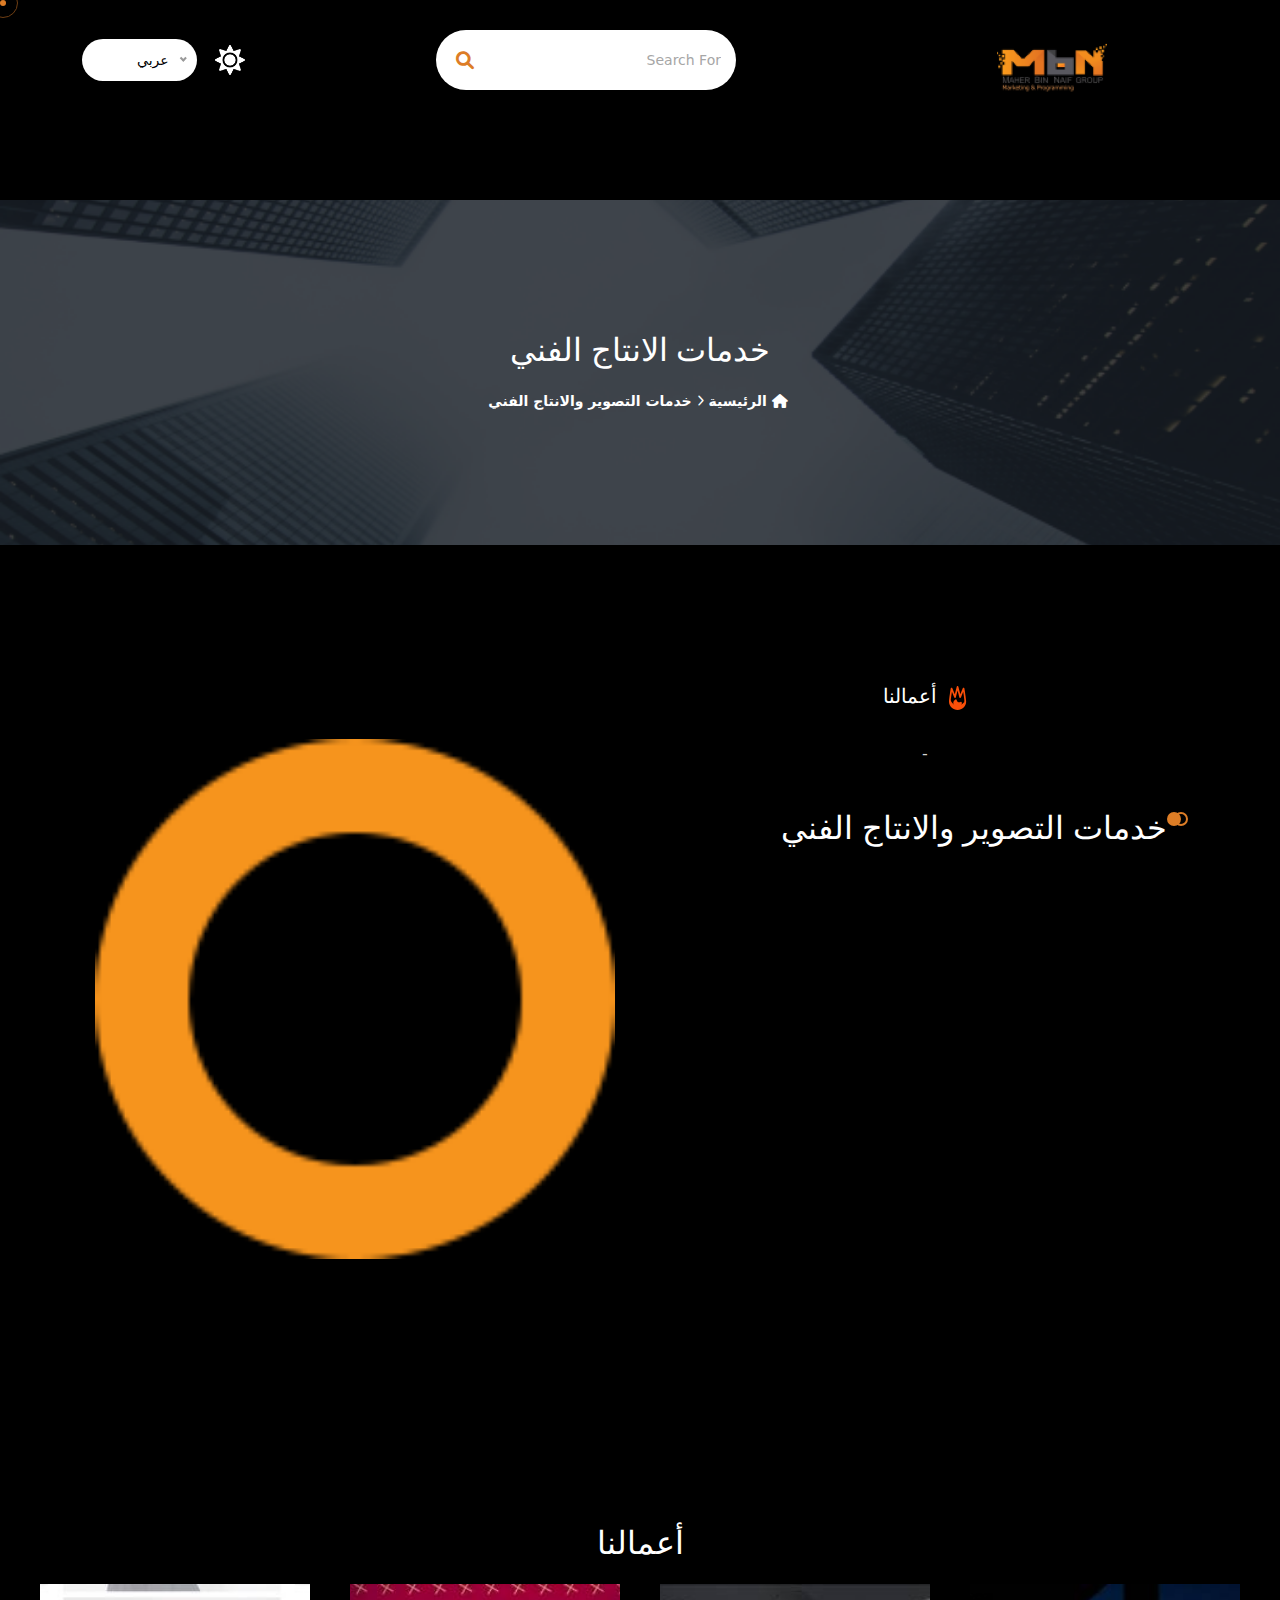
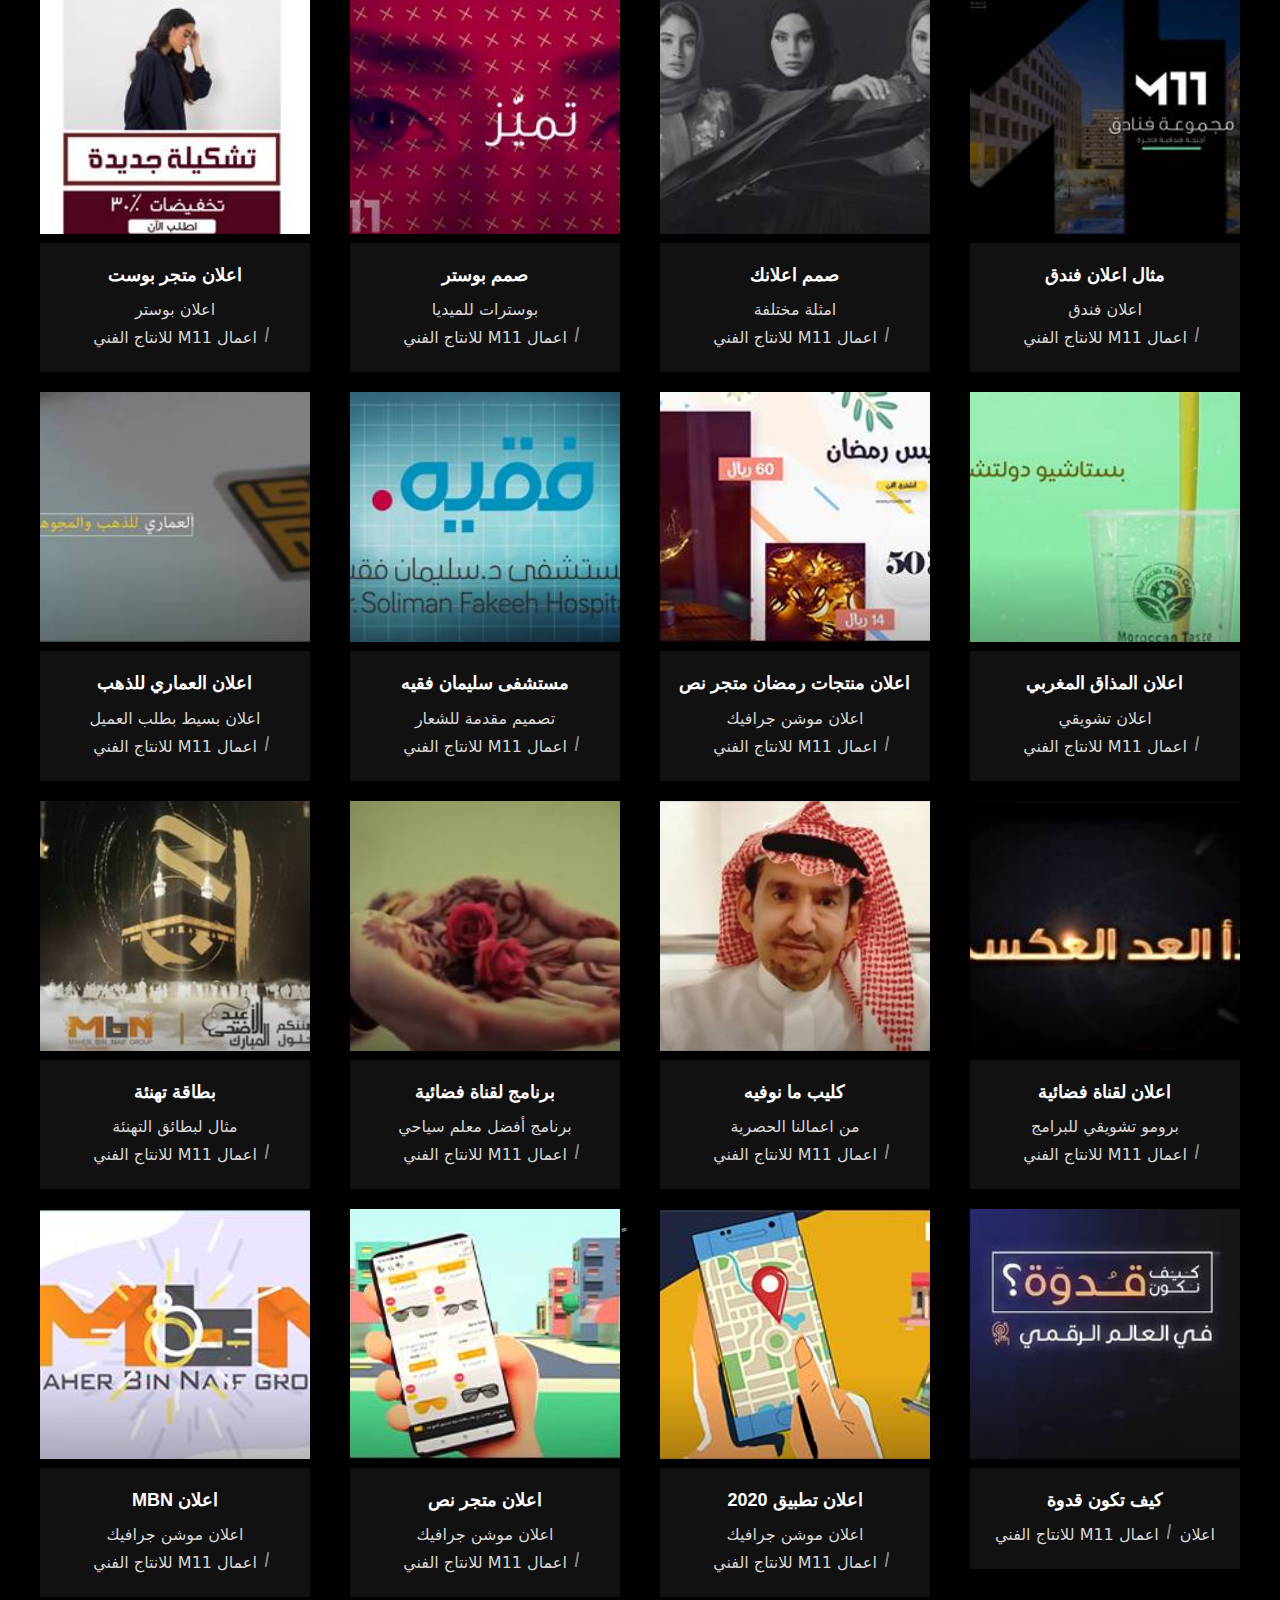
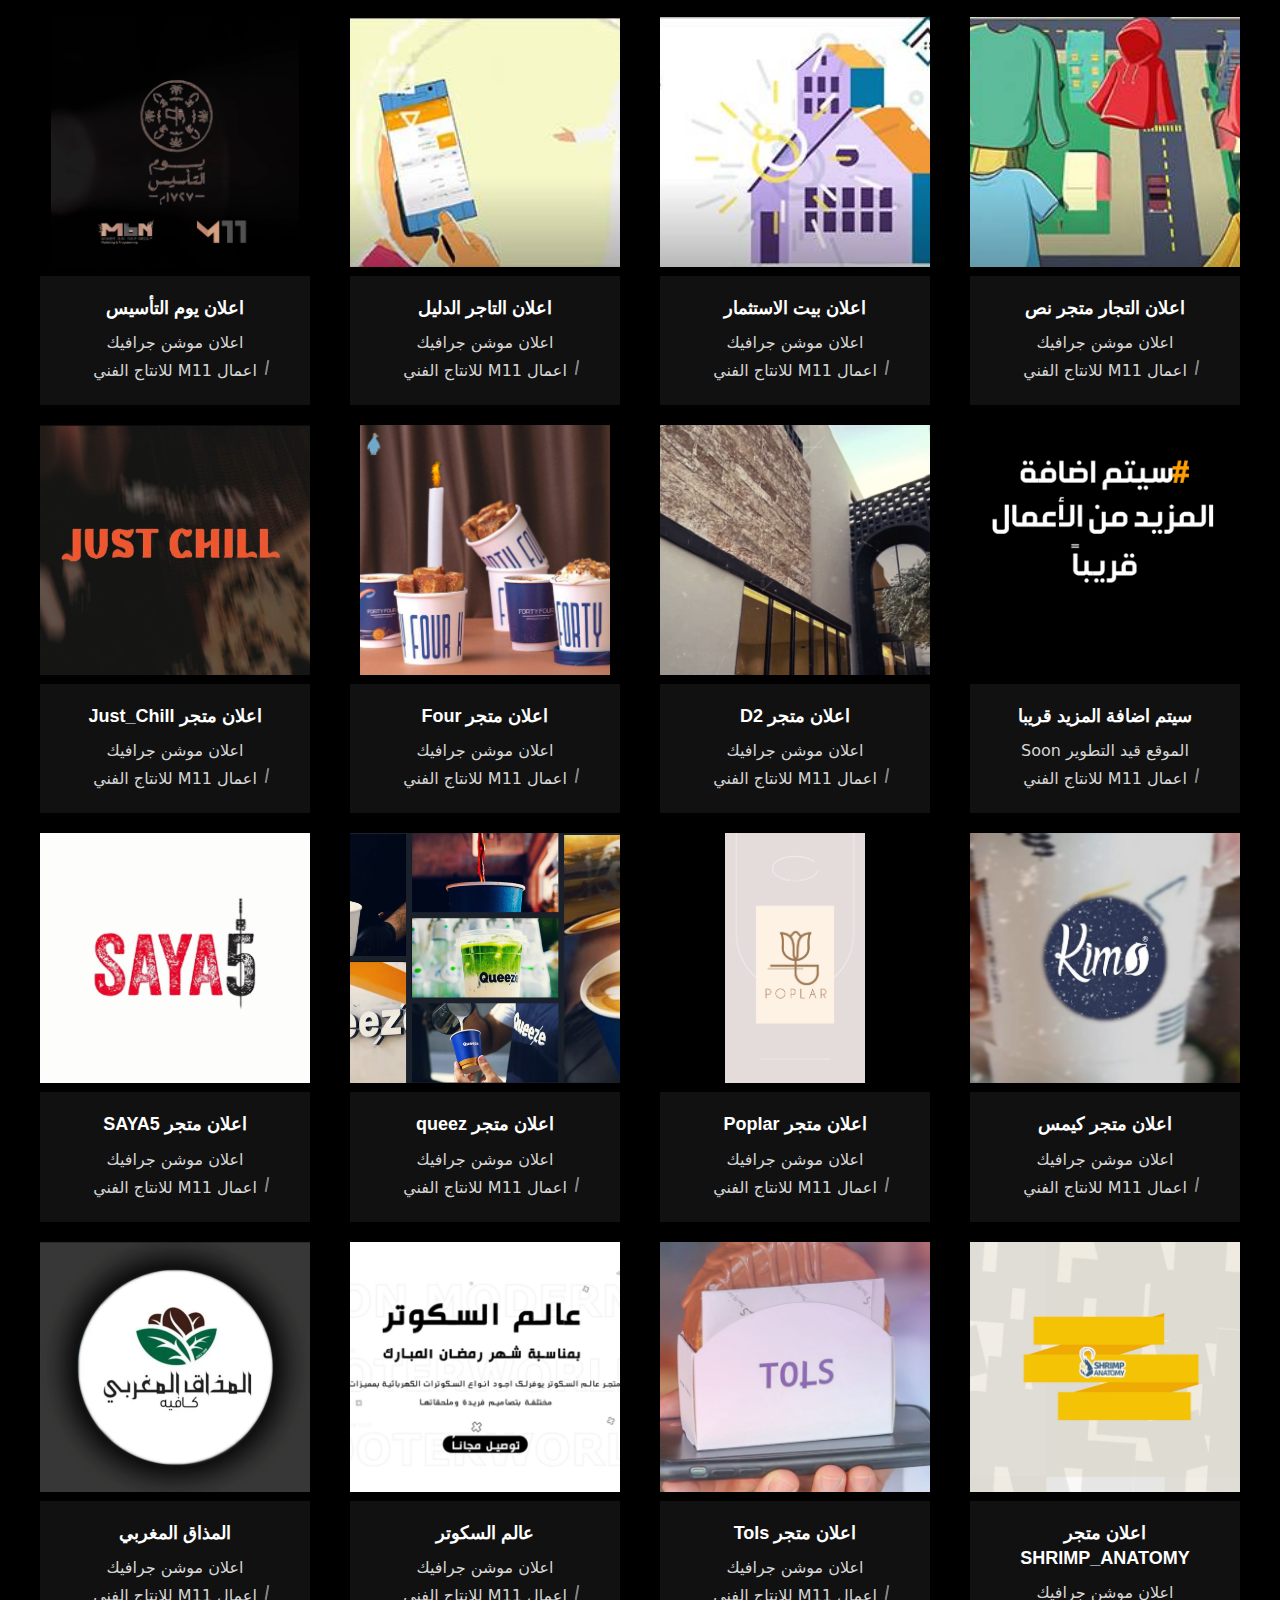
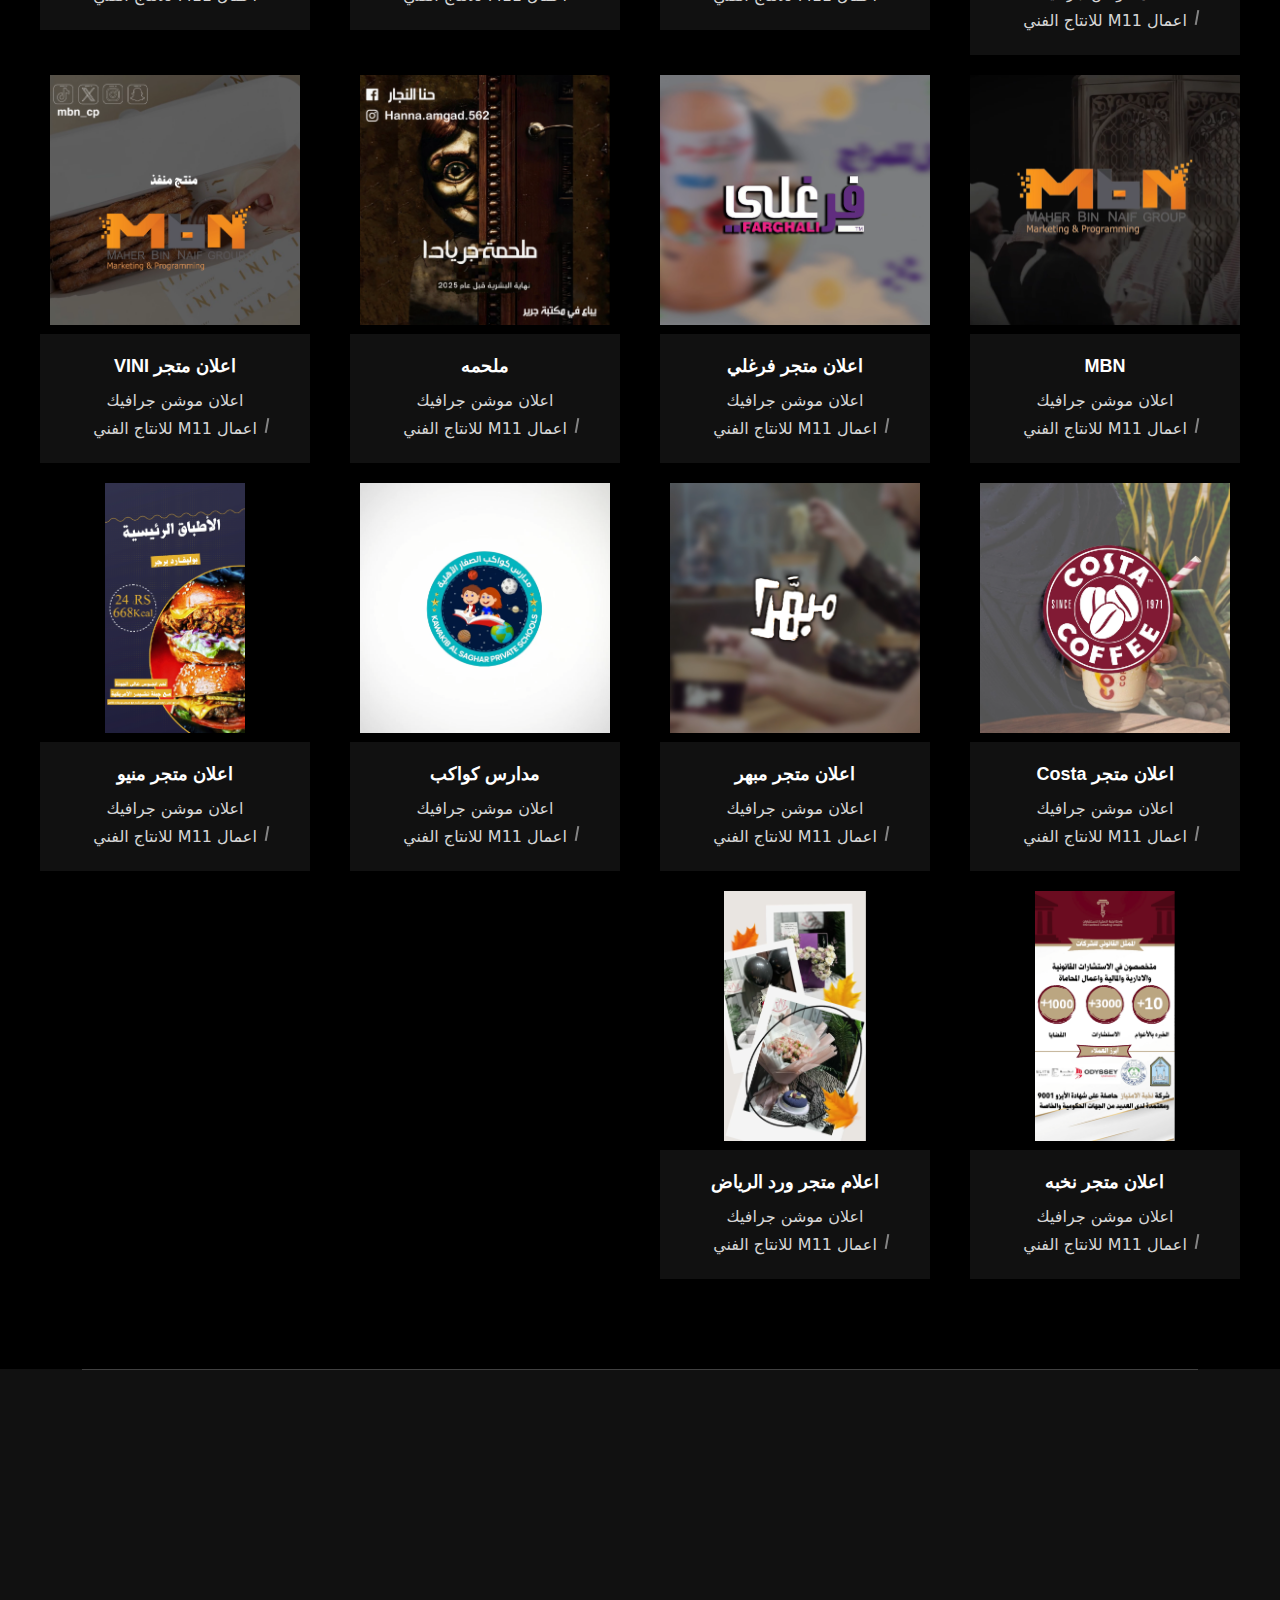
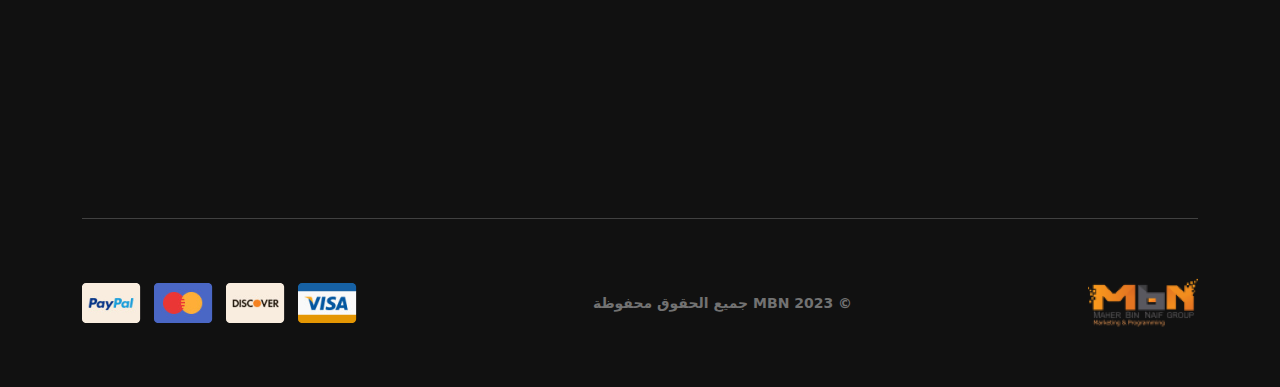
<file: art.html>
<!DOCTYPE html>
<html lang="ar"></html>

<head>
    <meta charset="UTF-8">
    <meta http-equiv="X-UA-Compatible" content="IE=edge">
    <meta name="viewport" content="width=device-width, initial-scale=1.0">
    <title>MBN</title>
    <!-- Favicon img -->
    <link rel="shortcut icon" href="assets/images/favicon.png">
    <!-- Bootstarp min css -->
    <link rel="stylesheet" href="assets/css/bootstrap.min.css">
    <!-- All min css -->
    <link rel="stylesheet" href="assets/css/all.min.css">
    <!-- Swiper bundle min css -->
    <link rel="stylesheet" href="assets/css/swiper-bundle.min.css">
    <!-- Magnigic popup css -->
    <link rel="stylesheet" href="assets/css/magnific-popup.css">
    <!-- Animate css -->
    <link rel="stylesheet" href="assets/css/animate.css">
    <!-- Nice select css -->
    <link rel="stylesheet" href="assets/css/nice-select.css">
    <!-- Style css -->
    <link rel="stylesheet" href="assets/css/style.css">
    <style>
        body {
            direction: rtl;
             text-align: center;

        }
    </style>

   
   
    <!-- Links of CSS files -->
    
    
    <link rel="stylesheet" href="front/assets/css/uikit.min.css">
    <link rel="stylesheet" href="front/assets/css/animate.min.css">
    <link rel="stylesheet" href="front/assets/css/flaticon.css">
    <link rel="stylesheet" href="front/assets/css/owl.carousel.min.css">
    <link rel="stylesheet" href="front/assets/css/magnific-popup.min.css">
    <link rel="stylesheet" href="front/assets/css/odometer.min.css">
    
    <link rel="stylesheet" href="front/assets/css/responsive.css">

    
</head>

<body>

        <!-- Header area start here -->
        <div class="top__header pt-30 pb-30">
            <div class="container">
                <div class="top__wrapper">
                    <a href="index.html" class="main__logo">
                        <img src="assets/images/logo/logo.png" alt="logo__image">
                    </a>
                    <div class="search__wrp">
                        <input placeholder="Search for" aria-label="Search">
                        <button><i class="fa-solid fa-search"></i></button>
                    </div>
                    <div class="account__wrap">
    
                        <img src="assets/images/mode/sun.png"  id="icon" alt="sun" style="flex: 1; text-align:right;">
                    
                        <div class="flag__wrap">
                            <!-- <div class="flag">
                                <img src="assets/images/flag/ksa-logo.png" alt="flag">
                            </div> -->
                            <select name="flag">
                                <option value="0">
                                    عربي
                                </option>
                               
                                <!-- <option value="1">
                                    En
                                </option> -->
                               
                            </select>
    
                           
                        </div>
                    </div>
                </div>
            </div>
        </div>
     
        <div class="loading">
            <span class="text-capitalize">L</span>
            <span>p</span>
            <span>c</span>
            <span>r</span>
            <span>e</span>
            <span>h</span>
            <span>a</span>
            <span>M</span>
        </div>
    
        <div id="preloader">
        </div>
        <!-- Preloader area end -->
    
        <!-- Mouse cursor area start here -->
        <div class="mouse-cursor cursor-outer"></div>
        <div class="mouse-cursor cursor-inner"></div>
        <!-- Mouse cursor area end here -->
    
        <main>
    
            <!-- Page banner area start here -->
            <section class="page-banner bg-image pt-130 pb-130" data-background="assets/images/banner/Container.png">
                <div class="container">
                    <h2 class="wow fadeInUp mb-15" data-wow-duration="1.1s" data-wow-delay=".1s">خدمات الانتاج الفني </h2>
                    <div class="breadcrumb-list wow fadeInUp" data-wow-duration="1.3s" data-wow-delay=".3s">
                        <a href="index.html" class="primary-hover"><i class="fa-solid fa-house me-1"></i> الرئيسية <i
                      class="fa-regular text-white fa-angle-right"></i></a>
                        <a href="art.html" class="primary-hover"> خدمات التصوير والانتاج الفني <i
                                ></i></a>
                       
                    </div>
                </div>
            </section>
        
                                        </div>
                                    </div>
                                </div>
                            </div>
                        </div>
                    </div>
                    
            <section class="get-now-area pt-130 pb-130">
                <div class="container">
                    <div class="row align-items-center">
                        <div class="col-xl-6">
                            <h4 class="mb-30 wow fadeInUp" data-wow-delay=".1s"><img src="assets/images/icon/fire.svg"
                                    alt="icon">
                               <span class="primary-color"></span> أعمالنا</h4> -
                            <div class="section-header d-flex align-items-center wow fadeInUp" data-wow-delay=".2s">
                                <span class="title-icon mr-10"></span>
                                <h2> خدمات التصوير والانتاج الفني</h2>
                            </div>
                            <div class="get-now__content">
                                <div class="get-info py-4 wow fadeInUp" data-wow-delay=".2s">
                                    <!-- <del>$99.00</del> <span>$49.00</span> -->
                                </div>
                                <p class="fw-600 wow fadeInUp" data-wow-delay=".3s">
يقوم فريق مجموعة ماهر بن نايف القسم الفني بتوفير خدمات عدة في الانتاج الفني لخدمة المنشآت والقطاعات الحكومية والأهلية والأفراد من تصوير فيديو وتصوير فوتوغراف - التسجيل الصوتي والهندسة الصوتية - التصميم والموشن جرافيك والروسمات المتحركة وتغطية الحفلات والمناسبات - عمل البرامج والمسلسلات التلفزيونية واعمال اليوتيوب والسوشيال ميديا .                                    .. <br>
                                  </p>
                                <ul class="pt-30 pb-30 bor-bottom wow fadeInUp" data-wow-delay=".3s">
                                    <li>تنفيذ العمل</li>
                                    <li>صناعة الفكرة</li>
                                    <li>كتابة السيناريو</li>
                                </ul>
                                <div class="time-up d-flex flex-wrap align-items-center gap-5 mt-30 wow fadeInUp"
                                    data-wow-delay=".4s">
                                    <div class="info">
                                        <!-- <h4>الخدمات</h4> -->
                                        <span>الخدمات :</span>
                                    </div>
                                    <div class="d-flex gap-2 align-items-center">
                                        <div class="get-time">
                                            <!-- <h3 id="day">00</h3> -->
                                            <span> اعمال الموشن جرافيك</span> 
                                        </div>
    
                                        <div class="get-time">
                                    
                                            <div class="image">
                                                 <!-- <img src="assets/images/shop/1.png"alt="image">   -->
                                            </div> 
                                             <!-- <h3 id="hour">00</h3> -->
                                            <span>الأعمال الصوتية</span> 
                                        </div>
                                        <div class="get-time">
                                             <!-- <h3 id="min">00</h3> -->
                                             <!-- <img src="assets/images/shop/SVG.png" alt="image">  -->
                                            <span> تصوير الفيديو</span> 
                                     
                                        </div>
                                        <div class="get-time">
                                             <!-- <h3 id="sec">00</h3> -->
                                             
                                            <span>التصوير الفوتوغرافي</span>
                                        </div>
                                    </div>
                                </div>
                            </div>
                        </div>
                        <div class="col-xl-6">
                            <div class="get-now__image mt-5 mt-xl-0">
                                <div class="get-bg-image">
                                    <img src="assets/images/shop/1.png" alt="image">
                                </div>
                                <!-- <div class="swiper get__slider">
                                    <div class="swiper-wrapper">
                                        <div class="swiper-slide">
                                            <div class="image">
                                                <img src="assets/images/shop/service2.jpg" alt="image">
                                            </div>
                                        </div>
                                        <div class="swiper-slide">
                                            <div class="image">
                                                <img src="assets/images/shop/service2.jpg" alt="image">
                                            </div>
                                        </div>
                                        <div class="swiper-slide">
                                            <div class="image">
                                                <img src="assets/images/shop/service2.jpg" alt="image">
                                            </div>
                                        </div>
                                        <div class="swiper-slide">
                                            <div class="image">
                                                <img src="assets/images/shop/service2.jpg" alt="image">
                                            </div>
                                        </div>
                                        <div class="swiper-slide">
                                            <div class="image">
                                                <img src="assets/images/shop/service2.jpg" alt="image">
                                            </div>
                                        </div>
                                        <div class="swiper-slide">
                                            <div class="image">
                                                <img src="assets/images/shop/service2.jpg" alt="image">
                                            </div>
                                        </div>
                                        <div class="swiper-slide">
                                            <div class="image">
                                                <img src="assets/images/shop/service2.jpg" alt="image">
                                            </div>
                                        </div>
                                    </div>
                                </div> -->
                                <!-- <button class="get-now-arry get-now__arry-left">
                                    <i class="fa-light fa-chevron-left"></i>
                                </button>
                                <button class="get-now-arry get-now__arry-right text-warning">
                                    <i class="fa-light fa-chevron-right"></i>
                                </button> -->
                            </div>
                        </div>
                    </div>
                </div>
            </section>

     <!-- Start Project Area -->
     <section id="project" class="project-area uk-project uk-section dark-mode uk-dark">
        <div class="uk-container">
            <div class="uk-section-title section-title">
                <span><h2>أعمالنا</h2> 
                </span>
                <br>
                
                <div class="bar"></div>

            </div>
            <div class="uk-grid">
                <div class="uk-width-1-4@l uk-width-1-3@m">
                    <div class="single-project">
                        <a href="https://www.youtube.com/watch?v=vXWF9F4AWv0" class="project-img">
                            <img src="front/assets/img/p13.jpg" alt="image">
                        </a>
    
                        <div class="project-content">
                            <h3><a href="https://www.youtube.com/watch?v=vXWF9F4AWv0">مثال اعلان فندق</a></h3>
                            <ul>
                                <li><a href="#"> اعلان فندق </a></li>
                                <li><a href="#">اعمال M11 للانتاج الفني</a></li>
                            </ul>
                        </div>
                    </div>
                </div>
                <div class="uk-width-1-4@l uk-width-1-3@m">
                    <div class="single-project">
                        <a href="https://www.youtube.com/watch?v=2Iw2Lmp3C2c" class="project-img">
                            <img src="front/assets/img/p14.jpg" alt="image">
                        </a>
    
                        <div class="project-content">
                            <h3><a href="https://www.youtube.com/watch?v=2Iw2Lmp3C2c">صمم اعلانك</a></h3>
                            <ul>
                                <li><a href="#">امثلة مختلفة </a></li>
                                <li><a href="#">اعمال M11 للانتاج الفني</a></li>
                            </ul>
                        </div>
                    </div>
                </div>
                <div class="uk-width-1-4@l uk-width-1-3@m">
                    <div class="single-project">
                        <a href="https://www.youtube.com/watch?v=b_PxieiZkLU" class="project-img">
                            <img src="front/assets/img/p15.jpg" alt="image">
                        </a>
    
                        <div class="project-content">
                            <h3><a href="https://www.youtube.com/watch?v=b_PxieiZkLU">صمم بوستر</a></h3>
                            <ul>
                                <li><a href="#">بوسترات للميديا</a></li>
                                <li><a href="#">اعمال M11 للانتاج الفني</a></li>
                            </ul>
                        </div>
                    </div>
                </div>
                <div class="uk-width-1-4@l uk-width-1-3@m">
                    <div class="single-project">
                        <a href="https://www.youtube.com/shorts/Mlo3zC7El_g" class="project-img">
                            <img src="front/assets/img/p16.jpg" alt="image">
                        </a>
    
                        <div class="project-content">
                            <h3><a href="https://www.youtube.com/shorts/Mlo3zC7El_g">اعلان متجر بوست</a></h3>
                            <ul>
                                <li><a href="#">اعلان بوستر </a></li>
                                <li><a href="#">اعمال M11 للانتاج الفني</a></li>
                            </ul>
                        </div>
                    </div>
                </div>
                <div class="uk-width-1-4@l uk-width-1-3@m">
                    <div class="single-project">
                        <a href="https://www.youtube.com/watch?v=HRVtFk0QZZU" class="project-img">
                            <img src="front/assets/img/p17.jpg" alt="image">
                        </a>
    
                        <div class="project-content">
                            <h3><a href="https://www.youtube.com/watch?v=HRVtFk0QZZU">اعلان المذاق المغربي</a></h3>
                            <ul>
                                <li><a href="#">اعلان تشويقي </a></li>
                                <li><a href="#">اعمال M11 للانتاج الفني</a></li>
                            </ul>
                        </div>
                    </div>
                </div>
                
                <div class="uk-width-1-4@l uk-width-1-3@m">
                    <div class="single-project">
                        <a href="https://www.youtube.com/watch?v=iYFABXiv5bU" class="project-img">
                            <img src="front/assets/img/p7.jpg" alt="image">
                        </a>
    
                        <div class="project-content">
                            <h3><a href="https://www.youtube.com/watch?v=iYFABXiv5bU">اعلان منتجات رمضان متجر نص</a></h3>
                            <ul>
                                <li><a href="#">اعلان موشن جرافيك </a></li>
                                <li><a href="#">اعمال M11 للانتاج الفني</a></li>
                            </ul>
                        </div>
                    </div>
                </div>
                
                <div class="uk-width-1-4@l uk-width-1-3@m">
                    <div class="single-project">
                        <a href="https://www.youtube.com/watch?v=FbllP3JHLU8" class="project-img">
                            <img src="front/assets/img/p18.jpg" alt="image">
                        </a>
    
                        <div class="project-content">
                            <h3><a href="https://www.youtube.com/watch?v=FbllP3JHLU8">مستشفى سليمان فقيه</a></h3>
                            <ul>
                                <li><a href="#">تصميم مقدمة للشعار </a></li>
                                <li><a href="#">اعمال M11 للانتاج الفني</a></li>
                            </ul>
                        </div>
                    </div>
                </div>
                <div class="uk-width-1-4@l uk-width-1-3@m">
                    <div class="single-project">
                        <a href="https://www.youtube.com/watch?v=m2Agqk-KdXU" class="project-img">
                            <img src="front/assets/img/p19.jpg" alt="image">
                        </a>
    
                        <div class="project-content">
                            <h3><a href="https://www.youtube.com/watch?v=m2Agqk-KdXU">اعلان العماري للذهب</a></h3>
                            <ul>
                                <li><a href="#">اعلان بسيط بطلب العميل </a></li>
                                <li><a href="#">اعمال M11 للانتاج الفني</a></li>
                            </ul>
                        </div>
                    </div>
                </div>

                    <div class="uk-width-1-4@l uk-width-1-3@m">
                    <div class="single-project">
                        <a href="https://www.youtube.com/watch?v=RdAYeshXCLg" class="project-img">
                            <img src="front/assets/img/p20.jpg" alt="image">
                        </a>
    
                        <div class="project-content">
                            <h3><a href="https://www.youtube.com/watch?v=RdAYeshXCLg">اعلان لقناة فضائية</a></h3>
                            <ul>
                                <li><a href="#"> برومو تشويقي للبرامج </a></li>
                                <li><a href="#">اعمال M11 للانتاج الفني</a></li>
                            </ul>
                        </div>
                    </div>
                </div>    


                   <div class="uk-width-1-4@l uk-width-1-3@m">
                    <div class="single-project">
                        <a href="https://www.youtube.com/watch?v=qxBbafuvwco" class="project-img">
                            <img src="front/assets/img/p21.jpg" alt="image">
                        </a>
    
                        <div class="project-content">
                            <h3><a href="https://www.youtube.com/watch?v=qxBbafuvwco">كليب ما نوفيه</a></h3>
                            <ul>
                                <li><a href="#"> من اعمالنا الحصرية </a></li>
                                <li><a href="#">اعمال M11 للانتاج الفني</a></li>
                            </ul>
                        </div>
                    </div>
                </div>        

                   <div class="uk-width-1-4@l uk-width-1-3@m">
                    <div class="single-project">
                        <a href="https://www.youtube.com/watch?v=ELpjDRjxVc8&t=3s" class="project-img">
                            <img src="front/assets/img/p22.jpg" alt="image">
                        </a>
    
                        <div class="project-content">
                            <h3><a href="https://www.youtube.com/watch?v=ELpjDRjxVc8&t=3s">برنامج لقناة فضائية</a></h3>
                            <ul>
                                <li><a href="#"> برنامج أفضل معلم سياحي </a></li>
                                <li><a href="#">اعمال M11 للانتاج الفني</a></li>
                            </ul>
                        </div>
                    </div>
                </div>      

                         <div class="uk-width-1-4@l uk-width-1-3@m">
                    <div class="single-project">
                        <a href="https://www.youtube.com/watch?v=5sqqkB7vW_c" class="project-img">
                            <img src="front/assets/img/p23.jpg" alt="image">
                        </a>
    
                        <div class="project-content">
                            <h3><a href="https://www.youtube.com/watch?v=5sqqkB7vW_c">بطاقة تهنئة</a></h3>
                            <ul>
                                <li><a href="#"> مثال لبطائق التهنئة </a></li>
                                <li><a href="#">اعمال M11 للانتاج الفني</a></li>
                            </ul>
                        </div>
                    </div>
                </div>   

                         <div class="uk-width-1-4@l uk-width-1-3@m">
                    <div class="single-project">
                        <a href="https://www.youtube.com/watch?v=8AlTrJv2BQ4" class="project-img">
                            <img src="front/assets/img/p24.jpg" alt="image">
                        </a>
    
                        <div class="project-content">
                            <h3><a href="https://www.youtube.com/watch?v=8AlTrJv2BQ4">كيف تكون قدوة</a></h3>
                            <ul>
                                <li><a href="#"> اعلان </a></li>
                                <li><a href="#">اعمال M11 للانتاج الفني</a></li>
                            </ul>
                        </div>
                    </div>
                </div>    




                <div class="uk-width-1-4@l uk-width-1-3@m">
                    <div class="single-project">
                        <a href="https://www.youtube.com/watch?v=YL8ir86yyOs" class="project-img">
                            <img src="front/assets/img/p6.jpg" alt="image">
                        </a>
    
                        <div class="project-content">
                            <h3><a href="https://www.youtube.com/watch?v=YL8ir86yyOs">اعلان تطبيق 2020</a></h3>
                            <ul>
                                <li><a href="#">اعلان موشن جرافيك </a></li>
                                <li><a href="#">اعمال M11 للانتاج الفني</a></li>
                            </ul>
                        </div>
                    </div>
                </div>
ٍ
                <div class="uk-width-1-4@l uk-width-1-3@m">
                    <div class="single-project">
                        <a href="https://www.youtube.com/watch?v=VttKqczs4m8" class="project-img">
                            <img src="front/assets/img/p3.jpg" alt="image">
                        </a>
    
                        <div class="project-content">
                            <h3><a href="https://www.youtube.com/watch?v=VttKqczs4m8">اعلان متجر نص</a></h3>
                            <ul>
                                <li><a href="#">اعلان موشن جرافيك </a></li>
                                <li><a href="#">اعمال M11 للانتاج الفني</a></li>
                            </ul>
                        </div>
                    </div>
                </div>
                <div class="uk-width-1-4@l uk-width-1-3@m">
                    <div class="single-project">
                        <a href="https://www.youtube.com/watch?v=XtYkhjTSgDk" class="project-img">
                            <img src="front/assets/img/p2.jpg" alt="image">
                        </a>
    
                        <div class="project-content">
                            <h3><a href="https://www.youtube.com/watch?v=XtYkhjTSgDk"> اعلان MBN</a></h3>
                            <ul>
                                <li><a href="#">اعلان موشن جرافيك </a></li>
                                <li><a href="#">اعمال M11 للانتاج الفني</a></li>
                            </ul>
                        </div>
                    </div>
                </div>
                <div class="uk-width-1-4@l uk-width-1-3@m">
                    <div class="single-project">
                        <a href="https://www.youtube.com/watch?v=VGyQWBR8fvU" class="project-img">
                            <img src="front/assets/img/p1.jpg" alt="image">
                        </a>
    
                        <div class="project-content">
                            <h3><a href="https://www.youtube.com/watch?v=VGyQWBR8fvU">اعلان التجار متجر نص</a></h3>
                            <ul>
                                <li><a href="#">اعلان موشن جرافيك </a></li>
                                <li><a href="#">اعمال M11 للانتاج الفني</a></li>
                            </ul>
                        </div>
                    </div>
                </div>
                <div class="uk-width-1-4@l uk-width-1-3@m">
                    <div class="single-project">
                        <a href="https://www.youtube.com/watch?v=58QJVC08Nzw" class="project-img">
                            <img src="front/assets/img/p4.jpg" alt="image">
                        </a>
    
                        <div class="project-content">
                            <h3><a href="https://www.youtube.com/watch?v=58QJVC08Nzw">اعلان بيت الاستثمار</a></h3>
                            <ul>
                                <li><a href="#">اعلان موشن جرافيك </a></li>
                                <li><a href="#">اعمال M11 للانتاج الفني</a></li>
                            </ul>
                        </div>
                    </div>
                </div>
                <div class="uk-width-1-4@l uk-width-1-3@m">
                    <div class="single-project">
                        <a href="https://www.youtube.com/watch?v=fE2j7T7ddlU" class="project-img">
                            <img src="front/assets/img/p5.jpg" alt="image">
                        </a>
    
                        <div class="project-content">
                            <h3><a href="https://www.youtube.com/watch?v=fE2j7T7ddlU">اعلان التاجر الدليل</a></h3>
                            <ul>
                                <li><a href="#">اعلان موشن جرافيك </a></li>
                                <li><a href="#">اعمال M11 للانتاج الفني</a></li>
                            </ul>
                        </div>
                    </div>
                </div>



                <div class="uk-width-1-4@l uk-width-1-3@m">
                    <div class="single-project">
                        <a href="https://www.youtube.com/watch?v=fE2j7T7ddlU" class="project-img">
                            <img src="front/assets/img/v1.png" alt="image">
                        </a>
    
                        <div class="project-content">
                            <h3><a href="https://youtu.be/jfi7Sy0duxo">  اعلان يوم التأسيس</a></h3>
                            <ul>
                                <li><a href="#">اعلان موشن جرافيك </a></li>
                                <li><a href="#">اعمال M11 للانتاج الفني</a></li>
                            </ul>
                        </div>
                    </div>
                </div>

                  <div class="uk-width-1-4@l uk-width-1-3@m">
                    <div class="single-project">
                        <a href="#" class="project-img">
                            <img src="front/assets/img/p25.jpg" alt="image">
                        </a>
    
                        <div class="project-content">
                            <h3><a href="#">سيتم اضافة المزيد قريبا </a></h3>
                            <ul>
                                <li><a href="#">الموقع قيد التطوير soon </a></li>
                                <li><a href="#">اعمال M11 للانتاج الفني</a></li>
                            </ul>
                        </div>
                    </div>
                </div>

                <div class="uk-width-1-4@l uk-width-1-3@m">
                    <div class="single-project">
                        <a href="https://www.youtube.com/watch?v=fE2j7T7ddlU" class="project-img">
                            <img src="front/assets/img/d2.png" alt="image">
                        </a>
    
                        <div class="project-content">
                            <h3><a href="https://www.youtube.com/watch?v=fE2j7T7ddlU">  اعلان متجر D2</a></h3>
                            <ul>
                                <li><a href="#">اعلان موشن جرافيك </a></li>
                                <li><a href="#">اعمال M11 للانتاج الفني</a></li>
                            </ul>
                        </div>
                    </div>
                </div>
                <div class="uk-width-1-4@l uk-width-1-3@m">
                    <div class="single-project">
                        <a href="https://www.youtube.com/watch?v=fE2j7T7ddlU" class="project-img">
                            <img src="front/assets/img/four.png" alt="image">
                        </a>
    
                        <div class="project-content">
                            <h3><a href="https://www.youtube.com/watch?v=fE2j7T7ddlU">اعلان متجر Four</a></h3>
                            <ul>
                                <li><a href="#">اعلان موشن جرافيك </a></li>
                                <li><a href="#">اعمال M11 للانتاج الفني</a></li>
                            </ul>
                        </div>
                    </div>
                </div>
                <div class="uk-width-1-4@l uk-width-1-3@m">
                    <div class="single-project">
                        <a href="https://www.youtube.com/watch?v=fE2j7T7ddlU" class="project-img">
                            <img src="front/assets/img/just.png" alt="image">
                        </a>
    
                        <div class="project-content">
                            <h3><a href="https://www.youtube.com/watch?v=fE2j7T7ddlU">اعلان متجر Just_Chill</a></h3>
                            <ul>
                                <li><a href="#">اعلان موشن جرافيك </a></li>
                                <li><a href="#">اعمال M11 للانتاج الفني</a></li>
                            </ul>
                        </div>
                    </div>
                </div>
                <div class="uk-width-1-4@l uk-width-1-3@m">
                    <div class="single-project">
                        <a href="https://www.youtube.com/watch?v=fE2j7T7ddlU" class="project-img">
                            <img src="front/assets/img/kim.png" alt="image">
                        </a>
    
                        <div class="project-content">
                            <h3><a href="https://www.youtube.com/watch?v=fE2j7T7ddlU">  اعلان متجر كيمس</a></h3>
                            <ul>
                                <li><a href="#">اعلان موشن جرافيك </a></li>
                                <li><a href="#">اعمال M11 للانتاج الفني</a></li>
                            </ul>
                        </div>
                    </div>
                </div>
                <div class="uk-width-1-4@l uk-width-1-3@m">
                    <div class="single-project">
                        <a href="https://www.youtube.com/watch?v=fE2j7T7ddlU" class="project-img">
                            <img src="front/assets/img/poplar.png" alt="image">
                        </a>
    
                        <div class="project-content">
                            <h3><a href="https://www.youtube.com/watch?v=fE2j7T7ddlU">اعلان متجر Poplar  </a></h3>
                            <ul>
                                <li><a href="#">اعلان موشن جرافيك </a></li>
                                <li><a href="#">اعمال M11 للانتاج الفني</a></li>
                            </ul>
                        </div>
                    </div>
                </div>
                <div class="uk-width-1-4@l uk-width-1-3@m">
                    <div class="single-project">
                        <a href="https://www.youtube.com/watch?v=fE2j7T7ddlU" class="project-img">
                            <img src="front/assets/img/queez.png" alt="image">
                        </a>
    
                        <div class="project-content">
                            <h3><a href="https://www.youtube.com/watch?v=fE2j7T7ddlU">  اعلان متجر queez</a></h3>
                            <ul>
                                <li><a href="#">اعلان موشن جرافيك </a></li>
                                <li><a href="#">اعمال M11 للانتاج الفني</a></li>
                            </ul>
                        </div>
                    </div>
                </div>
                <div class="uk-width-1-4@l uk-width-1-3@m">
                    <div class="single-project">
                        <a href="https://www.youtube.com/watch?v=fE2j7T7ddlU" class="project-img">
                            <img src="front/assets/img/saya5.png" alt="image">
                        </a>
    
                        <div class="project-content">
                            <h3><a href="https://www.youtube.com/watch?v=fE2j7T7ddlU">  اعلان متجر SAYA5</a></h3>
                            <ul>
                                <li><a href="#">اعلان موشن جرافيك </a></li>
                                <li><a href="#">اعمال M11 للانتاج الفني</a></li>
                            </ul>
                        </div>
                    </div>
                </div>
                <div class="uk-width-1-4@l uk-width-1-3@m">
                    <div class="single-project">
                        <a href="https://www.youtube.com/watch?v=fE2j7T7ddlU" class="project-img">
                            <img src="front/assets/img/shrimp.png" alt="image">
                        </a>
    
                        <div class="project-content">
                            <h3><a href="https://www.youtube.com/watch?v=fE2j7T7ddlU"> اعلان متجر SHRIMP_ANATOMY </a></h3>
                            <ul>
                                <li><a href="#">اعلان موشن جرافيك </a></li>
                                <li><a href="#">اعمال M11 للانتاج الفني</a></li>
                            </ul>
                        </div>
                    </div>
                </div>
                <div class="uk-width-1-4@l uk-width-1-3@m">
                    <div class="single-project">
                        <a href="https://www.youtube.com/watch?v=fE2j7T7ddlU" class="project-img">
                            <img src="front/assets/img/tols.png" alt="image">
                        </a>
    
                        <div class="project-content">
                            <h3><a href="https://www.youtube.com/watch?v=fE2j7T7ddlU"> اعلان متجر Tols</a></h3>
                            <ul>
                                <li><a href="#">اعلان موشن جرافيك </a></li>
                                <li><a href="#">اعمال M11 للانتاج الفني</a></li>
                            </ul>
                        </div>
                    </div>
                </div>
                <div class="uk-width-1-4@l uk-width-1-3@m">
                    <div class="single-project">
                        <a href="https://www.youtube.com/watch?v=fE2j7T7ddlU" class="project-img">
                            <img src="front/assets/img/socter.png" alt="image">
                        </a>
    
                        <div class="project-content">
                            <h3><a href="https://www.youtube.com/watch?v=fE2j7T7ddlU">  عالم السكوتر</a></h3>
                            <ul>
                                <li><a href="#">اعلان موشن جرافيك </a></li>
                                <li><a href="#">اعمال M11 للانتاج الفني</a></li>
                            </ul>
                        </div>
                    </div>
                </div>
                <div class="uk-width-1-4@l uk-width-1-3@m">
                    <div class="single-project">
                        <a href="https://www.youtube.com/watch?v=fE2j7T7ddlU" class="project-img">
                            <img src="front/assets/img/test.png" alt="image">
                        </a>
    
                        <div class="project-content">
                            <h3><a href="https://www.youtube.com/watch?v=fE2j7T7ddlU"> المذاق المغربي</a></h3>
                            <ul>
                                <li><a href="#">اعلان موشن جرافيك </a></li>
                                <li><a href="#">اعمال M11 للانتاج الفني</a></li>
                            </ul>
                        </div>
                    </div>
                </div>
                <div class="uk-width-1-4@l uk-width-1-3@m">
                    <div class="single-project">
                        <a href="https://www.youtube.com/watch?v=fE2j7T7ddlU" class="project-img">
                            <img src="front/assets/img/mbn.png" alt="image">
                        </a>
    
                        <div class="project-content">
                            <h3><a href="https://www.youtube.com/watch?v=fE2j7T7ddlU">MBN</a></h3>
                            <ul>
                                <li><a href="#">اعلان موشن جرافيك </a></li>
                                <li><a href="#">اعمال M11 للانتاج الفني</a></li>
                            </ul>
                        </div>
                    </div>
                </div>
                <div class="uk-width-1-4@l uk-width-1-3@m">
                    <div class="single-project">
                        <a href="https://www.youtube.com/watch?v=fE2j7T7ddlU" class="project-img">
                            <img src="front/assets/img/farghali.png" alt="image">
                        </a>
    
                        <div class="project-content">
                            <h3><a href="https://www.youtube.com/watch?v=fE2j7T7ddlU">اعلان متجر فرغلي</a></h3>
                            <ul>
                                <li><a href="#">اعلان موشن جرافيك </a></li>
                                <li><a href="#">اعمال M11 للانتاج الفني</a></li>
                            </ul>
                        </div>
                    </div>
                </div>
                <div class="uk-width-1-4@l uk-width-1-3@m">
                    <div class="single-project">
                        <a href="https://www.youtube.com/watch?v=fE2j7T7ddlU" class="project-img">
                            <img src="front/assets/img/mal7ma.png" alt="image">
                        </a>
    
                        <div class="project-content">
                            <h3><a href="https://www.youtube.com/watch?v=fE2j7T7ddlU"> ملحمه</a></h3>
                            <ul>
                                <li><a href="#">اعلان موشن جرافيك </a></li>
                                <li><a href="#">اعمال M11 للانتاج الفني</a></li>
                            </ul>
                        </div>
                    </div>
                </div>
                <div class="uk-width-1-4@l uk-width-1-3@m">
                    <div class="single-project">
                        <a href="https://www.youtube.com/watch?v=fE2j7T7ddlU" class="project-img">
                            <img src="front/assets/img/mbn_cp.png" alt="image">
                        </a>
    
                        <div class="project-content">
                            <h3><a href="https://www.youtube.com/watch?v=fE2j7T7ddlU">اعلان متجر VINI
                            </a></h3>
                            <ul>
                                <li><a href="#">اعلان موشن جرافيك </a></li>
                                <li><a href="#">اعمال M11 للانتاج الفني</a></li>
                            </ul>
                        </div>
                    </div>
                </div>
                <div class="uk-width-1-4@l uk-width-1-3@m">
                    <div class="single-project">
                        <a href="https://www.youtube.com/watch?v=fE2j7T7ddlU" class="project-img">
                            <img src="front/assets/img/costa.png" alt="image">
                        </a>
    
                        <div class="project-content">
                            <h3><a href="https://www.youtube.com/watch?v=fE2j7T7ddlU">  اعلان متجر Costa</a></h3>
                            <ul>
                                <li><a href="#">اعلان موشن جرافيك </a></li>
                                <li><a href="#">اعمال M11 للانتاج الفني</a></li>
                            </ul>
                        </div>
                    </div>
                </div>
                <div class="uk-width-1-4@l uk-width-1-3@m">
                    <div class="single-project">
                        <a href="https://www.youtube.com/watch?v=fE2j7T7ddlU" class="project-img">
                            <img src="front/assets/img/nice.png" alt="image">
                        </a>
    
                        <div class="project-content">
                            <h3><a href="https://www.youtube.com/watch?v=fE2j7T7ddlU">اعلان متجر مبهر</a></h3>
                            <ul>
                                <li><a href="#">اعلان موشن جرافيك </a></li>
                                <li><a href="#">اعمال M11 للانتاج الفني</a></li>
                            </ul>
                        </div>
                    </div>
                </div>
                <div class="uk-width-1-4@l uk-width-1-3@m">
                    <div class="single-project">
                        <a href="https://www.youtube.com/watch?v=fE2j7T7ddlU" class="project-img">
                            <img src="front/assets/img/kawakib.png" alt="image">
                        </a>
    
                        <div class="project-content">
                            <h3><a href="https://www.youtube.com/watch?v=fE2j7T7ddlU"> مدارس كواكب</a></h3>
                            <ul>
                                <li><a href="#">اعلان موشن جرافيك </a></li>
                                <li><a href="#">اعمال M11 للانتاج الفني</a></li>
                            </ul>
                        </div>
                    </div>
                </div>
                <div class="uk-width-1-4@l uk-width-1-3@m">
                    <div class="single-project">
                        <a href="https://www.youtube.com/watch?v=fE2j7T7ddlU" class="project-img">
                            <img src="front/assets/img/menu.png" alt="image">
                        </a>
    
                        <div class="project-content">
                            <h3><a href="https://www.youtube.com/watch?v=fE2j7T7ddlU"> اعلان متجر منيو </a></h3>
                            <ul>
                                <li><a href="#">اعلان موشن جرافيك </a></li>
                                <li><a href="#">اعمال M11 للانتاج الفني</a></li>
                            </ul>
                        </div>
                    </div>
                </div>
                <div class="uk-width-1-4@l uk-width-1-3@m">
                    <div class="single-project">
                        <a href="https://www.youtube.com/watch?v=fE2j7T7ddlU" class="project-img">
                            <img src="front/assets/img/elite.png" alt="image">
                        </a>
    
                        <div class="project-content">
                            <h3><a href="https://www.youtube.com/watch?v=fE2j7T7ddlU"> اعلان متجر نخبه</a></h3>
                            <ul>
                                <li><a href="#">اعلان موشن جرافيك </a></li>
                                <li><a href="#">اعمال M11 للانتاج الفني</a></li>
                            </ul>
                        </div>
                    </div>
                </div>
                <div class="uk-width-1-4@l uk-width-1-3@m">
                    <div class="single-project">
                        <a href="https://www.youtube.com/watch?v=fE2j7T7ddlU" class="project-img">
                            <img src="front/assets/img/flower.png" alt="image">
                        </a>
    
                        <div class="project-content">
                            <h3><a href="https://www.youtube.com/watch?v=fE2j7T7ddlU">اعلام متجر ورد الرياض</a></h3>
                            <ul>
                                <li><a href="#">اعلان موشن جرافيك </a></li>
                                <li><a href="#">اعمال M11 للانتاج الفني</a></li>
                            </ul>
                        </div>
                    </div>
                </div>

                
            </div>
       
        </div>

       
    </section>

</main>

  <!-- Footer area start here -->
    <footer class="footer-area bg-image">
        <div class="container">
            <div class="footer__wrp pt-65 pb-65 bor-top bor-bottom">
                <div class="row g-4">
                    <div class="col-xl-3 col-lg-6 col-md-6 wow fadeInUp" data-wow-duration="1.1s" data-wow-delay=".1s">
                        <div class="footer__item">
                            <h4 class="footer-title">خدماتنا</h4>
                            <ul>
                                <li><a href="motion.html"><span></span>موشن_جرافيك</a></li>
                                <li><a href="web.html"><span></span>تصميم مواقع</a></li>
                                <li><a href="marketing.html"><span></span>تسويق ومشاهير</a></li>
                                <li><a href="art.html"><span></span>خدمات الانتاج الفني</a></li>
                                <li><a href="poster.html"><span></span> تصميم بوسترات إعلانية</a></li>
                                <li><a href="product.html"><span></span>تصوير منتجات</a></li>
                                <li><a href="technique.html"><span></span> دراسة المشاريع التقنية</a></li>
                                
                                <li><a href="fastCart.html"><span></span>  فاست كارت</a></li>
                                <li><a href="management.html"><span></span> إدارة سوشيال ميديا</a></li>
                            </ul>
                        </div>
                    </div>
                    <div class="col-xl-3 col-lg-6 col-md-6 wow fadeInUp" data-wow-duration="1.2s" data-wow-delay=".2s">
                        <div class="footer__item">
                            <h4 class="footer-title">روابط مفيدة</h4>
                            <ul>
                                <li><a href="index.html"><span></span>الرئيسية</a></li>
                                <li><a href="index.html"><span></span> خدماتنا</a></li>
                                <li><a href="index.html"><span></span>اعمالنا</a></li>
                                <li><a href="index.html"><span></span>عملائنا </a></li>
                                <li><a href="contact.html"><span></span> تواصل معنا </a></li>
                            </ul>
                        </div>
                    </div>
                    <div class="col-xl-3 col-lg-6 col-md-6 wow fadeInUp" data-wow-duration="1.3s" data-wow-delay=".3s">
                        <div class="footer__item">
                            <h4 class="footer-title">تواصل معانا</h4>
                            <ul>
                                <li><a href="contact.html"><span></span>بوابة المساعدة</a></li>
                                <li><a href="contact.html"><span></span>اتصل بنا  </a></li>
                                
                               
                            </ul>
                        </div>
                    </div>
                    <div class="col-xl-3 col-lg-6 col-md-6 wow fadeInUp" data-wow-duration="1.4s" data-wow-delay=".4s">
                        <div class="footer__item newsletter">
                            <h4 class="footer-title">اخر الاخبار </h4>
                            <div class="subscribe">
                                <input type="email" placeholder="الرجاء ادخال البريد الالكتروني ">
                                <button><i class="fa-solid fa-paper-plane"></i></button>
                            </div>
                           <div class="social-icon mt-40">
                                <a href="https://www.tiktok.com/@mbn_cp?_t=8figzcxh02d&_r=1"><i class="fa-brands fa-tiktok"></i></a>
                                <a href="https://x.com/i/flow/login?redirect_after_login=%2Fmbn_cp"><i class="fa-brands fa-twitter"></i></a>
                                <a href="https://www.linkedin.com/company/maher-bin-naif-gruop"><i class="fa-brands fa-linkedin-in"></i></a>
                                <a href="https://www.instagram.com/mbn_cp/?igshid=MzRlODBiNWFlZA%3D%3D"><i class="fa-brands fa-instagram"></i></a>
                                <a href="https://www.snapchat.com/add/mbn_cp?share_id=O0udupOfi8U&locale=ar-SA"> <i class="fa-brands fa-snapchat"></i></a>

                            </div>
                        </div>
                    </div>
                </div>
            </div>
        <div class="footer__copy-text pt-50 pb-50">
            <a href="index.html" class="logo d-block">
                <img src="assets/images/logo/logo.png" alt="logo">
            </a>
            <p>&copy;  2023 <a href="#0" class="primary-hover">MBN</a> جميع الحقوق محفوظة</p>
            <a href="#0" class="payment d-block image">
                <img src="assets/images/icon/payment.png" alt="icon">
            </a>
        </div>
       
    </div>
</footer>
<!-- Footer area end here -->

<!-- Back to top area start here -->
<div class="scroll-up">
    <svg class="scroll-circle svg-content" width="100%" height="100%" viewBox="-1 -1 102 102">
        <path d="M50,1 a49,49 0 0,1 0,98 a49,49 0 0,1 0,-98" />
    </svg>
</div>
<!-- Back to top area end here -->
<script>
    var icon =document.getElementById("icon")
    icon.onclick =function(){
        document.body.classList.toggle("light-them");
        if(document.body.classList.contains("light-them")){

            icon.src  ="assets/images/mode/moon.png";

        }else{
            icon.src = "assets/images/mode/sun.png";
        }

    }


</script>
<!-- Jquery 3. 7. 1 Min Js -->
<script src="assets/js/jquery-3.7.1.min.js"></script>
<!-- Bootstrap min Js -->
<script src="assets/js/bootstrap.min.js"></script>
<!-- Swiper bundle min Js -->
<script src="assets/js/swiper-bundle.min.js"></script>
<!-- Counterup min Js -->
<script src="assets/js/jquery.counterup.min.js"></script>
<!-- Wow min Js -->
<script src="assets/js/wow.min.js"></script>
<!-- Magnific popup min Js -->
<script src="assets/js/magnific-popup.min.js"></script>
<!-- Nice select min Js -->
<script src="assets/js/nice-select.min.js"></script>
<!-- Pace min Js -->
<script src="assets/js/pace.min.js"></script>
<!-- Isotope pkgd min Js -->
<script src="assets/js/isotope.pkgd.min.js"></script>
<!-- Waypoints Js -->
<script src="assets/js/jquery.waypoints.js"></script>
<!-- Script Js -->
<script src="assets/js/script.js"></script>


    <!-- End Project Area -->
    <script src="front/assets/js/jquery.min.js"></script>
    <script src="front/assets/js/uikit.min.js"></script>
    <script src="front/assets/js/uikit-icons.min.js"></script>
    <script src="front/assets/js/job-request.js"></script>
    <script src="front/assets/js/owl.carousel.min.js"></script>
    <script src="front/assets/js/magnific-popup.min.js"></script>
    <script src="front/assets/js/appear.min.js"></script>
    <script src="front/assets/js/odometer.min.js"></script>
    <script src="front/assets/js/lax.js"></script>
    <script src="front/assets/js/isotope.pkgd.min.js"></script>
    <script src="front/assets/js/active.js"></script> 
    
    
    </body>
    </html>
</file>
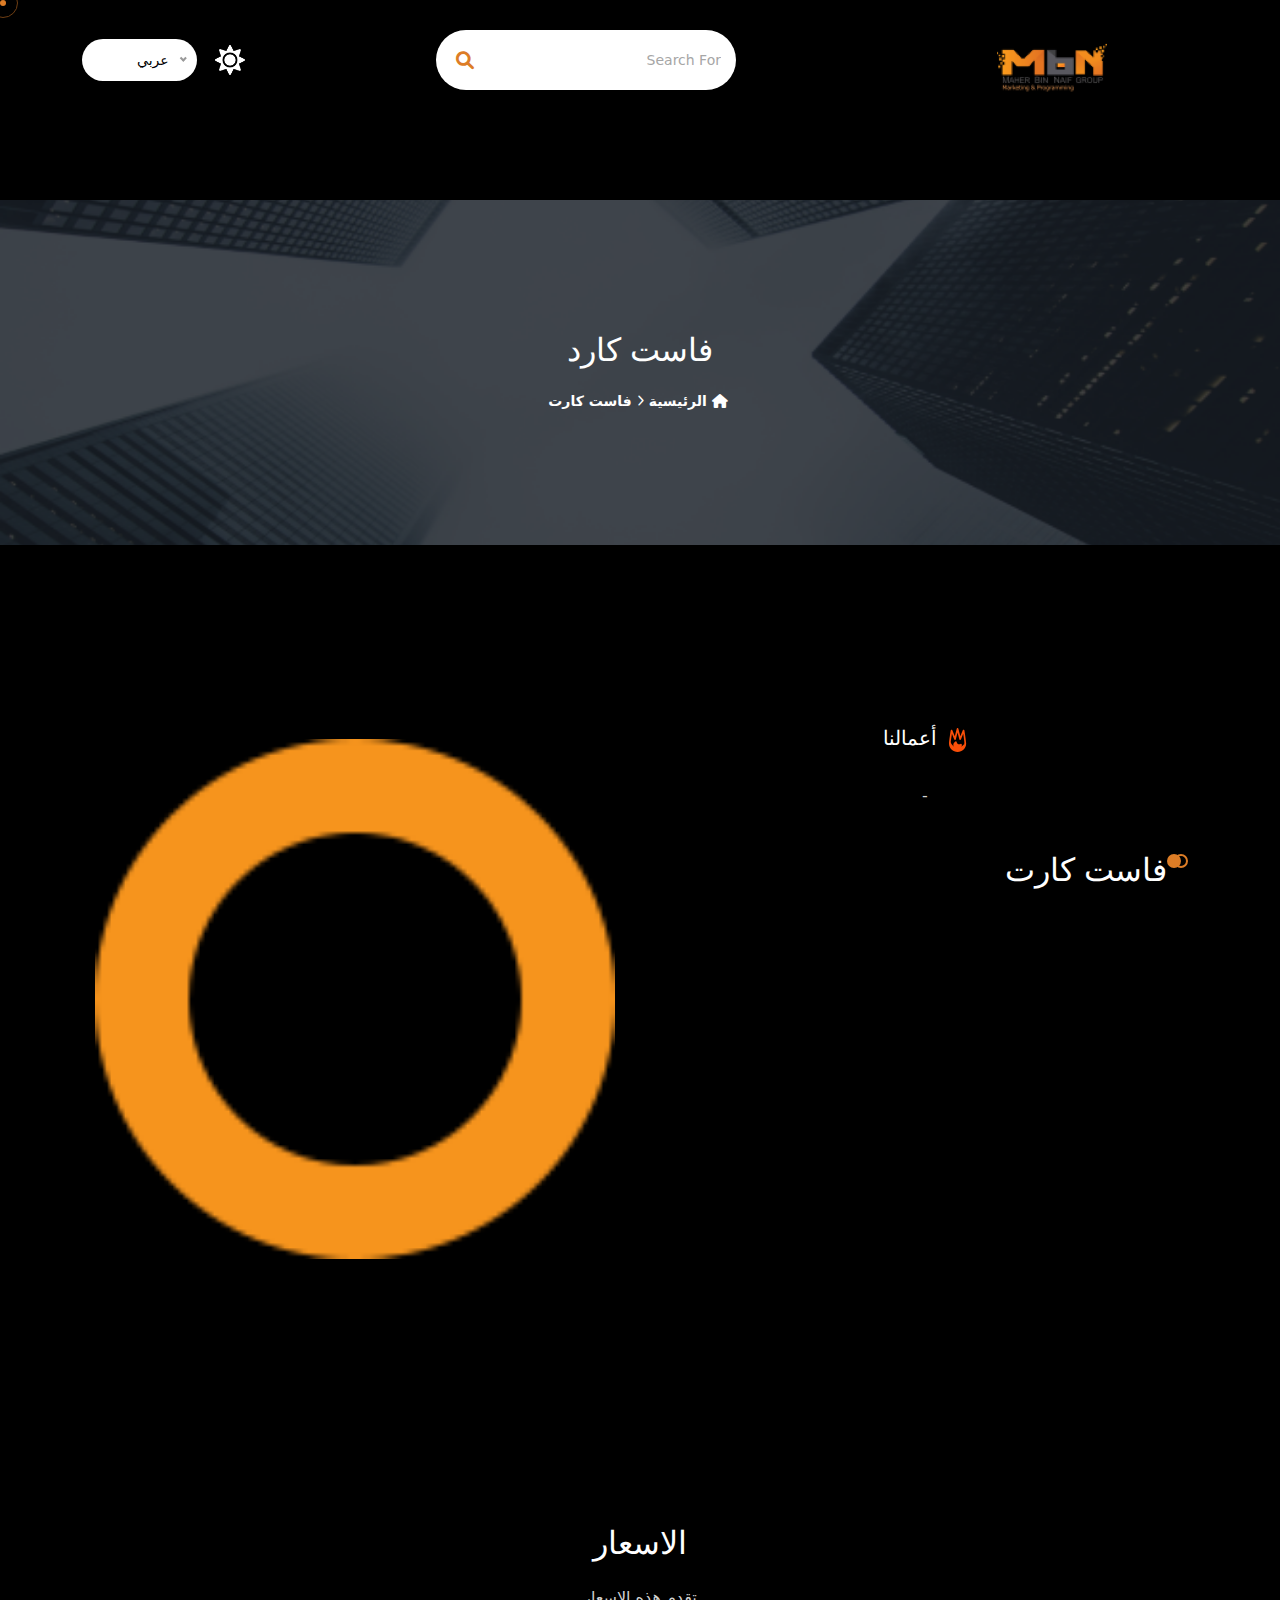
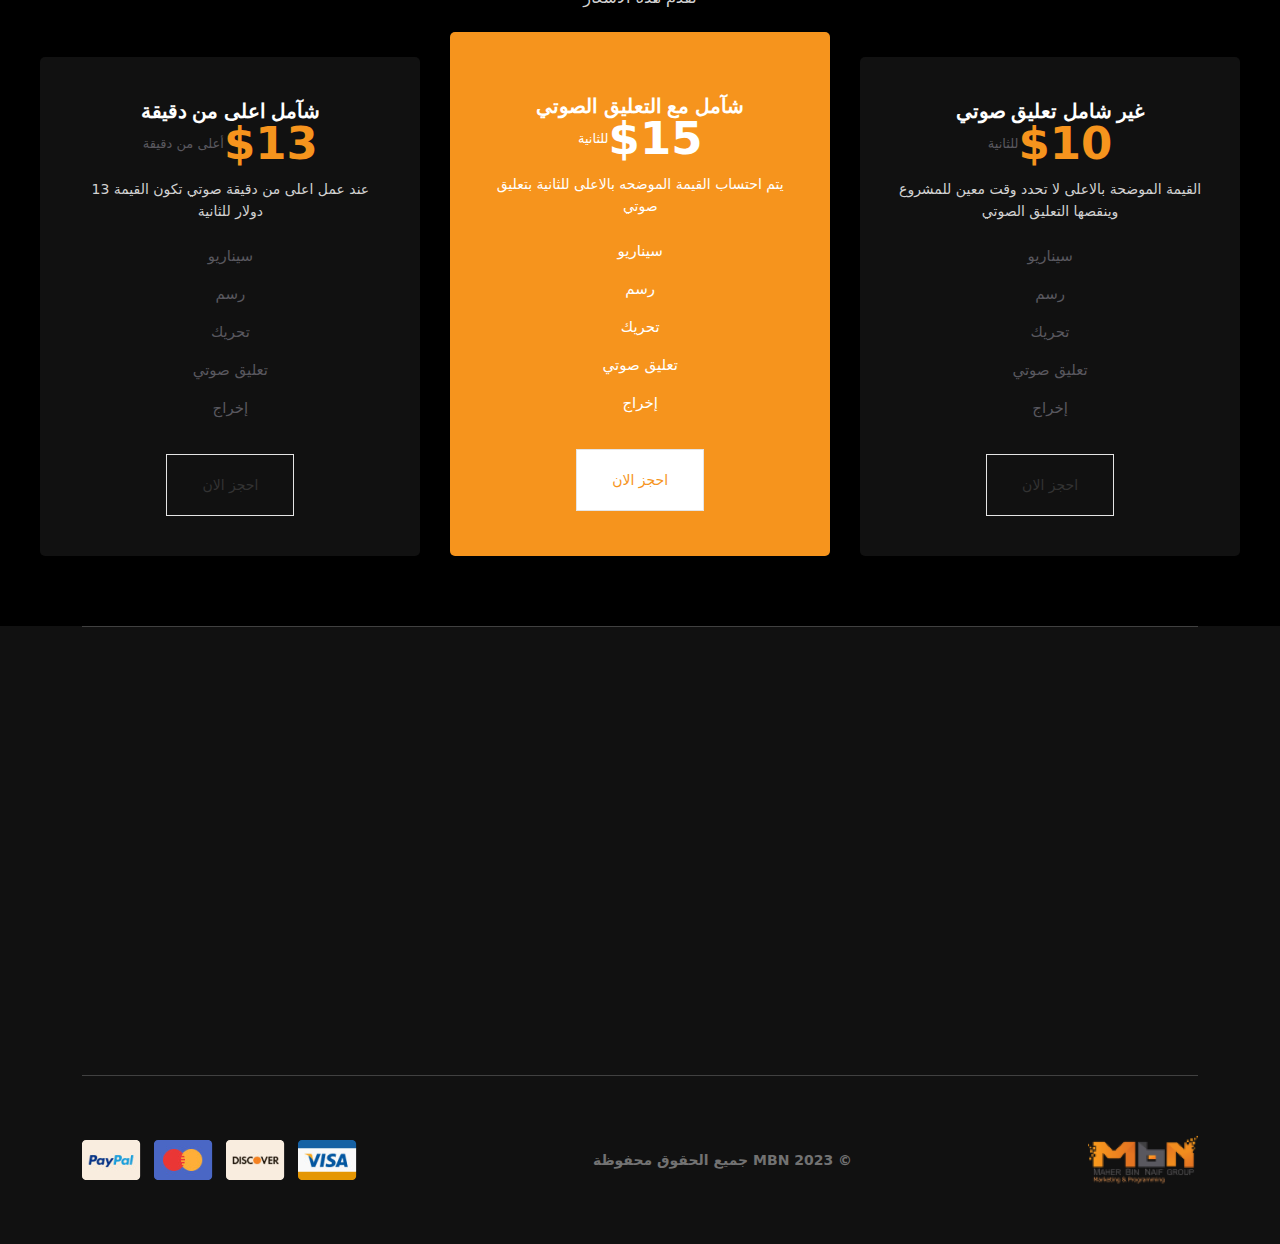
<file: fastCart.html>
<!DOCTYPE html>
<html lang="ar"></html>

<head>
    <meta charset="UTF-8">
    <meta http-equiv="X-UA-Compatible" content="IE=edge">
    <meta name="viewport" content="width=device-width, initial-scale=1.0">
    <title>MBN</title>
    <!-- Favicon img -->
    <link rel="shortcut icon" href="assets/images/favicon.png">
    <!-- Bootstarp min css -->
    <link rel="stylesheet" href="assets/css/bootstrap.min.css">
    <!-- All min css -->
    <link rel="stylesheet" href="assets/css/all.min.css">
    <!-- Swiper bundle min css -->
    <link rel="stylesheet" href="assets/css/swiper-bundle.min.css">
    <!-- Magnigic popup css -->
    <link rel="stylesheet" href="assets/css/magnific-popup.css">
    <!-- Animate css -->
    <link rel="stylesheet" href="assets/css/animate.css">
    <!-- Nice select css -->
    <link rel="stylesheet" href="assets/css/nice-select.css">
    <!-- Style css -->
    <link rel="stylesheet" href="assets/css/style.css">
    <style>
        body {
            direction: rtl;
             text-align: center;

        }
    </style>

   
   
    <!-- Links of CSS files -->
    
    
    <link rel="stylesheet" href="front/assets/css/uikit.min.css">
    <link rel="stylesheet" href="front/assets/css/animate.min.css">
    <link rel="stylesheet" href="front/assets/css/flaticon.css">
    <link rel="stylesheet" href="front/assets/css/owl.carousel.min.css">
    <link rel="stylesheet" href="front/assets/css/magnific-popup.min.css">
    <link rel="stylesheet" href="front/assets/css/odometer.min.css">
    
    <link rel="stylesheet" href="front/assets/css/responsive.css">

    
</head>

<body>

        <!-- Header area start here -->
        <div class="top__header pt-30 pb-30">
            <div class="container">
                <div class="top__wrapper">
                    <a href="index.html" class="main__logo">
                        <img src="assets/images/logo/logo.png" alt="logo__image">
                    </a>
                    <div class="search__wrp">
                        <input placeholder="Search for" aria-label="Search">
                        <button><i class="fa-solid fa-search"></i></button>
                    </div>
                    <div class="account__wrap">
    
                        <img src="assets/images/mode/sun.png"  id="icon" alt="sun" style="flex: 1; text-align:right;">
                    
                        <div class="flag__wrap">
                            <!-- <div class="flag">
                                <img src="assets/images/flag/ksa-logo.png" alt="flag">
                            </div> -->
                            <select name="flag">
                                <option value="0">
                                    عربي
                                </option>
                               
                                <!-- <option value="1">
                                    En
                                </option> -->
                               
                            </select>
    
                           
                        </div>
                    </div>
                </div>
            </div>
        </div>
     
        <div class="loading">
            <span class="text-capitalize">L</span>
            <span>p</span>
            <span>c</span>
            <span>r</span>
            <span>e</span>
            <span>h</span>
            <span>a</span>
            <span>M</span>
        </div>
    
        <div id="preloader">
        </div>
        <!-- Preloader area end -->
    
        <!-- Mouse cursor area start here -->
        <div class="mouse-cursor cursor-outer"></div>
        <div class="mouse-cursor cursor-inner"></div>
        <!-- Mouse cursor area end here -->
    
        <main>
    
            <!-- Page banner area start here -->
            <section class="page-banner bg-image pt-130 pb-130" data-background="assets/images/banner/Container.png">
                <div class="container">
                    <h2 class="wow fadeInUp mb-15" data-wow-duration="1.1s" data-wow-delay=".1s"> فاست كارد  </h2>
                    <div class="breadcrumb-list wow fadeInUp" data-wow-duration="1.3s" data-wow-delay=".3s">
                        <a href="index.html" class="primary-hover"><i class="fa-solid fa-house me-1"></i> الرئيسية <i
                      class="fa-regular text-white fa-angle-right"></i></a>
                        <a href="art.html" class="primary-hover"> فاست كارت<i
                                ></i></a>
                       
                    </div>
                </div>
            </section>
        
                                        </div>
                                    </div>
                                </div>
                            </div>
                        </div>
                    </div>
                    
            <section class="get-now-area pt-130 pb-130">
                <div class="container">
                    <div class="row align-items-center">
                        <div class="col-xl-6">
                            <h4 class="mb-30 wow fadeInUp" data-wow-delay=".1s"><img src="assets/images/icon/fire.svg"
                                    alt="icon">
                               <span class="primary-color"></span> أعمالنا</h4> -
                            <div class="section-header d-flex align-items-center wow fadeInUp" data-wow-delay=".2s">
                                <span class="title-icon mr-10"></span>
                                <h2>فاست كارت</h2>
                            </div>
                            <div class="get-now__content">
                                <div class="get-info py-4 wow fadeInUp" data-wow-delay=".2s">
                                    <!-- <del>$99.00</del> <span>$49.00</span> -->
                                </div>
                                <p class="fw-600 wow fadeInUp" data-wow-delay=".3s">

                                    خدمة تقدم لسكان الحي لتوصيل جميع طلباتكم واحتياجاتكم اليومية 
                                    طلبك في فاست كارت يتم تنفيذه في نطاق الحي ليتسني لنا سرعة التلبية لخدماتكم

                                    .. <br>
                                  </p>
                                <ul class="pt-30 pb-30 bor-bottom wow fadeInUp" data-wow-delay=".3s">
                                    <li>تنفيذ العمل</li>
                                    <li>صناعة الفكرة</li>
                                    <li>كتابة السيناريو</li>
                                </ul>
                                <div class="time-up d-flex flex-wrap align-items-center gap-5 mt-30 wow fadeInUp"
                                    data-wow-delay=".4s">
                                    <div class="info">
                                        <!-- <h4>الخدمات</h4> -->
                                        <span>الخدمات :</span>
                                    </div>
                                    <div class="d-flex gap-2 align-items-center">
                                        <div class="get-time">
                                            <!-- <h3 id="day">00</h3> -->
                                            <span> توصيل المنتجات</span> 
                                        </div>
    
                                        <div class="get-time">
                                    
                                            <div class="image">
                                                 <!-- <img src="assets/images/shop/1.png"alt="image">   -->
                                            </div> 
                                             <!-- <h3 id="hour">00</h3> -->
                                            <span> اقل سرعة</span> 
                                        </div>
                                       
                                       
                                    </div>
                                </div>
                            </div>
                        </div>
                        <div class="col-xl-6">
                            <div class="get-now__image mt-5 mt-xl-0">
                                <div class="get-bg-image">
                                    <img src="assets/images/shop/1.png" alt="image">
                                </div>
                                <!-- <div class="swiper get__slider">
                                    <div class="swiper-wrapper">
                                        <div class="swiper-slide">
                                            <div class="image">
                                                <img src="assets/images/shop/service2.jpg" alt="image">
                                            </div>
                                        </div>
                                        <div class="swiper-slide">
                                            <div class="image">
                                                <img src="assets/images/shop/service2.jpg" alt="image">
                                            </div>
                                        </div>
                                        <div class="swiper-slide">
                                            <div class="image">
                                                <img src="assets/images/shop/service2.jpg" alt="image">
                                            </div>
                                        </div>
                                        <div class="swiper-slide">
                                            <div class="image">
                                                <img src="assets/images/shop/service2.jpg" alt="image">
                                            </div>
                                        </div>
                                        <div class="swiper-slide">
                                            <div class="image">
                                                <img src="assets/images/shop/service2.jpg" alt="image">
                                            </div>
                                        </div>
                                        <div class="swiper-slide">
                                            <div class="image">
                                                <img src="assets/images/shop/service2.jpg" alt="image">
                                            </div>
                                        </div>
                                        <div class="swiper-slide">
                                            <div class="image">
                                                <img src="assets/images/shop/service2.jpg" alt="image">
                                            </div>
                                        </div>
                                    </div>
                                </div> -->
                                <!-- <button class="get-now-arry get-now__arry-left">
                                    <i class="fa-light fa-chevron-left"></i>
                                </button>
                                <button class="get-now-arry get-now__arry-right text-warning">
                                    <i class="fa-light fa-chevron-right"></i>
                                </button> -->
                            </div>
                        </div>
                    </div>
                </div>
            </section>

     <!-- Start Project Area -->
   
    <!-- End Project Area -->

    <div class="separate dark-mode uk-dark">
        <div class="br-line"></div>
    </div>

    <section class="pricing-area uk-pricing uk-section dark-mode uk-dark">
        <div class="uk-container">
            <div class="uk-section-title section-title">
                <h2 class="mb-0">الاسعار</h2>
                <p class="sub-title">تقدم هذه الاسعار
                </p>
                <div class="bar"></div>
            </div>

            <div class="uk-grid uk-grid-match uk-grid-medium uk-child-width-1-3@m uk-child-width-1-2@s">
                <div class="uk-item">
                    <div class="single-pricing-box">
                        <div class="pricing-header">
                            <h3>غير شامل تعليق صوتي
                            </h3>
                        </div>
                        <div class="price">
                            $10
                            <span> للثانية</span>
                        </div>
                        <div class="pricing-des">
                            <p>
                                القيمة الموضحة بالاعلى لا تحدد وقت معين للمشروع وينقصها التعليق الصوتي
                            </p>
                        </div>

                        <div class="pricing-features">
                            <ul>
                                <li>سيناريو</li>
                                <li>رسم</li>
                                <li>تحريك</li>
                                <li>تعليق صوتي
                                </li>
                                <li>إخراج
                                </li>
                            </ul>
                        </div>
                        <a href="#" class="uk-button uk-button-default">احجز الان</a>
                    </div>
                </div>
                <div class="uk-item">
                    <div class="single-pricing-box active">
                        <ul class="circles">
                            <li></li>
                            <li></li>
                            <li></li>
                            <li></li>
                            <li></li>
                            <li></li>
                            <li></li>
                            <li></li>
                            <li></li>
                            <li></li>
                    </ul>
                        <div class="pricing-header">
                            <h3>شآمل مع التعليق الصوتي
                            </h3>
                        </div>
                        <div class="price">
                            $15
                            <span>للثانية</span>
                        </div>
                        <div class="pricing-des">
                            <p>
                                يتم احتساب القيمة الموضحه بالاعلى للثانية بتعليق صوتي
                            </p>
                        </div>

                        <div class="pricing-features">
                            <ul>
                                <li>سيناريو</li>
                                <li>رسم</li>
                                <li>تحريك</li>
                                <li>تعليق صوتي
                                </li>
                                <li>إخراج
                                </li>
                            </ul>
                        </div>
                        <a href="#" class="uk-button uk-button-default">احجز الان</a>
                    </div>
                </div>
                <div class="uk-item">
                    <div class="single-pricing-box">
                        <div class="pricing-header">
                            <h3>شآمل اعلى من دقيقة
                            </h3>
                        </div>
                        <div class="price">
                            $13
                            <span>أعلى من دقيقة
                            </span>
                        </div>
                        <div class="pricing-des">
                            <p>
                                عند عمل اعلى من دقيقة صوتي تكون القيمة 13 دولار للثانية
                            </p>
                        </div>

                        <div class="pricing-features">
                            <ul>
                                <li>سيناريو</li>
                                <li>رسم</li>
                                <li>تحريك</li>
                                <li>تعليق صوتي
                                </li>
                                <li>إخراج
                                </li>
                            </ul>
                        </div>
                        <a href="#" class="uk-button uk-button-default">احجز الان</a>
                    </div>
                </div>

            </div>
        </div>
    </section>

</main>

  <!-- Footer area start here -->
    <footer class="footer-area bg-image">
        <div class="container">
            <div class="footer__wrp pt-65 pb-65 bor-top bor-bottom">
                <div class="row g-4">
                    <div class="col-xl-3 col-lg-6 col-md-6 wow fadeInUp" data-wow-duration="1.1s" data-wow-delay=".1s">
                        <div class="footer__item">
                            <h4 class="footer-title">خدماتنا</h4>
                            <ul>
                                <li><a href="motion.html"><span></span>موشن_جرافيك</a></li>
                                <li><a href="web.html"><span></span>تصميم مواقع</a></li>
                                <li><a href="marketing.html"><span></span>تسويق ومشاهير</a></li>
                                <li><a href="art.html"><span></span>خدمات الانتاج الفني</a></li>
                                <li><a href="poster.html"><span></span> تصميم بوسترات إعلانية</a></li>
                                <li><a href="product.html"><span></span>تصوير منتجات</a></li>
                                <li><a href="technique.html"><span></span> دراسة المشاريع التقنية</a></li>
                                
                                <li><a href="fastCart.html"><span></span>  فاست كارت</a></li>
                                <li><a href="management.html"><span></span> إدارة سوشيال ميديا</a></li>
                            </ul>
                        </div>
                    </div>
                    <div class="col-xl-3 col-lg-6 col-md-6 wow fadeInUp" data-wow-duration="1.2s" data-wow-delay=".2s">
                        <div class="footer__item">
                            <h4 class="footer-title">روابط مفيدة</h4>
                            <ul>
                                <li><a href="index.html"><span></span>الرئيسية</a></li>
                                <li><a href="index.html"><span></span> خدماتنا</a></li>
                                <li><a href="index.html"><span></span>اعمالنا</a></li>
                                <li><a href="index.html"><span></span>عملائنا </a></li>
                                <li><a href="contact.html"><span></span> تواصل معنا </a></li>
                            </ul>
                        </div>
                    </div>
                    <div class="col-xl-3 col-lg-6 col-md-6 wow fadeInUp" data-wow-duration="1.3s" data-wow-delay=".3s">
                        <div class="footer__item">
                            <h4 class="footer-title">تواصل معانا</h4>
                            <ul>
                                <li><a href="contact.html"><span></span>بوابة المساعدة</a></li>
                                <li><a href="contact.html"><span></span>اتصل بنا  </a></li>
                                
                               
                            </ul>
                        </div>
                    </div>
                    <div class="col-xl-3 col-lg-6 col-md-6 wow fadeInUp" data-wow-duration="1.4s" data-wow-delay=".4s">
                        <div class="footer__item newsletter">
                            <h4 class="footer-title">اخر الاخبار </h4>
                            <div class="subscribe">
                                <input type="email" placeholder="الرجاء ادخال البريد الالكتروني ">
                                <button><i class="fa-solid fa-paper-plane"></i></button>
                            </div>
                           <div class="social-icon mt-40">
                                <a href="https://www.tiktok.com/@mbn_cp?_t=8figzcxh02d&_r=1"><i class="fa-brands fa-tiktok"></i></a>
                                <a href="https://x.com/i/flow/login?redirect_after_login=%2Fmbn_cp"><i class="fa-brands fa-twitter"></i></a>
                                <a href="https://www.linkedin.com/company/maher-bin-naif-gruop"><i class="fa-brands fa-linkedin-in"></i></a>
                                <a href="https://www.instagram.com/mbn_cp/?igshid=MzRlODBiNWFlZA%3D%3D"><i class="fa-brands fa-instagram"></i></a>
                                <a href="https://www.snapchat.com/add/mbn_cp?share_id=O0udupOfi8U&locale=ar-SA"> <i class="fa-brands fa-snapchat"></i></a>

                            </div>
                        </div>
                    </div>
                </div>
            </div>
        <div class="footer__copy-text pt-50 pb-50">
            <a href="index.html" class="logo d-block">
                <img src="assets/images/logo/logo.png" alt="logo">
            </a>
            <p>&copy;  2023 <a href="#0" class="primary-hover">MBN</a> جميع الحقوق محفوظة</p>
            <a href="#0" class="payment d-block image">
                <img src="assets/images/icon/payment.png" alt="icon">
            </a>
        </div>
       
    </div>
</footer>
<!-- Footer area end here -->

<!-- Back to top area start here -->
<div class="scroll-up">
    <svg class="scroll-circle svg-content" width="100%" height="100%" viewBox="-1 -1 102 102">
        <path d="M50,1 a49,49 0 0,1 0,98 a49,49 0 0,1 0,-98" />
    </svg>
</div>
<!-- Back to top area end here -->
<script>
    var icon =document.getElementById("icon")
    icon.onclick =function(){
        document.body.classList.toggle("light-them");
        if(document.body.classList.contains("light-them")){

            icon.src  ="assets/images/mode/moon.png";

        }else{
            icon.src = "assets/images/mode/sun.png";
        }

    }


</script>
<!-- Jquery 3. 7. 1 Min Js -->
<script src="assets/js/jquery-3.7.1.min.js"></script>
<!-- Bootstrap min Js -->
<script src="assets/js/bootstrap.min.js"></script>
<!-- Swiper bundle min Js -->
<script src="assets/js/swiper-bundle.min.js"></script>
<!-- Counterup min Js -->
<script src="assets/js/jquery.counterup.min.js"></script>
<!-- Wow min Js -->
<script src="assets/js/wow.min.js"></script>
<!-- Magnific popup min Js -->
<script src="assets/js/magnific-popup.min.js"></script>
<!-- Nice select min Js -->
<script src="assets/js/nice-select.min.js"></script>
<!-- Pace min Js -->
<script src="assets/js/pace.min.js"></script>
<!-- Isotope pkgd min Js -->
<script src="assets/js/isotope.pkgd.min.js"></script>
<!-- Waypoints Js -->
<script src="assets/js/jquery.waypoints.js"></script>
<!-- Script Js -->
<script src="assets/js/script.js"></script>



    <!-- End Project Area -->
    <script src="front/assets/js/jquery.min.js"></script>
    <script src="front/assets/js/uikit.min.js"></script>
    <script src="front/assets/js/uikit-icons.min.js"></script>
    <script src="front/assets/js/job-request.js"></script>
    <script src="front/assets/js/owl.carousel.min.js"></script>
    <script src="front/assets/js/magnific-popup.min.js"></script>
    <script src="front/assets/js/appear.min.js"></script>
    <script src="front/assets/js/odometer.min.js"></script>
    <script src="front/assets/js/lax.js"></script>
    <script src="front/assets/js/isotope.pkgd.min.js"></script>
    <script src="front/assets/js/active.js"></script> 
    
    
    </body>
    </html>
</file>
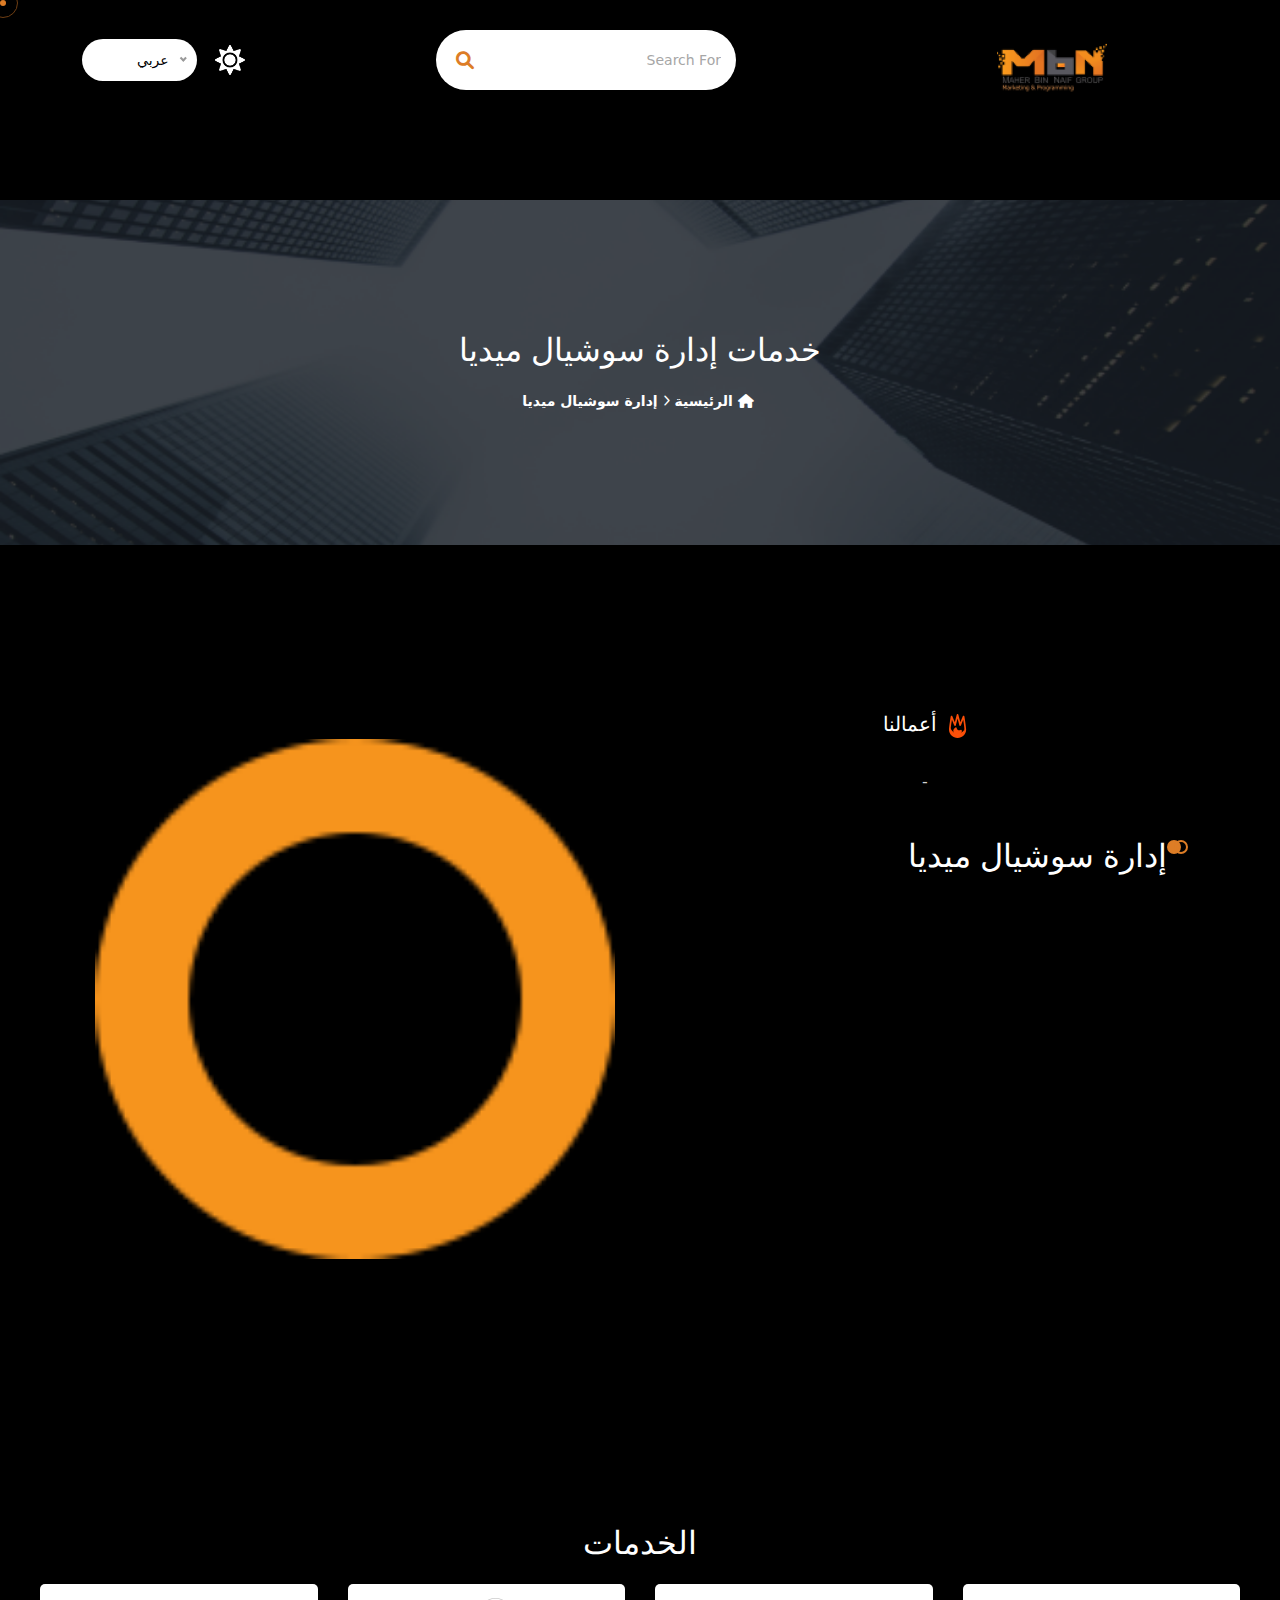
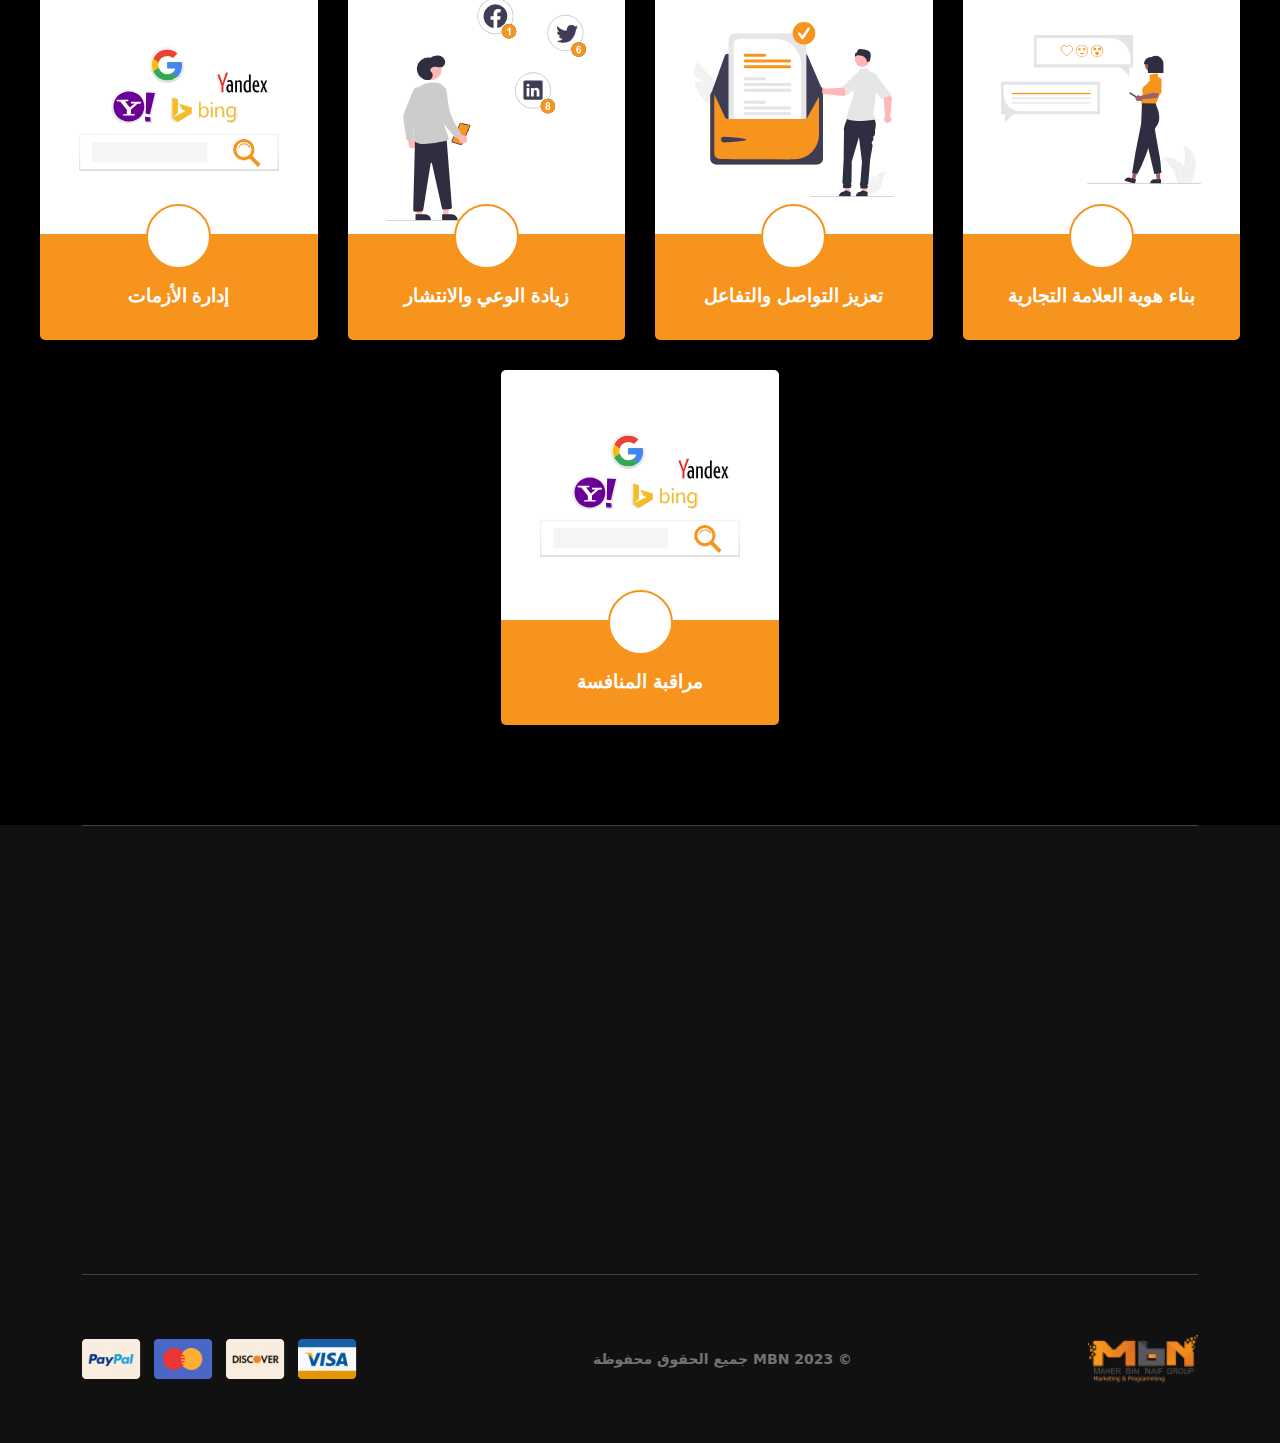
<file: management.html>
<!DOCTYPE html>
<html lang="ar"></html>

<head>
    <meta charset="UTF-8">
    <meta http-equiv="X-UA-Compatible" content="IE=edge">
    <meta name="viewport" content="width=device-width, initial-scale=1.0">
    <title>MBN</title>
    <!-- Favicon img -->
    <link rel="shortcut icon" href="assets/images/favicon.png">
    <!-- Bootstarp min css -->
    <link rel="stylesheet" href="assets/css/bootstrap.min.css">
    <!-- All min css -->
    <link rel="stylesheet" href="assets/css/all.min.css">
    <!-- Swiper bundle min css -->
    <link rel="stylesheet" href="assets/css/swiper-bundle.min.css">
    <!-- Magnigic popup css -->
    <link rel="stylesheet" href="assets/css/magnific-popup.css">
    <!-- Animate css -->
    <link rel="stylesheet" href="assets/css/animate.css">
    <!-- Nice select css -->
    <link rel="stylesheet" href="assets/css/nice-select.css">
    <!-- Style css -->
    <link rel="stylesheet" href="assets/css/style.css">
    <style>
        body {
            direction: rtl;
             text-align: center;

        }
    </style>

   
   
    <!-- Links of CSS files -->
    
    
    <link rel="stylesheet" href="front/assets/css/uikit.min.css">
    <link rel="stylesheet" href="front/assets/css/animate.min.css">
    <link rel="stylesheet" href="front/assets/css/flaticon.css">
    <link rel="stylesheet" href="front/assets/css/owl.carousel.min.css">
    <link rel="stylesheet" href="front/assets/css/magnific-popup.min.css">
    <link rel="stylesheet" href="front/assets/css/odometer.min.css">
    
    <link rel="stylesheet" href="front/assets/css/responsive.css">

    
</head>

<body>

        <!-- Header area start here -->
        <div class="top__header pt-30 pb-30">
            <div class="container">
                <div class="top__wrapper">
                    <a href="index.html" class="main__logo">
                        <img src="assets/images/logo/logo.png" alt="logo__image">
                    </a>
                    <div class="search__wrp">
                        <input placeholder="Search for" aria-label="Search">
                        <button><i class="fa-solid fa-search"></i></button>
                    </div>
                    <div class="account__wrap">
    
                        <img src="assets/images/mode/sun.png"  id="icon" alt="sun" style="flex: 1; text-align:right;">
                    
                        <div class="flag__wrap">
                            <!-- <div class="flag">
                                <img src="assets/images/flag/ksa-logo.png" alt="flag">
                            </div> -->
                            <select name="flag">
                                <option value="0">
                                    عربي
                                </option>
                               
                                <!-- <option value="1">
                                    En
                                </option> -->
                               
                            </select>
    
                           
                        </div>
                    </div>
                </div>
            </div>
        </div>
     
        <div class="loading">
            <span class="text-capitalize">L</span>
            <span>p</span>
            <span>c</span>
            <span>r</span>
            <span>e</span>
            <span>h</span>
            <span>a</span>
            <span>M</span>
        </div>
    
        <div id="preloader">
        </div>
        <!-- Preloader area end -->
    
        <!-- Mouse cursor area start here -->
        <div class="mouse-cursor cursor-outer"></div>
        <div class="mouse-cursor cursor-inner"></div>
        <!-- Mouse cursor area end here -->
    
        <main>
    
            <!-- Page banner area start here -->
            <section class="page-banner bg-image pt-130 pb-130" data-background="assets/images/banner/Container.png">
                <div class="container">
                    <h2 class="wow fadeInUp mb-15" data-wow-duration="1.1s" data-wow-delay=".1s"> خدمات إدارة سوشيال ميديا   </h2>
                    <div class="breadcrumb-list wow fadeInUp" data-wow-duration="1.3s" data-wow-delay=".3s">
                        <a href="index.html" class="primary-hover"><i class="fa-solid fa-house me-1"></i> الرئيسية <i
                      class="fa-regular text-white fa-angle-right"></i></a>
                        <a href="art.html" class="primary-hover"> إدارة سوشيال ميديا<i
                                ></i></a>
                       
                    </div>
                </div>
            </section>
        
                                        </div>
                                    </div>
                                </div>
                            </div>
                        </div>
                    </div>
                    
            <section class="get-now-area pt-130 pb-130">
                <div class="container">
                    <div class="row align-items-center">
                        <div class="col-xl-6">
                            <h4 class="mb-30 wow fadeInUp" data-wow-delay=".1s"><img src="assets/images/icon/fire.svg"
                                    alt="icon">
                               <span class="primary-color"></span> أعمالنا</h4> -
                            <div class="section-header d-flex align-items-center wow fadeInUp" data-wow-delay=".2s">
                                <span class="title-icon mr-10"></span>
                                <h2>إدارة سوشيال ميديا  </h2>
                            </div>
                            <div class="get-now__content">
                                <div class="get-info py-4 wow fadeInUp" data-wow-delay=".2s">
                                    <!-- <del>$99.00</del> <span>$49.00</span> -->
                                </div>
                                <p class="fw-600 wow fadeInUp" data-wow-delay=".3s">
                                    إدارة السوشال ميديا تشمل العمليات التي تتضمن إنشاء ونشر المحتوى، والتواصل مع الجمهور، وإدارة التفاعلات عبر منصات التواصل الاجتماعي. وتعتبر أهمية إدارة السوشال ميديا تتجلى في قدرتها على:


                                    .. <br>
                                  </p>
                                <ul class="pt-30 pb-30 bor-bottom wow fadeInUp" data-wow-delay=".3s">
                                    <li>تنفيذ العمل</li>
                                    <li>صناعة الفكرة</li>
                                    <li>كتابة السيناريو</li>
                                </ul>
                                <div class="time-up d-flex flex-wrap align-items-center gap-5 mt-30 wow fadeInUp"
                                    data-wow-delay=".4s">
                                    <div class="info">
                                        <!-- <h4>الخدمات</h4> -->
                                        <span>الخدمات :</span>
                                    </div>
                                    <div class="d-flex gap-2 align-items-center">
                                        <div class="get-time">
                                            <!-- <h3 id="day">00</h3> -->
                                            <span> بناء هوية العلامة التجارية</span> 
                                        </div>
    
                                        <div class="get-time">
                                    
                                            <div class="image">
                                                 <!-- <img src="assets/images/shop/1.png"alt="image">   -->
                                            </div> 
                                             <!-- <h3 id="hour">00</h3> -->
                                            <span> اقل سرعة</span> 
                                        </div>
                                       
                                       
                                    </div>
                                </div>
                            </div>
                        </div>
                        <div class="col-xl-6">
                            <div class="get-now__image mt-5 mt-xl-0">
                                <div class="get-bg-image">
                                    <img src="assets/images/shop/1.png" alt="image">
                                </div>
                    
                            </div>
                        </div>
                    </div>
                </div>
            </section>

     <!-- Start Project Area -->
      <!-- Start Project Area -->
      <section class="uk-services uk-section dark-mode uk-dark">
        <div class="uk-container">
            <div class="uk-section-title section-title">
                <!-- <span>What we do</span> -->
                <h2>الخدمات
                </h2>
                <div class="bar"></div>
            </div>
    
            <div class="uk-grid uk-grid-match uk-grid-medium uk-child-width-1-4@m uk-child-width-1-2@s justify-content-center">
                <div class="item">
                    <div class="services-box">
                       <div class="services-img">
                        <img src="assets/img/chat.svg" alt="image">
                       </div>
    
                        <div class="content">
                            <div class="icon">
                               <!-- <i class="bi bi-whatsapp"></i> -->
                            </div>
                            <h3>بناء هوية العلامة التجارية
                            </h3>
                        </div>
    
                        <div class="hover-content">
                            <div class="d-table">
                                <div class="d-table-cell">
                                    <div class="inner">
                                        <div class="icon">
                                           <!-- <i class="bi bi-whatsapp"></i> -->
                                        </div>
                                        <h3>بناء هوية العلامة التجارية</h3>
                                        <p>
                                            ن خلال توفير محتوى جذاب ومثير للاهتمام يعكس قيم العلامة التجارية.
                                        </p>
                                        <a href="#" class="details-btn"><i class="flaticon-right"></i></a>
                                    </div>
                                </div>
                            </div>
                        </div>
                    </div>
                </div>
    
                <div class="item">
                    <div class="services-box">
                        <div class="services-img">
                            <img src="assets/img/message.svg" alt="image">
                           </div>
    
                        <div class="content">
                            <div class="icon">
                               <!-- <i class="bi bi-chat"></i> -->
                            </div>
                            <h3> تعزيز التواصل والتفاعل </h3>
                        </div>
    
                        <div class="hover-content">
                            <div class="d-table">
                                <div class="d-table-cell">
                                    <div class="inner">
                                        <div class="icon">
                                           <!-- <i class="bi bi-chat"></i> -->
                                        </div>
                                        <h3> تعزيز التواصل والتفاعل </h3>
                                        <p>
                                            يمكن للسوشال ميديا أن تسهل التواصل المباشر مع العملاء وجمهور العلامة التجارية.
                                        </p>
                                        <a href="#" class="details-btn"><i class="flaticon-right"></i></a>
                                    </div>
                                </div>
                            </div>
                        </div>
                    </div>
                </div>
                <div class="item">
                    <div class="services-box">
                        <div class="services-img">
                            <img src="assets/img/social.svg" alt="image">
                           </div>
    
                        <div class="content">
                            <div class="icon">
                                <!-- <i class="bi bi-easel"></i> -->
                            </div>
                            <h3>  زيادة الوعي والانتشار</h3>
                        </div>
    
                        <div class="hover-content">
                            <div class="d-table">
                                <div class="d-table-cell">
                                    <div class="inner">
                                        <div class="icon">
                                            <!-- <i class="bi bi-easel"></i> -->
                                        </div>
                                        <h3> زيادة الوعي والانتشار </h3>
                                        <p>
                                            عبر مشاركة المحتوى الجذاب واستخدام استراتيجيات الإشهار والترويج، يمكن للشركات زيادة الوعي بعلامتها التجارية وزيادة انتشارها.
                                        </p>
                                        <a href="#" class="details-btn"><i class="flaticon-right"></i></a>
                                    </div>
                                </div>
                            </div>
                        </div>
                    </div>
                </div>
                <div class="item">
                    <div class="services-box">
                        <div class="services-img">
                            <img src="assets/img/google.svg" alt="image">
                           </div>
    
                        <div class="content">
                            <div class="icon">
                                <!-- <i class="bi bi-google"></i> -->
                            </div>
                            <h3>إدارة الأزمات</h3>
                        </div>
    
                        <div class="hover-content">
                            <div class="d-table">
                                <div class="d-table-cell">
                                    <div class="inner">
                                        <div class="icon">
                                            <i class="bi bi-google"></i>
                                        </div>
                                        <h3>إدارة الأزمات</h3>
                                        <p>
                                             تساعد إدارة السوشال ميديا على التفاعل السريع مع الأزمات وإدارتها بشكل فعّال، وتقديم ردود فعل فورية.

                                            </p>
                                        <a href="#" class="details-btn"><i class="flaticon-right"></i></a>
                                    </div>
                                </div>
                            </div>
                        </div>
                    </div>
                </div>
                <div class="item">
                    <div class="services-box">
                        <div class="services-img">
                            <img src="assets/img/google.svg" alt="image">
                           </div>
    
                        <div class="content">
                            <div class="icon">
                                <!-- <i class="bi bi-google"></i> -->
                            </div>
                            <h3> مراقبة المنافسة</h3>
                        </div>
    
                        <div class="hover-content">
                            <div class="d-table">
                                <div class="d-table-cell">
                                    <div class="inner">
                                        <div class="icon">
                                            <!-- <i class="bi bi-google"></i> -->
                                        </div>
                                        <h3> مراقبة المنافسة</h3>
                                        <p>
                                            من خلال مراقبة نشاط المنافسين على منصات التواصل الاجتماعي، يمكن للشركات فهم استراتيجياتهم والبقاء على اطلاع دائم بالتطورات في السوق

                                            </p>
                                        <a href="#" class="details-btn"><i class="flaticon-right"></i></a>
                                    </div>
                                </div>
                            </div>
                        </div>
                    </div>
                </div>
    
            </div>
        </div>
    </section>

    <!-- End Project Area -->

    <div class="separate dark-mode uk-dark">
        <div class="br-line"></div>
    </div>

 

</main>

  <!-- Footer area start here -->
    <footer class="footer-area bg-image">
        <div class="container">
            <div class="footer__wrp pt-65 pb-65 bor-top bor-bottom">
                <div class="row g-4">
                    <div class="col-xl-3 col-lg-6 col-md-6 wow fadeInUp" data-wow-duration="1.1s" data-wow-delay=".1s">
                        <div class="footer__item">
                            <h4 class="footer-title">خدماتنا</h4>
                            <ul>
                                <li><a href="motion.html"><span></span>موشن_جرافيك</a></li>
                                <li><a href="web.html"><span></span>تصميم مواقع</a></li>
                                <li><a href="marketing.html"><span></span>تسويق ومشاهير</a></li>
                                <li><a href="art.html"><span></span>خدمات الانتاج الفني</a></li>
                                <li><a href="poster.html"><span></span> تصميم بوسترات إعلانية</a></li>
                                <li><a href="product.html"><span></span>تصوير منتجات</a></li>
                                <li><a href="technique.html"><span></span> دراسة المشاريع التقنية</a></li>
                                
                                <li><a href="fastCart.html"><span></span>  فاست كارت</a></li>
                                <li><a href="management.html"><span></span> إدارة سوشيال ميديا</a></li>
                            </ul>
                        </div>
                    </div>
                    <div class="col-xl-3 col-lg-6 col-md-6 wow fadeInUp" data-wow-duration="1.2s" data-wow-delay=".2s">
                        <div class="footer__item">
                            <h4 class="footer-title">روابط مفيدة</h4>
                            <ul>
                                <li><a href="index.html"><span></span>الرئيسية</a></li>
                                <li><a href="index.html"><span></span> خدماتنا</a></li>
                                <li><a href="index.html"><span></span>اعمالنا</a></li>
                                <li><a href="index.html"><span></span>عملائنا </a></li>
                                <li><a href="contact.html"><span></span> تواصل معنا </a></li>
                            </ul>
                        </div>
                    </div>
                    <div class="col-xl-3 col-lg-6 col-md-6 wow fadeInUp" data-wow-duration="1.3s" data-wow-delay=".3s">
                        <div class="footer__item">
                            <h4 class="footer-title">تواصل معانا</h4>
                            <ul>
                                <li><a href="contact.html"><span></span>بوابة المساعدة</a></li>
                                <li><a href="contact.html"><span></span>اتصل بنا  </a></li>
                                
                               
                            </ul>
                        </div>
                    </div>
                    <div class="col-xl-3 col-lg-6 col-md-6 wow fadeInUp" data-wow-duration="1.4s" data-wow-delay=".4s">
                        <div class="footer__item newsletter">
                            <h4 class="footer-title">اخر الاخبار </h4>
                            <div class="subscribe">
                                <input type="email" placeholder="الرجاء ادخال البريد الالكتروني ">
                                <button><i class="fa-solid fa-paper-plane"></i></button>
                            </div>
                           <div class="social-icon mt-40">
                                <a href="https://www.tiktok.com/@mbn_cp?_t=8figzcxh02d&_r=1"><i class="fa-brands fa-tiktok"></i></a>
                                <a href="https://x.com/i/flow/login?redirect_after_login=%2Fmbn_cp"><i class="fa-brands fa-twitter"></i></a>
                                <a href="https://www.linkedin.com/company/maher-bin-naif-gruop"><i class="fa-brands fa-linkedin-in"></i></a>
                                <a href="https://www.instagram.com/mbn_cp/?igshid=MzRlODBiNWFlZA%3D%3D"><i class="fa-brands fa-instagram"></i></a>
                                <a href="https://www.snapchat.com/add/mbn_cp?share_id=O0udupOfi8U&locale=ar-SA"> <i class="fa-brands fa-snapchat"></i></a>

                            </div>
                        </div>
                    </div>
                </div>
            </div>
        <div class="footer__copy-text pt-50 pb-50">
            <a href="index.html" class="logo d-block">
                <img src="assets/images/logo/logo.png" alt="logo">
            </a>
            <p>&copy;  2023 <a href="#0" class="primary-hover">MBN</a> جميع الحقوق محفوظة</p>
            <a href="#0" class="payment d-block image">
                <img src="assets/images/icon/payment.png" alt="icon">
            </a>
        </div>
       
    </div>
</footer>
<!-- Footer area end here -->

<!-- Back to top area start here -->
<div class="scroll-up">
    <svg class="scroll-circle svg-content" width="100%" height="100%" viewBox="-1 -1 102 102">
        <path d="M50,1 a49,49 0 0,1 0,98 a49,49 0 0,1 0,-98" />
    </svg>
</div>
<!-- Back to top area end here -->
<script>
    var icon =document.getElementById("icon")
    icon.onclick =function(){
        document.body.classList.toggle("light-them");
        if(document.body.classList.contains("light-them")){

            icon.src  ="assets/images/mode/moon.png";

        }else{
            icon.src = "assets/images/mode/sun.png";
        }

    }


</script>
<!-- Jquery 3. 7. 1 Min Js -->
<script src="assets/js/jquery-3.7.1.min.js"></script>
<!-- Bootstrap min Js -->
<script src="assets/js/bootstrap.min.js"></script>
<!-- Swiper bundle min Js -->
<script src="assets/js/swiper-bundle.min.js"></script>
<!-- Counterup min Js -->
<script src="assets/js/jquery.counterup.min.js"></script>
<!-- Wow min Js -->
<script src="assets/js/wow.min.js"></script>
<!-- Magnific popup min Js -->
<script src="assets/js/magnific-popup.min.js"></script>
<!-- Nice select min Js -->
<script src="assets/js/nice-select.min.js"></script>
<!-- Pace min Js -->
<script src="assets/js/pace.min.js"></script>
<!-- Isotope pkgd min Js -->
<script src="assets/js/isotope.pkgd.min.js"></script>
<!-- Waypoints Js -->
<script src="assets/js/jquery.waypoints.js"></script>
<!-- Script Js -->
<script src="assets/js/script.js"></script>



    <!-- End Project Area -->
    <script src="front/assets/js/jquery.min.js"></script>
    <script src="front/assets/js/uikit.min.js"></script>
    <script src="front/assets/js/uikit-icons.min.js"></script>
    <script src="front/assets/js/job-request.js"></script>
    <script src="front/assets/js/owl.carousel.min.js"></script>
    <script src="front/assets/js/magnific-popup.min.js"></script>
    <script src="front/assets/js/appear.min.js"></script>
    <script src="front/assets/js/odometer.min.js"></script>
    <script src="front/assets/js/lax.js"></script>
    <script src="front/assets/js/isotope.pkgd.min.js"></script>
    <script src="front/assets/js/active.js"></script> 
    
    
    </body>
    </html>
</file>
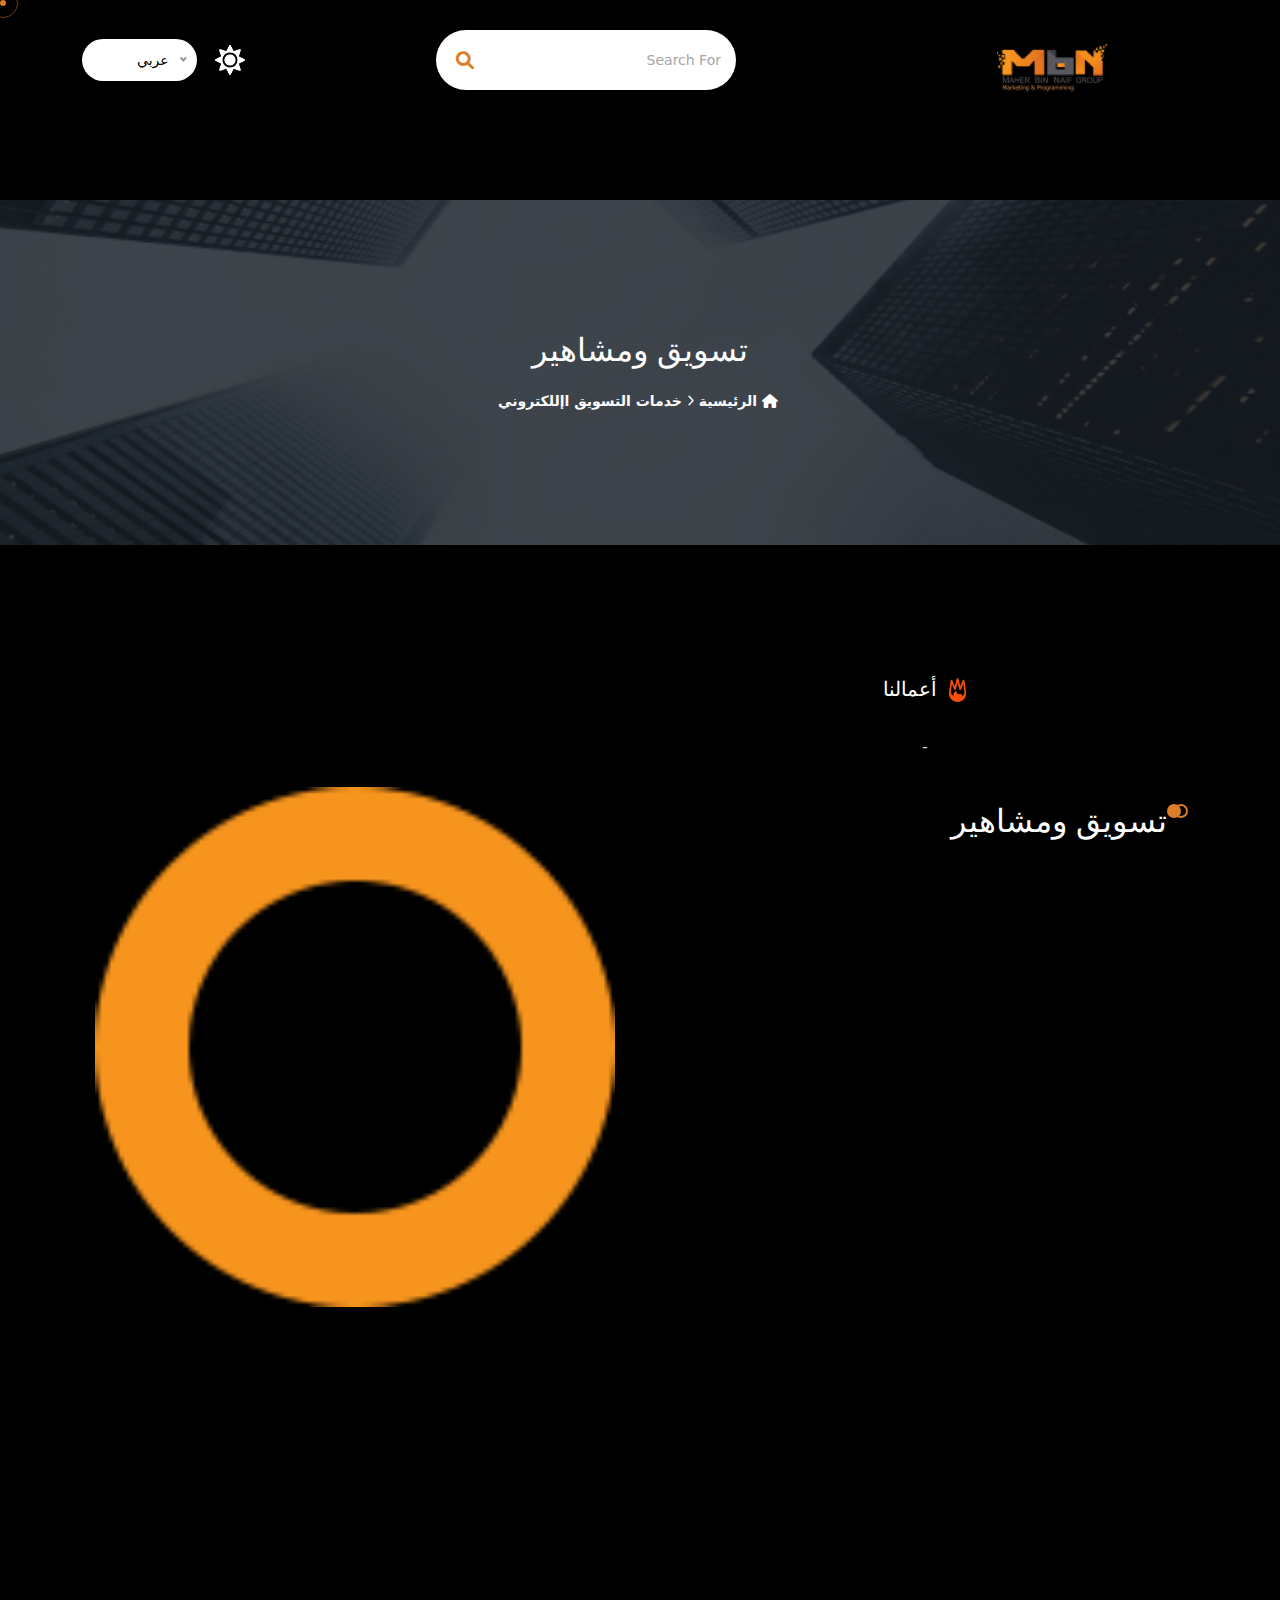
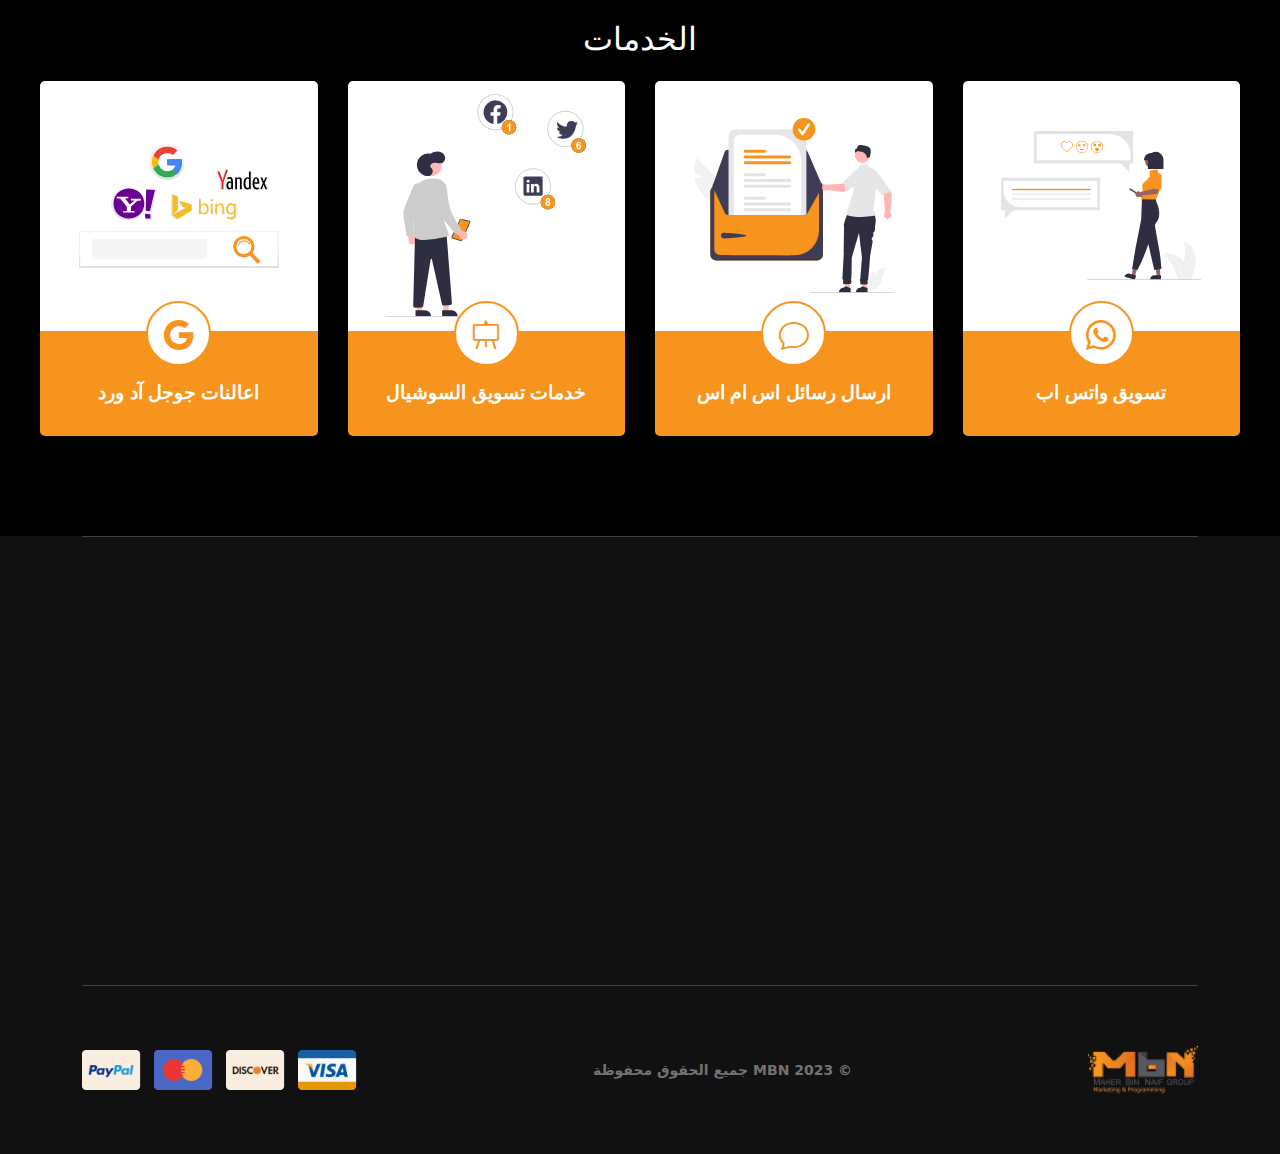
<file: marketing.html>
<!DOCTYPE html>
<html lang="ar"></html>

<head>
    <meta charset="UTF-8">
    <meta http-equiv="X-UA-Compatible" content="IE=edge">
    <meta name="viewport" content="width=device-width, initial-scale=1.0">
    <title>MBN</title>
    <!-- Favicon img -->
    <link rel="shortcut icon" href="assets/images/favicon.png">
    <!-- Bootstarp min css -->
    <link rel="stylesheet" href="assets/css/bootstrap.min.css">
    <!-- All min css -->
    <link rel="stylesheet" href="assets/css/all.min.css">
    <!-- Swiper bundle min css -->
    <link rel="stylesheet" href="assets/css/swiper-bundle.min.css">
    <!-- Magnigic popup css -->
    <link rel="stylesheet" href="assets/css/magnific-popup.css">
    <!-- Animate css -->
    <link rel="stylesheet" href="assets/css/animate.css">
    <!-- Nice select css -->
    <link rel="stylesheet" href="assets/css/nice-select.css">
    <!-- Style css -->
    <link rel="stylesheet" href="assets/css/style.css">
    <style>
        body {
            direction: rtl;
             text-align: center;

        }
    </style>

   
   
    <!-- Links of CSS files -->
    
    
    <link rel="stylesheet" href="front/assets/css/uikit.min.css">
    <link rel="stylesheet" href="front/assets/css/animate.min.css">
    <link rel="stylesheet" href="front/assets/css/flaticon.css">
    <link rel="stylesheet" href="front/assets/css/owl.carousel.min.css">
    <link rel="stylesheet" href="front/assets/css/magnific-popup.min.css">
    <link rel="stylesheet" href="front/assets/css/odometer.min.css">
    <!-- <link rel="stylesheet" href="front/assets/css/stylee.css"> -->
    <link rel="stylesheet" href="front/assets/css/responsive.css">

    
</head>

<body>

        <!-- Header area start here -->
        <div class="top__header pt-30 pb-30">
            <div class="container">
                <div class="top__wrapper">
                    <a href="index.html" class="main__logo">
                        <img src="assets/images/logo/logo.png" alt="logo__image">
                    </a>
                    <div class="search__wrp">
                        <input placeholder="Search for" aria-label="Search">
                        <button><i class="fa-solid fa-search"></i></button>
                    </div>
                    <div class="account__wrap">
    
                        <img src="assets/images/mode/sun.png"  id="icon" alt="sun" style="flex: 1; text-align:right;">
                    
                        <div class="flag__wrap">
                            <!-- <div class="flag">
                                <img src="assets/images/flag/ksa-logo.png" alt="flag">
                            </div> -->
                            <select name="flag">
                                <option value="0">
                                    عربي
                                </option>
                               
                                <!-- <option value="1">
                                    En
                                </option> -->
                               
                            </select>
    
                           
                        </div>
                    </div>
                </div>
            </div>
        </div>
     
        <div class="loading">
            <span class="text-capitalize">L</span>
            <span>p</span>
            <span>c</span>
            <span>r</span>
            <span>e</span>
            <span>h</span>
            <span>a</span>
            <span>M</span>
        </div>
    
        <div id="preloader">
        </div>
        <!-- Preloader area end -->
    
        <!-- Mouse cursor area start here -->
        <div class="mouse-cursor cursor-outer"></div>
        <div class="mouse-cursor cursor-inner"></div>
        <!-- Mouse cursor area end here -->
    
        <main>
    
            <!-- Page banner area start here -->
            <section class="page-banner bg-image pt-130 pb-130" data-background="assets/images/banner/Container.png">
                <div class="container">
                    <h2 class="wow fadeInUp mb-15" data-wow-duration="1.1s" data-wow-delay=".1s"> تسويق ومشاهير  </h2>
                    <div class="breadcrumb-list wow fadeInUp" data-wow-duration="1.3s" data-wow-delay=".3s">
                        <a href="index.html" class="primary-hover"><i class="fa-solid fa-house me-1"></i> الرئيسية <i
                      class="fa-regular text-white fa-angle-right"></i></a>
                        <a href="art.html" class="primary-hover"> خدمات التسويق اإللكتروني<i
                                ></i></a>
                       
                    </div>
                </div>
            </section>
        
                                        </div>
                                    </div>
                                </div>
                            </div>
                        </div>
                    </div>
                    
            <section class="get-now-area pt-130 pb-130">
                <div class="container">
                    <div class="row align-items-center">
                        <div class="col-xl-6">
                            <h4 class="mb-30 wow fadeInUp" data-wow-delay=".1s"><img src="assets/images/icon/fire.svg"
                                    alt="icon">
                               <span class="primary-color"></span> أعمالنا</h4> -
                            <div class="section-header d-flex align-items-center wow fadeInUp" data-wow-delay=".2s">
                                <span class="title-icon mr-10"></span>
                                <h2>تسويق ومشاهير</h2>
                            </div>
                            <div class="get-now__content">
                                <div class="get-info py-4 wow fadeInUp" data-wow-delay=".2s">
                                    <!-- <del>$99.00</del> <span>$49.00</span> -->
                                </div>
                                <p class="fw-600 wow fadeInUp" data-wow-delay=".3s">
                                    حقق نشر نشاطك بوضع خطة تسويقية تقدمها لك أم بي أن بشكل مجاني ونقوم بترشيح ممن يتناسب مع نشاطك من مشاهير وحسابات سوشيال ميديا فعاله ونقوم بتقديم اسماء المشاهير واحصائيات المشاهدات لديهم بالاضافة الى الاسعار المخفضة التي تتميز بها M.B.N ولذلك لعلاقتها مع ألمع اسماء المشاهير في السوشيال ميديا ويمكن الان طلب الخدمة بتوضيح راس المال المخصص للاعلانات ليتم تقديم الدراسة بشكل دقيق كما تعلم عزيزي التاجر المعلنون كثرة وفيهم من يتقاضى اجر مرتفع جدا وفيهم من تكون اسعاره غير مبالغ وفيها وبناء لراس المال المحدد من قبلك يتم تقديم خطة اعلانية تتناسب مع الميزانية المخصصة

                                    .. <br>
                                  </p>
                                <ul class="pt-30 pb-30 bor-bottom wow fadeInUp" data-wow-delay=".3s">
                                    <li>تنفيذ العمل</li>
                                    <li>صناعة الفكرة</li>
                                    <li>كتابة السيناريو</li>
                                </ul>
                                <div class="time-up d-flex flex-wrap align-items-center gap-5 mt-30 wow fadeInUp"
                                    data-wow-delay=".4s">
                                    <div class="info">
                                        <!-- <h4>الخدمات</h4> -->
                                        <span>الخدمات :</span>
                                    </div>
                                    <div class="d-flex gap-2 align-items-center">
                                        <div class="get-time">
                                            <!-- <h3 id="day">00</h3> -->
                                            <span> تسويق واتس اب</span> 
                                        </div>
    
                                        <div class="get-time">
                                    
                                            <div class="image">
                                                 <!-- <img src="assets/images/shop/1.png"alt="image">   -->
                                            </div> 
                                             <!-- <h3 id="hour">00</h3> -->
                                            <span> ارسال رسائل اس ام اس</span> 
                                        </div>
                                        <div class="get-time">
                                             <!-- <h3 id="min">00</h3> -->
                                             <!-- <img src="assets/images/shop/SVG.png" alt="image">  -->
                                            <span> خدمات تسويق السوشيال</span> 
                                     
                                        </div>
                                        <div class="get-time">
                                             <!-- <h3 id="sec">00</h3> -->
                                             
                                            <span> اعلانات جوجل آد ورد</span>
                                        </div>
                                    </div>
                                </div>
                            </div>
                        </div>
                        <div class="col-xl-6">
                            <div class="get-now__image mt-5 mt-xl-0">
                                <div class="get-bg-image">
                                    <img src="assets/images/shop/1.png" alt="image">
                                </div>
                                <!-- <div class="swiper get__slider">
                                    <div class="swiper-wrapper">
                                        <div class="swiper-slide">
                                            <div class="image">
                                                <img src="assets/images/shop/service2.jpg" alt="image">
                                            </div>
                                        </div>
                                        <div class="swiper-slide">
                                            <div class="image">
                                                <img src="assets/images/shop/service2.jpg" alt="image">
                                            </div>
                                        </div>
                                        <div class="swiper-slide">
                                            <div class="image">
                                                <img src="assets/images/shop/service2.jpg" alt="image">
                                            </div>
                                        </div>
                                        <div class="swiper-slide">
                                            <div class="image">
                                                <img src="assets/images/shop/service2.jpg" alt="image">
                                            </div>
                                        </div>
                                        <div class="swiper-slide">
                                            <div class="image">
                                                <img src="assets/images/shop/service2.jpg" alt="image">
                                            </div>
                                        </div>
                                        <div class="swiper-slide">
                                            <div class="image">
                                                <img src="assets/images/shop/service2.jpg" alt="image">
                                            </div>
                                        </div>
                                        <div class="swiper-slide">
                                            <div class="image">
                                                <img src="assets/images/shop/service2.jpg" alt="image">
                                            </div>
                                        </div>
                                    </div>
                                </div> -->
                                <!-- <button class="get-now-arry get-now__arry-left">
                                    <i class="fa-light fa-chevron-left"></i>
                                </button>
                                <button class="get-now-arry get-now__arry-right text-warning">
                                    <i class="fa-light fa-chevron-right"></i>
                                </button> -->
                            </div>
                        </div>
                    </div>
                </div>
            </section>

     <!-- Start Project Area -->
     <section class="uk-services uk-section dark-mode uk-dark">
        <div class="uk-container">
            <div class="uk-section-title section-title">
                <!-- <span>What we do</span> -->
                <h2>الخدمات
                </h2>
                <div class="bar"></div>
            </div>
    
            <div class="uk-grid uk-grid-match uk-grid-medium uk-child-width-1-4@m uk-child-width-1-2@s justify-content-center">
                <div class="item">
                    <div class="services-box">
                       <div class="services-img">
                        <img src="assets/img/chat.svg" alt="image">
                       </div>
    
                        <div class="content">
                            <div class="icon">
                               <i class="bi bi-whatsapp"></i>
                            </div>
                            <h3>تسويق واتس اب 
                            </h3>
                        </div>
    
                        <div class="hover-content">
                            <div class="d-table">
                                <div class="d-table-cell">
                                    <div class="inner">
                                        <div class="icon">
                                           <i class="bi bi-whatsapp"></i>
                                        </div>
                                        <h3>تسويق واتس اب </h3>
                                        <p>في ظل التطور الملحوظ في برنامج المراسلات الشهير واتساب اثبتت الدراسات بان برنامج واتساب من البرامج التي يهتم لها العمي ب
                                            الرسائل ولذلك قمنا بربط اعلانتنا ببرنامج واتساب لسهولة وظمان الوصول للرسائل بشكل ايجابي
                                            وخدمة المنشآت والخدمات المعلنة بإرسالها ألكبر عدد يصل إلى اكثر من 000.000.1 مليون مستخدم .</p>
                                        <a href="#" class="details-btn"><i class="flaticon-right"></i></a>
                                    </div>
                                </div>
                            </div>
                        </div>
                    </div>
                </div>
    
                <div class="item">
                    <div class="services-box">
                        <div class="services-img">
                            <img src="assets/img/message.svg" alt="image">
                           </div>
    
                        <div class="content">
                            <div class="icon">
                               <i class="bi bi-chat"></i>
                            </div>
                            <h3>ارسال رسائل اس ام اس </h3>
                        </div>
    
                        <div class="hover-content">
                            <div class="d-table">
                                <div class="d-table-cell">
                                    <div class="inner">
                                        <div class="icon">
                                           <i class="bi bi-chat"></i>
                                        </div>
                                        <h3>ارسال رسائل اس ام اس </h3>
                                        <p>نقوم بإرسال خدمات ونشاط العميل للعملاء كرسالة اس ام اس بشكل عشوائي او بحسب الفئات المستهدفة
                                            من قبل العميل</p>
                                        <a href="#" class="details-btn"><i class="flaticon-right"></i></a>
                                    </div>
                                </div>
                            </div>
                        </div>
                    </div>
                </div>
                <div class="item">
                    <div class="services-box">
                        <div class="services-img">
                            <img src="assets/img/social.svg" alt="image">
                           </div>
    
                        <div class="content">
                            <div class="icon">
                                <i class="bi bi-easel"></i>
                            </div>
                            <h3>خدمات تسويق السوشيال </h3>
                        </div>
    
                        <div class="hover-content">
                            <div class="d-table">
                                <div class="d-table-cell">
                                    <div class="inner">
                                        <div class="icon">
                                            <i class="bi bi-easel"></i>
                                        </div>
                                        <h3>خدمات تسويق السوشيال </h3>
                                        <p>نقدم خدمات تسويق السوشيال ميديا بعد دراسة دقيقة للنشاط واستهداف الحسابات التي يكون مرتاديها من مهتمين هذا النشاط
                                            كما اننا نقوم بنشر اعلانك في السوشيال ميديا : إعالن مدفوع يظهر بحسب المنطقة او المدينة التي تختارها </p>
                                        <a href="#" class="details-btn"><i class="flaticon-right"></i></a>
                                    </div>
                                </div>
                            </div>
                        </div>
                    </div>
                </div>
                <div class="item">
                    <div class="services-box">
                        <div class="services-img">
                            <img src="assets/img/google.svg" alt="image">
                           </div>
    
                        <div class="content">
                            <div class="icon">
                                <i class="bi bi-google"></i>
                            </div>
                            <h3>اعالنات جوجل آد ورد</h3>
                        </div>
    
                        <div class="hover-content">
                            <div class="d-table">
                                <div class="d-table-cell">
                                    <div class="inner">
                                        <div class="icon">
                                            <i class="bi bi-google"></i>
                                        </div>
                                        <h3>اعالنات جوجل آد ورد</h3>
                                        <p>تقدم مجموعة جوجل العالمية خدمات اعلانات جوجل اد وورد للاعلانات على محركات البحث بحيث يحتل اسم نشاطك المرتبة الأولي في المحركات
                                            بحسب الكلمات التي يتم اختيارها من قبل العميل كما ان اننا نقوم ايضا بعرض اعلان العميل على اعلانات يوتيوب .</p>
                                        <a href="#" class="details-btn"><i class="flaticon-right"></i></a>
                                    </div>
                                </div>
                            </div>
                        </div>
                    </div>
                </div>
    
            </div>
        </div>
    </section>

</main>

  <!-- Footer area start here -->
    <footer class="footer-area bg-image">
        <div class="container">
            <div class="footer__wrp pt-65 pb-65 bor-top bor-bottom">
                <div class="row g-4">
                    <div class="col-xl-3 col-lg-6 col-md-6 wow fadeInUp" data-wow-duration="1.1s" data-wow-delay=".1s">
                        <div class="footer__item">
                            <h4 class="footer-title">خدماتنا</h4>
                            <ul>
                                <li><a href="motion.html"><span></span>موشن_جرافيك</a></li>
                                <li><a href="web.html"><span></span>تصميم مواقع</a></li>
                                <li><a href="marketing.html"><span></span>تسويق ومشاهير</a></li>
                                <li><a href="art.html"><span></span>خدمات الانتاج الفني</a></li>
                                <li><a href="poster.html"><span></span> تصميم بوسترات إعلانية</a></li>
                                <li><a href="product.html"><span></span>تصوير منتجات</a></li>
                                <li><a href="technique.html"><span></span> دراسة المشاريع التقنية</a></li>
                                
                                <li><a href="fastCart.html"><span></span>  فاست كارت</a></li>
                                <li><a href="management.html"><span></span> إدارة سوشيال ميديا</a></li>
                            </ul>
                        </div>
                    </div>
                    <div class="col-xl-3 col-lg-6 col-md-6 wow fadeInUp" data-wow-duration="1.2s" data-wow-delay=".2s">
                        <div class="footer__item">
                            <h4 class="footer-title">روابط مفيدة</h4>
                            <ul>
                                <li><a href="index.html"><span></span>الرئيسية</a></li>
                                <li><a href="index.html"><span></span> خدماتنا</a></li>
                                <li><a href="index.html"><span></span>اعمالنا</a></li>
                                <li><a href="index.html"><span></span>عملائنا </a></li>
                                <li><a href="contact.html"><span></span> تواصل معنا </a></li>
                            </ul>
                        </div>
                    </div>
                    <div class="col-xl-3 col-lg-6 col-md-6 wow fadeInUp" data-wow-duration="1.3s" data-wow-delay=".3s">
                        <div class="footer__item">
                            <h4 class="footer-title">تواصل معانا</h4>
                            <ul>
                                <li><a href="contact.html"><span></span>بوابة المساعدة</a></li>
                                <li><a href="contact.html"><span></span>اتصل بنا  </a></li>
                                
                               
                            </ul>
                        </div>
                    </div>
                    <div class="col-xl-3 col-lg-6 col-md-6 wow fadeInUp" data-wow-duration="1.4s" data-wow-delay=".4s">
                        <div class="footer__item newsletter">
                            <h4 class="footer-title">اخر الاخبار </h4>
                            <div class="subscribe">
                                <input type="email" placeholder="الرجاء ادخال البريد الالكتروني ">
                                <button><i class="fa-solid fa-paper-plane"></i></button>
                            </div>
                           <div class="social-icon mt-40">
                                <a href="https://www.tiktok.com/@mbn_cp?_t=8figzcxh02d&_r=1"><i class="fa-brands fa-tiktok"></i></a>
                                <a href="https://x.com/i/flow/login?redirect_after_login=%2Fmbn_cp"><i class="fa-brands fa-twitter"></i></a>
                                <a href="https://www.linkedin.com/company/maher-bin-naif-gruop"><i class="fa-brands fa-linkedin-in"></i></a>
                                <a href="https://www.instagram.com/mbn_cp/?igshid=MzRlODBiNWFlZA%3D%3D"><i class="fa-brands fa-instagram"></i></a>
                                <a href="https://www.snapchat.com/add/mbn_cp?share_id=O0udupOfi8U&locale=ar-SA"> <i class="fa-brands fa-snapchat"></i></a>

                            </div>
                        </div>
                    </div>
                </div>
            </div>
        <div class="footer__copy-text pt-50 pb-50">
            <a href="index.html" class="logo d-block">
                <img src="assets/images/logo/logo.png" alt="logo">
            </a>
            <p>&copy;  2023 <a href="#0" class="primary-hover">MBN</a> جميع الحقوق محفوظة</p>
            <a href="#0" class="payment d-block image">
                <img src="assets/images/icon/payment.png" alt="icon">
            </a>
        </div>
       
    </div>
</footer>
<!-- Footer area end here -->

<!-- Back to top area start here -->
<div class="scroll-up">
    <svg class="scroll-circle svg-content" width="100%" height="100%" viewBox="-1 -1 102 102">
        <path d="M50,1 a49,49 0 0,1 0,98 a49,49 0 0,1 0,-98" />
    </svg>
</div>
<!-- Back to top area end here -->
<script>
    var icon =document.getElementById("icon")
    icon.onclick =function(){
        document.body.classList.toggle("light-them");
        if(document.body.classList.contains("light-them")){

            icon.src  ="assets/images/mode/moon.png";

        }else{
            icon.src = "assets/images/mode/sun.png";
        }

    }


</script>
<!-- Jquery 3. 7. 1 Min Js -->
<script src="assets/js/jquery-3.7.1.min.js"></script>
<!-- Bootstrap min Js -->
<script src="assets/js/bootstrap.min.js"></script>
<!-- Swiper bundle min Js -->
<script src="assets/js/swiper-bundle.min.js"></script>
<!-- Counterup min Js -->
<script src="assets/js/jquery.counterup.min.js"></script>
<!-- Wow min Js -->
<script src="assets/js/wow.min.js"></script>
<!-- Magnific popup min Js -->
<script src="assets/js/magnific-popup.min.js"></script>
<!-- Nice select min Js -->
<script src="assets/js/nice-select.min.js"></script>
<!-- Pace min Js -->
<script src="assets/js/pace.min.js"></script>
<!-- Isotope pkgd min Js -->
<script src="assets/js/isotope.pkgd.min.js"></script>
<!-- Waypoints Js -->
<script src="assets/js/jquery.waypoints.js"></script>
<!-- Script Js -->
<script src="assets/js/script.js"></script>


    <!-- End Project Area -->
    <script src="front/assets/js/jquery.min.js"></script>
    <script src="front/assets/js/uikit.min.js"></script>
    <script src="front/assets/js/uikit-icons.min.js"></script>
    <script src="front/assets/js/job-request.js"></script>
    <script src="front/assets/js/owl.carousel.min.js"></script>
    <script src="front/assets/js/magnific-popup.min.js"></script>
    <script src="front/assets/js/appear.min.js"></script>
    <script src="front/assets/js/odometer.min.js"></script>
    <script src="front/assets/js/lax.js"></script>
    <script src="front/assets/js/isotope.pkgd.min.js"></script>
    <script src="front/assets/js/active.js"></script> 
    
    
    </body>
    </html>
</file>
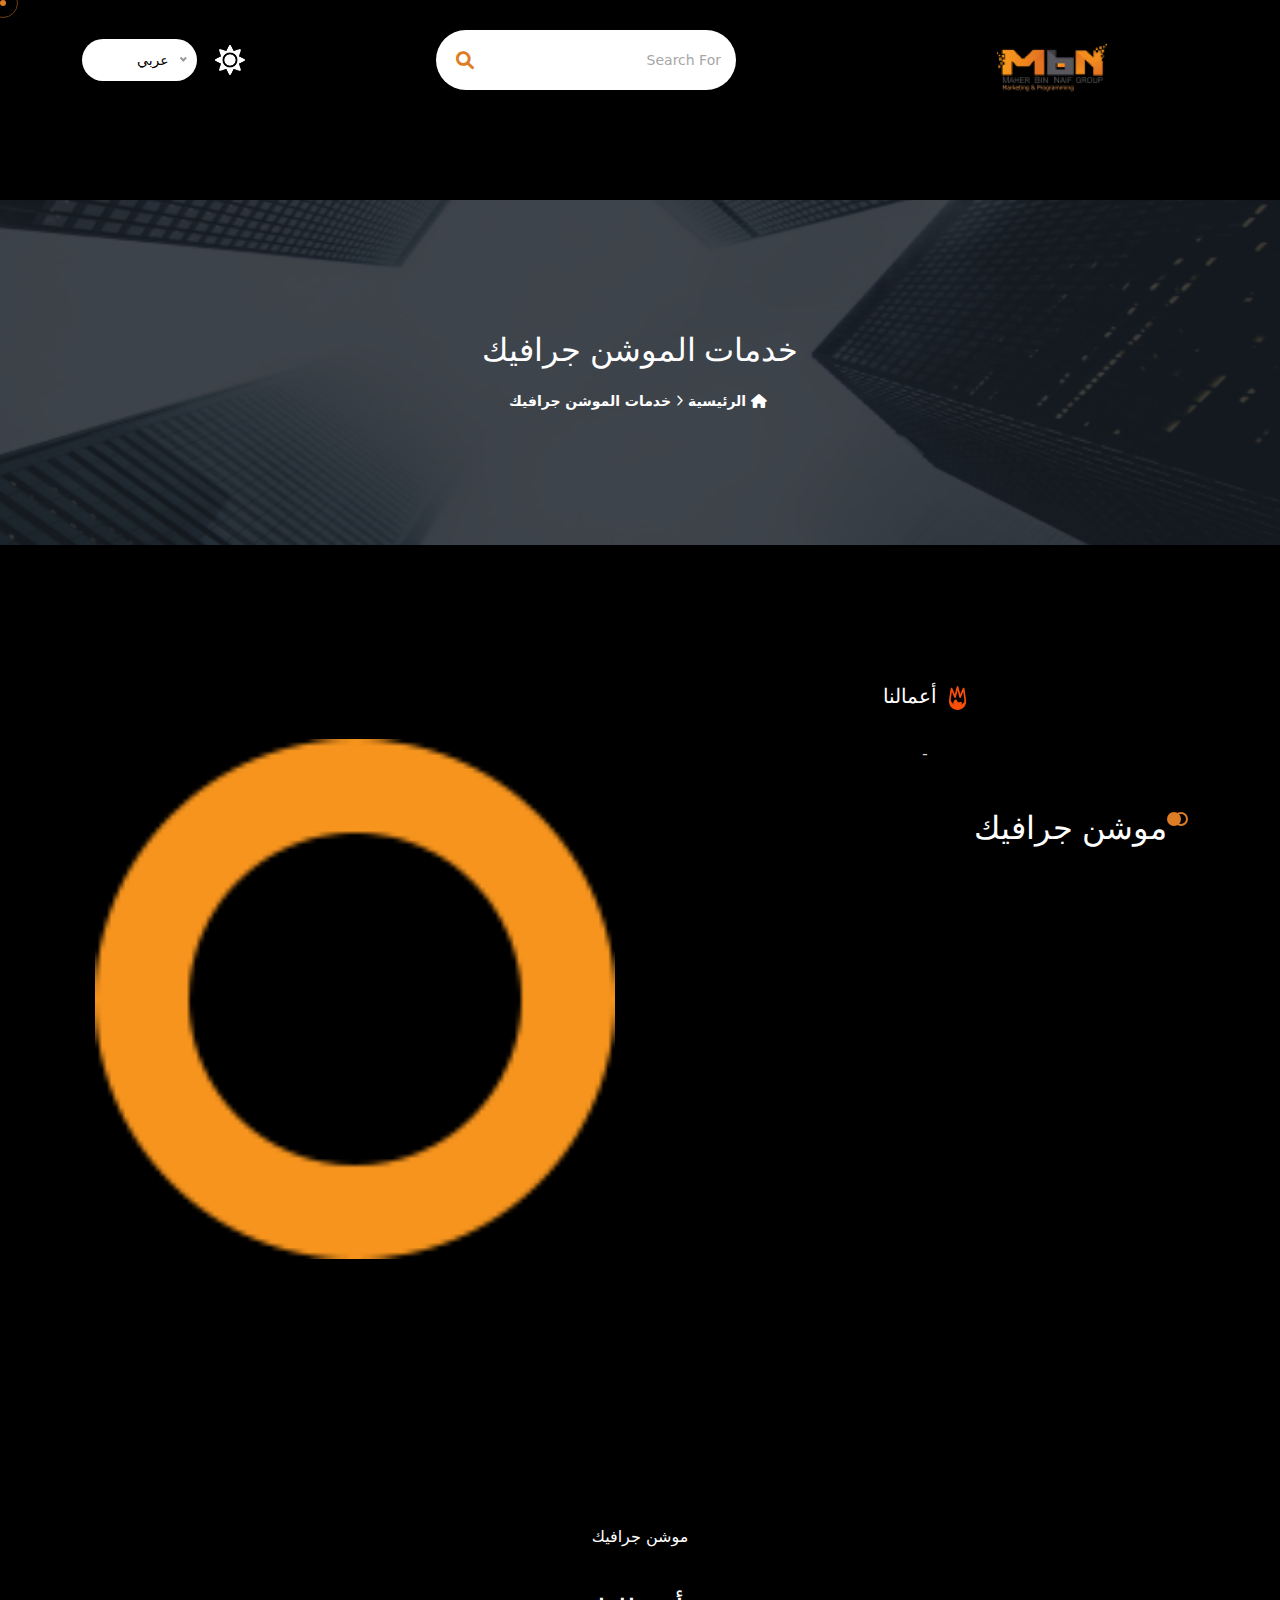
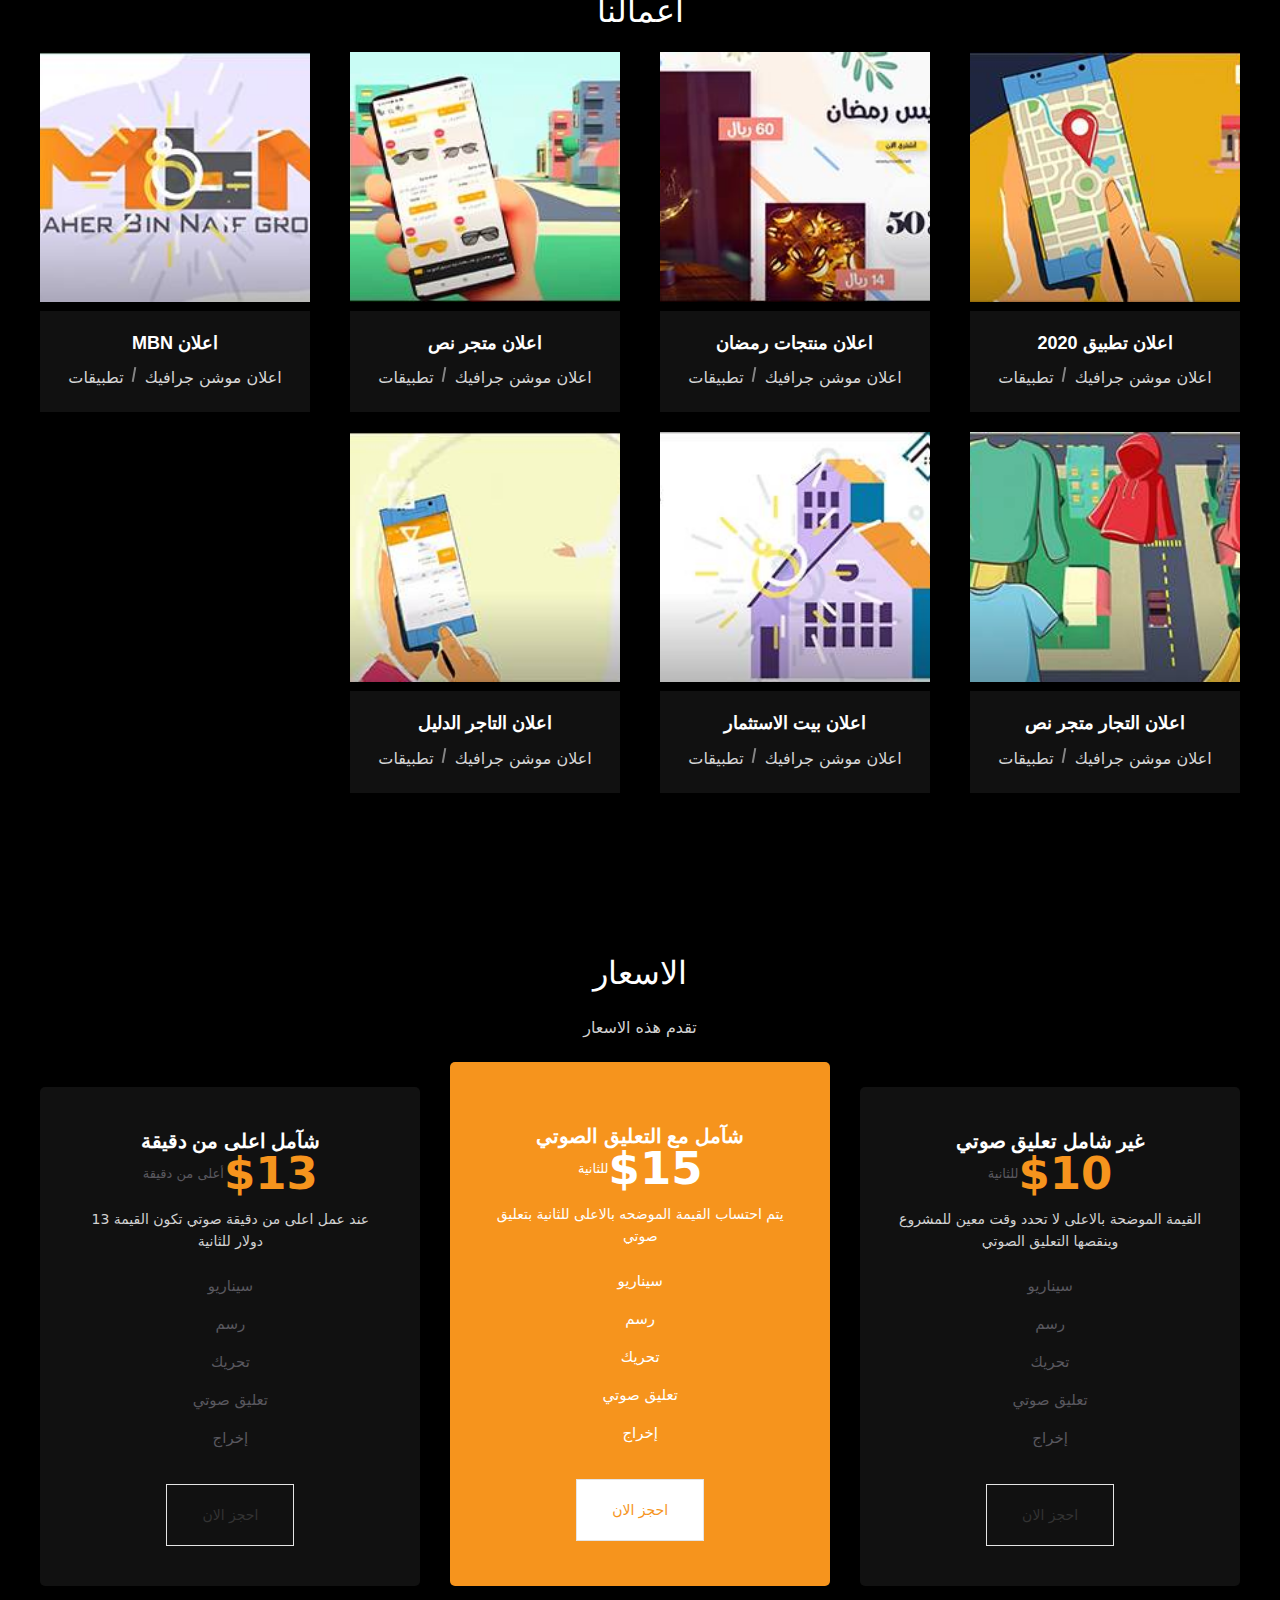
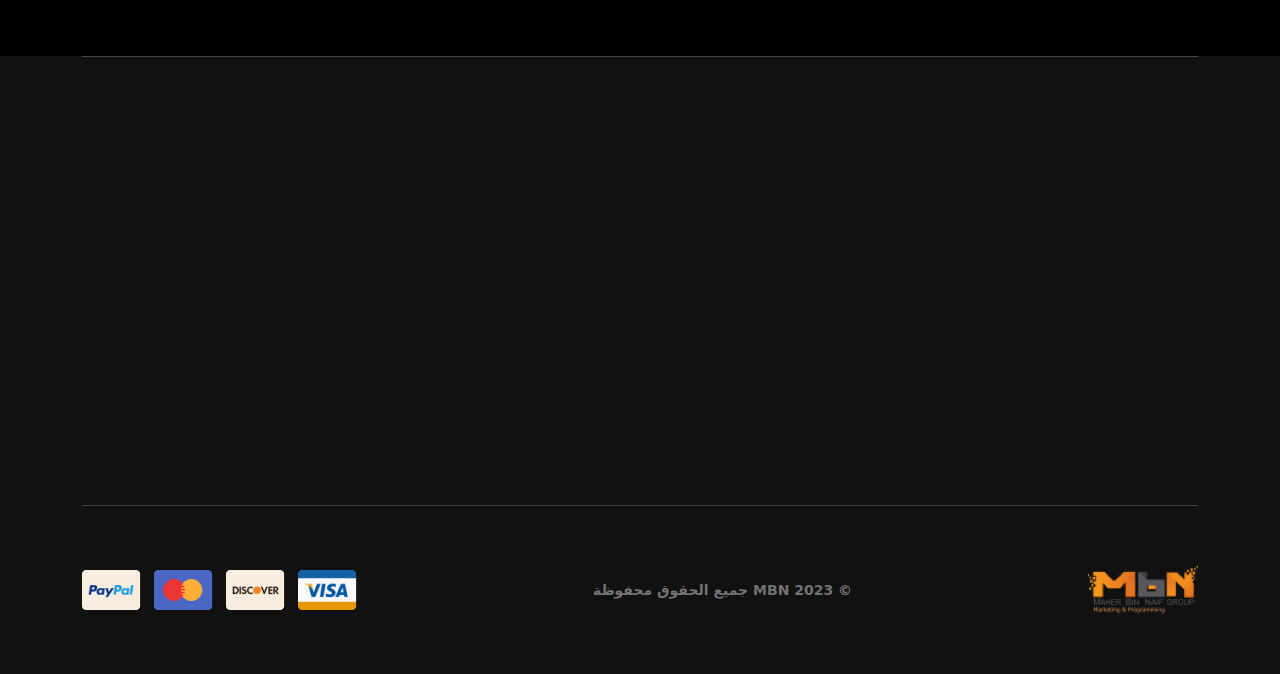
<file: motion.html>
<!DOCTYPE html>
<html lang="ar"></html>

<head>
    <meta charset="UTF-8">
    <meta http-equiv="X-UA-Compatible" content="IE=edge">
    <meta name="viewport" content="width=device-width, initial-scale=1.0">
    <title>MBN</title>
    <!-- Favicon img -->
    <link rel="shortcut icon" href="assets/images/favicon.png">
    <!-- Bootstarp min css -->
    <link rel="stylesheet" href="assets/css/bootstrap.min.css">
    <!-- All min css -->
    <link rel="stylesheet" href="assets/css/all.min.css">
    <!-- Swiper bundle min css -->
    <link rel="stylesheet" href="assets/css/swiper-bundle.min.css">
    <!-- Magnigic popup css -->
    <link rel="stylesheet" href="assets/css/magnific-popup.css">
    <!-- Animate css -->
    <link rel="stylesheet" href="assets/css/animate.css">
    <!-- Nice select css -->
    <link rel="stylesheet" href="assets/css/nice-select.css">
    <!-- Style css -->
    <link rel="stylesheet" href="assets/css/style.css">
    <style>
        body {
            direction: rtl;
             text-align: center;

        }
    </style>

   
   
    <!-- Links of CSS files -->
    
    
    <link rel="stylesheet" href="front/assets/css/uikit.min.css">
    <link rel="stylesheet" href="front/assets/css/animate.min.css">
    <link rel="stylesheet" href="front/assets/css/flaticon.css">
    <link rel="stylesheet" href="front/assets/css/owl.carousel.min.css">
    <link rel="stylesheet" href="front/assets/css/magnific-popup.min.css">
    <link rel="stylesheet" href="front/assets/css/odometer.min.css">
    
    <link rel="stylesheet" href="front/assets/css/responsive.css">

    
</head>

<body>

        <!-- Header area start here -->
        <div class="top__header pt-30 pb-30">
            <div class="container">
                <div class="top__wrapper">
                    <a href="index.html" class="main__logo">
                        <img src="assets/images/logo/logo.png" alt="logo__image">
                    </a>
                    <div class="search__wrp">
                        <input placeholder="Search for" aria-label="Search">
                        <button><i class="fa-solid fa-search"></i></button>
                    </div>
                    <div class="account__wrap">
    
                        <img src="assets/images/mode/sun.png"  id="icon" alt="sun" style="flex: 1; text-align:right;">
                    
                        <div class="flag__wrap">
                            <!-- <div class="flag">
                                <img src="assets/images/flag/ksa-logo.png" alt="flag">
                            </div> -->
                            <select name="flag">
                                <option value="0">
                                    عربي
                                </option>
                               
                                <!-- <option value="1">
                                    En
                                </option> -->
                               
                            </select>
    
                           
                        </div>
                    </div>
                </div>
            </div>
        </div>
     
        <div class="loading">
            <span class="text-capitalize">L</span>
            <span>p</span>
            <span>c</span>
            <span>r</span>
            <span>e</span>
            <span>h</span>
            <span>a</span>
            <span>M</span>
        </div>
    
        <div id="preloader">
        </div>
        <!-- Preloader area end -->
    
        <!-- Mouse cursor area start here -->
        <div class="mouse-cursor cursor-outer"></div>
        <div class="mouse-cursor cursor-inner"></div>
        <!-- Mouse cursor area end here -->
    
        <main>
    
            <!-- Page banner area start here -->
            <section class="page-banner bg-image pt-130 pb-130" data-background="assets/images/banner/Container.png">
                <div class="container">
                    <h2 class="wow fadeInUp mb-15" data-wow-duration="1.1s" data-wow-delay=".1s">خدمات  الموشن جرافيك </h2>
                    <div class="breadcrumb-list wow fadeInUp" data-wow-duration="1.3s" data-wow-delay=".3s">
                        <a href="index.html" class="primary-hover"><i class="fa-solid fa-house me-1"></i> الرئيسية <i
                      class="fa-regular text-white fa-angle-right"></i></a>
                        <a href="art.html" class="primary-hover"> خدمات الموشن جرافيك  <i
                                ></i></a>
                       
                    </div>
                </div>
            </section>
        
                                        </div>
                                    </div>
                                </div>
                            </div>
                        </div>
                    </div>
                    
            <section class="get-now-area pt-130 pb-130">
                <div class="container">
                    <div class="row align-items-center">
                        <div class="col-xl-6">
                            <h4 class="mb-30 wow fadeInUp" data-wow-delay=".1s"><img src="assets/images/icon/fire.svg"
                                    alt="icon">
                               <span class="primary-color"></span> أعمالنا</h4> -
                            <div class="section-header d-flex align-items-center wow fadeInUp" data-wow-delay=".2s">
                                <span class="title-icon mr-10"></span>
                                <h2>موشن جرافيك</h2>
                            </div>
                            <div class="get-now__content">
                                <div class="get-info py-4 wow fadeInUp" data-wow-delay=".2s">
                                    <!-- <del>$99.00</del> <span>$49.00</span> -->
                                </div>
                                <p class="fw-600 wow fadeInUp" data-wow-delay=".3s">
                                    يقوم فريق مجموعة ماهر بن نايف القسم الفني بتوفير خدمات عدة في الانتاج الفني لخدمة المنشآت والقطاعات الحكومية والأهلية والأفراد من تصوير فيديو وتصوير فوتوغراف - التسجيل الصوتي والهندسة الصوتية - التصميم والموشن جرافيك والروسمات المتحركة وتغطية الحفلات والمناسبات - عمل البرامج والمسلسلات التلفزيونية واعمال اليوتيوب والسوشيال ميديا .
                                    .. <br>
                                  </p>
                                <ul class="pt-30 pb-30 bor-bottom wow fadeInUp" data-wow-delay=".3s">
                                    <li>تنفيذ العمل</li>
                                    <li>صناعة الفكرة</li>
                                    <li>كتابة السيناريو</li>
                                </ul>
                                <div class="time-up d-flex flex-wrap align-items-center gap-5 mt-30 wow fadeInUp"
                                    data-wow-delay=".4s">
                                    <div class="info">
                                        <!-- <h4>الخدمات</h4> -->
                                        <span>الخدمات :</span>
                                    </div>
                                    <div class="d-flex gap-2 align-items-center">
                                        <div class="get-time">
                                            <!-- <h3 id="day">00</h3> -->
                                            <span> اعمال الموشن جرافيك</span> 
                                        </div>
    
                                        <div class="get-time">
                                    
                                            <div class="image">
                                                 <!-- <img src="assets/images/shop/1.png"alt="image">   -->
                                            </div> 
                                             <!-- <h3 id="hour">00</h3> -->
                                            <span>الأعمال الصوتية</span> 
                                        </div>
                                        <div class="get-time">
                                             <!-- <h3 id="min">00</h3> -->
                                             <!-- <img src="assets/images/shop/SVG.png" alt="image">  -->
                                            <span> تصوير الفيديو</span> 
                                     
                                        </div>
                                        <div class="get-time">
                                             <!-- <h3 id="sec">00</h3> -->
                                             
                                            <span>التصوير الفوتوغرافي</span>
                                        </div>
                                    </div>
                                </div>
                            </div>
                        </div>
                        <div class="col-xl-6">
                            <div class="get-now__image mt-5 mt-xl-0">
                                <div class="get-bg-image">
                                    <img src="assets/images/shop/1.png" alt="image">
                                </div>
                                <!-- <div class="swiper get__slider">
                                    <div class="swiper-wrapper">
                                        <div class="swiper-slide">
                                            <div class="image">
                                                <img src="assets/images/shop/service2.jpg" alt="image">
                                            </div>
                                        </div>
                                        <div class="swiper-slide">
                                            <div class="image">
                                                <img src="assets/images/shop/service2.jpg" alt="image">
                                            </div>
                                        </div>
                                        <div class="swiper-slide">
                                            <div class="image">
                                                <img src="assets/images/shop/service2.jpg" alt="image">
                                            </div>
                                        </div>
                                        <div class="swiper-slide">
                                            <div class="image">
                                                <img src="assets/images/shop/service2.jpg" alt="image">
                                            </div>
                                        </div>
                                        <div class="swiper-slide">
                                            <div class="image">
                                                <img src="assets/images/shop/service2.jpg" alt="image">
                                            </div>
                                        </div>
                                        <div class="swiper-slide">
                                            <div class="image">
                                                <img src="assets/images/shop/service2.jpg" alt="image">
                                            </div>
                                        </div>
                                        <div class="swiper-slide">
                                            <div class="image">
                                                <img src="assets/images/shop/service2.jpg" alt="image">
                                            </div>
                                        </div>
                                    </div>
                                </div> -->
                                <!-- <button class="get-now-arry get-now__arry-left">
                                    <i class="fa-light fa-chevron-left"></i>
                                </button>
                                <button class="get-now-arry get-now__arry-right text-warning">
                                    <i class="fa-light fa-chevron-right"></i>
                                </button> -->
                            </div>
                        </div>
                    </div>
                </div>
            </section>

     <!-- Start Project Area -->
     <section id="project" class="project-area uk-project uk-section dark-mode uk-dark">
        <div class="uk-container">
            <div class="uk-section-title section-title">
                <span>موشن جرافيك
                </span>
                <h2>أعمالنا</h2>
                <div class="bar"></div>

            </div>
            <div class="uk-grid">
                <div class="uk-width-1-4@l uk-width-1-3@m">
                    <div class="single-project">
                        <a href="https://www.youtube.com/watch?v=YL8ir86yyOs" class="project-img">
                            <img src="front/assets/img/p6.jpg" alt="image">
                        </a>
    
                        <div class="project-content">
                            <h3><a href="https://www.youtube.com/watch?v=YL8ir86yyOs">اعلان تطبيق 2020</a></h3>
                            <ul>
                                <li><a href="#">اعلان موشن جرافيك </a></li>
                                <li><a href="#">تطبيقات</a></li>
                            </ul>
                        </div>
                    </div>
                </div>
                <div class="uk-width-1-4@l uk-width-1-3@m">
                    <div class="single-project">
                        <a href="https://www.youtube.com/watch?v=iYFABXiv5bU" class="project-img">
                            <img src="front/assets/img/p7.jpg" alt="image">
                        </a>
    
                        <div class="project-content">
                            <h3><a href="https://www.youtube.com/watch?v=iYFABXiv5bU">اعلان منتجات رمضان</a></h3>
                            <ul>
                                <li><a href="#">اعلان موشن جرافيك </a></li>
                                <li><a href="#">تطبيقات</a></li>
                            </ul>
                        </div>
                    </div>
                </div>
                <div class="uk-width-1-4@l uk-width-1-3@m">
                    <div class="single-project">
                        <a href="https://www.youtube.com/watch?v=VttKqczs4m8" class="project-img">
                            <img src="front/assets/img/p3.jpg" alt="image">
                        </a>
    
                        <div class="project-content">
                            <h3><a href="https://www.youtube.com/watch?v=VttKqczs4m8">اعلان متجر نص</a></h3>
                            <ul>
                                <li><a href="#">اعلان موشن جرافيك </a></li>
                                <li><a href="#">تطبيقات</a></li>
                            </ul>
                        </div>
                    </div>
                </div>
                <div class="uk-width-1-4@l uk-width-1-3@m">
                    <div class="single-project">
                        <a href="https://www.youtube.com/watch?v=XtYkhjTSgDk" class="project-img">
                            <img src="front/assets/img/p2.jpg" alt="image">
                        </a>
    
                        <div class="project-content">
                            <h3><a href="https://www.youtube.com/watch?v=XtYkhjTSgDk"> اعلان MBN</a></h3>
                            <ul>
                                <li><a href="#">اعلان موشن جرافيك </a></li>
                                <li><a href="#">تطبيقات</a></li>
                            </ul>
                        </div>
                    </div>
                </div>
                <div class="uk-width-1-4@l uk-width-1-3@m">
                    <div class="single-project">
                        <a href="https://www.youtube.com/watch?v=VGyQWBR8fvU" class="project-img">
                            <img src="front/assets/img/p1.jpg" alt="image">
                        </a>
    
                        <div class="project-content">
                            <h3><a href="https://www.youtube.com/watch?v=VGyQWBR8fvU">اعلان التجار متجر نص</a></h3>
                            <ul>
                                <li><a href="#">اعلان موشن جرافيك </a></li>
                                <li><a href="#">تطبيقات</a></li>
                            </ul>
                        </div>
                    </div>
                </div>
                <div class="uk-width-1-4@l uk-width-1-3@m">
                    <div class="single-project">
                        <a href="https://www.youtube.com/watch?v=58QJVC08Nzw" class="project-img">
                            <img src="front/assets/img/p4.jpg" alt="image">
                        </a>
    
                        <div class="project-content">
                            <h3><a href="https://www.youtube.com/watch?v=58QJVC08Nzw">اعلان بيت الاستثمار</a></h3>
                            <ul>
                                <li><a href="#">اعلان موشن جرافيك </a></li>
                                <li><a href="#">تطبيقات</a></li>
                            </ul>
                        </div>
                    </div>
                </div>
                <div class="uk-width-1-4@l uk-width-1-3@m">
                    <div class="single-project">
                        <a href="https://www.youtube.com/watch?v=fE2j7T7ddlU" class="project-img">
                            <img src="front/assets/img/p5.jpg" alt="image">
                        </a>
    
                        <div class="project-content">
                            <h3><a href="https://www.youtube.com/watch?v=fE2j7T7ddlU">اعلان التاجر الدليل</a></h3>
                            <ul>
                                <li><a href="#">اعلان موشن جرافيك </a></li>
                                <li><a href="#">تطبيقات</a></li>
                            </ul>
                        </div>
                    </div>
                </div>

            
            </div>
       
        </div>

       
    </section>
    <!-- End Project Area -->

    <div class="separate dark-mode uk-dark">
        <div class="br-line"></div>
    </div>

    <section class="pricing-area uk-pricing uk-section dark-mode uk-dark">
        <div class="uk-container">
            <div class="uk-section-title section-title">
                <h2 class="mb-0">الاسعار</h2>
                <p class="sub-title">تقدم هذه الاسعار
                </p>
                <div class="bar"></div>
            </div>

            <div class="uk-grid uk-grid-match uk-grid-medium uk-child-width-1-3@m uk-child-width-1-2@s">
                <div class="uk-item">
                    <div class="single-pricing-box">
                        <div class="pricing-header">
                            <h3>غير شامل تعليق صوتي
                            </h3>
                        </div>
                        <div class="price">
                            $10
                            <span> للثانية</span>
                        </div>
                        <div class="pricing-des">
                            <p>
                                القيمة الموضحة بالاعلى لا تحدد وقت معين للمشروع وينقصها التعليق الصوتي
                            </p>
                        </div>

                        <div class="pricing-features">
                            <ul>
                                <li>سيناريو</li>
                                <li>رسم</li>
                                <li>تحريك</li>
                                <li>تعليق صوتي
                                </li>
                                <li>إخراج
                                </li>
                            </ul>
                        </div>
                        <a href="#" class="uk-button uk-button-default">احجز الان</a>
                    </div>
                </div>
                <div class="uk-item">
                    <div class="single-pricing-box active">
                        <ul class="circles">
                            <li></li>
                            <li></li>
                            <li></li>
                            <li></li>
                            <li></li>
                            <li></li>
                            <li></li>
                            <li></li>
                            <li></li>
                            <li></li>
                    </ul>
                        <div class="pricing-header">
                            <h3>شآمل مع التعليق الصوتي
                            </h3>
                        </div>
                        <div class="price">
                            $15
                            <span>للثانية</span>
                        </div>
                        <div class="pricing-des">
                            <p>
                                يتم احتساب القيمة الموضحه بالاعلى للثانية بتعليق صوتي
                            </p>
                        </div>

                        <div class="pricing-features">
                            <ul>
                                <li>سيناريو</li>
                                <li>رسم</li>
                                <li>تحريك</li>
                                <li>تعليق صوتي
                                </li>
                                <li>إخراج
                                </li>
                            </ul>
                        </div>
                        <a href="#" class="uk-button uk-button-default">احجز الان</a>
                    </div>
                </div>
                <div class="uk-item">
                    <div class="single-pricing-box">
                        <div class="pricing-header">
                            <h3>شآمل اعلى من دقيقة
                            </h3>
                        </div>
                        <div class="price">
                            $13
                            <span>أعلى من دقيقة
                            </span>
                        </div>
                        <div class="pricing-des">
                            <p>
                                عند عمل اعلى من دقيقة صوتي تكون القيمة 13 دولار للثانية
                            </p>
                        </div>

                        <div class="pricing-features">
                            <ul>
                                <li>سيناريو</li>
                                <li>رسم</li>
                                <li>تحريك</li>
                                <li>تعليق صوتي
                                </li>
                                <li>إخراج
                                </li>
                            </ul>
                        </div>
                        <a href="#" class="uk-button uk-button-default">احجز الان</a>
                    </div>
                </div>

            </div>
        </div>
    </section>

</main>

  <!-- Footer area start here -->
    <footer class="footer-area bg-image">
        <div class="container">
            <div class="footer__wrp pt-65 pb-65 bor-top bor-bottom">
                <div class="row g-4">
                    <div class="col-xl-3 col-lg-6 col-md-6 wow fadeInUp" data-wow-duration="1.1s" data-wow-delay=".1s">
                        <div class="footer__item">
                            <h4 class="footer-title">خدماتنا</h4>
                            <ul>
                                <li><a href="motion.html"><span></span>موشن_جرافيك</a></li>
                                <li><a href="web.html"><span></span>تصميم مواقع</a></li>
                                <li><a href="marketing.html"><span></span>تسويق ومشاهير</a></li>
                                <li><a href="art.html"><span></span>خدمات الانتاج الفني</a></li>
                                <li><a href="poster.html"><span></span> تصميم بوسترات إعلانية</a></li>
                                <li><a href="product.html"><span></span>تصوير منتجات</a></li>
                                <li><a href="technique.html"><span></span> دراسة المشاريع التقنية</a></li>
                                
                                <li><a href="fastCart.html"><span></span>  فاست كارت</a></li>
                                <li><a href="management.html"><span></span> إدارة سوشيال ميديا</a></li>
                            </ul>
                        </div>
                    </div>
                    <div class="col-xl-3 col-lg-6 col-md-6 wow fadeInUp" data-wow-duration="1.2s" data-wow-delay=".2s">
                        <div class="footer__item">
                            <h4 class="footer-title">روابط مفيدة</h4>
                            <ul>
                                <li><a href="index.html"><span></span>الرئيسية</a></li>
                                <li><a href="index.html"><span></span> خدماتنا</a></li>
                                <li><a href="index.html"><span></span>اعمالنا</a></li>
                                <li><a href="index.html"><span></span>عملائنا </a></li>
                                <li><a href="contact.html"><span></span> تواصل معنا </a></li>
                            </ul>
                        </div>
                    </div>
                    <div class="col-xl-3 col-lg-6 col-md-6 wow fadeInUp" data-wow-duration="1.3s" data-wow-delay=".3s">
                        <div class="footer__item">
                            <h4 class="footer-title">تواصل معانا</h4>
                            <ul>
                                <li><a href="contact.html"><span></span>بوابة المساعدة</a></li>
                                <li><a href="contact.html"><span></span>اتصل بنا  </a></li>
                                
                               
                            </ul>
                        </div>
                    </div>
                    <div class="col-xl-3 col-lg-6 col-md-6 wow fadeInUp" data-wow-duration="1.4s" data-wow-delay=".4s">
                        <div class="footer__item newsletter">
                            <h4 class="footer-title">اخر الاخبار </h4>
                            <div class="subscribe">
                                <input type="email" placeholder="الرجاء ادخال البريد الالكتروني ">
                                <button><i class="fa-solid fa-paper-plane"></i></button>
                            </div>
                           <div class="social-icon mt-40">
                                <a href="https://www.tiktok.com/@mbn_cp?_t=8figzcxh02d&_r=1"><i class="fa-brands fa-tiktok"></i></a>
                                <a href="https://x.com/i/flow/login?redirect_after_login=%2Fmbn_cp"><i class="fa-brands fa-twitter"></i></a>
                                <a href="https://www.linkedin.com/company/maher-bin-naif-gruop"><i class="fa-brands fa-linkedin-in"></i></a>
                                <a href="https://www.instagram.com/mbn_cp/?igshid=MzRlODBiNWFlZA%3D%3D"><i class="fa-brands fa-instagram"></i></a>
                                <a href="https://www.snapchat.com/add/mbn_cp?share_id=O0udupOfi8U&locale=ar-SA"> <i class="fa-brands fa-snapchat"></i></a>

                            </div>
                        </div>
                    </div>
                </div>
            </div>
        <div class="footer__copy-text pt-50 pb-50">
            <a href="index.html" class="logo d-block">
                <img src="assets/images/logo/logo.png" alt="logo">
            </a>
            <p>&copy;  2023 <a href="#0" class="primary-hover">MBN</a> جميع الحقوق محفوظة</p>
            <a href="#0" class="payment d-block image">
                <img src="assets/images/icon/payment.png" alt="icon">
            </a>
        </div>
       
    </div>
</footer>
<!-- Footer area end here -->

<!-- Back to top area start here -->
<div class="scroll-up">
    <svg class="scroll-circle svg-content" width="100%" height="100%" viewBox="-1 -1 102 102">
        <path d="M50,1 a49,49 0 0,1 0,98 a49,49 0 0,1 0,-98" />
    </svg>
</div>
<!-- Back to top area end here -->
<script>
    var icon =document.getElementById("icon")
    icon.onclick =function(){
        document.body.classList.toggle("light-them");
        if(document.body.classList.contains("light-them")){

            icon.src  ="assets/images/mode/moon.png";

        }else{
            icon.src = "assets/images/mode/sun.png";
        }

    }


</script>
<!-- Jquery 3. 7. 1 Min Js -->
<script src="assets/js/jquery-3.7.1.min.js"></script>
<!-- Bootstrap min Js -->
<script src="assets/js/bootstrap.min.js"></script>
<!-- Swiper bundle min Js -->
<script src="assets/js/swiper-bundle.min.js"></script>
<!-- Counterup min Js -->
<script src="assets/js/jquery.counterup.min.js"></script>
<!-- Wow min Js -->
<script src="assets/js/wow.min.js"></script>
<!-- Magnific popup min Js -->
<script src="assets/js/magnific-popup.min.js"></script>
<!-- Nice select min Js -->
<script src="assets/js/nice-select.min.js"></script>
<!-- Pace min Js -->
<script src="assets/js/pace.min.js"></script>
<!-- Isotope pkgd min Js -->
<script src="assets/js/isotope.pkgd.min.js"></script>
<!-- Waypoints Js -->
<script src="assets/js/jquery.waypoints.js"></script>
<!-- Script Js -->
<script src="assets/js/script.js"></script>


    <!-- End Project Area -->
    <script src="front/assets/js/jquery.min.js"></script>
    <script src="front/assets/js/uikit.min.js"></script>
    <script src="front/assets/js/uikit-icons.min.js"></script>
    <script src="front/assets/js/job-request.js"></script>
    <script src="front/assets/js/owl.carousel.min.js"></script>
    <script src="front/assets/js/magnific-popup.min.js"></script>
    <script src="front/assets/js/appear.min.js"></script>
    <script src="front/assets/js/odometer.min.js"></script>
    <script src="front/assets/js/lax.js"></script>
    <script src="front/assets/js/isotope.pkgd.min.js"></script>
    <script src="front/assets/js/active.js"></script> 
    
    
    </body>
    </html>
</file>
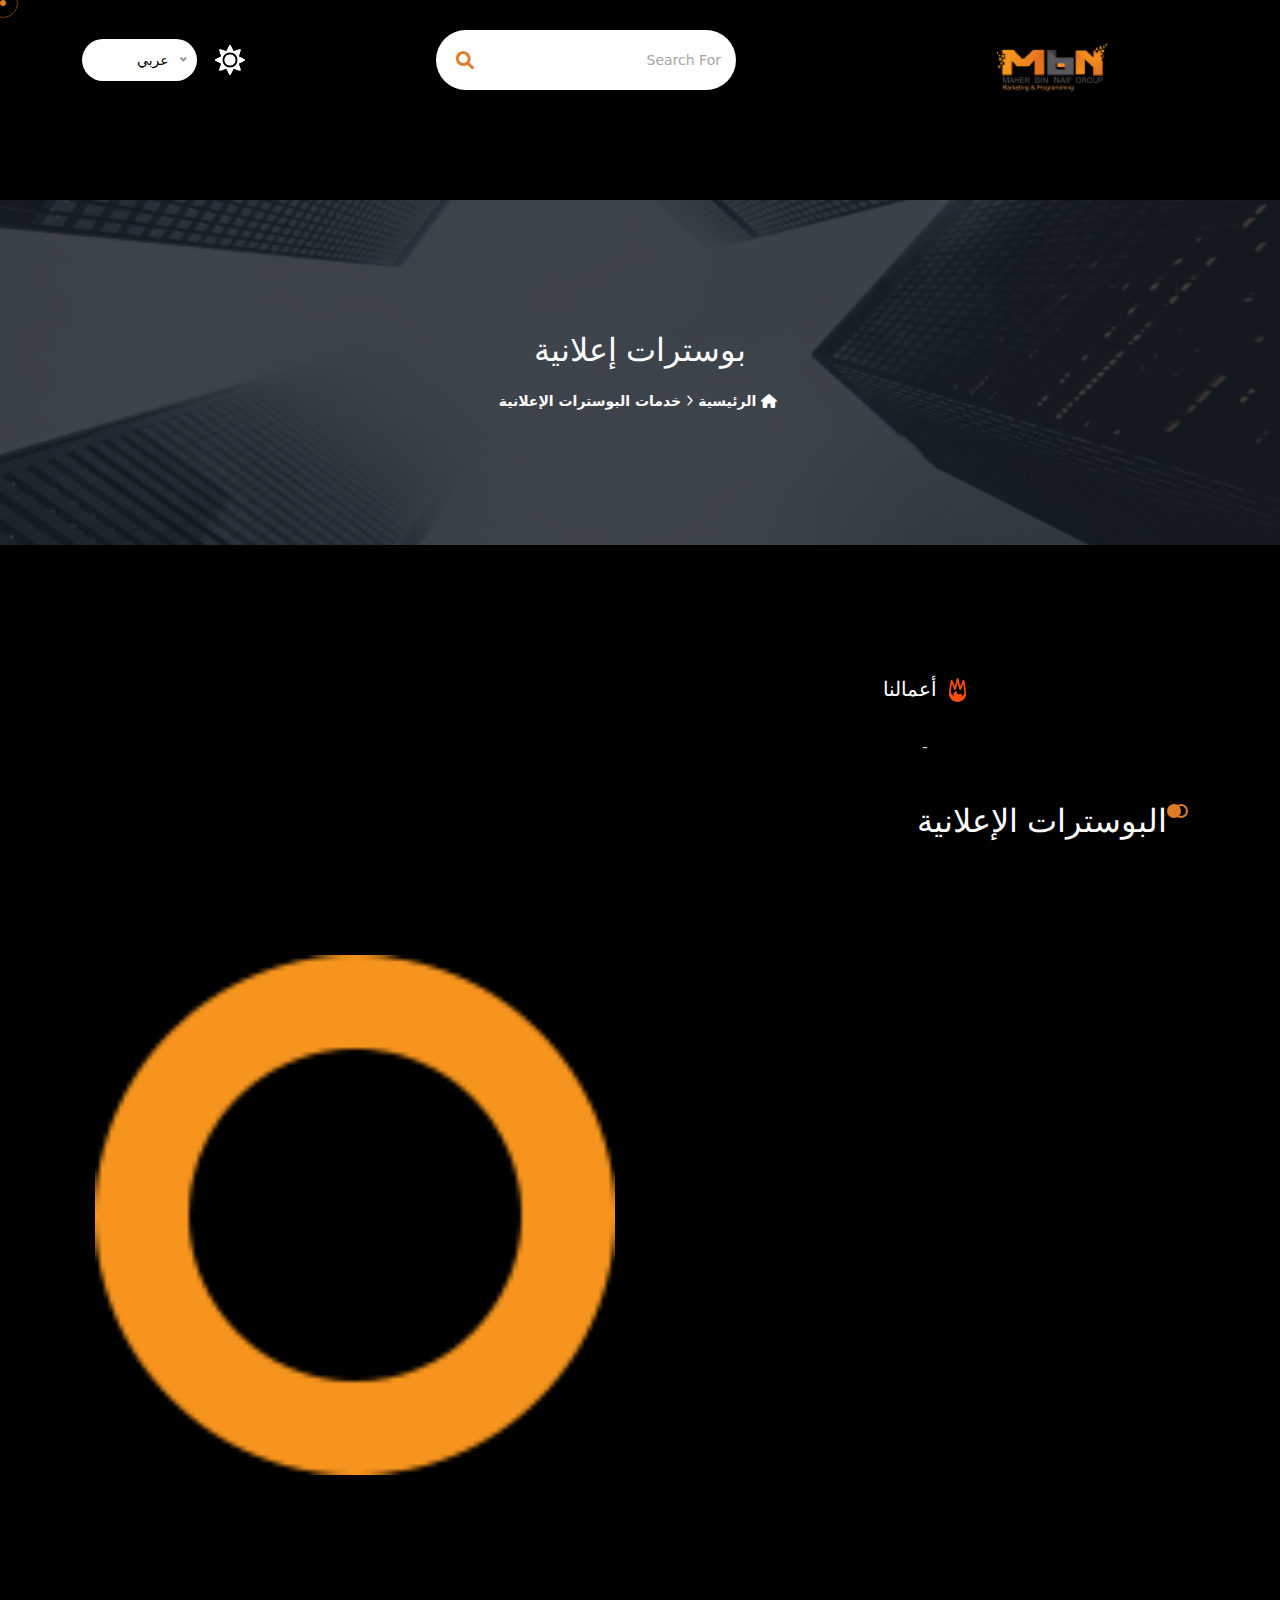
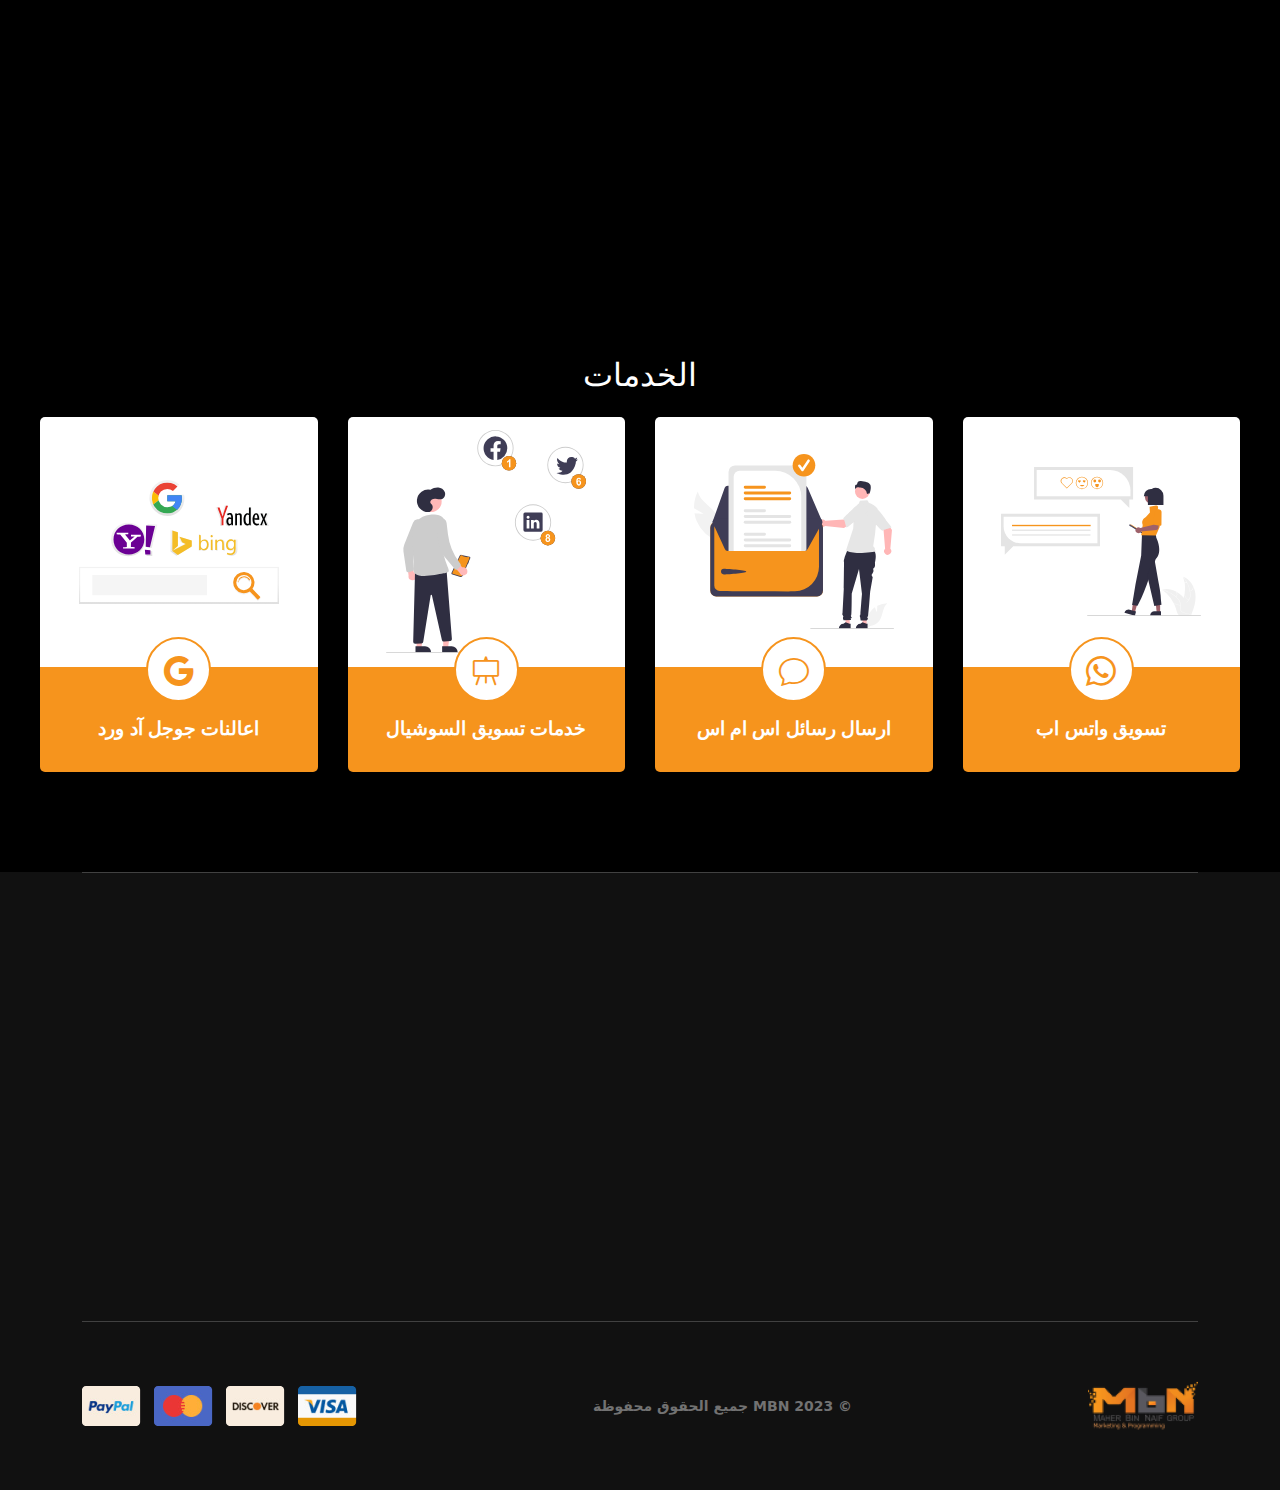
<file: poster.html>
<!DOCTYPE html>
<html lang="ar"></html>

<head>
    <meta charset="UTF-8">
    <meta http-equiv="X-UA-Compatible" content="IE=edge">
    <meta name="viewport" content="width=device-width, initial-scale=1.0">
    <title>MBN</title>
    <!-- Favicon img -->
    <link rel="shortcut icon" href="assets/images/favicon.png">
    <!-- Bootstarp min css -->
    <link rel="stylesheet" href="assets/css/bootstrap.min.css">
    <!-- All min css -->
    <link rel="stylesheet" href="assets/css/all.min.css">
    <!-- Swiper bundle min css -->
    <link rel="stylesheet" href="assets/css/swiper-bundle.min.css">
    <!-- Magnigic popup css -->
    <link rel="stylesheet" href="assets/css/magnific-popup.css">
    <!-- Animate css -->
    <link rel="stylesheet" href="assets/css/animate.css">
    <!-- Nice select css -->
    <link rel="stylesheet" href="assets/css/nice-select.css">
    <!-- Style css -->
    <link rel="stylesheet" href="assets/css/style.css">
    <style>
        body {
            direction: rtl;
             text-align: center;

        }
    </style>

   
   
    <!-- Links of CSS files -->
    
    
    <link rel="stylesheet" href="front/assets/css/uikit.min.css">
    <link rel="stylesheet" href="front/assets/css/animate.min.css">
    <link rel="stylesheet" href="front/assets/css/flaticon.css">
    <link rel="stylesheet" href="front/assets/css/owl.carousel.min.css">
    <link rel="stylesheet" href="front/assets/css/magnific-popup.min.css">
    <link rel="stylesheet" href="front/assets/css/odometer.min.css">
    <!-- <link rel="stylesheet" href="front/assets/css/stylee.css"> -->
    <link rel="stylesheet" href="front/assets/css/responsive.css">

    
</head>

<body>

        <!-- Header area start here -->
        <div class="top__header pt-30 pb-30">
            <div class="container">
                <div class="top__wrapper">
                    <a href="index.html" class="main__logo">
                        <img src="assets/images/logo/logo.png" alt="logo__image">
                    </a>
                    <div class="search__wrp">
                        <input placeholder="Search for" aria-label="Search">
                        <button><i class="fa-solid fa-search"></i></button>
                    </div>
                    <div class="account__wrap">
    
                        <img src="assets/images/mode/sun.png"  id="icon" alt="sun" style="flex: 1; text-align:right;">
                    
                        <div class="flag__wrap">
                            <!-- <div class="flag">
                                <img src="assets/images/flag/ksa-logo.png" alt="flag">
                            </div> -->
                            <select name="flag">
                                <option value="0">
                                    عربي
                                </option>
                               
                                <!-- <option value="1">
                                    En
                                </option> -->
                               
                            </select>
    
                           
                        </div>
                    </div>
                </div>
            </div>
        </div>
     
        <div class="loading">
            <span class="text-capitalize">L</span>
            <span>p</span>
            <span>c</span>
            <span>r</span>
            <span>e</span>
            <span>h</span>
            <span>a</span>
            <span>M</span>
        </div>
    
        <div id="preloader">
        </div>
        <!-- Preloader area end -->
    
        <!-- Mouse cursor area start here -->
        <div class="mouse-cursor cursor-outer"></div>
        <div class="mouse-cursor cursor-inner"></div>
        <!-- Mouse cursor area end here -->
    
        <main>
    
            <!-- Page banner area start here -->
            <section class="page-banner bg-image pt-130 pb-130" data-background="assets/images/banner/Container.png">
                <div class="container">
                    <h2 class="wow fadeInUp mb-15" data-wow-duration="1.1s" data-wow-delay=".1s">  بوسترات إعلانية  </h2>
                    <div class="breadcrumb-list wow fadeInUp" data-wow-duration="1.3s" data-wow-delay=".3s">
                        <a href="index.html" class="primary-hover"><i class="fa-solid fa-house me-1"></i> الرئيسية <i
                      class="fa-regular text-white fa-angle-right"></i></a>
                        <a href="art.html" class="primary-hover"> خدمات البوسترات الإعلانية<i
                                ></i></a>
                       
                    </div>
                </div>
            </section>
        
                                        </div>
                                    </div>
                                </div>
                            </div>
                        </div>
                    </div>
                    
            <section class="get-now-area pt-130 pb-130">
                <div class="container">
                    <div class="row align-items-center">
                        <div class="col-xl-6">
                            <h4 class="mb-30 wow fadeInUp" data-wow-delay=".1s"><img src="assets/images/icon/fire.svg"
                                    alt="icon">
                               <span class="primary-color"></span> أعمالنا</h4> -
                            <div class="section-header d-flex align-items-center wow fadeInUp" data-wow-delay=".2s">
                                <span class="title-icon mr-10"></span>
                                <h2> البوسترات الإعلانية</h2>
                            </div>
                            <div class="get-now__content">
                                <div class="get-info py-4 wow fadeInUp" data-wow-delay=".2s">
                                    <!-- <del>$99.00</del> <span>$49.00</span> -->
                                </div>
                                <p class="fw-600 wow fadeInUp" data-wow-delay=".3s">
                                      هي وسيلة تسويقية تُستخدم لنشر رسائل إعلانية معينة بطريقة بصرية وجذابة. تتمثل أهميتها في الشركات بعدة جوانب:

                                    جذب الانتباه: تعمل البوسترات على جذب الانتباه بفضل استخدام التصميمات الجذابة والألوان البارزة، مما يسهم في لفت نظر الجمهور المستهدف وجذبه للاهتمام بالرسالة الإعلانية.
                                    
                                    تعزيز الوعي بالعلامة التجارية: تساهم البوسترات في بناء الوعي بالعلامة التجارية عبر عرض الشعارات والعناصر الهوية البصرية للشركة. هذا يعزز الاعتراف بالعلامة التجارية ويعمق الصورة العامة للشركة في أذهان الجمهور.
                                    
                                    نشر المعلومات الهامة: تمكّن البوسترات الشركات من نشر معلومات محددة بشأن منتجاتها، خدماتها، عروضها الترويجية، أو أحداثها القادمة بطريقة سريعة وفعّالة.
                                    
                                    تعزيز المبيعات والترويج للعروض الخاصة: يمكن للبوسترات أن تسهم في زيادة المبيعات من خلال الترويج لعروض خاصة أو تخفيضات، وبالتالي تعزيز حركة المبيعات للشركة.
                                    
                                    كفاءة التكلفة: تُعتبر البوسترات وسيلة تسويقية بتكلفة منخفضة مقارنة بوسائل التسويق الأخرى مثل التلفزيون أو الإعلانات الرقمية، مما يساهم في تحقيق عوائد جيدة على الاستثمار.
                                    
                                    سهولة التوزيع والاستهداف: يمكن تعليق البوسترات في أماكن استراتيجية مثل المراكز التجارية، المتاجر، الجامعات، المدارس، والأماكن العامة الأخرى، مما يزيد من فرص رؤية الجمهور المستهدف لها.
                                    
                                    بشكل عام، تعد البوسترات الإعلانية أداة فعالة ومهمة في استراتيجيات التسويق للشركات، حيث تساهم في بناء العلامة التجارية، زيادة الوعي بالمنتجات أو الخدمات، وزيادة المبيعات بطريقة اقتصادية وفعالة.
                                    .. <br>
                                  </p>
                                <ul class="pt-30 pb-30 bor-bottom wow fadeInUp" data-wow-delay=".3s">
                                    <li>تنفيذ العمل</li>
                                    <li>صناعة الفكرة</li>
                                    <li>كتابة السيناريو</li>
                                </ul>
                                <div class="time-up d-flex flex-wrap align-items-center gap-5 mt-30 wow fadeInUp"
                                    data-wow-delay=".4s">
                                    <div class="info">
                                        <!-- <h4>الخدمات</h4> -->
                                        <span>الخدمات :</span>
                                    </div>
                                    <div class="d-flex gap-2 align-items-center">
                                        <div class="get-time">
                                            <!-- <h3 id="day">00</h3> -->
                                            <span> تسويق واتس اب</span> 
                                        </div>
    
                                        <div class="get-time">
                                    
                                            <div class="image">
                                                 <!-- <img src="assets/images/shop/1.png"alt="image">   -->
                                            </div> 
                                             <!-- <h3 id="hour">00</h3> -->
                                            <span> ارسال رسائل اس ام اس</span> 
                                        </div>
                                        <div class="get-time">
                                             <!-- <h3 id="min">00</h3> -->
                                             <!-- <img src="assets/images/shop/SVG.png" alt="image">  -->
                                            <span> خدمات تسويق السوشيال</span> 
                                     
                                        </div>
                                        <div class="get-time">
                                             <!-- <h3 id="sec">00</h3> -->
                                             
                                            <span> اعلانات جوجل آد ورد</span>
                                        </div>
                                    </div>
                                </div>
                            </div>
                        </div>
                        <div class="col-xl-6">
                            <div class="get-now__image mt-5 mt-xl-0">
                                <div class="get-bg-image">
                                    <img src="assets/images/shop/1.png" alt="image">
                                </div>
                                <!-- <div class="swiper get__slider">
                                    <div class="swiper-wrapper">
                                        <div class="swiper-slide">
                                            <div class="image">
                                                <img src="assets/images/shop/service2.jpg" alt="image">
                                            </div>
                                        </div>
                                        <div class="swiper-slide">
                                            <div class="image">
                                                <img src="assets/images/shop/service2.jpg" alt="image">
                                            </div>
                                        </div>
                                        <div class="swiper-slide">
                                            <div class="image">
                                                <img src="assets/images/shop/service2.jpg" alt="image">
                                            </div>
                                        </div>
                                        <div class="swiper-slide">
                                            <div class="image">
                                                <img src="assets/images/shop/service2.jpg" alt="image">
                                            </div>
                                        </div>
                                        <div class="swiper-slide">
                                            <div class="image">
                                                <img src="assets/images/shop/service2.jpg" alt="image">
                                            </div>
                                        </div>
                                        <div class="swiper-slide">
                                            <div class="image">
                                                <img src="assets/images/shop/service2.jpg" alt="image">
                                            </div>
                                        </div>
                                        <div class="swiper-slide">
                                            <div class="image">
                                                <img src="assets/images/shop/service2.jpg" alt="image">
                                            </div>
                                        </div>
                                    </div>
                                </div> -->
                                <!-- <button class="get-now-arry get-now__arry-left">
                                    <i class="fa-light fa-chevron-left"></i>
                                </button>
                                <button class="get-now-arry get-now__arry-right text-warning">
                                    <i class="fa-light fa-chevron-right"></i>
                                </button> -->
                            </div>
                        </div>
                    </div>
                </div>
            </section>

     <!-- Start Project Area -->
     <section class="uk-services uk-section dark-mode uk-dark">
        <div class="uk-container">
            <div class="uk-section-title section-title">
                <!-- <span>What we do</span> -->
                <h2>الخدمات
                </h2>
                <div class="bar"></div>
            </div>
    
            <div class="uk-grid uk-grid-match uk-grid-medium uk-child-width-1-4@m uk-child-width-1-2@s justify-content-center">
                <div class="item">
                    <div class="services-box">
                       <div class="services-img">
                        <img src="assets/img/chat.svg" alt="image">
                       </div>
    
                        <div class="content">
                            <div class="icon">
                               <i class="bi bi-whatsapp"></i>
                            </div>
                            <h3>تسويق واتس اب 
                            </h3>
                        </div>
    
                        <div class="hover-content">
                            <div class="d-table">
                                <div class="d-table-cell">
                                    <div class="inner">
                                        <div class="icon">
                                           <i class="bi bi-whatsapp"></i>
                                        </div>
                                        <h3>تسويق واتس اب </h3>
                                        <p>في ظل التطور الملحوظ في برنامج المراسلات الشهير واتساب اثبتت الدراسات بان برنامج واتساب من البرامج التي يهتم لها العمي ب
                                            الرسائل ولذلك قمنا بربط اعلانتنا ببرنامج واتساب لسهولة وظمان الوصول للرسائل بشكل ايجابي
                                            وخدمة المنشآت والخدمات المعلنة بإرسالها ألكبر عدد يصل إلى اكثر من 000.000.1 مليون مستخدم .</p>
                                        <a href="#" class="details-btn"><i class="flaticon-right"></i></a>
                                    </div>
                                </div>
                            </div>
                        </div>
                    </div>
                </div>
    
                <div class="item">
                    <div class="services-box">
                        <div class="services-img">
                            <img src="assets/img/message.svg" alt="image">
                           </div>
    
                        <div class="content">
                            <div class="icon">
                               <i class="bi bi-chat"></i>
                            </div>
                            <h3>ارسال رسائل اس ام اس </h3>
                        </div>
    
                        <div class="hover-content">
                            <div class="d-table">
                                <div class="d-table-cell">
                                    <div class="inner">
                                        <div class="icon">
                                           <i class="bi bi-chat"></i>
                                        </div>
                                        <h3>ارسال رسائل اس ام اس </h3>
                                        <p>نقوم بإرسال خدمات ونشاط العميل للعملاء كرسالة اس ام اس بشكل عشوائي او بحسب الفئات المستهدفة
                                            من قبل العميل</p>
                                        <a href="#" class="details-btn"><i class="flaticon-right"></i></a>
                                    </div>
                                </div>
                            </div>
                        </div>
                    </div>
                </div>
                <div class="item">
                    <div class="services-box">
                        <div class="services-img">
                            <img src="assets/img/social.svg" alt="image">
                           </div>
    
                        <div class="content">
                            <div class="icon">
                                <i class="bi bi-easel"></i>
                            </div>
                            <h3>خدمات تسويق السوشيال </h3>
                        </div>
    
                        <div class="hover-content">
                            <div class="d-table">
                                <div class="d-table-cell">
                                    <div class="inner">
                                        <div class="icon">
                                            <i class="bi bi-easel"></i>
                                        </div>
                                        <h3>خدمات تسويق السوشيال </h3>
                                        <p>نقدم خدمات تسويق السوشيال ميديا بعد دراسة دقيقة للنشاط واستهداف الحسابات التي يكون مرتاديها من مهتمين هذا النشاط
                                            كما اننا نقوم بنشر اعلانك في السوشيال ميديا : إعالن مدفوع يظهر بحسب المنطقة او المدينة التي تختارها </p>
                                        <a href="#" class="details-btn"><i class="flaticon-right"></i></a>
                                    </div>
                                </div>
                            </div>
                        </div>
                    </div>
                </div>
                <div class="item">
                    <div class="services-box">
                        <div class="services-img">
                            <img src="assets/img/google.svg" alt="image">
                           </div>
    
                        <div class="content">
                            <div class="icon">
                                <i class="bi bi-google"></i>
                            </div>
                            <h3>اعالنات جوجل آد ورد</h3>
                        </div>
    
                        <div class="hover-content">
                            <div class="d-table">
                                <div class="d-table-cell">
                                    <div class="inner">
                                        <div class="icon">
                                            <i class="bi bi-google"></i>
                                        </div>
                                        <h3>اعالنات جوجل آد ورد</h3>
                                        <p>تقدم مجموعة جوجل العالمية خدمات اعلانات جوجل اد وورد للاعلانات على محركات البحث بحيث يحتل اسم نشاطك المرتبة الأولي في المحركات
                                            بحسب الكلمات التي يتم اختيارها من قبل العميل كما ان اننا نقوم ايضا بعرض اعلان العميل على اعلانات يوتيوب .</p>
                                        <a href="#" class="details-btn"><i class="flaticon-right"></i></a>
                                    </div>
                                </div>
                            </div>
                        </div>
                    </div>
                </div>
    
            </div>
        </div>
    </section>

</main>

  <!-- Footer area start here -->
    <footer class="footer-area bg-image">
        <div class="container">
            <div class="footer__wrp pt-65 pb-65 bor-top bor-bottom">
                <div class="row g-4">
                    <div class="col-xl-3 col-lg-6 col-md-6 wow fadeInUp" data-wow-duration="1.1s" data-wow-delay=".1s">
                        <div class="footer__item">
                            <h4 class="footer-title">خدماتنا</h4>
                            <ul>
                                <li><a href="motion.html"><span></span>موشن_جرافيك</a></li>
                                <li><a href="web.html"><span></span>تصميم مواقع</a></li>
                                <li><a href="marketing.html"><span></span>تسويق ومشاهير</a></li>
                                <li><a href="art.html"><span></span>خدمات الانتاج الفني</a></li>
                                <li><a href="poster.html"><span></span> تصميم بوسترات إعلانية</a></li>
                                <li><a href="product.html"><span></span>تصوير منتجات</a></li>
                                <li><a href="technique.html"><span></span> دراسة المشاريع التقنية</a></li>
                                
                                <li><a href="fastCart.html"><span></span>  فاست كارت</a></li>
                                <li><a href="management.html"><span></span> إدارة سوشيال ميديا</a></li>
                            </ul>
                        </div>
                    </div>
                    <div class="col-xl-3 col-lg-6 col-md-6 wow fadeInUp" data-wow-duration="1.2s" data-wow-delay=".2s">
                        <div class="footer__item">
                            <h4 class="footer-title">روابط مفيدة</h4>
                            <ul>
                                <li><a href="index.html"><span></span>الرئيسية</a></li>
                                <li><a href="index.html"><span></span> خدماتنا</a></li>
                                <li><a href="index.html"><span></span>اعمالنا</a></li>
                                <li><a href="index.html"><span></span>عملائنا </a></li>
                                <li><a href="contact.html"><span></span> تواصل معنا </a></li>
                            </ul>
                        </div>
                    </div>
                    <div class="col-xl-3 col-lg-6 col-md-6 wow fadeInUp" data-wow-duration="1.3s" data-wow-delay=".3s">
                        <div class="footer__item">
                            <h4 class="footer-title">تواصل معانا</h4>
                            <ul>
                                <li><a href="contact.html"><span></span>بوابة المساعدة</a></li>
                                <li><a href="contact.html"><span></span>اتصل بنا  </a></li>
                                
                               
                            </ul>
                        </div>
                    </div>
                    <div class="col-xl-3 col-lg-6 col-md-6 wow fadeInUp" data-wow-duration="1.4s" data-wow-delay=".4s">
                        <div class="footer__item newsletter">
                            <h4 class="footer-title">اخر الاخبار </h4>
                            <div class="subscribe">
                                <input type="email" placeholder="الرجاء ادخال البريد الالكتروني ">
                                <button><i class="fa-solid fa-paper-plane"></i></button>
                            </div>
                           <div class="social-icon mt-40">
                                <a href="https://www.tiktok.com/@mbn_cp?_t=8figzcxh02d&_r=1"><i class="fa-brands fa-tiktok"></i></a>
                                <a href="https://x.com/i/flow/login?redirect_after_login=%2Fmbn_cp"><i class="fa-brands fa-twitter"></i></a>
                                <a href="https://www.linkedin.com/company/maher-bin-naif-gruop"><i class="fa-brands fa-linkedin-in"></i></a>
                                <a href="https://www.instagram.com/mbn_cp/?igshid=MzRlODBiNWFlZA%3D%3D"><i class="fa-brands fa-instagram"></i></a>
                                <a href="https://www.snapchat.com/add/mbn_cp?share_id=O0udupOfi8U&locale=ar-SA"> <i class="fa-brands fa-snapchat"></i></a>

                            </div>
                        </div>
                    </div>
                </div>
            </div>
        <div class="footer__copy-text pt-50 pb-50">
            <a href="index.html" class="logo d-block">
                <img src="assets/images/logo/logo.png" alt="logo">
            </a>
            <p>&copy;  2023 <a href="#0" class="primary-hover">MBN</a> جميع الحقوق محفوظة</p>
            <a href="#0" class="payment d-block image">
                <img src="assets/images/icon/payment.png" alt="icon">
            </a>
        </div>
       
    </div>
</footer>
<!-- Footer area end here -->

<!-- Back to top area start here -->
<div class="scroll-up">
    <svg class="scroll-circle svg-content" width="100%" height="100%" viewBox="-1 -1 102 102">
        <path d="M50,1 a49,49 0 0,1 0,98 a49,49 0 0,1 0,-98" />
    </svg>
</div>
<!-- Back to top area end here -->
<script>
    var icon =document.getElementById("icon")
    icon.onclick =function(){
        document.body.classList.toggle("light-them");
        if(document.body.classList.contains("light-them")){

            icon.src  ="assets/images/mode/moon.png";

        }else{
            icon.src = "assets/images/mode/sun.png";
        }

    }


</script>
<!-- Jquery 3. 7. 1 Min Js -->
<script src="assets/js/jquery-3.7.1.min.js"></script>
<!-- Bootstrap min Js -->
<script src="assets/js/bootstrap.min.js"></script>
<!-- Swiper bundle min Js -->
<script src="assets/js/swiper-bundle.min.js"></script>
<!-- Counterup min Js -->
<script src="assets/js/jquery.counterup.min.js"></script>
<!-- Wow min Js -->
<script src="assets/js/wow.min.js"></script>
<!-- Magnific popup min Js -->
<script src="assets/js/magnific-popup.min.js"></script>
<!-- Nice select min Js -->
<script src="assets/js/nice-select.min.js"></script>
<!-- Pace min Js -->
<script src="assets/js/pace.min.js"></script>
<!-- Isotope pkgd min Js -->
<script src="assets/js/isotope.pkgd.min.js"></script>
<!-- Waypoints Js -->
<script src="assets/js/jquery.waypoints.js"></script>
<!-- Script Js -->
<script src="assets/js/script.js"></script>


    <!-- End Project Area -->
    <script src="front/assets/js/jquery.min.js"></script>
    <script src="front/assets/js/uikit.min.js"></script>
    <script src="front/assets/js/uikit-icons.min.js"></script>
    <script src="front/assets/js/job-request.js"></script>
    <script src="front/assets/js/owl.carousel.min.js"></script>
    <script src="front/assets/js/magnific-popup.min.js"></script>
    <script src="front/assets/js/appear.min.js"></script>
    <script src="front/assets/js/odometer.min.js"></script>
    <script src="front/assets/js/lax.js"></script>
    <script src="front/assets/js/isotope.pkgd.min.js"></script>
    <script src="front/assets/js/active.js"></script> 
    
    
    </body>
    </html>
</file>
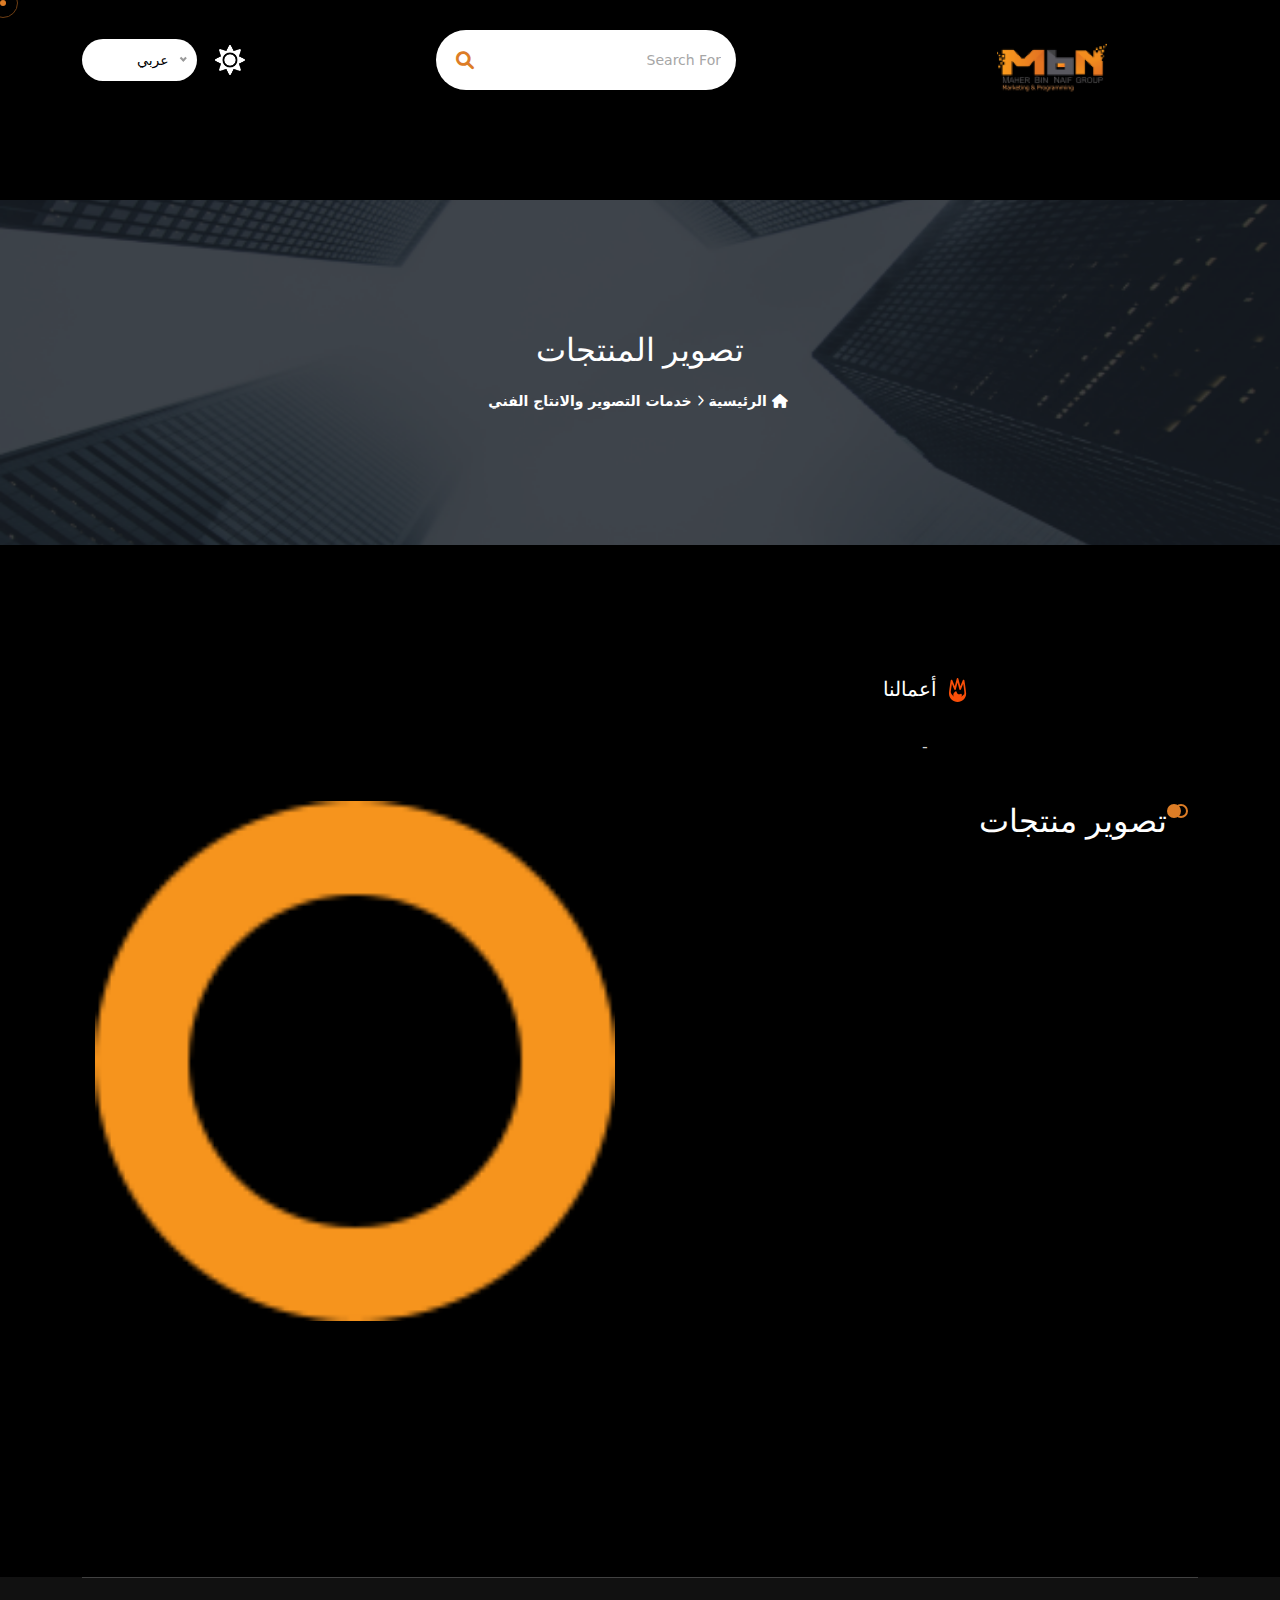
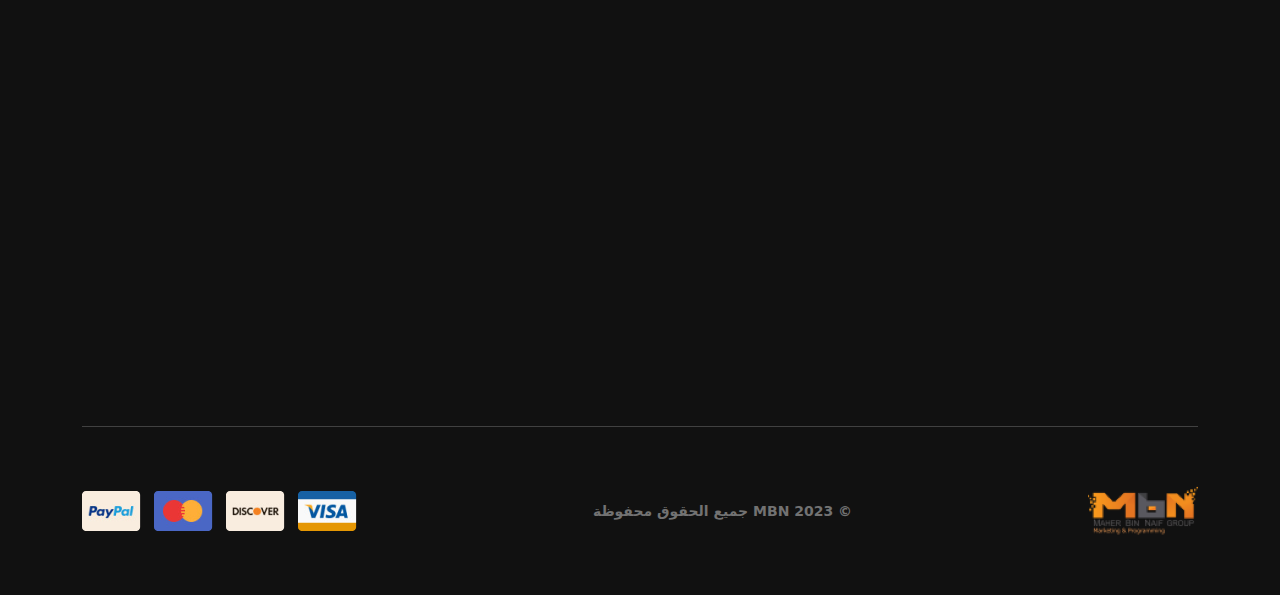
<file: product.html>
<!DOCTYPE html>
<html lang="ar"></html>

<head>
    <meta charset="UTF-8">
    <meta http-equiv="X-UA-Compatible" content="IE=edge">
    <meta name="viewport" content="width=device-width, initial-scale=1.0">
    <title>MBN</title>
    <!-- Favicon img -->
    <link rel="shortcut icon" href="assets/images/favicon.png">
    <!-- Bootstarp min css -->
    <link rel="stylesheet" href="assets/css/bootstrap.min.css">
    <!-- All min css -->
    <link rel="stylesheet" href="assets/css/all.min.css">
    <!-- Swiper bundle min css -->
    <link rel="stylesheet" href="assets/css/swiper-bundle.min.css">
    <!-- Magnigic popup css -->
    <link rel="stylesheet" href="assets/css/magnific-popup.css">
    <!-- Animate css -->
    <link rel="stylesheet" href="assets/css/animate.css">
    <!-- Nice select css -->
    <link rel="stylesheet" href="assets/css/nice-select.css">
    <!-- Style css -->
    <link rel="stylesheet" href="assets/css/style.css">
    <style>
        body {
            direction: rtl;
             text-align: center;

        }
    </style>

   
   
    <!-- Links of CSS files -->
    
    
    <link rel="stylesheet" href="front/assets/css/uikit.min.css">
    <link rel="stylesheet" href="front/assets/css/animate.min.css">
    <link rel="stylesheet" href="front/assets/css/flaticon.css">
    <link rel="stylesheet" href="front/assets/css/owl.carousel.min.css">
    <link rel="stylesheet" href="front/assets/css/magnific-popup.min.css">
    <link rel="stylesheet" href="front/assets/css/odometer.min.css">
    
    <link rel="stylesheet" href="front/assets/css/responsive.css">

    
</head>

<body>

        <!-- Header area start here -->
        <div class="top__header pt-30 pb-30">
            <div class="container">
                <div class="top__wrapper">
                    <a href="index.html" class="main__logo">
                        <img src="assets/images/logo/logo.png" alt="logo__image">
                    </a>
                    <div class="search__wrp">
                        <input placeholder="Search for" aria-label="Search">
                        <button><i class="fa-solid fa-search"></i></button>
                    </div>
                    <div class="account__wrap">
    
                        <img src="assets/images/mode/sun.png"  id="icon" alt="sun" style="flex: 1; text-align:right;">
                    
                        <div class="flag__wrap">
                            <!-- <div class="flag">
                                <img src="assets/images/flag/ksa-logo.png" alt="flag">
                            </div> -->
                            <select name="flag">
                                <option value="0">
                                    عربي
                                </option>
                               
                                <!-- <option value="1">
                                    En
                                </option> -->
                               
                            </select>
    
                           
                        </div>
                    </div>
                </div>
            </div>
        </div>
     
        <div class="loading">
            <span class="text-capitalize">L</span>
            <span>p</span>
            <span>c</span>
            <span>r</span>
            <span>e</span>
            <span>h</span>
            <span>a</span>
            <span>M</span>
        </div>
    
        <div id="preloader">
        </div>
        <!-- Preloader area end -->
    
        <!-- Mouse cursor area start here -->
        <div class="mouse-cursor cursor-outer"></div>
        <div class="mouse-cursor cursor-inner"></div>
        <!-- Mouse cursor area end here -->
    
        <main>
    
            <!-- Page banner area start here -->
            <section class="page-banner bg-image pt-130 pb-130" data-background="assets/images/banner/Container.png">
                <div class="container">
                    <h2 class="wow fadeInUp mb-15" data-wow-duration="1.1s" data-wow-delay=".1s">  تصوير المنتجات </h2>
                    <div class="breadcrumb-list wow fadeInUp" data-wow-duration="1.3s" data-wow-delay=".3s">
                        <a href="index.html" class="primary-hover"><i class="fa-solid fa-house me-1"></i> الرئيسية <i
                      class="fa-regular text-white fa-angle-right"></i></a>
                        <a href="art.html" class="primary-hover"> خدمات التصوير والانتاج الفني <i
                                ></i></a>
                       
                    </div>
                </div>
            </section>
        
                                        </div>
                                    </div>
                                </div>
                            </div>
                        </div>
                    </div>
                    
            <section class="get-now-area pt-130 pb-130">
                <div class="container">
                    <div class="row align-items-center">
                        <div class="col-xl-6">
                            <h4 class="mb-30 wow fadeInUp" data-wow-delay=".1s"><img src="assets/images/icon/fire.svg"
                                    alt="icon">
                               <span class="primary-color"></span> أعمالنا</h4> -
                            <div class="section-header d-flex align-items-center wow fadeInUp" data-wow-delay=".2s">
                                <span class="title-icon mr-10"></span>
                                <h2> تصوير منتجات</h2>
                            </div>
                            <div class="get-now__content">
                                <div class="get-info py-4 wow fadeInUp" data-wow-delay=".2s">
                                    <!-- <del>$99.00</del> <span>$49.00</span> -->
                                </div>
                                <p class="fw-600 wow fadeInUp" data-wow-delay=".3s">
                                    تصوير المنتجات هو عملية تصوير تستخدم لتصوير العناصر المختلفة التي يتم تسويقها أو بيعها، سواء كانت منتجات استهلاكية أو صناعية. تهدف عملية تصوير المنتجات إلى عرض المنتجات بشكل متقن وجذاب، مما يسهل على العملاء فهم مزاياها واتخاذ القرار بالشراء.

                                    يتطلب تصوير المنتجات مهارات فنية وتقنية متخصصة، بما في ذلك الإضاءة السليمة، وترتيب المنتجات بشكل جذاب، واستخدام التقنيات المناسبة لتحقيق صور عالية الجودة. كما يمكن أن يشمل تصوير المنتجات استخدام الخلفيات المناسبة وتقديم اللمسات النهائية للصور باستخدام برامج التعديل الرقمي.
                                    
                                    تصوير المنتجات يتم استخدامه في العديد من الصناعات مثل التجارة الإلكترونية، والإعلان، وتسويق المنتجات، ويعتبر أحد العوامل الرئيسية لجذب الانتباه وزيادة المبيعات.                                    .. <br>
                                  </p>
                                <ul class="pt-30 pb-30 bor-bottom wow fadeInUp" data-wow-delay=".3s">
                                    <li>تنفيذ العمل</li>
                                    <li>صناعة الفكرة</li>
                                    <li>كتابة السيناريو</li>
                                </ul>
                                <div class="time-up d-flex flex-wrap align-items-center gap-5 mt-30 wow fadeInUp"
                                    data-wow-delay=".4s">
                                    <div class="info">
                                        <!-- <h4>الخدمات</h4> -->
                                        <span>الخدمات :</span>
                                    </div>
                                    <div class="d-flex gap-2 align-items-center">
                                        <div class="get-time">
                                            <!-- <h3 id="day">00</h3> -->
                                            <span>   تصوير موشن غرافيك</span> 
                                        </div>
    
                                        <div class="get-time">
                                             <!-- <h3 id="min">00</h3> -->
                                             <!-- <img src="assets/images/shop/SVG.png" alt="image">  -->
                                            <span> تصوير الفيديو</span> 
                                     
                                        </div>
                                        <div class="get-time">
                                             <!-- <h3 id="sec">00</h3> -->
                                             
                                            <span>التصوير الفوتوغرافي</span>
                                        </div>
                                    </div>
                                </div>
                            </div>
                        </div>
                        <div class="col-xl-6">
                            <div class="get-now__image mt-5 mt-xl-0">
                                <div class="get-bg-image">
                                    <img src="assets/images/shop/1.png" alt="image">
                                </div>
                                <!-- <div class="swiper get__slider">
                                    <div class="swiper-wrapper">
                                        <div class="swiper-slide">
                                            <div class="image">
                                                <img src="assets/images/shop/service2.jpg" alt="image">
                                            </div>
                                        </div>
                                        <div class="swiper-slide">
                                            <div class="image">
                                                <img src="assets/images/shop/service2.jpg" alt="image">
                                            </div>
                                        </div>
                                        <div class="swiper-slide">
                                            <div class="image">
                                                <img src="assets/images/shop/service2.jpg" alt="image">
                                            </div>
                                        </div>
                                        <div class="swiper-slide">
                                            <div class="image">
                                                <img src="assets/images/shop/service2.jpg" alt="image">
                                            </div>
                                        </div>
                                        <div class="swiper-slide">
                                            <div class="image">
                                                <img src="assets/images/shop/service2.jpg" alt="image">
                                            </div>
                                        </div>
                                        <div class="swiper-slide">
                                            <div class="image">
                                                <img src="assets/images/shop/service2.jpg" alt="image">
                                            </div>
                                        </div>
                                        <div class="swiper-slide">
                                            <div class="image">
                                                <img src="assets/images/shop/service2.jpg" alt="image">
                                            </div>
                                        </div>
                                    </div>
                                </div> -->
                                <!-- <button class="get-now-arry get-now__arry-left">
                                    <i class="fa-light fa-chevron-left"></i>
                                </button>
                                <button class="get-now-arry get-now__arry-right text-warning">
                                    <i class="fa-light fa-chevron-right"></i>
                                </button> -->
                            </div>
                        </div>
                    </div>
                </div>
            </section>

     <!-- Start Project Area -->
   
    <!-- End Project Area -->

    <div class="separate dark-mode uk-dark">
        <div class="br-line"></div>
    </div>

   

</main>

  <!-- Footer area start here -->
    <footer class="footer-area bg-image">
        <div class="container">
            <div class="footer__wrp pt-65 pb-65 bor-top bor-bottom">
                <div class="row g-4">
                    <div class="col-xl-3 col-lg-6 col-md-6 wow fadeInUp" data-wow-duration="1.1s" data-wow-delay=".1s">
                        <div class="footer__item">
                            <h4 class="footer-title">خدماتنا</h4>
                            <ul>
                                <li><a href="motion.html"><span></span>موشن_جرافيك</a></li>
                                <li><a href="web.html"><span></span>تصميم مواقع</a></li>
                                <li><a href="marketing.html"><span></span>تسويق ومشاهير</a></li>
                                <li><a href="art.html"><span></span>خدمات الانتاج الفني</a></li>
                                <li><a href="poster.html"><span></span> تصميم بوسترات إعلانية</a></li>
                                <li><a href="product.html"><span></span>تصوير منتجات</a></li>
                                <li><a href="technique.html"><span></span> دراسة المشاريع التقنية</a></li>
                                
                                <li><a href="fastCart.html"><span></span>  فاست كارت</a></li>
                                <li><a href="management.html"><span></span> إدارة سوشيال ميديا</a></li>
                            </ul>
                        </div>
                    </div>
                    <div class="col-xl-3 col-lg-6 col-md-6 wow fadeInUp" data-wow-duration="1.2s" data-wow-delay=".2s">
                        <div class="footer__item">
                            <h4 class="footer-title">روابط مفيدة</h4>
                            <ul>
                                <li><a href="index.html"><span></span>الرئيسية</a></li>
                                <li><a href="index.html"><span></span> خدماتنا</a></li>
                                <li><a href="index.html"><span></span>اعمالنا</a></li>
                                <li><a href="index.html"><span></span>عملائنا </a></li>
                                <li><a href="contact.html"><span></span> تواصل معنا </a></li>
                            </ul>
                        </div>
                    </div>
                    <div class="col-xl-3 col-lg-6 col-md-6 wow fadeInUp" data-wow-duration="1.3s" data-wow-delay=".3s">
                        <div class="footer__item">
                            <h4 class="footer-title">تواصل معانا</h4>
                            <ul>
                                <li><a href="contact.html"><span></span>بوابة المساعدة</a></li>
                                <li><a href="contact.html"><span></span>اتصل بنا  </a></li>
                                
                               
                            </ul>
                        </div>
                    </div>
                    <div class="col-xl-3 col-lg-6 col-md-6 wow fadeInUp" data-wow-duration="1.4s" data-wow-delay=".4s">
                        <div class="footer__item newsletter">
                            <h4 class="footer-title">اخر الاخبار </h4>
                            <div class="subscribe">
                                <input type="email" placeholder="الرجاء ادخال البريد الالكتروني ">
                                <button><i class="fa-solid fa-paper-plane"></i></button>
                            </div>
                           <div class="social-icon mt-40">
                                <a href="https://www.tiktok.com/@mbn_cp?_t=8figzcxh02d&_r=1"><i class="fa-brands fa-tiktok"></i></a>
                                <a href="https://x.com/i/flow/login?redirect_after_login=%2Fmbn_cp"><i class="fa-brands fa-twitter"></i></a>
                                <a href="https://www.linkedin.com/company/maher-bin-naif-gruop"><i class="fa-brands fa-linkedin-in"></i></a>
                                <a href="https://www.instagram.com/mbn_cp/?igshid=MzRlODBiNWFlZA%3D%3D"><i class="fa-brands fa-instagram"></i></a>
                                <a href="https://www.snapchat.com/add/mbn_cp?share_id=O0udupOfi8U&locale=ar-SA"> <i class="fa-brands fa-snapchat"></i></a>

                            </div>
                        </div>
                    </div>
                </div>
            </div>
        <div class="footer__copy-text pt-50 pb-50">
            <a href="index.html" class="logo d-block">
                <img src="assets/images/logo/logo.png" alt="logo">
            </a>
            <p>&copy;  2023 <a href="#0" class="primary-hover">MBN</a> جميع الحقوق محفوظة</p>
            <a href="#0" class="payment d-block image">
                <img src="assets/images/icon/payment.png" alt="icon">
            </a>
        </div>
       
    </div>
</footer>
<!-- Footer area end here -->

<!-- Back to top area start here -->
<div class="scroll-up">
    <svg class="scroll-circle svg-content" width="100%" height="100%" viewBox="-1 -1 102 102">
        <path d="M50,1 a49,49 0 0,1 0,98 a49,49 0 0,1 0,-98" />
    </svg>
</div>
<!-- Back to top area end here -->
<script>
    var icon =document.getElementById("icon")
    icon.onclick =function(){
        document.body.classList.toggle("light-them");
        if(document.body.classList.contains("light-them")){

            icon.src  ="assets/images/mode/moon.png";

        }else{
            icon.src = "assets/images/mode/sun.png";
        }

    }


</script>
<!-- Jquery 3. 7. 1 Min Js -->
<script src="assets/js/jquery-3.7.1.min.js"></script>
<!-- Bootstrap min Js -->
<script src="assets/js/bootstrap.min.js"></script>
<!-- Swiper bundle min Js -->
<script src="assets/js/swiper-bundle.min.js"></script>
<!-- Counterup min Js -->
<script src="assets/js/jquery.counterup.min.js"></script>
<!-- Wow min Js -->
<script src="assets/js/wow.min.js"></script>
<!-- Magnific popup min Js -->
<script src="assets/js/magnific-popup.min.js"></script>
<!-- Nice select min Js -->
<script src="assets/js/nice-select.min.js"></script>
<!-- Pace min Js -->
<script src="assets/js/pace.min.js"></script>
<!-- Isotope pkgd min Js -->
<script src="assets/js/isotope.pkgd.min.js"></script>
<!-- Waypoints Js -->
<script src="assets/js/jquery.waypoints.js"></script>
<!-- Script Js -->
<script src="assets/js/script.js"></script>



    <!-- End Project Area -->
    <script src="front/assets/js/jquery.min.js"></script>
    <script src="front/assets/js/uikit.min.js"></script>
    <script src="front/assets/js/uikit-icons.min.js"></script>
    <script src="front/assets/js/job-request.js"></script>
    <script src="front/assets/js/owl.carousel.min.js"></script>
    <script src="front/assets/js/magnific-popup.min.js"></script>
    <script src="front/assets/js/appear.min.js"></script>
    <script src="front/assets/js/odometer.min.js"></script>
    <script src="front/assets/js/lax.js"></script>
    <script src="front/assets/js/isotope.pkgd.min.js"></script>
    <script src="front/assets/js/active.js"></script> 
    
    
    </body>
    </html>
</file>
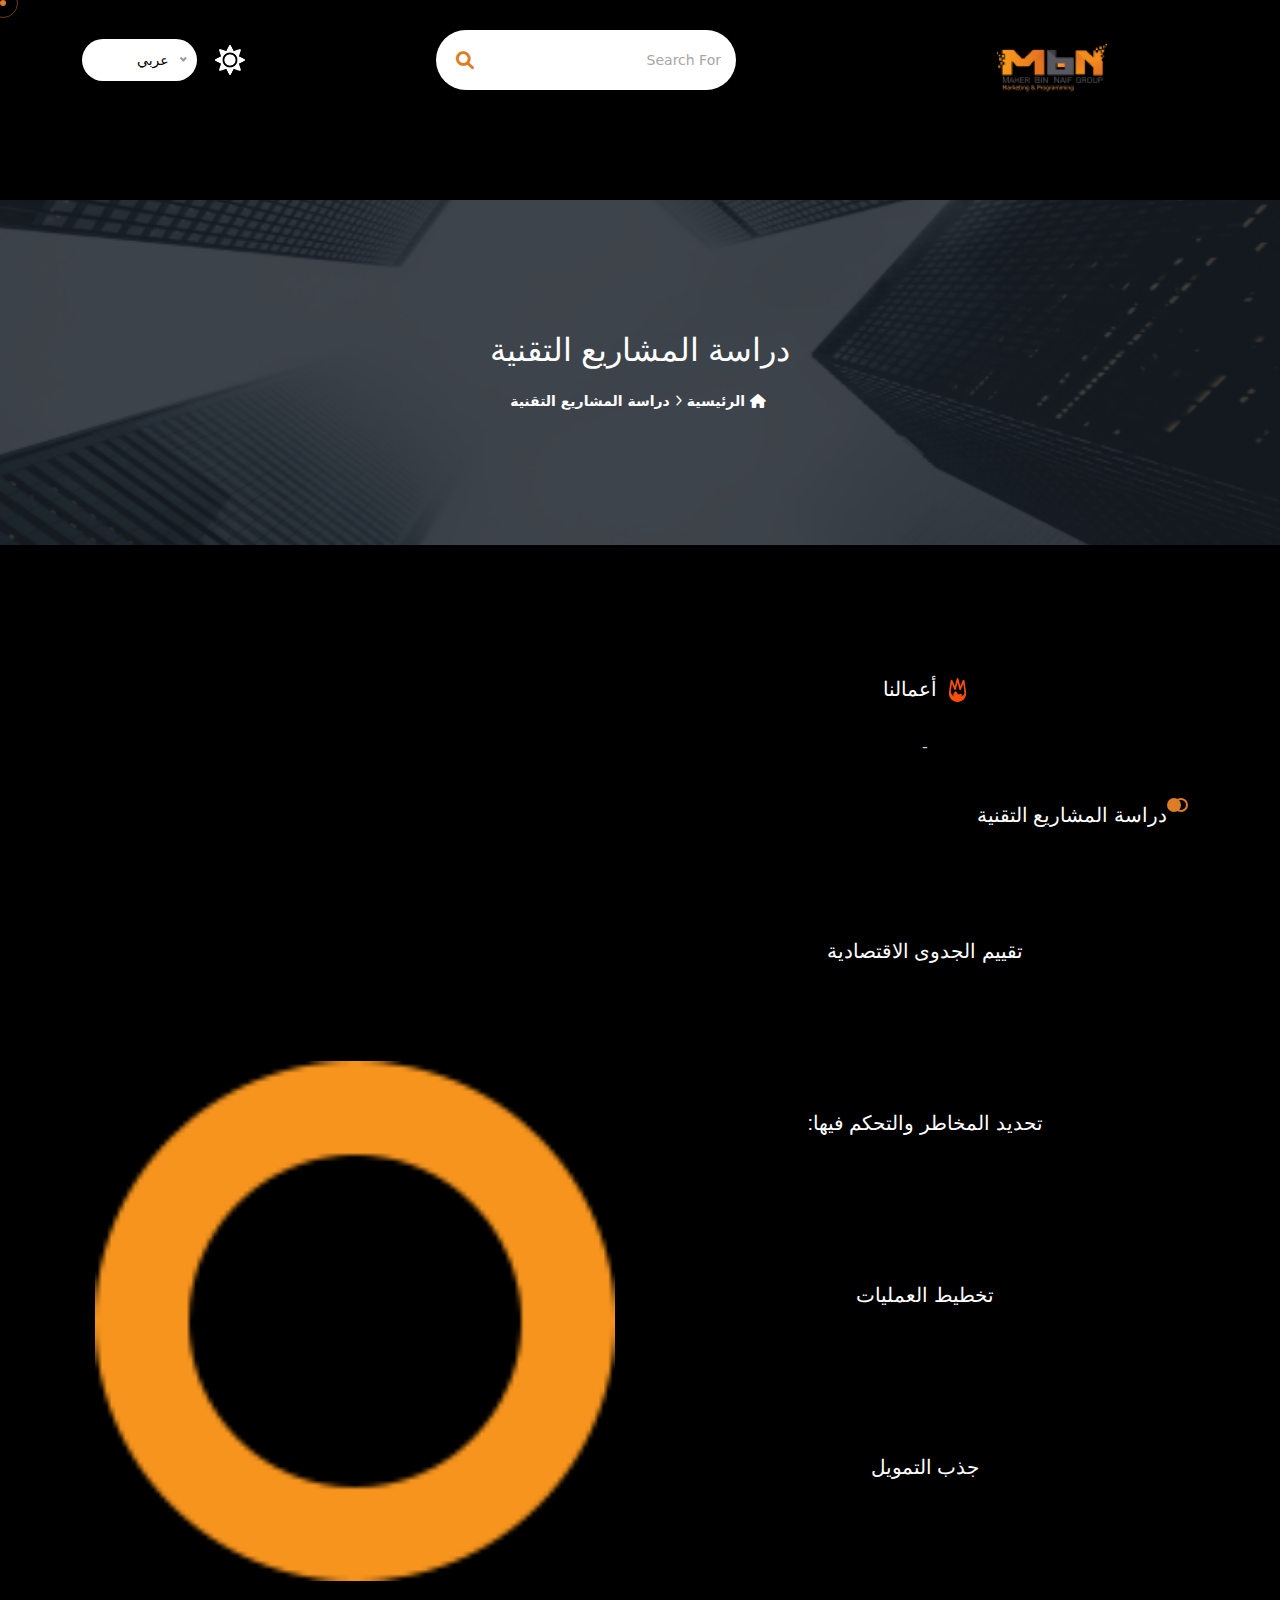
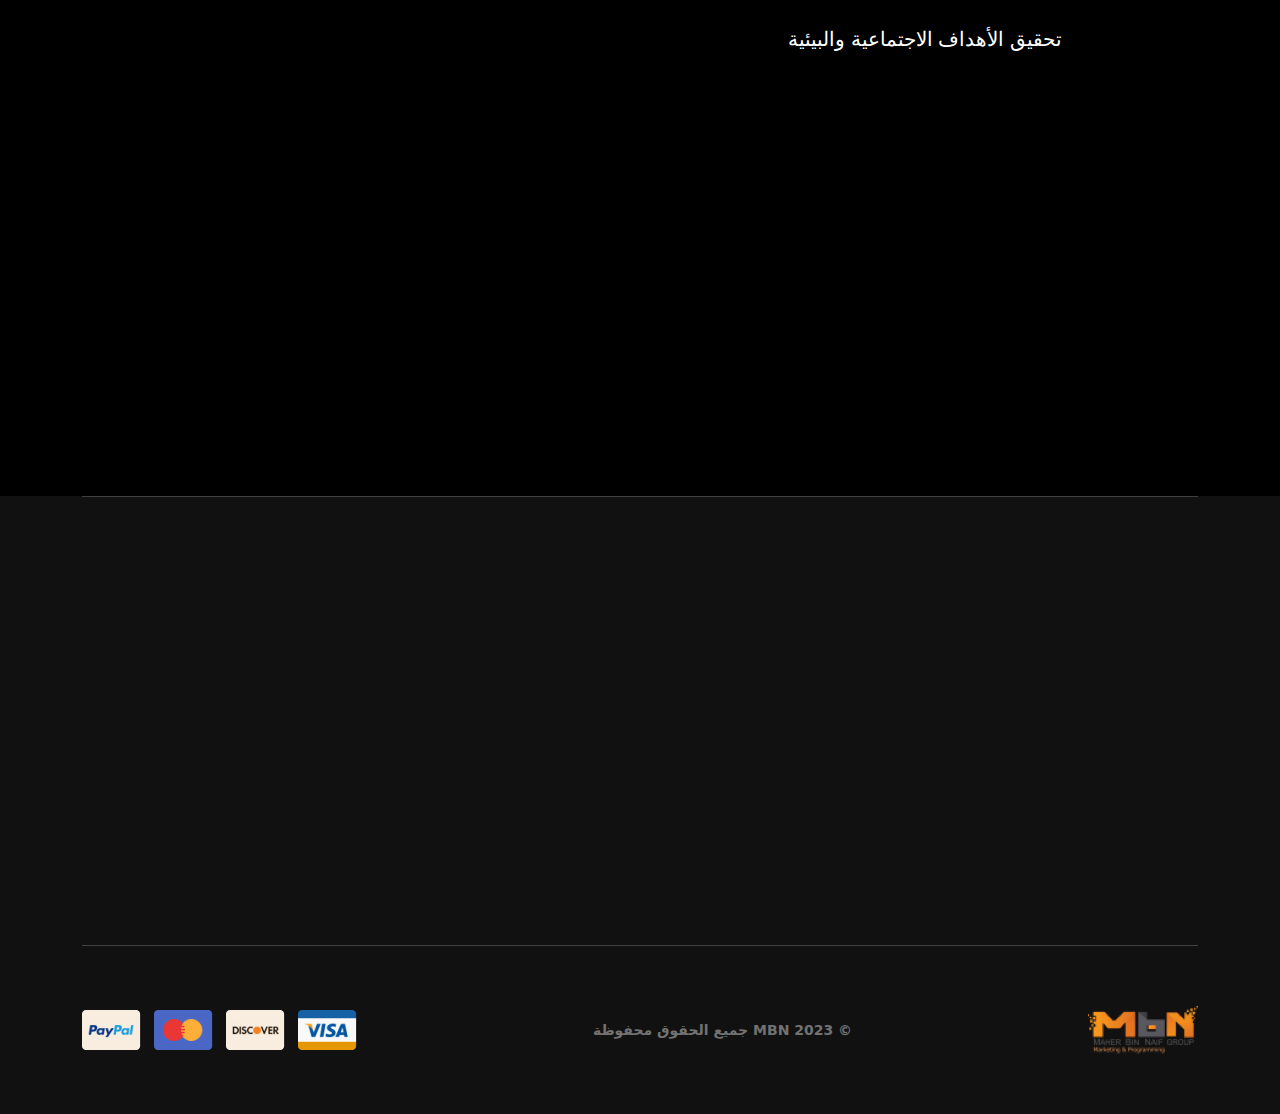
<file: technique.html>
<!DOCTYPE html>
<html lang="ar"></html>

<head>
    <meta charset="UTF-8">
    <meta http-equiv="X-UA-Compatible" content="IE=edge">
    <meta name="viewport" content="width=device-width, initial-scale=1.0">
    <title>MBN</title>
    <!-- Favicon img -->
    <link rel="shortcut icon" href="assets/images/favicon.png">
    <!-- Bootstarp min css -->
    <link rel="stylesheet" href="assets/css/bootstrap.min.css">
    <!-- All min css -->
    <link rel="stylesheet" href="assets/css/all.min.css">
    <!-- Swiper bundle min css -->
    <link rel="stylesheet" href="assets/css/swiper-bundle.min.css">
    <!-- Magnigic popup css -->
    <link rel="stylesheet" href="assets/css/magnific-popup.css">
    <!-- Animate css -->
    <link rel="stylesheet" href="assets/css/animate.css">
    <!-- Nice select css -->
    <link rel="stylesheet" href="assets/css/nice-select.css">
    <!-- Style css -->
    <link rel="stylesheet" href="assets/css/style.css">
    <style>
        body {
            direction: rtl;
             text-align: center;

        }
    </style>

   
   
    <!-- Links of CSS files -->
    
    
    <link rel="stylesheet" href="front/assets/css/uikit.min.css">
    <link rel="stylesheet" href="front/assets/css/animate.min.css">
    <link rel="stylesheet" href="front/assets/css/flaticon.css">
    <link rel="stylesheet" href="front/assets/css/owl.carousel.min.css">
    <link rel="stylesheet" href="front/assets/css/magnific-popup.min.css">
    <link rel="stylesheet" href="front/assets/css/odometer.min.css">
    
    <link rel="stylesheet" href="front/assets/css/responsive.css">

    
</head>

<body>

        <!-- Header area start here -->
        <div class="top__header pt-30 pb-30">
            <div class="container">
                <div class="top__wrapper">
                    <a href="index.html" class="main__logo">
                        <img src="assets/images/logo/logo.png" alt="logo__image">
                    </a>
                    <div class="search__wrp">
                        <input placeholder="Search for" aria-label="Search">
                        <button><i class="fa-solid fa-search"></i></button>
                    </div>
                    <div class="account__wrap">
    
                        <img src="assets/images/mode/sun.png"  id="icon" alt="sun" style="flex: 1; text-align:right;">
                    
                        <div class="flag__wrap">
                            <!-- <div class="flag">
                                <img src="assets/images/flag/ksa-logo.png" alt="flag">
                            </div> -->
                            <select name="flag">
                                <option value="0">
                                    عربي
                                </option>
                               
                                <!-- <option value="1">
                                    En
                                </option> -->
                               
                            </select>
    
                           
                        </div>
                    </div>
                </div>
            </div>
        </div>
     
        <div class="loading">
            <span class="text-capitalize">L</span>
            <span>p</span>
            <span>c</span>
            <span>r</span>
            <span>e</span>
            <span>h</span>
            <span>a</span>
            <span>M</span>
        </div>
    
        <div id="preloader">
        </div>
        <!-- Preloader area end -->
    
        <!-- Mouse cursor area start here -->
        <div class="mouse-cursor cursor-outer"></div>
        <div class="mouse-cursor cursor-inner"></div>
        <!-- Mouse cursor area end here -->
    
        <main>
    
            <!-- Page banner area start here -->
            <section class="page-banner bg-image pt-130 pb-130" data-background="assets/images/banner/Container.png">
                <div class="container">
                    <h2 class="wow fadeInUp mb-15" data-wow-duration="1.1s" data-wow-delay=".1s">  دراسة المشاريع التقنية </h2>
                    <div class="breadcrumb-list wow fadeInUp" data-wow-duration="1.3s" data-wow-delay=".3s">
                        <a href="index.html" class="primary-hover"><i class="fa-solid fa-house me-1"></i> الرئيسية <i
                      class="fa-regular text-white fa-angle-right"></i></a>
                        <a href="art.html" class="primary-hover">دراسة المشاريع التقنية <i
                                ></i></a>
                       
                    </div>
                </div>
            </section>
        
                                        </div>
                                    </div>
                                </div>
                            </div>
                        </div>
                    </div>
                    
            <section class="get-now-area pt-130 pb-130">
                <div class="container">
                    <div class="row align-items-center">
                        <div class="col-xl-6">
                            <h4 class="mb-30 wow fadeInUp" data-wow-delay=".1s"><img src="assets/images/icon/fire.svg"
                                    alt="icon">
                               <span class="primary-color"></span> أعمالنا</h4> -
                            <div class="section-header d-flex align-items-center wow fadeInUp" data-wow-delay=".2s">
                                <span class="title-icon mr-10"></span>
                                <h4> دراسة المشاريع التقنية</h4>
                            </div>
                            <div class="get-now__content">
                                <div class="get-info py-4 wow fadeInUp" data-wow-delay=".2s">
                                    <!-- <del>$99.00</del> <span>$49.00</span> -->
                                </div>

                            <h4>تقييم الجدوى الاقتصادية</h4>
                                <p class="fw-600 wow fadeInUp" data-wow-delay=".3s">
                                    تساعد دراسات المشاريع في تقدير الجدوى الاقتصادية للمشروع، مما يساعد في اتخاذ القرار بشأن استمرار أو ترك المشروع قبل بدء التنفيذ.
                                  </p>

                                  <h4>  تحديد المخاطر والتحكم فيها:</h4>
                                  <p class="fw-600 wow fadeInUp" data-wow-delay=".3s">
                                    تساعد دراسات المشاريع في تحليل وتحديد المخاطر المحتملة التي قد تواجه المشروع، وبالتالي تساعد في وضع استراتيجيات للتعامل معها والتحكم فيها.
                                    </p>

                                    <h4> تخطيط العمليات </h4>
                                    <p class="fw-600 wow fadeInUp" data-wow-delay=".3s">
                                        تساعد دراسات المشاريع في وضع خطط دقيقة للعمليات المطلوبة لإتمام المشروع بنجاح، بما في ذلك التخطيط للموارد البشرية والمالية والمواد والوقت.         
                                                                 </p>

                                      <h4>  جذب التمويل</h4>
                                      <p class="fw-600 wow fadeInUp" data-wow-delay=".3s">
                                        تعتبر دراسات المشاريع أداة هامة لجذب التمويل من المستثمرين والجهات الممولة، حيث توفر معلومات دقيقة وشاملة عن المشروع وجدواه الاقتصادية.                            
                                                </p>

                                                <h4>   تحقيق الأهداف الاجتماعية والبيئية</h4>
                                                <p class="fw-600 wow fadeInUp" data-wow-delay=".3s">
                                                    يمكن لدراسات المشاريع أن تساعد في تحقيق الأهداف غير الربحية مثل الاستدامة البيئية وتحسين جودة الحياة، عبر تضمين معايير واضحة للتوجهات الاجتماعية والبيئية في المشروع.                                                          </p>

                                <ul class="pt-30 pb-30 bor-bottom wow fadeInUp" data-wow-delay=".3s">
                                    <li>تنفيذ العمل</li>
                                    <li>صناعة الفكرة</li>
                                    <li>كتابة السيناريو</li>
                                </ul>
                                <div class="time-up d-flex flex-wrap align-items-center gap-5 mt-30 wow fadeInUp"
                                    data-wow-delay=".4s">
                                    <div class="info">
                                        <!-- <h4>الخدمات</h4> -->
                                        <span>الخدمات :</span>
                                    </div>
                                    <div class="d-flex gap-2 align-items-center">
                                        <div class="get-time">
                                            <!-- <h3 id="day">00</h3> -->
                                            <span>   دراسة المشاريع بدقة</span> 
                                        </div>
    
                                        <div class="get-time">
                                             <!-- <h3 id="min">00</h3> -->
                                             <!-- <img src="assets/images/shop/SVG.png" alt="image">  -->
                                            <span>  تحليل البيانات</span> 
                                     
                                        </div>
                                        <div class="get-time">
                                             <!-- <h3 id="sec">00</h3> -->
                                             
                                            <span> تطوير المشاريع</span>
                                        </div>
                                    </div>
                                </div>
                            </div>
                        </div>
                        <div class="col-xl-6">
                            <div class="get-now__image mt-5 mt-xl-0">
                                <div class="get-bg-image">
                                    <img src="assets/images/shop/1.png" alt="image">
                                </div>
                                <!-- <div class="swiper get__slider">
                                    <div class="swiper-wrapper">
                                        <div class="swiper-slide">
                                            <div class="image">
                                                <img src="assets/images/shop/service2.jpg" alt="image">
                                            </div>
                                        </div>
                                        <div class="swiper-slide">
                                            <div class="image">
                                                <img src="assets/images/shop/service2.jpg" alt="image">
                                            </div>
                                        </div>
                                        <div class="swiper-slide">
                                            <div class="image">
                                                <img src="assets/images/shop/service2.jpg" alt="image">
                                            </div>
                                        </div>
                                        <div class="swiper-slide">
                                            <div class="image">
                                                <img src="assets/images/shop/service2.jpg" alt="image">
                                            </div>
                                        </div>
                                        <div class="swiper-slide">
                                            <div class="image">
                                                <img src="assets/images/shop/service2.jpg" alt="image">
                                            </div>
                                        </div>
                                        <div class="swiper-slide">
                                            <div class="image">
                                                <img src="assets/images/shop/service2.jpg" alt="image">
                                            </div>
                                        </div>
                                        <div class="swiper-slide">
                                            <div class="image">
                                                <img src="assets/images/shop/service2.jpg" alt="image">
                                            </div>
                                        </div>
                                    </div>
                                </div> -->
                                <!-- <button class="get-now-arry get-now__arry-left">
                                    <i class="fa-light fa-chevron-left"></i>
                                </button>
                                <button class="get-now-arry get-now__arry-right text-warning">
                                    <i class="fa-light fa-chevron-right"></i>
                                </button> -->
                            </div>
                        </div>
                    </div>
                </div>
            </section>

     <!-- Start Project Area -->
   
    <!-- End Project Area -->

    <div class="separate dark-mode uk-dark">
        <div class="br-line"></div>
    </div>

   

</main>

  <!-- Footer area start here -->
    <footer class="footer-area bg-image">
        <div class="container">
            <div class="footer__wrp pt-65 pb-65 bor-top bor-bottom">
                <div class="row g-4">
                    <div class="col-xl-3 col-lg-6 col-md-6 wow fadeInUp" data-wow-duration="1.1s" data-wow-delay=".1s">
                        <div class="footer__item">
                            <h4 class="footer-title">خدماتنا</h4>
                            <ul>
                                <li><a href="motion.html"><span></span>موشن_جرافيك</a></li>
                                <li><a href="web.html"><span></span>تصميم مواقع</a></li>
                                <li><a href="marketing.html"><span></span>تسويق ومشاهير</a></li>
                                <li><a href="art.html"><span></span>خدمات الانتاج الفني</a></li>
                                <li><a href="poster.html"><span></span> تصميم بوسترات إعلانية</a></li>
                                <li><a href="product.html"><span></span>تصوير منتجات</a></li>
                                <li><a href="technique.html"><span></span> دراسة المشاريع التقنية</a></li>
                                
                                <li><a href="fastCart.html"><span></span>  فاست كارت</a></li>
                                <li><a href="management.html"><span></span> إدارة سوشيال ميديا</a></li>
                            </ul>
                        </div>
                    </div>
                    <div class="col-xl-3 col-lg-6 col-md-6 wow fadeInUp" data-wow-duration="1.2s" data-wow-delay=".2s">
                        <div class="footer__item">
                            <h4 class="footer-title">روابط مفيدة</h4>
                            <ul>
                                <li><a href="index.html"><span></span>الرئيسية</a></li>
                                <li><a href="index.html"><span></span> خدماتنا</a></li>
                                <li><a href="index.html"><span></span>اعمالنا</a></li>
                                <li><a href="index.html"><span></span>عملائنا </a></li>
                                <li><a href="contact.html"><span></span> تواصل معنا </a></li>
                            </ul>
                        </div>
                    </div>
                    <div class="col-xl-3 col-lg-6 col-md-6 wow fadeInUp" data-wow-duration="1.3s" data-wow-delay=".3s">
                        <div class="footer__item">
                            <h4 class="footer-title">تواصل معانا</h4>
                            <ul>
                                <li><a href="contact.html"><span></span>بوابة المساعدة</a></li>
                                <li><a href="contact.html"><span></span>اتصل بنا  </a></li>
                                
                               
                            </ul>
                        </div>
                    </div>
                    <div class="col-xl-3 col-lg-6 col-md-6 wow fadeInUp" data-wow-duration="1.4s" data-wow-delay=".4s">
                        <div class="footer__item newsletter">
                            <h4 class="footer-title">اخر الاخبار </h4>
                            <div class="subscribe">
                                <input type="email" placeholder="الرجاء ادخال البريد الالكتروني ">
                                <button><i class="fa-solid fa-paper-plane"></i></button>
                            </div>
                           <div class="social-icon mt-40">
                                <a href="https://www.tiktok.com/@mbn_cp?_t=8figzcxh02d&_r=1"><i class="fa-brands fa-tiktok"></i></a>
                                <a href="https://x.com/i/flow/login?redirect_after_login=%2Fmbn_cp"><i class="fa-brands fa-twitter"></i></a>
                                <a href="https://www.linkedin.com/company/maher-bin-naif-gruop"><i class="fa-brands fa-linkedin-in"></i></a>
                                <a href="https://www.instagram.com/mbn_cp/?igshid=MzRlODBiNWFlZA%3D%3D"><i class="fa-brands fa-instagram"></i></a>
                                <a href="https://www.snapchat.com/add/mbn_cp?share_id=O0udupOfi8U&locale=ar-SA"> <i class="fa-brands fa-snapchat"></i></a>

                            </div>
                        </div>
                    </div>
                </div>
            </div>
        <div class="footer__copy-text pt-50 pb-50">
            <a href="index.html" class="logo d-block">
                <img src="assets/images/logo/logo.png" alt="logo">
            </a>
            <p>&copy;  2023 <a href="#0" class="primary-hover">MBN</a> جميع الحقوق محفوظة</p>
            <a href="#0" class="payment d-block image">
                <img src="assets/images/icon/payment.png" alt="icon">
            </a>
        </div>
       
    </div>
</footer>
<!-- Footer area end here -->

<!-- Back to top area start here -->
<div class="scroll-up">
    <svg class="scroll-circle svg-content" width="100%" height="100%" viewBox="-1 -1 102 102">
        <path d="M50,1 a49,49 0 0,1 0,98 a49,49 0 0,1 0,-98" />
    </svg>
</div>
<!-- Back to top area end here -->
<script>
    var icon =document.getElementById("icon")
    icon.onclick =function(){
        document.body.classList.toggle("light-them");
        if(document.body.classList.contains("light-them")){

            icon.src  ="assets/images/mode/moon.png";

        }else{
            icon.src = "assets/images/mode/sun.png";
        }

    }


</script>
<!-- Jquery 3. 7. 1 Min Js -->
<script src="assets/js/jquery-3.7.1.min.js"></script>
<!-- Bootstrap min Js -->
<script src="assets/js/bootstrap.min.js"></script>
<!-- Swiper bundle min Js -->
<script src="assets/js/swiper-bundle.min.js"></script>
<!-- Counterup min Js -->
<script src="assets/js/jquery.counterup.min.js"></script>
<!-- Wow min Js -->
<script src="assets/js/wow.min.js"></script>
<!-- Magnific popup min Js -->
<script src="assets/js/magnific-popup.min.js"></script>
<!-- Nice select min Js -->
<script src="assets/js/nice-select.min.js"></script>
<!-- Pace min Js -->
<script src="assets/js/pace.min.js"></script>
<!-- Isotope pkgd min Js -->
<script src="assets/js/isotope.pkgd.min.js"></script>
<!-- Waypoints Js -->
<script src="assets/js/jquery.waypoints.js"></script>
<!-- Script Js -->
<script src="assets/js/script.js"></script>



    <!-- End Project Area -->
    <script src="front/assets/js/jquery.min.js"></script>
    <script src="front/assets/js/uikit.min.js"></script>
    <script src="front/assets/js/uikit-icons.min.js"></script>
    <script src="front/assets/js/job-request.js"></script>
    <script src="front/assets/js/owl.carousel.min.js"></script>
    <script src="front/assets/js/magnific-popup.min.js"></script>
    <script src="front/assets/js/appear.min.js"></script>
    <script src="front/assets/js/odometer.min.js"></script>
    <script src="front/assets/js/lax.js"></script>
    <script src="front/assets/js/isotope.pkgd.min.js"></script>
    <script src="front/assets/js/active.js"></script> 
    
    
    </body>
    </html>
</file>
<file: assets/css/nice-select.css>
.nice-select {
	-webkit-tap-highlight-color: transparent;
	background-color: #fff;
	border-radius: 0px;
	border: solid 1px #e8e8e8;
	box-sizing: border-box;
	clear: both;
	cursor: pointer;
	display: block;
	float: left;
	font-family: inherit;
	font-size: 14px;
	font-weight: normal;
	height: 42px;
	line-height: 40px;
	outline: none;
	padding-left: 18px;
	padding-right: 30px;
	position: relative;
	text-align: left !important;
	-webkit-transition: all 0.2s ease-in-out;
	transition: all 0.2s ease-in-out;
	-webkit-user-select: none;
	-moz-user-select: none;
	-ms-user-select: none;
	user-select: none;
	white-space: nowrap;
	width: auto;
}
.nice-select:hover {
	border-color: #dbdbdb;
}
.nice-select:active,
.nice-select.open,
.nice-select:focus {
	border-color: #999;
}
.nice-select:after {
	border-bottom: 2px solid #999;
	border-right: 2px solid #999;
	content: "";
	display: block;
	height: 5px;
	margin-top: -4px;
	pointer-events: none;
	position: absolute;
	right: 12px;
	top: 50%;
	-webkit-transform-origin: 66% 66%;
	-ms-transform-origin: 66% 66%;
	transform-origin: 66% 66%;
	-webkit-transform: rotate(45deg);
	-ms-transform: rotate(45deg);
	transform: rotate(45deg);
	-webkit-transition: all 0.15s ease-in-out;
	transition: all 0.15s ease-in-out;
	width: 5px;
}
.nice-select.open:after {
	-webkit-transform: rotate(-135deg);
	-ms-transform: rotate(-135deg);
	transform: rotate(-135deg);
}
.nice-select.open .list {
	opacity: 1;
	pointer-events: auto;
	-webkit-transform: scale(1) translateY(0);
	-ms-transform: scale(1) translateY(0);
	transform: scale(1) translateY(0);
}
.nice-select.disabled {
	border-color: #ededed;
	color: #999;
	pointer-events: none;
}
.nice-select.disabled:after {
	border-color: #cccccc;
}
.nice-select.wide {
	width: 100%;
}
.nice-select.wide .list {
	left: 0 !important;
	right: 0 !important;
}
.nice-select.right {
	float: right;
}
.nice-select.right .list {
	left: auto;
	right: 0;
}
.nice-select.small {
	font-size: 12px;
	height: 36px;
	line-height: 34px;
}
.nice-select.small:after {
	height: 4px;
	width: 4px;
}
.nice-select.small .option {
	line-height: 34px;
	min-height: 34px;
}
.nice-select .list {
	background-color: #fff;
	border-radius: 5px;
	box-shadow: 0 0 0 1px rgba(68, 68, 68, 0.11);
	box-sizing: border-box;
	margin-top: 4px;
	opacity: 0;
	overflow: hidden;
	padding: 0;
	pointer-events: none;
	position: absolute;
	top: 100%;
	left: 0;
	-webkit-transform-origin: 50% 0;
	-ms-transform-origin: 50% 0;
	transform-origin: 50% 0;
	-webkit-transform: scale(0.75) translateY(-21px);
	-ms-transform: scale(0.75) translateY(-21px);
	transform: scale(0.75) translateY(-21px);
	-webkit-transition: all 0.2s cubic-bezier(0.5, 0, 0, 1.25),
		opacity 0.15s ease-out;
	transition: all 0.2s cubic-bezier(0.5, 0, 0, 1.25), opacity 0.15s ease-out;
	z-index: 9;
}
.nice-select .list:hover .option:not(:hover) {
	background-color: transparent !important;
}
.nice-select .option {
	cursor: pointer;
	font-weight: 400;
	line-height: 40px;
	list-style: none;
	min-height: 40px;
	outline: none;
	padding-left: 18px;
	padding-right: 29px;
	text-align: left;
	-webkit-transition: all 0.2s;
	transition: all 0.2s;
}
.nice-select .option:hover,
.nice-select .option.focus,
.nice-select .option.selected.focus {
	background-color: #f6f6f6;
}
.nice-select .option.selected {
	font-weight: bold;
}
.nice-select .option.disabled {
	background-color: transparent;
	color: #999;
	cursor: default;
}

.no-csspointerevents .nice-select .list {
	display: none;
}

.no-csspointerevents .nice-select.open .list {
	display: block;
}
</file>
<file: assets/css/style.css>
/*-----------------------------------------------------------------

Template Name:  Odor - Vape Store WooCommerce HTML Template
Author:  Gramentheme
Author URI: https://themeforest.net/user/gramentheme/portfolio
Developer: Kawser Ahmed Roni
Version: 1.0.0
Description: Odor - Vape Store WooCommerce HTML Template

-------------------------------------------------------------------
CSS TABLE OF CONTENTS
-------------------------------------------------------------------

01. abstracts
    1.01 --> mixins
    1.02 --> variable

02. base
    2.01 --> typography
    2.02 --> animation
    2.03 --> responsive

03. components
    3.01 --> buttons
    3.02 --> progress

04. layout
    4.01 --> header
    4.02 --> banner
    4.03 --> section
    4.04 --> footer

------------------------------------------------------------------*/
@import url("https://cdn.jsdelivr.net/npm/bootstrap-icons@1.8.2/font/bootstrap-icons.css");
@import url("https://fonts.googleapis.com/css2?family=Prosto+One&display=swap");
@import url("https://fonts.googleapis.com/css2?family=Montserrat:ital,wght@0,100;0,200;0,300;0,400;0,500;0,600;0,700;0,800;0,900;1,400&display=swap");

@font-face {
  font-family: myFont;
  src: url(../../assets/ArslanWessama.ttf);
}
:root {
  /* --prosto-one: "Prosto One", cursive ;
  --montserrat: "Montserrat", sans-serif; */
  
  --primary-color: #DD7D26;
  --secondary-color: #000000;
  --sub-bg: #191919;
  --heading-color: #ffffff;
  --paragraph: #d2d2d2;
  --span: #ffffff;
  --border: #414141;
  --border-light: #a9a9a9;
  --white: #ffffff;
  --black: #000000;
  --footer-color: #727272;
  --border-1px: 1px solid #414141;
  --border-2px: 2px solid #414141;
  --transition: all 0.3s ease-in-out;
}

/* 
 { */
  .light-them{   
  --primary-color:  #DD7D26;
  --secondary-color: #fff;
  --sub-bg: #5b5454;
  --heading-color: #a9a6a6;
  --paragraph: #0a0a0a;
  --paragraph-light: #000;
  --span: #000;
  --border: #d9d9d9;
  --border-light: #221515;
  --white: #292828;
  --black: #fff;
  --footer-color: #9a9898;
  --border-1px: 1px solid #d9d9d9;
  --border-2px: 2px solid #d9d9d9;
  --transition: all 0.3s ease-in-out;
}

* {
  margin: 0;
  padding: 0;
  -webkit-box-sizing: border-box;
  box-sizing: border-box;
  outline: none;
}

body {
  margin: 0;
  padding: 0;
  
  color: var(--paragraph);
  background-color: var(--black);
  line-height: 28px;
  font-weight: 400;
  text-transform: capitalize;
  /* direction: rtl;
  text-align: center; */
}

h1,
h2,
h3,
h4,
h5,
h6 {
  margin: 0;
  padding: 0;
  color: var(--heading-color);
  font-family: myFont;
}

h1 {
  font-size: 40px;
  font-weight: 400;
  line-height: 50px;
  
}

h2 {
  font-size: 40px;
  font-weight: 400;
  line-height: 50px;
}

h3 {
  font-size: 24px;
  font-weight: 400;
  line-height: 36px;
}

h4 {
  font-size: 18px;
  font-weight: 400;
}

h5 {
  font-size: 16px;
  font-weight: 400;
  line-height: 19px;
}

h6 {
  font-size: 14px;
  font-weight: 400;
}

p {
  margin: 0;
  padding: 0;
  line-height: 28px;
  font-size: 16px;
}

span {
  display: inline-block;
  color: var(--span);
}

del {
  color: #727272;
}

a {
  text-decoration: none;
  display: inline-block;
  color: var(--heading-color);
  transition: var(--transition);
}

a:hover {
  color: var(--heading-color);
}

ul {
  margin: 0;
  padding: 0;
  text-decoration: none;
}

li {
  list-style: none;
}

button {
  border: none;
  background-color: transparent;
}

input {
  border: none;
  outline: none;
}

::placeholder {
  color: var(--span);
}

::selection {
  color: var(--white);
  background-color: var(--primary-color);
}

.mt-5 {
  margin-top: 5px;
}

.mt-10 {
  margin-top: 10px;
}

.mt-15 {
  margin-top: 15px;
}

.mt-20 {
  margin-top: 20px;
}

.mt-25 {
  margin-top: 25px;
}

.mt-30 {
  margin-top: 30px;
}

.mt-35 {
  margin-top: 35px;
}

.mt-40 {
  margin-top: 40px;
}

.mt-45 {
  margin-top: 45px;
}

.mt-50 {
  margin-top: 50px;
}

.mt-55 {
  margin-top: 55px;
}

.mt-60 {
  margin-top: 60px;
}

.mt-65 {
  margin-top: 65px;
}

.mt-70 {
  margin-top: 70px;
}

.mt-75 {
  margin-top: 75px;
}

.mt-80 {
  margin-top: 80px;
}

.mt-85 {
  margin-top: 85px;
}

.mt-90 {
  margin-top: 90px;
}

.mt-95 {
  margin-top: 95px;
}

.mt-100 {
  margin-top: 100px;
}

.mt-105 {
  margin-top: 105px;
}

.mt-110 {
  margin-top: 110px;
}

.mt-115 {
  margin-top: 115px;
}

.mt-120 {
  margin-top: 120px;
}

.mt-125 {
  margin-top: 125px;
}

.mt-130 {
  margin-top: 130px;
}

.mt-135 {
  margin-top: 135px;
}

.mt-140 {
  margin-top: 140px;
}

.mt-145 {
  margin-top: 145px;
}

.mt-150 {
  margin-top: 150px;
}

.mt-155 {
  margin-top: 155px;
}

.mt-160 {
  margin-top: 160px;
}

.mt-165 {
  margin-top: 165px;
}

.mt-170 {
  margin-top: 170px;
}

.mt-175 {
  margin-top: 175px;
}

.mt-180 {
  margin-top: 180px;
}

.mt-185 {
  margin-top: 185px;
}

.mt-190 {
  margin-top: 190px;
}

.mt-195 {
  margin-top: 195px;
}

.mt-200 {
  margin-top: 200px;
}

/*-- Margin Bottom --*/
.mb-5 {
  margin-bottom: 5px;
}

.mb-10 {
  margin-bottom: 10px;
}

.mb-15 {
  margin-bottom: 15px;
}

.mb-20 {
  margin-bottom: 20px;
}

.mb-25 {
  margin-bottom: 25px;
}

.mb-30 {
  margin-bottom: 30px;
}

.mb-35 {
  margin-bottom: 35px;
}

.mb-40 {
  margin-bottom: 40px;
}

.mb-45 {
  margin-bottom: 45px;
}

.mb-50 {
  margin-bottom: 50px;
}

.mb-55 {
  margin-bottom: 55px;
}

.mb-60 {
  margin-bottom: 60px;
}

.mb-65 {
  margin-bottom: 65px;
}

.mb-70 {
  margin-bottom: 70px;
}

.mb-75 {
  margin-bottom: 75px;
}

.mb-80 {
  margin-bottom: 80px;
}

.mb-85 {
  margin-bottom: 85px;
}

.mb-90 {
  margin-bottom: 90px;
}

.mb-95 {
  margin-bottom: 95px;
}

.mb-100 {
  margin-bottom: 100px;
}

.mb-105 {
  margin-bottom: 105px;
}

.mb-110 {
  margin-bottom: 110px;
}

.mb-115 {
  margin-bottom: 115px;
}

.mb-120 {
  margin-bottom: 120px;
}

.mb-125 {
  margin-bottom: 125px;
}

.mb-130 {
  margin-bottom: 130px;
}

.mb-135 {
  margin-bottom: 135px;
}

.mb-140 {
  margin-bottom: 140px;
}

.mb-145 {
  margin-bottom: 145px;
}

.mb-150 {
  margin-bottom: 150px;
}

.mb-155 {
  margin-bottom: 155px;
}

.mb-160 {
  margin-bottom: 160px;
}

.mb-165 {
  margin-bottom: 165px;
}

.mb-170 {
  margin-bottom: 170px;
}

.mb-175 {
  margin-bottom: 175px;
}

.mb-180 {
  margin-bottom: 180px;
}

.mb-185 {
  margin-bottom: 185px;
}

.mb-190 {
  margin-bottom: 190px;
}

.mb-195 {
  margin-bottom: 195px;
}

.mb-200 {
  margin-bottom: 200px;
}

.ml-5 {
  margin-left: 5px;
}

.ml-10 {
  margin-left: 10px;
}

.ml-15 {
  margin-left: 15px;
}

.ml-20 {
  margin-left: 20px;
}

.ml-25 {
  margin-left: 25px;
}

.ml-30 {
  margin-left: 30px;
}

.ml-35 {
  margin-left: 35px;
}

.ml-40 {
  margin-left: 40px;
}

.ml-45 {
  margin-left: 45px;
}

.ml-50 {
  margin-left: 50px;
}

.ml-55 {
  margin-left: 55px;
}

.ml-60 {
  margin-left: 60px;
}

.ml-65 {
  margin-left: 65px;
}

.ml-70 {
  margin-left: 70px;
}

.ml-75 {
  margin-left: 75px;
}

.ml-80 {
  margin-left: 80px;
}

.ml-85 {
  margin-left: 85px;
}

.ml-90 {
  margin-left: 90px;
}

.ml-95 {
  margin-left: 95px;
}

.ml-100 {
  margin-left: 100px;
}

.ml-105 {
  margin-left: 105px;
}

.ml-110 {
  margin-left: 110px;
}

.ml-115 {
  margin-left: 115px;
}

.ml-120 {
  margin-left: 120px;
}

.ml-125 {
  margin-left: 125px;
}

.ml-130 {
  margin-left: 130px;
}

.ml-135 {
  margin-left: 135px;
}

.ml-140 {
  margin-left: 140px;
}

.ml-145 {
  margin-left: 145px;
}

.ml-150 {
  margin-left: 150px;
}

.ml-155 {
  margin-left: 155px;
}

.ml-160 {
  margin-left: 160px;
}

.ml-165 {
  margin-left: 165px;
}

.ml-170 {
  margin-left: 170px;
}

.ml-175 {
  margin-left: 175px;
}

.ml-180 {
  margin-left: 180px;
}

.ml-185 {
  margin-left: 185px;
}

.ml-190 {
  margin-left: 190px;
}

.ml-195 {
  margin-left: 195px;
}

.ml-200 {
  margin-left: 200px;
}

.mr-5 {
  margin-right: 5px;
}

.mr-10 {
  margin-right: 10px;
}

.mr-15 {
  margin-right: 15px;
}

.mr-20 {
  margin-right: 20px;
}

.mr-25 {
  margin-right: 25px;
}

.mr-30 {
  margin-right: 30px;
}

.mr-35 {
  margin-right: 35px;
}

.mr-40 {
  margin-right: 40px;
}

.mr-45 {
  margin-right: 45px;
}

.mr-50 {
  margin-right: 50px;
}

.mr-55 {
  margin-right: 55px;
}

.mr-60 {
  margin-right: 60px;
}

.mr-65 {
  margin-right: 65px;
}

.mr-70 {
  margin-right: 70px;
}

.mr-75 {
  margin-right: 75px;
}

.mr-80 {
  margin-right: 80px;
}

.mr-85 {
  margin-right: 85px;
}

.mr-90 {
  margin-right: 90px;
}

.mr-95 {
  margin-right: 95px;
}

.mr-100 {
  margin-right: 100px;
}

.mr-105 {
  margin-right: 105px;
}

.mr-110 {
  margin-right: 110px;
}

.mr-115 {
  margin-right: 115px;
}

.mr-120 {
  margin-right: 120px;
}

.mr-125 {
  margin-right: 125px;
}

.mr-130 {
  margin-right: 130px;
}

.mr-135 {
  margin-right: 135px;
}

.mr-140 {
  margin-right: 140px;
}

.mr-145 {
  margin-right: 145px;
}

.mr-150 {
  margin-right: 150px;
}

.mr-155 {
  margin-right: 155px;
}

.mr-160 {
  margin-right: 160px;
}

.mr-165 {
  margin-right: 165px;
}

.mr-170 {
  margin-right: 170px;
}

.mr-175 {
  margin-right: 175px;
}

.mr-180 {
  margin-right: 180px;
}

.mr-185 {
  margin-right: 185px;
}

.mr-190 {
  margin-right: 190px;
}

.mr-195 {
  margin-right: 195px;
}

.mr-200 {
  margin-right: 200px;
}

.pt-5 {
  padding-top: 5px;
}

.pt-10 {
  padding-top: 10px;
}

.pt-15 {
  padding-top: 15px;
}

.pt-20 {
  padding-top: 20px;
}

.pt-25 {
  padding-top: 25px;
}

.pt-30 {
  padding-top: 30px;
}

.pt-35 {
  padding-top: 35px;
}

.pt-40 {
  padding-top: 40px;
}

.pt-45 {
  padding-top: 45px;
}

.pt-50 {
  padding-top: 50px;
}

.pt-55 {
  padding-top: 55px;
}

.pt-60 {
  padding-top: 60px;
}

.pt-65 {
  padding-top: 65px;
}

.pt-70 {
  padding-top: 70px;
}

.pt-75 {
  padding-top: 75px;
}

.pt-80 {
  padding-top: 80px;
}

.pt-85 {
  padding-top: 85px;
}

.pt-90 {
  padding-top: 90px;
}

.pt-95 {
  padding-top: 95px;
}

.pt-100 {
  padding-top: 100px;
}

.pt-105 {
  padding-top: 105px;
}

.pt-110 {
  padding-top: 110px;
}

.pt-115 {
  padding-top: 115px;
}

.pt-120 {
  padding-top: 120px;
}

.pt-125 {
  padding-top: 125px;
}

.pt-130 {
  padding-top: 130px;
}

.pt-135 {
  padding-top: 135px;
}

.pt-140 {
  padding-top: 140px;
}

.pt-145 {
  padding-top: 145px;
}

.pt-150 {
  padding-top: 150px;
}

.pt-155 {
  padding-top: 155px;
}

.pt-160 {
  padding-top: 160px;
}

.pt-165 {
  padding-top: 165px;
}

.pt-170 {
  padding-top: 170px;
}

.pt-175 {
  padding-top: 175px;
}

.pt-180 {
  padding-top: 180px;
}

.pt-185 {
  padding-top: 185px;
}

.pt-190 {
  padding-top: 190px;
}

.pt-195 {
  padding-top: 195px;
}

.pt-200 {
  padding-top: 200px;
}

.pb-5 {
  padding-bottom: 5px;
}

.pb-10 {
  padding-bottom: 10px;
}

.pb-15 {
  padding-bottom: 15px;
}

.pb-20 {
  padding-bottom: 20px;
}

.pb-25 {
  padding-bottom: 25px;
}

.pb-30 {
  padding-bottom: 30px;
}

.pb-35 {
  padding-bottom: 35px;
}

.pb-40 {
  padding-bottom: 10px;
}

.pb-45 {
  padding-bottom: 45px;
}

.pb-50 {
  padding-bottom: 50px;
}

.pb-55 {
  padding-bottom: 55px;
}

.pb-60 {
  padding-bottom: 60px;
}

.pb-65 {
  padding-bottom: 10px;
}

.pb-70 {
  padding-bottom: 70px;
}

.pb-75 {
  padding-bottom: 75px;
}

.pb-80 {
  padding-bottom: 80px;
}

.pb-85 {
  padding-bottom: 85px;
}

.pb-90 {
  padding-bottom: 90px;
}

.pb-95 {
  padding-bottom: 95px;
}

.pb-100 {
  padding-bottom: 100px;
}

.pb-105 {
  padding-bottom: 105px;
}

.pb-110 {
  padding-bottom: 110px;
}

.pb-115 {
  padding-bottom: 115px;
}

.pb-120 {
  padding-bottom: 120px;
}

.pb-125 {
  padding-bottom: 125px;
}

.pb-130 {
  padding-bottom: 130px;
}

.pb-135 {
  padding-bottom: 135px;
}

.pb-140 {
  padding-bottom: 140px;
}

.pb-145 {
  padding-bottom: 145px;
}

.pb-150 {
  padding-bottom: 150px;
}

.pb-155 {
  padding-bottom: 155px;
}

.pb-160 {
  padding-bottom: 160px;
}

.pb-165 {
  padding-bottom: 165px;
}

.pb-170 {
  padding-bottom: 170px;
}

.pb-175 {
  padding-bottom: 175px;
}

.pb-180 {
  padding-bottom: 180px;
}

.pb-185 {
  padding-bottom: 185px;
}

.pb-190 {
  padding-bottom: 190px;
}

.pb-195 {
  padding-bottom: 195px;
}

.pb-200 {
  padding-bottom: 200px;
}

.pl-5 {
  padding-left: 5px;
}

.pl-10 {
  padding-left: 10px;
}

.pl-15 {
  padding-left: 15px;
}

.pl-20 {
  padding-left: 20px;
}

.pl-25 {
  padding-left: 25px;
}

.pl-30 {
  padding-left: 30px;
}

.pl-35 {
  padding-left: 35px;
}

.pl-40 {
  padding-left: 40px;
}

.pl-45 {
  padding-left: 45px;
}

.pl-50 {
  padding-left: 50px;
}

.pl-55 {
  padding-left: 55px;
}

.pl-60 {
  padding-left: 60px;
}

.pl-65 {
  padding-left: 65px;
}

.pl-70 {
  padding-left: 70px;
}

.pl-75 {
  padding-left: 75px;
}

.pl-80 {
  padding-left: 80px;
}

.pl-85 {
  padding-left: 85px;
}

.pl-90 {
  padding-left: 90px;
}

.pl-95 {
  padding-left: 95px;
}

.pl-100 {
  padding-left: 100px;
}

.pl-105 {
  padding-left: 105px;
}

.pl-110 {
  padding-left: 110px;
}

.pl-115 {
  padding-left: 115px;
}

.pl-120 {
  padding-left: 120px;
}

.pl-125 {
  padding-left: 125px;
}

.pl-130 {
  padding-left: 130px;
}

.pl-135 {
  padding-left: 135px;
}

.pl-140 {
  padding-left: 140px;
}

.pl-145 {
  padding-left: 145px;
}

.pl-150 {
  padding-left: 150px;
}

.pl-155 {
  padding-left: 155px;
}

.pl-160 {
  padding-left: 160px;
}

.pl-165 {
  padding-left: 165px;
}

.pl-170 {
  padding-left: 170px;
}

.pl-175 {
  padding-left: 175px;
}

.pl-180 {
  padding-left: 180px;
}

.pl-185 {
  padding-left: 185px;
}

.pl-190 {
  padding-left: 190px;
}

.pl-195 {
  padding-left: 195px;
}

.pl-200 {
  padding-left: 200px;
}

.pr-5 {
  padding-right: 5px;
}

.pr-10 {
  padding-right: 10px;
}

.pr-15 {
  padding-right: 15px;
}

.pr-20 {
  padding-right: 20px;
}

.pr-25 {
  padding-right: 25px;
}

.pr-30 {
  padding-right: 30px;
}

.pr-35 {
  padding-right: 35px;
}

.pr-40 {
  padding-right: 40px;
}

.pr-45 {
  padding-right: 45px;
}

.pr-50 {
  padding-right: 50px;
}

.pr-55 {
  padding-right: 55px;
}

.pr-60 {
  padding-right: 60px;
}

.pr-65 {
  padding-right: 65px;
}

.pr-70 {
  padding-right: 70px;
}

.pr-75 {
  padding-right: 75px;
}

.pr-80 {
  padding-right: 80px;
}

.pr-85 {
  padding-right: 85px;
}

.pr-90 {
  padding-right: 90px;
}

.pr-95 {
  padding-right: 95px;
}

.pr-100 {
  padding-right: 100px;
}

.pr-105 {
  padding-right: 105px;
}

.pr-110 {
  padding-right: 110px;
}

.pr-115 {
  padding-right: 115px;
}

.pr-120 {
  padding-right: 120px;
}

.pr-125 {
  padding-right: 125px;
}

.pr-130 {
  padding-right: 130px;
}

.pr-135 {
  padding-right: 135px;
}

.pr-140 {
  padding-right: 140px;
}

.pr-145 {
  padding-right: 145px;
}

.pr-150 {
  padding-right: 150px;
}

.pr-155 {
  padding-right: 155px;
}

.pr-160 {
  padding-right: 160px;
}

.pr-165 {
  padding-right: 165px;
}

.pr-170 {
  padding-right: 170px;
}

.pr-175 {
  padding-right: 175px;
}

.pr-180 {
  padding-right: 180px;
}

.pr-185 {
  padding-right: 185px;
}

.pr-190 {
  padding-right: 190px;
}

.pr-195 {
  padding-right: 195px;
}

.pr-200 {
  padding-right: 200px;
}

.bor {
  border: 1px solid var(--border);
}

.bor-top {
  border-top: 1px solid var(--border);
}

.bor-left {
  border-left: 1px solid var(--border);
}

.bor-bottom {
  border-bottom: 1px solid var(--border);
}

.bor-right {
  border-right: 1px solid var(--border);
}

.border-none {
  border: none !important;
}

.text-justify {
  text-align: justify;
}

.image img {
  width: 100%;
}

.primary-color {
  color: var(--primary-color);
}

.footer-color {
  color: var(--footer-color);
}

.primary-hover {
  transition: var(--transition);
}
.primary-hover:hover {
  color: var(--primary-color);
}

.primary-bg {
  background-color: var(--primary-color);
}

.secondary-bg {
  background-color: var(--secondary-color);
}

.heading-color {
  color: var(--heading-color);
}

.sub-bg {
  background-color: var(--sub-bg);
}

.sm-font {
  font-size: 14px;
}

.bg-image {
  background-position: center;
  background-repeat: no-repeat;
  background-size: cover;
}

.overlay, .gallery__image {
  position: relative;
}
.overlay::before, .gallery__image::before {
  content: "";
  position: absolute;
  top: 0;
  left: 0;
  right: 0;
  bottom: 0;
}

.radius-10 {
  border-radius: 10px;
}

.fw-600 {
  font-weight: 600;
}

.lightPara-color {
  color: #d2d2d2;
}

.star i {
  color: #ed8a19;
  font-size: 14px;
}

.btn-one, .btn-one-light, .btn-two {
  display: inline-block;
  vertical-align: middle;
  background-color: var(--primary-color);
  color: var(--white);
  font-size: 14px;
  font-weight: 600;
  padding: 12px 30px;
  transition: var(--transition);
  text-transform: capitalize;
  position: relative;
  overflow: hidden;
  text-align: center;
  border-radius: 100px;
}
.btn-one:hover, .btn-one-light:hover, .btn-two:hover {
  color: var(--primary-color);
  background-color: var(--white);
}
.btn-one:hover::before, .btn-one-light:hover::before, .btn-two:hover::before {
  top: 100%;
}
.btn-one:hover::after, .btn-one-light:hover::after, .btn-two:hover::after {
  bottom: -50%;
}
.btn-one::before, .btn-one-light::before, .btn-two::before {
  content: "";
  position: absolute;
  top: -50%;
  left: 50%;
  transform: translateX(-50%);
  height: 150%;
  border-top-left-radius: 50%;
  border-top-right-radius: 50%;
  background-color: var(--black);
  transition: 700ms cubic-bezier(0.52, 1.64, 0.37, 0.66);
}
.btn-one::after, .btn-one-light::after, .btn-two::after {
  content: "";
  position: absolute;
  bottom: 100%;
  left: 50%;
  transform: translateX(-50%);
  width: 150%;
  height: 150%;
  border-bottom-left-radius: 50%;
  border-bottom-right-radius: 50%;
  background-color: var(--white);
  transition-duration: 700ms;
  transition-timing-function: cubic-bezier(0.52, 1.64, 0.37, 0.66);
}
.btn-one span, .btn-one-light span, .btn-two span {
  position: relative;
  color: inherit;
  z-index: 2;
}

.btn-one-light, .btn-two {
  background-color: var(--white);
  color: var(--primary-color);
}
.btn-one-light:hover, .btn-two:hover {
  color: var(--white);
}
.btn-one-light::after, .btn-two::after {
  background-color: var(--primary-color);
}

.dot .swiper-pagination-bullet, .dot-light .swiper-pagination-bullet {
  width: 20px;
  height: 20px;
  border-radius: 50%;
  transition: 0.6s;
  background-color: transparent;
  opacity: 1;
  position: relative;
  border: 1px solid transparent;
}
.dot .swiper-pagination-bullet::before, .dot-light .swiper-pagination-bullet::before {
  position: absolute;
  content: "";
  top: 5px;
  left: 5px;
  width: 8px;
  height: 8px;
  border-radius: 50%;
  background-color: #858585;
  transition: 0.6s;
}
.dot .swiper-pagination-bullet.swiper-pagination-bullet-active, .dot-light .swiper-pagination-bullet.swiper-pagination-bullet-active {
  border: 1px solid var(--primary-color);
}
.dot .swiper-pagination-bullet.swiper-pagination-bullet-active::before, .dot-light .swiper-pagination-bullet.swiper-pagination-bullet-active::before {
  background-color: var(--primary-color);
}

.dot-light .swiper-pagination-bullet {
  background-color: transparent;
  border: 1px solid transparent;
}
.dot-light .swiper-pagination-bullet::before {
  background-color: var(--white);
}
.dot-light .swiper-pagination-bullet.swiper-pagination-bullet-active {
  border: 1px solid var(--white);
}
.dot-light .swiper-pagination-bullet.swiper-pagination-bullet-active::before {
  background-color: var(--white);
}

.pagi-btn {
  width: 50px;
  height: 50px;
  line-height: 50px;
  text-align: center;
  border-radius: 50%;
  transition: var(--transition);
  border: var(--border-1px);
}
.pagi-btn:hover {
  color: var(--primary-color);
  border: 1px solid var(--primary-color);
}

.pagi-btn.active {
  color: var(--primary-color);
  border: 1px solid var(--primary-color);
}

.social-icon a {
  width: 40px;
  height: 40px;
  line-height: 40px;
  text-align: center;
  border-radius: 50%;
  transition: var(--transition);
  color: var(--footer-color);
  border: var(--border-1px);
}
.social-icon a:hover {
  color: var(--primary-color);
  border: 1px solid var(--primary-color);
}

.arry-btn button {
  text-align: center;
  width: 60px;
  height: 60px;
  line-height: 60px;
  font-size: 24px;
  border-radius: 50%;
  border: 1px solid var(--border);
  color: var(--border);
  transition: var(--transition);
}
.arry-btn button:hover {
  background-color: var(--primary-color);
  color: var(--white);
  border: 1px solid var(--primary-color);
}
.arry-btn .active {
  background-color: var(--primary-color);
  color: var(--white);
  border: 1px solid var(--primary-color);
}

.arry-prev {
  text-align: center;
  width: 50px;
  height: 50px;
  line-height: 50px;
  font-size: 18px;
  border-radius: 50%;
  border: 1px solid var(--border);
  color: var(--border);
  transition: var(--transition);
}
.arry-prev:hover {
  background-color: var(--primary-color);
  color: var(--white);
  border: 1px solid var(--primary-color);
}

.arry-next {
  text-align: center;
  width: 50px;
  height: 50px;
  line-height: 50px;
  font-size: 18px;
  border-radius: 50%;
  transition: var(--transition);
  background-color: var(--primary-color);
  color: var(--white);
  border: 1px solid var(--primary-color);
}

.nav-pills .nav-item .nav-link {
  font-size: 14px;
  padding: 0;
  background-color: transparent;
  border-radius: 0px;
  line-height: 12px;
  font-weight: 600;
  color: var(--footer-color);
  transition: var(--transition);
}
.nav-pills .nav-item .nav-link:hover {
  color: var(--white);
}
.nav-pills .nav-item .nav-link.active {
  color: var(--white);
  position: relative;
}
.nav-pills .nav-item .nav-link.active::after {
  position: absolute;
  content: "";
  left: 10px;
  top: 3px;
  width: 6px;
  height: 6px;
  border-radius: 50%;
  background-color: var(--primary-color);
}

.off-btn {
  border: var(--border-1px);
  padding: 10px 18px;
  border-radius: 100px;
  font-weight: 600;
}

.off-tag {
  width: 80px;
  height: 80px;
  line-height: 80px;
  text-align: center;
  border-radius: 50%;
  transition: var(--transition);
  background-color: var(--white);
  color: var(--primary-color);
  font-size: 19px;
  font-weight: 600;
  line-height: 25px;
  text-align: center;
  text-transform: uppercase;
  padding-top: 15px;
}

.video__btn-wrp {
  position: absolute;
  top: 50%;
  left: 50%;
  transform: translate(-50%, -50%);
}

.video-btn {
  position: relative;
  text-align: center;
  display: inline-block;
  z-index: 2;
}
.video-btn a {
  position: relative;
  color: var(--primary-color);
  font-size: 28px;
  z-index: 1;
  background-color: rgba(255, 255, 255, 0.8);
  width: 90px;
  height: 90px;
  line-height: 90px;
  border-radius: 50%;
  display: block;
  transition: 0.4s;
}

.video-pulse::after,
.video-pulse::before {
  position: absolute;
  content: "";
  width: 100%;
  height: 100%;
  border: 1px solid var(--white);
  opacity: 0.7;
  left: 0;
  top: 0;
  border-radius: 50%;
  -webkit-animation-duration: 2.5s;
  animation-duration: 2.5s;
  -webkit-animation-timing-function: linear;
  animation-timing-function: linear;
  -webkit-animation-name: video-animation;
  animation-name: video-animation;
  -webkit-animation-iteration-count: infinite;
  animation-iteration-count: infinite;
}

.video-pulse::before {
  -webkit-animation-delay: 1s;
  animation-delay: 1s;
}

@-webkit-keyframes video-animation {
  0% {
    transform: scale(1);
  }
  50% {
    transform: scale(1.5);
  }
  100% {
    opacity: 0;
    transform: scale(2);
  }
}
@keyframes video-animation {
  0% {
    transform: scale(1);
  }
  50% {
    transform: scale(1.5);
  }
  100% {
    opacity: 0;
    transform: scale(2);
  }
}
.radio-btn {
  display: flex;
  align-items: center;
}
.radio-btn p {
  color: var(--span);
  margin-left: 10px;
  font-size: 14px;
}
.radio-btn span {
  width: 20px;
  height: 20px;
  border: 1px solid var(--primary-color);
  border-radius: 50%;
  position: relative;
  cursor: pointer;
}
.radio-btn span::after {
  position: absolute;
  content: "";
  width: 6px;
  height: 6px;
  border-radius: 50%;
  background-color: var(--primary-color);
  top: 6px;
  left: 6px;
}
.radio-btn .radio-btn-active {
  border: 1px solid var(--primary-color);
  background-color: var(--primary-color);
}
.radio-btn .radio-btn-active::after {
  background-color: var(--white);
}

.pace {
  pointer-events: none;
  -webkit-user-select: none;
  -moz-user-select: none;
  -ms-user-select: none;
  user-select: none;
  z-index: 99999999999999;
  position: fixed;
  margin: auto;
  top: 0;
  left: 0;
  right: 0;
  bottom: 0;
  width: 400px;
  border: 0px;
  height: 1px;
  overflow: hidden;
  background: rgba(255, 255, 255, 0.05);
  -webkit-transition: all 1s;
  -o-transition: all 1s;
  transition: all 1s;
}
.pace .pace-progress {
  -webkit-transform: translate3d(0, 0, 0);
  transform: translate3d(0, 0, 0);
  max-width: 300px;
  position: fixed;
  z-index: 99999999999999;
  display: block;
  position: absolute;
  top: 0;
  right: 100%;
  height: 100%;
  width: 100%;
  background: var(--primary-color);
}

.pace.pace-inactive {
  width: 100vw;
  opacity: 0;
}
.pace.pace-inactive .pace-progress {
  max-width: 100vw;
}

#preloader {
  width: 100%;
  height: 100vh;
  overflow: hidden;
  position: fixed;
  z-index: 9999999;
}
#preloader:after {
  content: "";
  position: fixed;
  left: 0;
  height: 50%;
  width: 100%;
  background: var(--black);
  -webkit-transition-timing-function: cubic-bezier(0.19, 1, 0.22, 1);
  -o-transition-timing-function: cubic-bezier(0.19, 1, 0.22, 1);
  transition-timing-function: cubic-bezier(0.19, 1, 0.22, 1);
  bottom: 0;
}
#preloader:before {
  content: "";
  position: fixed;
  left: 0;
  height: 50%;
  width: 100%;
  background: var(--black);
  -webkit-transition-timing-function: cubic-bezier(0.19, 1, 0.22, 1);
  -o-transition-timing-function: cubic-bezier(0.19, 1, 0.22, 1);
  transition-timing-function: cubic-bezier(0.19, 1, 0.22, 1);
  top: 0;
}

#preloader.isdone {
  visibility: hidden;
  -webkit-transition-delay: 1.5s;
  -o-transition-delay: 1.5s;
  transition-delay: 1.5s;
}
#preloader.isdone:after {
  height: 0;
  -webkit-transition: all 0.7s cubic-bezier(1, 0, 0.55, 1);
  -o-transition: all 0.7s cubic-bezier(1, 0, 0.55, 1);
  transition: all 0.7s cubic-bezier(1, 0, 0.55, 1);
  -webkit-transition-delay: 1s;
  -o-transition-delay: 1s;
  transition-delay: 1s;
}
#preloader.isdone:before {
  height: 0;
  -webkit-transition: all 0.7s cubic-bezier(1, 0, 0.55, 1);
  -o-transition: all 0.7s cubic-bezier(1, 0, 0.55, 1);
  transition: all 0.7s cubic-bezier(1, 0, 0.55, 1);
  -webkit-transition-delay: 1s;
  -o-transition-delay: 1s;
  transition-delay: 1s;
}

.loading {
  position: fixed;
  width: 100%;
  text-align: center;
  left: 50%;
  top: calc(50% - 40px);
  -webkit-transform: translateX(-50%) translateY(-50%);
  -ms-transform: translateX(-50%) translateY(-50%);
  transform: translateX(-50%) translateY(-50%);
  font-weight: 400;
  font-size: 24px;
  text-transform: lowercase;
  letter-spacing: 5px;
  z-index: 9999999999;
}
.loading span {
  -webkit-animation: loading 1.4s infinite alternate;
  animation: loading 1.4s infinite alternate;
}
.loading span:nth-child(1) {
  -webkit-animation-delay: 0s;
  animation-delay: 0s;
}
.loading span:nth-child(2) {
  -webkit-animation-delay: 0.1s;
  animation-delay: 0.1s;
}
.loading span:nth-child(3) {
  -webkit-animation-delay: 0.2s;
  animation-delay: 0.2s;
}
.loading span:nth-child(4) {
  -webkit-animation-delay: 0.3s;
  animation-delay: 0.3s;
}
.loading span:nth-child(5) {
  -webkit-animation-delay: 0.4s;
  animation-delay: 0.4s;
}
.loading span:nth-child(6) {
  -webkit-animation-delay: 0.5s;
  animation-delay: 0.5s;
}
.loading span:nth-child(7) {
  -webkit-animation-delay: 0.6s;
  animation-delay: 0.6s;
}

.loading.isdone {
  top: 50%;
  opacity: 0;
  -webkit-transition: all 0.8s;
  -o-transition: all 0.8s;
  transition: all 0.8s;
  -webkit-transition-delay: 0.5s;
  -o-transition-delay: 0.5s;
  transition-delay: 0.5s;
}

@-webkit-keyframes loading {
  0% {
    opacity: 1;
  }
  100% {
    opacity: 0;
  }
}
@keyframes loading {
  0% {
    opacity: 1;
  }
  100% {
    opacity: 0;
  }
}
.mouse-cursor {
  position: fixed;
  left: 0;
  top: 0;
  pointer-events: none;
  border-radius: 50%;
  -webkit-transform: translateZ(0);
  transform: translateZ(0);
  visibility: hidden;
}

.cursor-inner {
  width: 6px;
  height: 6px;
  z-index: 10000001;
  background-color: var(--primary-color);
  -webkit-transition: width 0.3s ease-in-out, height 0.3s ease-in-out, margin 0.3s ease-in-out, opacity 0.3s ease-in-out;
  -o-transition: width 0.3s ease-in-out, height 0.3s ease-in-out, margin 0.3s ease-in-out, opacity 0.3s ease-in-out;
  transition: width 0.3s ease-in-out, height 0.3s ease-in-out, margin 0.3s ease-in-out, opacity 0.3s ease-in-out;
}

.cursor-inner.cursor-hover {
  margin-left: -35px;
  margin-top: -35px;
  width: 70px;
  height: 70px;
  background-color: var(--primary-color);
  opacity: 0.3;
}

.cursor-outer {
  margin-left: -12px;
  margin-top: -12px;
  width: 30px;
  height: 30px;
  border: 1px solid var(--primary-color);
  -webkit-box-sizing: border-box;
  box-sizing: border-box;
  z-index: 10000000;
  opacity: 0.5;
  -webkit-transition: all 0.08s ease-out;
  -o-transition: all 0.08s ease-out;
  transition: all 0.08s ease-out;
}

.cursor-outer.cursor-hover {
  opacity: 0;
}

.scroll-up {
  cursor: pointer;
  display: block;
  border-radius: 50px;
  box-shadow: inset 0 0 0 2px var(--border);
  z-index: 99;
  opacity: 0;
  visibility: hidden;
  transform: translateY(15px);
  position: fixed;
  right: 25px;
  bottom: 35px;
  height: 50px;
  width: 50px;
  transition: var(--transition);
}
.scroll-up::after {
  position: absolute;
  font-family: "Font Awesome 6 Pro";
  content: "\f106";
  text-align: center;
  line-height: 50px;
  font-weight: 700;
  font-size: 18px;
  color: var(--primary-color);
  left: 0;
  top: 0;
  height: 50px;
  width: 50px;
  cursor: pointer;
  display: block;
  z-index: 1;
  transition: var(--transition);
}
.scroll-up svg path {
  fill: none;
}
.scroll-up svg.scroll-circle path {
  stroke: var(--primary-color);
  stroke-width: 4px;
  box-sizing: border-box;
  transition: var(--transition);
}

.scroll-up.active-scroll {
  opacity: 1;
  visibility: visible;
  transform: translateY(0);
}

.section-header .section-title-icon {
  position: relative;
}
.section-header .section-title-icon span {
  position: absolute;
  left: -30px;
  top: 10px;
}

.short .nice-select {
  border-radius: 6px;
  border: var(--border-1px);
  background-color: var(--black);
}
.short .nice-select .list {
  background-color: var(--black);
  border: var(--border-1px);
}
.short .nice-select .list .option.selected {
  background-color: var(--black);
  font-weight: normal;
}
.short .nice-select .list li:hover {
  background-color: var(--black);
  color: var(--primary-color);
}

.title-icon {
  width: 21px;
  height: 14px;
  position: relative;
}
.title-icon::before {
  content: "";
  position: absolute;
  width: 14px;
  height: 14px;
  line-height: 14px;
  text-align: center;
  border-radius: 50%;
  transition: var(--transition);
  background-color: var(--primary-color);
  border: 2px solid var(--primary-color);
  top: 0;
  left: 0;
  animation: moveLeft 3s linear infinite;
}
.title-icon::after {
  content: "";
  position: absolute;
  width: 14px;
  height: 14px;
  line-height: 14px;
  text-align: center;
  border-radius: 50%;
  transition: var(--transition);
  border: 2px solid var(--primary-color);
  top: 0;
  right: 0;
  animation: moveRight 3s linear infinite;
}

.top__header {
  position: absolute;
  top: 0;
  width: 100%;
  z-index: 99;
}
.top__header .top__wrapper {
  display: flex;
  align-items: center;
}
@media (max-width: 1600px) {
  .top__header .top__wrapper {
    justify-content: space-between;
  }
}
.top__header .top__wrapper .main__logo {
  margin-right: 82px;
  width: 128px;
  height: 44px;
  display: block;
}
@media screen and (max-width: 400px) {
  .top__header .top__wrapper .main__logo {
    display: none;
  }
}
.top__header .top__wrapper .search__wrp {
  margin-right: 61px;
  position: relative;
}
@media (max-width: 991px) {
  .top__header .top__wrapper .main__logo {
    margin-right: 10px;
  }
}
.top__header .top__wrapper .search__wrp input {
  background-color: var(--white);
  outline: none;
  padding: 16px 5% 16px 53px;
  border-radius: 100px;
  width: 600px;
  font-size: 14px;
  font-weight: 500;
  border: none;
  text-transform: capitalize;
}
.top__header .top__wrapper .search__wrp input::placeholder {
  color: #a6a6a6;
}
.top__header .top__wrapper .search__wrp button {
  position: absolute;
  left: 20px;
  top: 18px;
}
.top__header .top__wrapper .search__wrp button i {
  color: var(--primary-color);
  font-size: 18px;
}
@media (max-width: 1600px) {
  .top__header .top__wrapper .search__wrp input {
    width: 400px;
  }
}
@media (max-width: 1399px) {
  .top__header .top__wrapper .search__wrp input {
    width: 300px;
  }
}
@media (max-width: 1199px) {
  .top__header .top__wrapper .search__wrp input {
    display: none;
  }
  .top__header .top__wrapper .search__wrp button {
    position: initial;
    background: var(--primary-color);
    border-radius: 50%;
    width: 40px;
    height: 40px;
    display: flex;
    align-items: center;
    justify-content: center;
  }
  .top__header .top__wrapper .search__wrp button i {
    color: var(--white);
    font-size: 14px;
  }
}
.top__header .top__wrapper .account__wrap {
  display: flex;
  align-items: center;
  gap: 30px;
}
@media (max-width: 991px) {
  .top__header .top__wrapper .account__wrap {
    gap: 15px;
  }
}
.top__header .top__wrapper .account__wrap .acc__cont span {
  color: #191919;
  font-weight: 500;
}
.top__header .top__wrapper .account__wrap .c__one span {
  color: #191919;
  font-weight: 600;
}
.top__header .top__wrapper .account__wrap .account {
  width: 156px;
  background-color: var(--white);
  border-radius: 100px;
  gap: 8px;
}
@media (max-width: 991px) {
  .top__header .top__wrapper .account__wrap .account {
    background-color: transparent;
    width: unset;
  }
}
.top__header .top__wrapper .account__wrap .account .user__icon {
  width: 51px;
  height: 50px;
  border-radius: 100px 0 0 100px;
  background-color: var(--primary-color);
  text-align: center;
  line-height: 50px;
}
.top__header .top__wrapper .account__wrap .account .user__icon a i {
  color: var(--white);
  font-size: 15px;
}
@media (max-width: 991px) {
  .top__header .top__wrapper .account__wrap .account .user__icon {
    border-radius: 100%;
    width: 40px;
    height: 40px;
    line-height: 40px;
    font-size: 14px;
  }
}
.top__header .top__wrapper .account__wrap .account span {
  font-size: 14px;
  font-weight: 500;
}
@media (max-width: 991px) {
  .top__header .top__wrapper .account__wrap .account .acc__cont span {
    display: none;
  }
}
.top__header .top__wrapper .account__wrap .cart {
  width: 174px;
  border-radius: 100px;
  background-color: var(--white);
  gap: 19px;
}
.top__header .top__wrapper .account__wrap .cart .one {
  background-color: #191919;
  padding: 15px;
  font-weight: 500;
  border-top-right-radius: 26px;
  border-bottom-right-radius: 26px;
}
@media (max-width: 767px) {
  .top__header .top__wrapper .account__wrap .cart {
    background-color: transparent;
    width: unset;
  }
}
.top__header .top__wrapper .account__wrap .cart .cart__icon {
  width: 51px;
  height: 48px;
  text-align: center;
  line-height: 50px;
}
.top__header .top__wrapper .account__wrap .cart .cart__icon i {
  color: var(--primary-color);
}
@media (max-width: 767px) {
  .top__header .top__wrapper .account__wrap .cart .cart__icon {
    border-radius: 100%;
    width: 40px;
    height: 40px;
    line-height: 40px;
    background-color: var(--white);
    display: flex;
    align-items: center;
    justify-content: center;
  }
  .top__header .top__wrapper .account__wrap .cart .cart__icon i {
    font-size: 14px;
  }
}
@media (max-width: 767px) {
  .top__header .top__wrapper .account__wrap .cart .c__one {
    display: none;
  }
  .top__header .top__wrapper .account__wrap .cart .one {
    display: none;
  }
}
.top__header .top__wrapper .account__wrap .flag__wrap {
  position: relative;
  width: 119px;
}
@media (max-width: 767px) {
  .top__header .top__wrapper .account__wrap .flag__wrap {
    width: 80px;
  }
}
.top__header .top__wrapper .account__wrap .flag__wrap .nice-select {
  padding: 1px 28px 0px 55px;
  background: var(--white);
  border-radius: 100px;
  border: none;
  text-align: center;
  margin: 0 auto;
}
@media (max-width: 767px) {
  .top__header .top__wrapper .account__wrap .flag__wrap .nice-select {
    padding: 1px 7px 0px 13px;
    width: 70px;
  }
}
.top__header .top__wrapper .account__wrap .flag__wrap .nice-select span {
  font-size: 14px;
  font-weight: 500;
  text-transform: uppercase;
  color: var(--black);
}
.top__header .top__wrapper .account__wrap .flag__wrap .nice-select .list {
  width: 110px;
}
.top__header .top__wrapper .account__wrap .flag__wrap .nice-select .list li {
  color: var(--black);
}
.top__header .top__wrapper .account__wrap .flag__wrap .flag {
  position: absolute;
  top: 4px;
  left: 7px;
  z-index: 1;
}
@media (max-width: 767px) {
  .top__header .top__wrapper .account__wrap .flag__wrap .flag {
    display: none;
  }
}
.top__header .top__wrapper .account__wrap .flag__wrap .flag img {
  width: 100%;
  height: 100%;
}
@media (max-width: 1600px) {
  .top__header .top__wrapper .account__wrap {
    gap: 14px;
  }
}
@media (max-width: 1199px) {
  .top__header .top__wrapper {
    justify-content: space-between;
  }
}

.top__header.top-header-one .search__wrp input {
  background-color: var(--black);
  color: var(--white);
  border: 1px solid var(--border);
}
.top__header.top-header-one .account {
  background-color: var(--black) !important;
  border: var(--border-1px);
}
.top__header.top-header-one .top__wrapper .account__wrap .cart {
  background-color: var(--black);
  border: var(--border-1px);
}
.top__header.top-header-one .top__wrapper .account__wrap .cart .one {
  background-color: var(--primary-color);
}

.header-section {
  width: 100%;
  z-index: 9;
  position: absolute;
  top: 114px;
  left: 0;
  background-color: #191919;
}
@media (max-width: 1199px) {
  .header-section {
    top: 100px;
  }
}

.menu-fixed {
  position: fixed;
  top: 0;
  left: 0;
  width: 100%;
  z-index: 999;
  background-color: #191919;
  border-bottom: unset;
}
.menu-fixed .header-wrapper .main-menu .logo {
  display: block;
}

.header-wrapper {
  display: flex;
  flex-wrap: wrap;
  align-items: center;
  justify-content: space-between;
  transition: var(--transition);
  padding: 10px 0;
}
.header-wrapper .main-menu {
  position: relative;
  display: flex;
  align-items: center;
}
.header-wrapper .main-menu .logo {
  display: none;
}
.header-wrapper .main-menu li {
  transition: all 0.6s;
  position: relative;
  text-transform: capitalize;
  border-radius: initial;
}
.header-wrapper .main-menu li:not(:last-child) {
  margin-right: 38px;
}
@media (max-width: 1199px) {
  .header-wrapper .main-menu li:not(:last-child) {
    margin-right: 20px;
  }
}
.header-wrapper .main-menu li a {
  color: var(--white);
  font-weight: 600;
  font-size: 20px;
  transition: var(--transition);
  padding: 15px 0;
}
.header-wrapper .main-menu li a:hover {
  color: var(--primary-color);
}
.header-wrapper .main-menu li .sub-menu {
  border-radius: 10px;
  margin: 0 10px 10px 10px;
  display: none;
  transform: translateY(15px);
}
@media (min-width: 992px) {
  .header-wrapper .main-menu li .sub-menu {
    position: absolute;
    top: 100%;
    left: -10px;
    z-index: 999;
    width: 180px;
    transition: var(--transition);
    background-color: rgb(245, 244, 255);
    display: block !important;
    opacity: 0;
    visibility: hidden;
  }
}
.header-wrapper .main-menu li .sub-menu li {
  margin-right: 0;
  transition: all 0.4s !important;
}
.header-wrapper .main-menu li .sub-menu li:not(:last-child) {
  border-bottom: 1px solid #d9d9d9;
}
.header-wrapper .main-menu li .sub-menu li a {
  color: var(--black);
  text-transform: capitalize;
  font-weight: 600;
  font-size: 14px;
  display: block;
  padding: 8px 20px;
}
.header-wrapper .main-menu li .sub-menu li a i {
  font-size: 14px !important;
}
.header-wrapper .main-menu li .sub-menu li:hover a {
  margin-left: 10px;
  color: var(--primary-color);
}
.header-wrapper .main-menu li:hover .sub-menu {
  opacity: 1;
  visibility: visible;
}
.header-wrapper .shipping__item {
  gap: 60px;
}
@media (max-width: 1199px) {
  .header-wrapper .shipping__item {
    gap: 30px;
  }
}
@media screen and (max-width: 350px) {
  .header-wrapper .shipping__item {
    gap: 20px;
  }
}
@media (max-width: 450px) {
  .header-wrapper .shipping__item .menu__right {
    align-items: initial !important;
  }
}
@media (max-width: 991px) {
  .header-wrapper .shipping__item .menu__right .thumb {
    width: 30px;
    height: 30px;
  }
  .header-wrapper .shipping__item .menu__right .thumb img {
    width: 100%;
    height: 100%;
    object-fit: cover;
  }
}
@media (max-width: 450px) {
  .header-wrapper .shipping__item .menu__right .thumb {
    width: 20px;
    height: 20px;
  }
}
.header-wrapper .shipping__item .menu__right .content {
  margin-left: 20px;
}
@media (max-width: 991px) {
  .header-wrapper .shipping__item .menu__right .content {
    margin-left: 10px;
  }
  .header-wrapper .shipping__item .menu__right .content p {
    font-size: 12px;
  }
}
@media (max-width: 450px) {
  .header-wrapper .shipping__item .menu__right .content {
    margin-left: 10px;
  }
  .header-wrapper .shipping__item .menu__right .content p {
    font-size: 9px;
  }
}
.header-wrapper .shipping__item .menu__right .content .items .form__select {
  background: none;
  border: none;
}
.header-wrapper .shipping__item .menu__right .content .items .form__select .list li {
  color: var(--black);
}
@media (max-width: 991px) {
  .header-wrapper .shipping__item .menu__right .content .items .form__select {
    font-size: 10px;
  }
}
@media (max-width: 450px) {
  .header-wrapper .shipping__item .menu__right .content .items .form__select span {
    font-size: 9px !important;
  }
}
.header-wrapper .shipping__item .menu__right .content .items .form__select::after {
  border-bottom: 2px solid var(--white);
  border-right: 2px solid var(--white);
  right: -15px;
}
@media (max-width: 1199px) {
  .header-wrapper .shipping__item .menu__right .content .items .form__select::after {
    right: -5px;
    top: 15px;
  }
}
@media (max-width: 991px) {
  .header-wrapper .shipping__item .menu__right .content .items .form__select::after {
    width: 7px;
    height: 7px;
    top: 12px;
  }
}
@media (max-width: 450px) {
  .header-wrapper .shipping__item .menu__right .content .items .form__select::after {
    width: 5px;
    height: 5px;
    top: 12px;
    right: -3;
  }
}
.header-wrapper .shipping__item .menu__right .content .items .form__select span {
  font-size: 14px;
  font-weight: 700;
  text-transform: capitalize;
  color: var(--white);
}
@media (max-width: 991px) {
  .header-wrapper .shipping__item .menu__right .content .items .form__select span {
    font-size: 12px;
    font-weight: 500;
  }
}

@media screen and (max-width: 991px) {
  .header-section {
    border-bottom: unset;
  }
  .header-section .header-wrapper {
    justify-content: space-between;
    width: 100%;
  }
  .main-menu {
    position: absolute;
    top: 100%;
    width: 100%;
    display: inline !important;
    left: 0;
    margin-top: 20px;
    z-index: 999;
    padding: 0px 0px;
    transition: all 2s !important;
    transform-origin: top;
    max-height: calc(100vh - 130px);
    overflow-y: auto;
    border-radius: 10px;
    background-color: var(--black-color);
    

    
  }
  .main-menu:not(.active) {
    display: none !important;
    transition: all 2s;
  }
  .main-menu li {
    width: 100%;
    border-bottom: 1px solid var(--border-color);
    border-radius: 10px;
  }
  .main-menu li:not(:last-child) {
    margin-right: 0 !important;
    margin-bottom: 15px;
  }
  .main-menu li a {
    display: block;
    padding: 5px 10px;
    text-transform: capitalize;
    font-size: 18px !important;
  }
  .main-menu li .sub-menu {
    transform: translateY(0px) !important;
    margin: 0px 10px 15px 20px !important;
  }
  .main-menu li .sub-menu li {
    margin-bottom: 10px;
  }
  .main-menu li .sub-menu li a {
    padding: 10px 0px !important;
    color: var(--white) !important;
    font-size: 14px !important;
  }
  .main-menu li .sub-menu li .sub-two {
    position: static !important;
    width: 100% !important;
    padding: 15px 10px 20px 30px;
  }
  .main-menu li .sub-menu li .sub-two li a {
    padding: 10px 15px !important;
    display: block;
  }
  .main-menu .btn--items {
    box-shadow: none;
    border: unset;
  }
  .main-menu .btn--items .cmn--btn {
    width: 140px;
    text-align: center;
    display: block !important;
    background: rgb(67, 58, 193);
    background: linear-gradient(90deg, rgb(67, 58, 193) 0%, rgb(11, 4, 131) 30%, rgb(0, 215, 255) 100%);
  }
  .main-menu .active a {
    color: var(--white);
  }
  .header-bar {
    position: relative;
    width: 40px;
    height: 20px;
  }
  .header-bar span {
    position: absolute;
    width: 100%;
    height: 2px;
    display: inline-block;
    transition: all 0.3s;
    left: 0;
    background: var(--white);
  }
  .header-bar span:first-child {
    top: 0;
    background: var(--white);
  }
  .header-bar span:nth-child(2) {
    top: 44%;
    width: 30px;
    background: var(--white);
  }
  .header-bar span:last-child {
    bottom: 0;
    width: 25px;
    background: var(--white);
  }
  .header-bar.active span:first-child {
    transform: rotate(45deg) translate(3px, 9px);
  }
  .header-bar.active span:nth-child(2) {
    opacity: 0;
  }
  .header-bar.active span:last-child {
    transform: rotate(-45deg) translate(3px, -9px);
    width: 40px;
  }
  .header-bar:hover {
    cursor: pointer;
  }
  .header-wrapper .cmn--btn {
    display: none;
  }
}
.logo {
  max-width: 158px;
}
.logo img {
  width: 100%;
}

.side-bar-btn i {
  font-size: 20px;
}

.side_bar {
  position: fixed;
  top: 0;
  right: 0px;
  width: 400px;
  height: 100%;
  background-color: var(--white);
  padding: 40px;
  padding-top: 65px;
  z-index: 9999;
  transition: var(--transition);
}
.side_bar p {
  color: var(--white);
}
.side_bar .info li {
  font-size: 20px;
}
.side_bar .info li i {
  margin-right: 10px;
}
.side_bar .info li a {
  color: var(--white);
}
.side_bar .side_bar_overlay {
  position: fixed;
  right: 0;
  top: 0;
  background-color: rgba(0, 0, 0, 0.8);
  width: 100%;
  height: 100%;
  z-index: -1;
}
.side_bar button {
  position: absolute;
  right: 40px;
  top: 40px;
  width: 40px;
  height: 40px;
  line-height: 40px;
  text-align: center;
  font-size: 20px;
  background-color: var(--primary-color);
  border-radius: 50%;
  transition: var(--transition);
}
.side_bar button:hover {
  transform: rotate(90deg);
}
.side_bar .social-icon a {
  width: 50px;
  height: 50px;
  line-height: 50px;
  text-align: center;
  border-radius: 50%;
  transition: var(--transition);
  border: var(--border-1px);
  color: var(--primary-color);
  margin-right: 10px;
}
.side_bar .social-icon a:hover {
  background-color: var(--primary-color);
  color: var(--heading-color);
  border: 1px solid var(--primary-color);
}

.side_bar_hidden {
  visibility: hidden;
  opacity: 0;
  right: -30px;
}

.banner-area {
  padding-top: 350px;
}
.banner__content {
  position: absolute;
  top: 50%;
  left: 40px;
  transform: translateY(-50%);
}
.banner__content h5 {
  margin-bottom: 20px;
}
.banner__item {
  position: relative;
}

.banner-two {
  overflow: hidden;
  position: relative;
 opacity: 0.20;
}
.banner-two__shape-left {
  position: absolute;
  bottom: 310px;
  left: -70px;
  z-index: 2;
  top: 30%;
}
.banner-two__shape-right {
  position: absolute;
  bottom: 20px;
  right: -80px;
  z-index: 2;
}
.banner-two__arry-btn {
  width: 60px;
  position: absolute;
  top: 50%;
  right: 65px;
  transform: translateY(-50%);
  z-index: 2;
}
.banner-two__arry-btn button {
  background-color: transparent;
  border: 1px solid var(--border);
  color: var(--border-light);
  transform: translateX(30px);
  visibility: hidden;
  opacity: 0;
  transition: var(--transition);
}
.banner-two__arry-btn button:hover {
  background-color: var(--primary-color);
  border: 1px solid var(--primary-color);
}
.banner-two__arry-btn .active {
  background-color: var(--primary-color);
  border: 1px solid var(--primary-color);
  color: var(--white);
}
.banner-two__arry-btn .arry-next {
  transition: all 0.6s ease-in-out;
}
.banner-two__content {
  padding-bottom: 100px;
  padding-top: 300px;
}
.banner-two__content h4 {
  font-weight: 600;
  font-size: 16px;
  color: var(--white);
  margin-bottom: 30px;
}
.banner-two__content h1 {
  color:white;
  font-size: 80px;
  line-height: 90px;
  font-weight: 600;
}
.banner-two__content p {
  font-weight: 500;
}
.banner-two__content .banner-two__info span {
  color: var(--border-light);
  font-weight: 500;
  font-size: 14px;
}
.banner-two__slider .slide-bg:before {
  position: absolute;
  content: "";
  width: 100%;
  height: 100%;
  top: 0;
  left: 0;
  background: linear-gradient(180deg, rgba(0, 0, 0, 0) -0.98%, rgba(0, 0, 0, 0.7) 100%);
  z-index: -1;
}
.banner-two__slider .slide-bg {
  position: absolute;
  left: 0;
  top: 0;
  width: 100%;
  height: 100%;
  opacity: 1;
  z-index: -2;
  background-repeat: no-repeat;
  background-position: center center;
  background-size: cover;
  transform: scale(1);
  -webkit-transition: all 8s ease-out 0s;
  -moz-transition: all 8s ease-out 0s;
  -ms-transition: all 8s ease-out 0s;
  -o-transition: all 8s ease-out 0s;
  transition: all 8s ease-out 0s;
}
.banner-two__slider .swiper-slide-active .slide-bg {
  -webkit-transform: scale(1.12);
  -moz-transform: scale(1.12);
  transform: scale(1.12);
  
}
.banner-two:hover .banner-two__arry-btn button {
  transform: translateX(0px);
  visibility: visible;
  opacity: 1;
}

.banner-two-light .banner-two__content h4 {
  color: var(--black);
}
.banner-two-light .banner-two__content h1 {
  color: var(--black);
}
.banner-two-light .banner-two__content p {
  color: var(--paragraph-light);
}
.banner-two-light .banner-two__content .banner-two__info span {
  color: var(--paragraph-light);
}
.banner-two-light .banner-two__content .banner-two__info h3 {
  color: var(--black);
}

.page-banner {
  margin-top: 200px;
  text-align: center;
}
.page-banner .breadcrumb-list a,
.page-banner .breadcrumb-list span {
  font-size: 14px;
  font-weight: 600;
}

.ad-banner-area {
  overflow: hidden;
}
.ad-banner__content {
  position: relative;
}
.ad-banner__content p {
  font-size: 20px;
  font-weight: 600;
}
.ad-banner__content.left {
  margin-left: 25%;
}
.ad-banner__item {
  position: relative;
  overflow: hidden;
}
.ad-banner__item .bg-image {
  position: absolute;
  top: 0;
  left: 0;
  width: 100%;
  height: 100%;
  transition: var(--transition);
}
.ad-banner__item:hover .bg-image {
  transform: scale(1.1);
}

.product__image {
  position: relative;
  max-width: 280px;
  margin: 0 auto;
}
.product__image .back-image {
  position: absolute;
  top: 20px;
  left: 0;
  opacity: 0;
  visibility: hidden;
  transition: var(--transition);
}
.product__image .font-image {
  transition: var(--transition);
  opacity: 1;
  visibility: visible;
}
.product__image img {
  width: 100%;
}
.product__content {
  padding: 30px;
}
.product__content del,
.product__content span {
  font-size: 20px;
  font-weight: 600;
}
.product__item {
  border-radius: 10px;
  overflow: hidden;
  position: relative;
  transition: var(--transition);
}
.product__item .wishlist {
  width: 35px;
  height: 35px;
  line-height: 35px;
  text-align: center;
  border-radius: 50%;
  transition: var(--transition);
  border: var(--border-2px);
  position: absolute;
  top: 30px;
  right: 30px;
  transition: var(--transition);
  opacity: 0;
  visibility: hidden;
  transform: translateX(-10px);
  z-index: 1;
}
.product__item .wishlist:hover {
  background-color: var(--primary-color);
  border: 2px solid var(--primary-color);
}
.product__item:hover {
  transform: translateY(-10px);
}
.product__item:hover .font-image {
  opacity: 0;
  visibility: hidden;
}
.product__item:hover .back-image {
  opacity: 1;
  visibility: visible;
}
.product__item:hover .wishlist {
  opacity: 1;
  visibility: visible;
  transform: translateX(0px);
}
.product__left-item {
  padding: 30px;
  border-radius: 10px;
}
.product__left-item .star {
  margin-top: 16px;
}
.product__left-item .left-title {
  font-size: 24px;
}
.product__coundown span {
  font-size: 14px;
  margin-top: 5px;
}
.product__coundown .coundown-item {
  text-align: center;
}
.product__coundown .coundown-item span {
  width: 50px;
  height: 50px;
  line-height: 52px;
  text-align: center;
  border-radius: 50%;
  transition: var(--transition);
  font-size: 20px;
  background-color: var(--primary-color);
}
.product__coundown .coundown-item h6 {
  color: #a6a6a6;
  margin-top: 10px;
}
.product__cart {
  text-align: center;
  padding: 20px;
  position: relative;
  font-weight: 600;
}
.product__cart span,
.product__cart i {
  position: relative;
  z-index: 1;
  transition: var(--transition);
}
.product__cart::after, .product__cart::before {
  position: absolute;
  content: "";
  background-color: var(--primary-color);
  width: 0%;
  height: 100%;
  right: 0;
  top: 0;
  transition: var(--transition);
}
.product__cart::before {
  left: 0;
}
.product__cart:hover::after, .product__cart:hover::before {
  width: 50%;
}
.product__cart:hover i {
  color: var(--white);
}
.product__slider-item {
  border-radius: 10px;
  position: relative;
}
.product__slider-item .wishlist {
  width: 35px;
  height: 35px;
  line-height: 35px;
  text-align: center;
  border-radius: 50%;
  transition: var(--transition);
  border: var(--border-2px);
  position: absolute;
  top: 30px;
  right: 30px;
  transition: var(--transition);
  opacity: 0;
  visibility: hidden;
  transform: translateX(-10px);
  z-index: 1;
}
.product__slider-item .wishlist:hover {
  background-color: var(--primary-color);
  border: 2px solid var(--primary-color);
}
.product__slider-item:hover .wishlist {
  opacity: 1;
  visibility: visible;
  transform: translateX(0px);
}

.checkout__item-left {
  padding: 30px;
  border-radius: 10px;
}
.checkout__item-left input {
  width: 100%;
  padding: 15px 20px;
  border: 1px solid var(--border);
  transition: var(--transition);
  border-radius: 10px;
  color: var(--white);
  background-color: transparent;
}
.checkout__item-left input:focus {
  border: 1px solid var(--primary-color);
}
.checkout__item-left label {
  font-weight: 500;
  color: var(--heading-color);
}
.checkout__item-left h5 {
  font-weight: 500;
}
.checkout__item-left .nice-select {
  border-radius: 10px;
  width: 100%;
  border: 1px solid var(--border);
  font-size: 16px;
  line-height: 1px;
  padding: 30px 20px;
  background-color: transparent;
}
.checkout__item-left .nice-select span {
  color: var(--paragraph);
  font-weight: 600;
}
.checkout__item-left .nice-select .list {
  width: 100%;
  color: var(--black);
}
.checkout__item-left textarea {
  border-radius: 10px;
  width: 100%;
  padding: 15px 20px;
  border: 1px solid var(--border);
  height: 200px;
  resize: none;
  transition: var(--transition);
  color: var(--white);
  background-color: transparent;
}
.checkout__item-left textarea::placeholder {
  color: var(--paragraph);
}
.checkout__item-left textarea:focus {
  border: 1px solid var(--primary-color);
}
.checkout__item-right {
  border-radius: 10px;
  padding: 30px;
}
.checkout__item-right ul li {
  display: flex;
  align-items: center;
  justify-content: space-between;
}
.checkout__item-right ul li a:hover {
  color: var(--primary-color);
}

.get-now-area {
  overflow: hidden;
}
.get-now__image {
  max-width: 648px;
  height: 648px;
  line-height: 648px;
  margin: 0 auto;
  border-radius: 50%;
  /* background-color: var(--sub-bg); */
  position: relative;
}
.get-now__image .get-bg-image {
  position: absolute;
  left: 50%;
  top: 50%;
  transform: translate(-50%, -50%);
  z-index: 1;
  max-width: 520px;
  width: 100%;
}
.get-now__image .get-bg-image img {
  width: 100%;
}
.get-now__image .image {
  max-width: 410px;
  margin: 0 auto;
  position: relative;
  z-index: 2;
}
.get-now__content ul {
  padding-left: 17px;
  display: flex;
  align-items: center;
  flex-wrap: wrap;
  gap: 50px;
}
.get-now__content ul li {
  font-weight: 600;
  list-style: disc;
}
.get-now__content .get-info {
  font-size: 24px;
}
.get-now__content .get-info span {
  font-weight: 700;
}
.get-now__content .get-info del {
  font-weight: 500;
  margin-right: 20px;
}
.get-now__content .time-up .info span {
  font-size: 18px;
  margin-top: 10px;
}
.get-now__content .time-up .get-time {
  width: 70px;
  height: 70px;
  line-height: 20px;
  text-align: center;
  border-radius: 50%;
  transition: var(--transition);
  padding-top: 10px;
  border: var(--border-1px);
}
.get-now__content .time-up .get-time h3 {
  line-height: 30px;
}
.get-now__content .time-up .get-time span {
  color: var(--footer-color);
  font-weight: 600;
}
.get-now-arry {
  position: absolute;
  top: 50%;
  left: 20px;
  transform: translateY(-50%);
  z-index: 2;
}
.get-now-arry i {
  color: #d9d9d9;
  font-size: 26px;
}
.get-now__arry-right {
  left: inherit;
  right: 20px;
}

.cart-page {
  overflow: hidden;
}
.cart-page .column-labels {
  border-top-right-radius: 10px;
  border-top-left-radius: 10px;
}

.product-details {
  width: 40%;
}
.product-details img {
  width: 80px;
}

.product-price {
  width: 10%;
}

.product-quantity {
  width: 14%;
}
.product-quantity input {
  border: 1px solid var(--border);
  width: 100px;
  text-align: center;
  border-radius: 10px;
}

.product-removal {
  width: 6%;
  text-align: right;
}
.product-removal i {
  transition: var(--transition);
}
.product-removal i:hover {
  color: var(--primary-color) !important;
}

.product-line-price {
  width: 10%;
}

@media screen and (max-width: 768px) {
  .shopping-cart {
    display: none;
  }
  .shopping-cart.mobile-view {
    display: block;
  }
  .shopping-cart.mobile-view .product-details {
    width: 100%;
    text-align: center;
  }
  .shopping-cart.mobile-view .product-price {
    width: 100%;
    text-align: center;
    padding: 5px 0px;
  }
  .shopping-cart.mobile-view .product-quantity {
    width: 100%;
    text-align: center;
    padding: 5px 0px;
  }
  .shopping-cart.mobile-view .product-removal {
    width: 100%;
    text-align: center;
    padding: 5px 0px;
  }
  .shopping-cart.mobile-view .product-line-price {
    width: 100%;
    text-align: center;
    padding: 5px 0px;
  }
}
@media screen and (min-width: 768px) {
  .shopping-cart {
    display: block;
  }
  .shopping-cart.mobile-view {
    display: none;
  }
}
.shop-single {
  overflow: hidden;
}
.shop-single .swiper-slide img {
  border-radius: 0px;
}
.shop-single .shop-singe-tab .nav-pills .nav-link {
  padding-top: 15px;
  padding-bottom: 15px;
}
.shop-single .shop-singe-tab .nav-pills .nav-link::after {
  display: none;
}
.shop-single .shop-singe-tab .nav-pills .nav-link.active {
  background: transparent;
}
.shop-single .shop-singe-tab .nav-pills .nav-link.active h4 {
  color: var(--primary-color);
}
.shop-single .shop-slider-thumb img {
  cursor: pointer;
}
.shop-single .shop-slider-thumb .swiper-slide {
  border: 1px solid transparent;
  opacity: 0.5;
  transition: var(--transition);
}
.shop-single .shop-slider-thumb .swiper-slide.swiper-slide-thumb-active {
  border: 1px solid var(--primary-color);
  opacity: 1;
  border-radius: 10px;
}
.shop-single .cart-quantity {
  padding-right: 15px;
}
.shop-single .cart-quantity input {
  width: 50px;
  height: 40px;
  text-align: center;
  background-color: transparent;
  border: 1px solid var(--border);
}
.shop-single .cart-quantity .qty {
  color: var(--heading-color);
  font-weight: 500;
  border-radius: 10px;
}
.shop-single .cart-quantity .minus {
  color: var(--heading-color);
  border-radius: 10px;
}
.shop-single .cart-quantity .plus {
  color: var(--heading-color);
  border-radius: 10px;
}
.shop-single .cart-wrp {
  display: flex;
  flex-wrap: wrap;
  align-items: center;
  justify-content: space-between;
}
.shop-single .cart-wrp .discount input {
  border: 1px solid var(--border);
  padding: 8px 15px;
  background-color: transparent;
  border-radius: 10px;
  color: var(--white);
}
@media screen and (max-width: 575px) {
  .shop-single .cart-wrp .discount {
    margin-top: 10px;
  }
}
.shop-single .abmin img {
  border-radius: 50%;
}
.shop-single .abmin .content {
  border-radius: 10px;
}
.shop-single .abmin .content::before {
  position: absolute;
  content: "";
  width: 30px;
  height: 30px;
  background-color: var(--black);
  border-left: 1px solid var(--border);
  border-bottom: 1px solid var(--border);
  transform: rotate(45deg);
  top: 40%;
  left: -16px;
}
.shop-single .comment-form input {
  background-color: transparent;
  border-radius: 10px;
  color: var(--white);
}
.shop-single .comment-form textarea {
  background-color: transparent;
  border-radius: 10px;
  color: var(--white);
  height: 250px;
}
.shop-single .fa-star,
.shop-single .fa-star-half-stroke {
  color: #ff9200;
}
.shop-single__rate-now {
  display: flex;
  align-items: center;
  flex-wrap: wrap;
  gap: 10px;
}
.shop-single__rate-now p {
  font-weight: 500;
  color: var(--heading-color);
}
.shop-single__rate-now .star span i {
  color: var(--span);
  cursor: pointer;
}

.category__image {
  position: relative;
  width: 210px;
  height: 210px;
  line-height: 210px;
  text-align: center;
  border-radius: 50%;
  transition: var(--transition);
  margin: 0 auto;
  border: 1px solid #232323;
}
.category__image .category-icon {
  position: absolute;
  top: 50%;
  left: 50%;
  transform: translate(-50%, -50%);
  background-color: var(--sub-bg);
  width: 170px;
  height: 170px;
  line-height: 170px;
  text-align: center;
  border-radius: 50%;
  transition: var(--transition);
}
.category__item:hover h4 a {
  color: var(--primary-color);
}
.category__item:hover .category__image .category-icon {
  background-color: rgba(0, 0, 0, 0.8);
}
.category__item:hover .category__image .category-icon img {
  filter: invert(49%) sepia(60%) saturate(5401%) hue-rotate(354deg) brightness(96%) contrast(105%);
}

.category-two__item:hover .category__image .category-icon {
  background-color: rgba(250, 79, 9, 0.7);
}
.category-two__item:hover .category__image .category-icon img {
  filter: none;
}

.discount-area {
  overflow: hidden;
}

.testimonial {
  overflow: hidden;
}
.testimonial__head-wrp {
  display: flex;
  flex-wrap: wrap;
  align-items: center;
  justify-content: space-between;
}
.testimonial__item p {
  font-size: 20px;
  line-height: 35px;
  color: var(--footer-color);
}
.testimonial__item .testi-header {
  display: flex;
  align-items: center;
  justify-content: space-between;
}
.testimonial__item .testi-header .testi-content span {
  color: var(--primary-color);
  padding-top: 10px;
  font-weight: 600;
}
.testimonial__item .testi-header i {
  font-size: 60px;
  color: var(--primary-color);
}
.testimonial__image {
  position: relative;
}
.testimonial__image img {
  width: 100%;
}
.testimonial__image::after {
  position: absolute;
  content: url(../../assets/images/testimonial/testimonial-line.png);
  left: -80px;
  top: 5px;
}

.blog {
  position: relative;
}
.blog__head-wrp {
  display: flex;
  flex-wrap: wrap;
  align-items: center;
  justify-content: space-between;
}
.blog__item-left {
  border-radius: 10px;
  border: var(--border-1px);
  background-color: var(--sub-bg);
  padding: 30px;
  position: relative;
}
.blog__item-left-content h3 {
  margin-top: 30px;
}
.blog__item-left-content h3 a:hover {
  color: var(--primary-color);
}
.blog__item-left-content p {
  margin-top: 20px;
  margin-bottom: 40px;
}
.blog__item-left-content-info {
  color: var(--footer-color);
}
.blog__item-left-dot-wrp {
  position: absolute;
  left: 30px;
  bottom: 30px;
  z-index: 1;
}
.blog__item-right {
  border: var(--border-1px);
  border-radius: 10px;
  padding: 30px;
  background-color: var(--sub-bg);
}
.blog__item-right h3 a {
  margin: 20px 0;
}
.blog__item-right h3 a:hover {
  color: var(--primary-color);
}
.blog__item-right span {
  color: var(--footer-color);
}
.blog__tag {
  color: var(--primary-color) !important;
  padding: 2px 10px;
  background-color: var(--white);
  border-radius: 100px;
}

.blog-slingle .image img {
  border-radius: 10px;
}
.blog-slingle .item {
  padding: 0 30px;
}
.blog-slingle .info span a {
  color: var(--span);
}
.blog-slingle .info span a:hover {
  color: var(--primary-color);
}
.blog-slingle .info_dot {
  width: 7px;
  height: 7px;
  border-radius: 50%;
  background-color: var(--border);
  margin: 0 10px;
}
.blog-slingle .list_here {
  padding-left: 30px;
}
.blog-slingle .list_here li {
  list-style-type: disc;
}
.blog-slingle .blog_testimonial {
  padding: 40px 65px;
  border-radius: 10px;
}
.blog-slingle .blog_testimonial p {
  font-size: 24px;
  line-height: 40px;
  color: var(--heading-color);
}
.blog-slingle .tag-share {
  display: flex;
  align-items: center;
  justify-content: space-between;
}
.blog-slingle .tag-share .tag a {
  padding: 2px 10px;
  background-color: var(--sub-bg);
  border-radius: 30px;
  color: var(--span);
  margin-left: 2px;
  font-size: 14px;
}
.blog-slingle .tag-share .share a {
  width: 30px;
  height: 30px;
  line-height: 30px;
  text-align: center;
  border-radius: 50%;
  border: 1px solid var(--border);
  color: var(--span);
  margin-left: 2px;
}
.blog-slingle .tag-share .share a:hover {
  border: 1px solid var(--primary-color);
  color: var(--primary-color);
}
.blog-slingle .arry a i {
  transition: var(--transition);
}
.blog-slingle .arry a:hover i {
  color: var(--primary-color);
}
.blog-slingle .recent-post {
  padding: 20px;
  display: flex;
  align-items: center;
}
.blog-slingle .recent-post .con {
  padding-left: 15px;
}
.blog-slingle .recent-post .con span {
  font-size: 14px;
  padding-bottom: 3px;
}
.blog-slingle .recent-post .con h5 a {
  text-transform: capitalize;
}
.blog-slingle .recent-post .con h5 a:hover {
  color: var(--primary-color);
}
.blog-slingle .right-item {
  border-radius: 10px;
  padding: 30px;
}
.blog-slingle .right-item h4 {
  font-size: 20px;
  font-weight: 600;
  line-height: 30px;
  text-transform: capitalize;
}
.blog-slingle .right-item .search {
  position: relative;
}
.blog-slingle .right-item .search input {
  width: 100%;
  padding: 15px 20px;
  background-color: #dadada;
  border: none;
  border-radius: 10px;
}
.blog-slingle .right-item .search input::placeholder {
  color: #646464;
}
.blog-slingle .right-item .search button {
  color: #646464;
  position: absolute;
  right: 20px;
  top: 15px;
  font-size: 20px;
  background-color: #dadada;
}
.blog-slingle .right-item .right_list {
  padding-left: 30px;
}
.blog-slingle .right-item .right_list li {
  list-style-type: disc;
}
.blog-slingle .right-item .tags a {
  padding: 5px 10px;
}
.blog-slingle .right-item a {
  text-transform: capitalize;
}
.blog-slingle .right-item a:hover {
  color: var(--primary-color);
}

.blog-slingle.blog-area h3 a:hover {
  color: var(--primary-color);
}
.blog-slingle.blog-area .item {
  padding: 30px;
  border-radius: 10px;
}
.blog-slingle.blog-area .go_blog {
  width: 42px;
  height: 42px;
  line-height: 42px;
  text-align: center;
  color: var(--white);
  border-radius: 10px;
  background-color: var(--primary-color);
}
.blog-slingle.blog-area .go_blog i {
  transform: rotate(-45deg);
  transition: var(--transition);
}
.blog-slingle.blog-area .go_blog:hover i {
  transform: rotate(0deg);
}
.blog-slingle.blog-area .image-tag a {
  padding: 2px 10px;
  border-radius: 30px;
  color: var(--span);
  font-size: 14px;
}
.blog-slingle.blog-area .image-tag a:first-child {
  background-color: var(--primary-color);
}
.blog-slingle.blog-area .image-tag a:last-child {
  background-color: var(--sub-bg);
  margin-left: 3px;
}
.blog-slingle.blog-area .video_item {
  position: relative;
}
.blog-slingle.blog-area .video_item .video-btn-wrp {
  position: absolute;
  top: 50%;
  left: 50%;
  transform: translate(-50%, -50%);
}

.blog-pegi {
  width: 50px;
  height: 50px;
  line-height: 50px;
  text-align: center;
  border-radius: 50%;
  border: 1px solid var(--border);
  margin-right: 5px;
}
.blog-pegi:hover {
  background-color: var(--primary-color);
  color: var(--white);
}

.blog_pegi_arrow {
  transition: var(--transition);
}
.blog_pegi_arrow:hover {
  color: var(--primary-color);
}

.blog-pegi.active {
  background-color: var(--primary-color);
  color: var(--white);
}

.brand__item {
  cursor: pointer;
}
.brand__item img {
  transition: var(--transition);
}
.brand__item:hover img {
  filter: brightness(0) invert(1);
}

.service-area {
  overflow: hidden;
}
.service__icon {
  width: 90px;
  height: 90px;
  line-height: 90px;
  text-align: center;
  border-radius: 50%;
  transition: var(--transition);
  border: var(--border-1px);
  position: relative;
}
.service__icon img {
  position: relative;
  z-index: 2;
}
.service__icon::after {
  position: absolute;
  content: "";
  transition-duration: 700ms;
  transition-timing-function: cubic-bezier(0.52, 1.64, 0.37, 0.66);
  top: 0;
  left: 0;
  width: 100%;
  height: 100%;
  border-radius: 50%;
  z-index: 1;
  transform: scale(0);
}
.service__content p {
  margin-top: 10px;
  font-size: 14px;
}
.service__image {
  position: relative;
}
.service__image .service-header {
  position: absolute;
  top: 50%;
  left: 50%;
  transform: translate(-50%, -50%);
  width: 100%;
  justify-content: center;
}
.service__item {
  display: flex;
  align-items: center;
  gap: 15px;
}
.service__item:hover .service__icon {
  border: 1px solid transparent;
}
.service__item:hover .service__icon::after {
  background-color: var(--primary-color);
  transform: scale(1);
}

.gallery__image {
  position: relative;
}
.gallery__image img {
  border-radius: 10px;
}
.gallery__image::before {
  background: linear-gradient(180deg, rgba(26, 26, 26, 0) 0%, #1a1a1a 100%);
  border-radius: 10px;
}
.gallery__content {
  position: absolute;
  bottom: 40px;
  left: 40px;
}
.gallery__content h3 a:hover {
  color: var(--primary-color);
}
.gallery__item {
  position: relative;
}
.gallery__item .off-tag {
  position: absolute;
  top: 40px;
  left: 40px;
  z-index: 1;
}

.view-area {
  position: relative;
}
.view__bg {
  position: absolute;
  left: 0;
  bottom: -130px;
  width: 100%;
  height: 100%;
  z-index: -1;
}
.view__left-content {
  padding: 40px;
  padding-top: 30px;
}
.view__left-content p {
  margin-top: 30px;
  margin-bottom: 50px;
}
@media (max-width: 575px) {
  .view__left-content {
    height: 490px;
  }
  .view__left-content h2 {
    font-size: 30px;
    line-height: 40px;
  }
  .view__left-content p {
    margin-bottom: 30px;
  }
  .view__left-content a {
    margin-top: 10px;
  }
}
.view__left-content .off-btn {
  float: right;
}
@media (max-width: 575px) {
  .view__left-content .off-btn {
    float: left;
    display: inline-block;
  }
}
.view__left-item {
  border-radius: 10px;
  overflow: hidden;
}
.view__content {
  padding: 20px;
  padding-left: 40px;
}
.view__content p {
  margin-top: 20px;
  margin-bottom: 30px;
  font-weight: 600;
}
.view__image {
  width: 245px;
}
.view__image img {
  width: 100%;
}
.view__item {
  display: flex;
  align-items: center;
  justify-content: space-between;
  background-color: var(--sub-bg);
  border-radius: 10px;
  overflow: hidden;
}

.text-slider {
  overflow: hidden;
  font-size: 30px;
  line-height: 65px;
  color: var(--heading-color);
  text-transform: capitalize;
  font-family: myFont;
}

.marquee-wrapper {
  position: relative;
  height: 90px;
  overflow: hidden;
  white-space: nowrap;
}
.marquee-inner {
  position: absolute;
  display: inline-flex;
  width: 200%;
}
.marquee-list {
  float: left;
  width: 50%;
}
.marquee-item {
  float: left;
  transition: animation 0.2s ease-out;
}
.marquee-item img {
  margin-top: -5px;
}

.marquee-inner.to-right {
  animation: marqueeRight 30s linear infinite;
}

@keyframes marqueeRight {
  0% {
    left: -100%;
  }
  100% {
    left: 0;
  }
}
.marquee-inner.to-left {
  animation: marqueeLeft 30s linear infinite;
}

@keyframes marqueeLeft {
  0% {
    left: 0;
  }
  100% {
    left: -100%;
  }
}
.form-area form input {
  width: 100%;
  padding: 15px 20px;
  background-color: var(--sub-bg);
  border: 1px solid var(--border);
  color: var(--white);
  border-radius: 10px;
}
.form-area form textarea {
  width: 100%;
  padding: 15px 20px;
  background-color: var(--sub-bg);
  border: 1px solid var(--border);
  margin-top: 30px;
  height: 200px;
  resize: none;
  border-radius: 10px;
}
.form-area form button {
  padding: 12px 26px;
  background-color: var(--primary-color);
  font-weight: 600;
  color: var(--white);
  border-radius: 10px;
}
.form-area form button i {
  padding-left: 6px;
  transform: rotate(-40deg);
  transition: var(--transition);
}
.form-area form button:hover i {
  transform: rotate(0deg);
}

.contact form input {
  margin-bottom: 30px;
  transition: var(--transition);
}
.contact form input:focus {
  border: 1px solid var(--primary-color);
}
.contact form textarea {
  transition: var(--transition);
  color: var(--white);
}
.contact form textarea:focus {
  border: 1px solid var(--primary-color);
}
.contact form .nice-select {
  width: 100%;
  border: 1px solid var(--border);
  font-size: 16px;
  line-height: 1px;
  padding: 30px 20px;
  background-color: var(--sub-bg);
  border-radius: 10px;
}
.contact form .nice-select span {
  color: var(--span);
}
.contact form .nice-select ul {
  width: 100%;
  border-radius: 10px;
}
.contact form .nice-select ul li {
  color: var(--black);
  font-weight: 600;
}
.contact .content {
  color: var(--white);
  background-image: linear-gradient(rgba(0, 0, 0, 0.6), rgba(0, 0, 0, 0.6)), url(../../assets/images/contact/01.jpg);
  padding: 40px 30px;
}
.contact .content h2 {
  color: var(--white);
  padding-bottom: 40px;
}
.contact .content .arry {
  margin: 50px 0;
}
.contact .content ul li {
  margin-bottom: 20px;
}
.contact .content ul li a {
  color: var(--white);
}
.contact .content ul li a i {
  color: var(--white);
  width: 40px;
  min-width: 40px;
  height: 40px;
  line-height: 40px;
  text-align: center;
  background-color: rgba(255, 255, 255, 0.2);
  margin-right: 10px;
}

.google-map iframe {
  width: 100%;
  height: 650px;
  margin-bottom: -10px;
}

.login-area {
  overflow: hidden;
}
.login__image {
  position: relative;
}
.login__image img {
  width: 100%;
  border-radius: 10px;
}
.login__image .btn-wrp {
  position: absolute;
  top: 50%;
  right: -50px;
  transform: translateY(-50%) rotate(-90deg);
}
.login__image .btn-wrp a {
  padding: 10px 20px;
  border: 1px solid var(--white);
  color: var(--white);
  transition: var(--transition);
  border-radius: 10px;
}
.login__image .btn-wrp a:hover {
  background-color: var(--primary-color);
  border: 1px solid var(--primary-color);
}
.login__image .btn-wrp .active {
  background-color: var(--primary-color);
  border: 1px solid var(--primary-color);
  margin: 0 15px;
}
.login__item {
  padding: 65px;
  border: var(--border-1px);
  border-radius: 10px;
}
.login__form form input {
  padding-left: 0;
  border: none;
  border-bottom: var(--border-1px);
  background-color: transparent;
  color: var(--white);
  border-radius: 0px;
}
.login__form form input:focus {
  border-bottom: 1px solid var(--primary-color);
}
.login__form form input::placeholder {
  color: var(--white);
  font-weight: 400;
}
.login__form form button {
  width: 100%;
  border: 1px solid var(--border);
  transition: var(--transition);
}
.login__form form button:hover {
  background-color: var(--black);
  color: var(--primary-color);
}
.login__form .radio-btn .radio-btn-active {
  background-color: var(--primary-color);
  border: 1px solid var(--white);
}
.login__form .radio-btn p {
  color: var(--white);
}
.login__form .radio-btn span {
  background-color: var(--white);
}
.login__form .or {
  color: var(--white);
  text-align: center;
  display: block;
  font-weight: 500;
}
.login__with a {
  width: 100%;
  padding: 17px 30px;
  font-weight: 600;
  border: var(--border-1px);
  border-radius: 10px;
}
.login__with a:hover {
  color: var(--primary-color);
}
.login__with a img {
  margin-right: 65px;
}

.error {
  text-align: center;
  overflow: hidden;
}
.error h1 {
  font-size: 300px;
  color: var(--white);
  font-weight: 500;
  line-height: 250px;
}

.light-bar span {
  background-color: var(--black) !important;
}

.black-area .top__wrapper .search__wrp input {
  color: var(--black);
}
.black-area .top__wrapper .account__wrap .flag__wrap .nice-select .list li {
  color: unset !important;
}
.black-area .header-wrapper .main-menu li a {
  color: var(--black);
}
.black-area .header-wrapper .main-menu li .sub-menu li a {
  color: var(--white);
}
@media screen and (max-width: 991px) {
  .black-area .header-wrapper .main-menu li .sub-menu li a {
    color: var(--black) !important;
  }
}
.black-area .header-wrapper .main-menu li .sub-menu li a:hover {
  color: var(--primary-color);
}
.black-area .header-wrapper .shipping__item .menu__right .content p {
  color: var(--black);
}
.black-area .header-wrapper .shipping__item .menu__right .content .items .form__select span {
  color: var(--black);
}
.black-area .header-wrapper .shipping__item .menu__right .content .items .form__select .list li {
  color: var(--white);
}
.black-area .btn-one, .black-area .btn-one-light, .black-area .btn-two {
  background-color: var(--primary-color);
  color: var(--black);
}
.black-area .btn-one::after, .black-area .btn-one-light::after, .black-area .btn-two::after {
  background-color: var(--black);
}
.black-area .btn-one:hover, .black-area .btn-one-light:hover, .black-area .btn-two:hover {
  color: var(--primary-color);
}
.black-area .btn-one-light, .black-area .btn-two {
  background-color: var(--black);
  color: var(--primary-color);
}
.black-area .btn-one-light::after, .black-area .btn-two::after {
  background-color: var(--primary-color);
}
.black-area .btn-one-light:hover, .black-area .btn-two:hover {
  color: var(--black);
}
.black-area .category__image {
  border: 1px solid var(--border);
}
.black-area .category__image .category-icon {
  background-color: var(--paragraph);
}
.black-area .brand__item:hover img {
  filter: brightness(1) invert(0);
}
.black-area .footer-title {
  color: var(--black);
}

.gallery-light .gallery__content h3 a {
  color: var(--black);
}
.gallery-light .gallery__content p {
  color: var(--black);
}
.gallery-light .off-tag {
  background-color: var(--black);
}

.ns-light .nice-select li {
  color: var(--white) !important;
}

.ns-head .nice-select::after {
  border-bottom: 2px solid var(--black) !important;
  border-right: 2px solid var(--black) !important;
}

.footer-area {
  overflow: hidden;
  background-color: #111;
}
.footer__item .footer-title {
  margin-bottom: 25px;
}
.footer__item ul li:not(:last-child) {
  margin-bottom: 6px;
}
.footer__item ul li span {
  display: inline-block;
  width: 10px;
  height: 10px;
  line-height: 10px;
  text-align: center;
  border-radius: 50%;
  transition: var(--transition);
  border: var(--border-1px);
  margin-right: 6px;
  transition: var(--transition);
}
.footer__item ul li a {
  font-size: 14px;
  color: var(--footer-color);
  font-weight: 500;
}
.footer__item ul li a:hover {
  color: var(--primary-color);
}
.footer__item ul li a:hover span {
  border: 1px solid var(--primary-color);
}
.footer__item.newsletter .subscribe {
  position: relative;
}
.footer__item.newsletter .subscribe input {
  width: 100%;
  background-color: var(--sub-bg);
  padding: 16px 24px;
  border-radius: 100px;
  border: var(--border-1px);
  color: var(--white);
}
.footer__item.newsletter .subscribe input::placeholder {
  font-size: 14px;
  color: var(--footer-color);
}
.footer__item.newsletter .subscribe button {
  color: var(--white);
  width: 50px;
  height: 50px;
  line-height: 50px;
  text-align: center;
  border-radius: 50%;
  transition: var(--transition);
  background-color: var(--primary-color);
  font-size: 17px;
  position: absolute;
  top: 6px;
  right: 6px;
}
.footer__copy-text {
  display: flex;
  flex-wrap: wrap;
  align-items: center;
  justify-content: space-between;
}
.footer__copy-text p {
  font-size: 14px;
  font-weight: 600;
  color: var(--footer-color);
}
.footer__copy-text p a {
  color: var(--footer-color);
}
.footer__copy-text .payment {
  max-width: 275px;
}

@keyframes moveLeft {
  0% {
    transform: translateX(0);
  }
  50% {
    transform: translateX(7px);
  }
  100% {
    transform: translateX(0);
  }
}
@keyframes moveRight {
  0% {
    transform: translateX(0);
  }
  50% {
    transform: translateX(-7px);
  }
  100% {
    transform: translateX(0);
  }
}
@keyframes sway {
  0% {
    transform: translateX(-10px);
  }
  100% {
    transform: translateX(10px);
  }
}
.sway__animation {
  animation: sway 5s linear infinite alternate;
}

@keyframes sway_Y {
  0% {
    transform: translateY(-10px);
  }
  100% {
    transform: translateY(10px);
  }
}
.sway_Y__animation {
  animation: sway_Y 5s linear infinite alternate;
}

@media screen and (max-width: 991px) {
  br {
    display: none;
  }
}
@media screen and (max-width: 767px) {
  .section-header h2 {
    font-size: 28px;
    line-height: 40px;
  }
  .pt-130 {
    padding-top: 65px;
  }
  .pb-130 {
    padding-bottom: 65px;
  }
}
@media screen and (max-width: 470px) {
  .nav-pills .nav-item .nav-link {
    padding: 0 5px !important;
    font-size: 12px;
  }
  .nav-pills .nav-item .nav-link.active::after {
    display: none;
  }
}
@media screen and (max-width: 375px) {
  .section-header h2 {
    font-size: 18px;
    line-height: 30px;
  }
}
@media screen and (max-width: 991px) {
  .banner-area .product__dot {
    text-align: center;
  }
  .banner-two__content h4 {
    font-weight: 600;
    font-size: 16px;
    color: var(--white);
    margin-bottom: 30px;
  }
  .banner-two__content h1 {
    color: var(--white);
    font-size: 60px;
    line-height: 74px;
  }
  .banner-two__content p {
    font-weight: 500;
  }
  .banner-two__content .banner-two__info span {
    color: var(--border-light);
    font-weight: 500;
    font-size: 14px;
  }
  .ad-banner__content.left {
    margin-left: 0%;
    padding-left: 65px;
  }
  .ad-banner__item {
    margin-bottom: 30px;
  }
}
@media screen and (max-width: 767px) {
  .banner-area {
    padding-top: 250px;
  }
  .banner-two__arry-btn {
    display: none;
  }
  .banner-two__content h4 {
    font-weight: 600;
    font-size: 16px;
    color: var(--white);
    margin-bottom: 15px;
  }
  .banner-two__content h1 {
    color: var(--white);
    font-size: 30px;
    line-height: 40px;
  }
  .banner-two__content p {
    font-weight: 400;
    font-size: 14px;
    margin-top: 20px;
  }
  .banner-two__content .btn-wrp {
    margin-top: 30px;
  }
}
@media screen and (max-width: 575px) {
  .banner-area {
    padding-top: 200px;
  }
}
@media screen and (max-width: 424px) {
  .banner__content h5 {
    margin-bottom: 15px;
  }
  .banner__content h1 {
    font-size: 28px;
    line-height: 40px;
  }
  .banner__content .btn-one, .banner__content .btn-one-light, .banner__content .btn-two {
    margin-top: 20px;
  }
  .banner-two .btn-wrp a {
    padding: 5px 15px;
  }
  .ad-banner__content {
    padding-left: 20px;
  }
  .ad-banner__content.left {
    padding-left: 20px;
  }
}
@media screen and (max-width: 424px) {
  .page-banner h2 {
    font-size: 30px;
    line-height: 30px;
  }
}
@media screen and (max-width: 1399px) {
  .gallery__content {
    bottom: 30px;
    left: 30px;
  }
  .gallery__item .off-tag {
    top: 30px;
    left: 30px;
  }
  .testimonial__image::after {
    display: none;
  }
}
@media screen and (max-width: 767px) {
  .gallery__item {
    padding: 0 15px;
  }
  .product__content {
    text-align: center;
  }
  .get-now__image {
    background-color: var(--black);
  }
}
@media screen and (max-width: 575px) {
  .shop-page-wrp {
    flex-direction: column;
  }
  .shop-page-wrp .short {
    margin-top: 20px;
  }
  .testimonial .pb-65,
  .testimonial .pt-65,
  .testimonial .pl-65,
  .testimonial .pr-65,
  .testimonial .pr-55 {
    padding: 10px;
  }
  .testimonial__item p {
    font-size: 18px;
    line-height: 25px;
  }
  .login__item {
    padding: 20px;
  }
  .login__content h2 {
    font-size: 30px;
    margin-bottom: 10px;
  }
  .login__image .btn-wrp {
    right: -90px;
  }
}
@media screen and (max-width: 424px) {
  .blog-list .container-fluid {
    padding: 0 20px;
  }
  .get-now__image {
    height: 400px;
    line-height: 400px;
  }
  .discount__item .off-btn {
    padding: 10px 4px;
    font-size: 12px;
  }
  .discount__item .off-btn img {
    margin-right: 3px;
  }
}
@media screen and (max-width: 991px) {
  .footer__copy-text {
    flex-direction: column;
    padding: 30px 0;
  }
  .footer__copy-text p {
    margin: 15px 0;
  }
}

#icon {
  width: 30px;
  cursor: pointer;
}



@import url(//fonts.googleapis.com/css?family=Montserrat:300,400,500);
.service-24 {
  font-family: "Montserrat", sans-serif;
	color: #8d97ad;
  font-weight: 300;
}

.service-24 h1, .service-24 h2, .service-24 h3, .service-24 h4, .service-24 h5, .service-24 h6 {
  color: #3e4555;
}

.service-24 .card.card-shadow {
    -webkit-box-shadow: 0px 0px 30px rgba(115, 128, 157, 0.1);
    box-shadow: 0px 0px 30px rgba(115, 128, 157, 0.1);
}

.service-24 a {
	text-decoration: none;
}

.service-24 .card-hover:hover {
	  background: #DD7D26;
    background: -webkit-linear-gradient(legacy-direction(to right),  #DD7D26 0%, #f6cf8c 100%);
    background: -webkit-gradient(linear, left top, right top, from(#DD7D26), to(#f6cf8c));
    background: -webkit-linear-gradient(left,  #DD7D26 0%, #f6cf8c 100%);
    background: -o-linear-gradient(left,  #DD7D26 0%, #f6cf8c 100%);
    background: linear-gradient(to right,  #DD7D26 0%, #f6cf8c 100%);
}

.service-24 .card-hover:hover .bg-success-grediant {
	  color: #ffffff;
    text-fill-color: #ffffff;
    -webkit-text-fill-color: #ffffff;
}

.service-24 .card-hover:hover .ser-title {
	color: #ffffff;
}

.service-24 .bg-success-grediant {
		background: #DD7D26;
    background: -webkit-linear-gradient(legacy-direction(to right), #DD7D26 0%, #f6cf8c 100%);
    background: -webkit-gradient(linear, left top, right top, from(#DD7D26), to(#f6cf8c));
    background: -webkit-linear-gradient(left,  #DD7D26 0%, #4e5d23 100%);
    background: -o-linear-gradient(left,#DD7D26 0%, #f6cf8c 100%);
    background: linear-gradient(to right, #DD7D26 0%, #f6cf8c 100%);
    -webkit-background-clip: text;
    background-clip: text;
    -webkit-text-fill-color: transparent;
    text-fill-color: transparent;
    font-size: 50px;
}

.service-24 .wrap-service-24 .card {
    -o-transition: 0.3s ease-out;
    transition: 0.3s ease-out;
    -webkit-transition: 0.3s ease-out;
}

.service-24 .wrap-service-24 .card:hover {
    -ms-transform: translateY(-10px);
    transform: translateY(-10px);
    -webkit-transform: translateY(-10px);
}

.service-24 .btn-outline-success {
		color:  #DD7D26 !important;
    background-color: transparent;
    border-color:  #DD7D26;
}

.service-24 .btn-outline-success:hover {
		background:  #DD7D26;
    border-color:  #DD7D26;
    color: #ffffff !important;
}

.service-24 .btn-md {
    padding: 15px 45px;
    font-size: 16px;
}

/*================================================
Project CSS
=================================================*/
.filtering_btns{
  text-align: center;
    margin-bottom: 40px;
}
.filtering_btns button{
  outline: none;
  border: none;
  cursor: pointer;
  background: #f8f8f8;
  color: #000000;
  border-radius: 5px;
  padding: 10px;
  min-width: 120px;
  font-weight: 600;
}
.filtering_btns button:hover{
  background: #000000;
  color: #fff;
}

.filtering_btns button.active , .uk-dark .filtering_btns button.active {
  background:#f6941d ;
  color: #fff;
}
.uk-dark .filtering_btns button {
  background: #111;
  color: #fff;
}

#project{
  background-color: #000;
}

.project-area {
  overflow: hidden;
}

.project-area .pagination-area {
  margin-top: 20px;
}

.project-slides {
  /* left: calc((100% - 1200px) / 2); */
  position: relative;
}

.single-project {
  text-align: center;
  margin-bottom: 20px !important;
}

.single-project .project-img {
  height: 250px;
  overflow: hidden;
}
.single-project .project-img img {
  -webkit-transition: 0.5s;
  transition: 0.5s;
  height: 250px;
  width: 100%;
  object-fit: cover;
}

.single-project .project-content {
  background-color: #f9f9f9;
  padding: 20px 15px;
  -webkit-transition: 0.5s;
  transition: 0.5s;
  position: relative;
  z-index: 1;
}

.single-project .project-content::before {
  content: "";
  position: absolute;
  bottom: 0;
  left: 0;
  width: 100%;
  height: 0;
  -webkit-transition: 0.5s;
  transition: 0.5s;
  background: #f6941d;
  z-index: -1;
}

.single-project .project-content h3 {
  margin: 0;
  -webkit-transition: 0.5s;
  transition: 0.5s;
  font-size: 18px;
  font-weight: 700;
}

.single-project .project-content h3 a {
  color: #000000;
}

.single-project .project-content h3 a:hover,
.single-project .project-content h3 a:focus {
  color: #f6941d;
}

.single-project .project-content ul {
  padding: 0;
  margin: 8px 0 0;
  list-style-type: none;
}

.single-project .project-content ul li {
  display: inline-block;
  position: relative;
  margin: 0 8px;
  -webkit-transition: 0.5s;
  transition: 0.5s;
}

.single-project .project-content ul li::before {
  content: "";
  position: absolute;
  left: -11px;
  top: 0;
  height: 15px;
  width: 2px;
  background: #848484;
  top: 3px;
  -webkit-transform: rotate(10deg);
  transform: rotate(10deg);
  -webkit-transition: 0.5s;
  transition: 0.5s;
}

.single-project .project-content ul li:first-child::before {
  display: none;
}

.single-project .project-content ul li a {
  color: #848484;
}

.single-project .project-content ul li a:hover,
.single-project .project-content ul li a:focus {
  color: #f6941d;
}

.single-project:hover .project-content::before,
.single-project:focus .project-content::before {
  height: 100%;
}

.single-project:hover .project-content h3 a,
.single-project:focus .project-content h3 a {
  color: #ffffff;
}

.single-project:hover .project-content ul li a,
.single-project:focus .project-content ul li a {
  color: #ffffff;
}

.single-project:hover .project-content ul li::before,
.single-project:focus .project-content ul li::before {
  background: #ffffff;
}

.single-project:hover .project-img img,
.single-project:focus .project-img img {
  -webkit-filter: grayscale(100%);
  filter: grayscale(100%);
}

/* .projects_custom .single-project{
  height: 350px;
  overflow: hidden;
  position: relative;
} */
.projects_custom .single-project .project-img img{
  max-width: 100%;
  height: auto !important;
  display: block;
}
/* .projects_custom .single-project .project-content{
  position: absolute;
  z-index: 1000;
  bottom: 0;
  left: 0;
  right: 0;
} */

.project-slides.owl-theme .owl-dots {
  line-height: 0.01;
  margin-top: 20px !important;
}

.project-slides.owl-theme .owl-dots .owl-dot span {
  width: 15px;
  height: 5px;
  margin: 0 3px;
  background: #d6d6d6;
  -webkit-transition: 0.5s;
  transition: 0.5s;
  border-radius: 0;
}

.project-slides.owl-theme .owl-dots .owl-dot.active,
.project-slides.owl-theme .owl-dots .owl-dot:hover,
.project-slides.owl-theme .owl-dots .owl-dot:focus {
  outline: 0 !important;
  -webkit-box-shadow: unset !important;
  box-shadow: unset !important;
}

.project-slides.owl-theme .owl-dots .owl-dot.active span,
.project-slides.owl-theme .owl-dots .owl-dot:hover span,
.project-slides.owl-theme .owl-dots .owl-dot:focus span {
  background: #f6941d;
}

.project-slides.owl-theme .owl-dots .owl-dot.active span {
  width: 22px;
}

.project-section {
  position: relative;
  z-index: 1;
  padding-bottom: 40px;
}

.single-project-box {
  text-align: center;
  margin-bottom: 30px !important;
}

.single-project-box .project-img img {
  -webkit-transition: 0.5s;
  transition: 0.5s;
}

.single-project-box .project-content {
  background-color: #f9f9f9;
  padding: 30px;
  -webkit-transition: 0.5s;
  transition: 0.5s;
  text-align: left;
  position: relative;
  z-index: 1;
}

.single-project-box .project-content::before {
  content: "";
  position: absolute;
  bottom: 0;
  left: 0;
  width: 100%;
  height: 0;
  -webkit-transition: 0.5s;
  transition: 0.5s;
  background: #f6941d;
  z-index: -1;
}

.single-project-box .project-content h3 {
  margin: 0;
  -webkit-transition: 0.5s;
  transition: 0.5s;
  font-size: 22px;
  font-weight: 700;
}

.single-project-box .project-content h3 a {
  color: #000000;
}

.single-project-box .project-content h3 a:hover,
.single-project-box .project-content h3 a:focus {
  color: #f6941d;
}

.single-project-box .project-content ul {
  padding: 0;
  margin: 8px 0 0;
  list-style-type: none;
}

.single-project-box .project-content ul li {
  display: inline-block;
  position: relative;
  margin: 0 8px;
  -webkit-transition: 0.5s;
  transition: 0.5s;
}

.single-project-box .project-content ul li::before {
  content: "";
  position: absolute;
  left: -11px;
  top: 0;
  height: 15px;
  width: 2px;
  background: #848484;
  top: 3px;
  -webkit-transform: rotate(10deg);
  transform: rotate(10deg);
  -webkit-transition: 0.5s;
  transition: 0.5s;
}

.single-project-box .project-content ul li:first-child::before {
  display: none;
}

.single-project-box .project-content ul li a {
  color: #848484;
}

.single-project-box .project-content ul li a:hover,
.single-project-box .project-content ul li a:focus {
  color: #f6941d;
}

.single-project-box .project-content ul li:first-child {
  margin-left: 0;
}

.single-project-box .project-content .details-btn {
  position: absolute;
  right: 30px;
  top: 50%;
  -webkit-transform: translateY(-50%);
  transform: translateY(-50%);
  width: 45px;
  height: 45px;
  line-height: 45px;
  text-align: center;
  -webkit-transition: 0.5s;
  transition: 0.5s;
  border-radius: 50%;
  background-color: #f6941d;
  color: #ffffff;
}

.single-project-box .project-content .details-btn i svg {
  width: 28px;
}

.single-project-box .project-content .details-btn:hover {
  color: #ffffff !important;
  background-color: #000000 !important;
}

.single-project-box:hover .project-content::before,
.single-project-box:focus .project-content::before {
  height: 100%;
}

.single-project-box:hover .project-content h3 a,
.single-project-box:focus .project-content h3 a {
  color: #ffffff;
}

.single-project-box:hover .project-content ul li a,
.single-project-box:focus .project-content ul li a {
  color: #ffffff;
}

.single-project-box:hover .project-content ul li::before,
.single-project-box:focus .project-content ul li::before {
  background: #ffffff;
}

.single-project-box:hover .project-content .details-btn,
.single-project-box:focus .project-content .details-btn {
  background-color: #ffffff;
  color: #f6941d;
}

.single-project-box:hover .project-img img,
.single-project-box:focus .project-img img {
  -webkit-filter: grayscale(100%);
  filter: grayscale(100%);
}

/*================================================
Project Details CSS
=================================================*/
.project-details .uk-width-1-5 {
  width: 33%;
}

.project-details-info {
  background: #ffffff;
  -webkit-box-shadow: 0 0 1.25rem rgba(108, 118, 134, 0.1);
  box-shadow: 0 0 1.25rem rgba(108, 118, 134, 0.1);
  padding: 30px;
}

.project-details-info ul {
  padding: 0;
  margin: 0;
  list-style-type: none;
}

.project-details-info ul li {
  color: #848484;
  font-size: 16px;
  margin-bottom: 14px;
}

.project-details-info ul li span {
  font-weight: 500;
  display: inline-block;
  color: #000000;
  margin-right: 5px;
}

.project-details-info ul li a {
  display: inline-block;
  color: #848484;
}

.project-details-info ul li a:hover,
.project-details-info ul li a:focus {
  color: #f6941d;
}

.project-details-info ul li:last-child {
  margin-bottom: 0;
}

.project-details-info ul li ul {
  display: inline-block;
}

.project-details-info ul li ul li {
  display: inline-block;
  margin-bottom: 0;
}

.project-details-info ul li ul li a {
  width: 35px;
  height: 35px;
  background: #2d3046;
  text-align: center;
  color: #ffffff;
  line-height: 35px;
  border-radius: 50%;
}

.project-details-info ul li ul li a i::before {
  font-size: 14px;
}

.project-details-info ul li ul li a:hover,
.project-details-info ul li ul li a:focus {
  background: #f6941d;
  color: #ffffff;
}

.project-details-desc {
  margin-top: 30px;
}

.project-details-desc h3 {
  font-size: 24px;
  font-weight: 700;
  margin-top: 0;
  margin-bottom: 12px;
}

.project-details-desc p {
  margin-bottom: 15px;
}

.project-details-desc p:last-child {
  margin-bottom: 0;
}

.project-details-desc blockquote,
.project-details-desc .blockquote {
  background: #f7f7f7;
  padding: 30px 20px;
  margin-bottom: 25px;
  border-left: 4px solid #f6941d;
}

.project-details-desc blockquote p,
.project-details-desc .blockquote p {
  margin-bottom: 0;
  color: #000000;
  font-weight: 600;
  font-size: 15px;
}

.project-next-and-prev {
  -webkit-box-shadow: 0 0 1.25rem rgba(108, 118, 134, 0.1);
  box-shadow: 0 0 1.25rem rgba(108, 118, 134, 0.1);
  background: #ffffff;
  margin-top: 30px;
  position: relative;
  padding: 30px;
}

.project-next-and-prev .uk-button {
  -webkit-box-flex: unset;
  -ms-flex: unset;
  flex: unset;
  width: auto;
}

.project-next-and-prev .uk-text-right {
  display: block !important;
}

.uk-dark .single-project .project-img img {
  -webkit-transition: 0.5s;
  transition: 0.5s;
  /* -webkit-filter: grayscale(100%);
  filter: grayscale(100%); */
}

.uk-dark .single-project .project-content {
  background-color: #111111;
}

.uk-dark .single-project .project-content h3 a {
  color: #ffffff;
}

.uk-dark .single-project .project-content ul li a {
  color: #d6d6d6;
}

.uk-dark .single-project:hover .project-content ul li a,
.uk-dark .single-project:focus .project-content ul li a {
  color: #ffffff;
}

.uk-dark .single-project:hover .project-img img,
.uk-dark .single-project:focus .project-img img {
  -webkit-filter: unset;
  filter: unset;
}

.project-area.bg-f5e7da .section-title .bar::before,
.project-area.bg-f5e7da .section-title .bar::after {
  background: #f5e7da;
}

.single-project-item .image {
  display: block;
}

.single-project-item .content {
  margin-top: 20px;
}

.single-project-item .content .category {
  display: inline-block;
  color: #f6941d;
  font-weight: 500;
}

.single-project-item .content h3 {
  margin-bottom: 0;
  margin-top: 8px;
  font-size: 22px;
  font-weight: 700;
}

.single-project-item .content h3 a {
  color: #000000;
}

.single-project-item .content h3 a:hover {
  color: #f6941d;
}

html[dir="rtl"] .single-project{
  direction: rtl;
}

html[dir="rtl"] .single-project .project-content ul li::before{
  right: -11px;
  left: inherit;
}




/*****************marketing**********************/
.services-area {
  padding-bottom: 40px;
}

.services-area .item {
  margin-bottom: 30px;
}

.services-area .pagination-area {
  margin-top: 20px;
  margin-bottom: 30px !important;
}

.single-services {
  position: relative;
  z-index: 1;
  background-color: #f9f9f9;
  /* padding: 40px 55px 40px 108px; */
  -webkit-transition: 0.5s;
  transition: 0.5s;
  border-radius: 65px 0 0 65px;
  display: flex;
  align-items: center;
  padding: 10px;
}

.single-services .icon {
  /* position: absolute;
  left: 15px; */
  /* top: 50%; */
  margin-right: 15px;
  z-index: -1;
  width: 75px;
  height: 75px;
  background: #ffffff;
  display: flex;
  flex-direction: row;
  align-items: center;
  justify-content: center;
  text-align: center;
  border-radius: 50%;
  color: #f6941d;
  /* margin-top: -38px; */
  -webkit-transition: 0.5s;
  transition: 0.5s;
}

.single-services .icon i::before {
  font-size: 35px;
}

.single-services h3 {
  margin: 0;
  -webkit-transition: 0.5s;
  transition: 0.5s;
  font-size: 18px;
  font-weight: 700;
}

.single-services h3 a {
  color: #000000;
}

.single-services .link-btn {
  position: absolute;
  right: 20px;
  top: 50%;
  color: #bdbdbd;
  display: block;
  margin-top: -19px;
  -webkit-transition: 0.5s;
  transition: 0.5s;
}

.single-services .link-btn::before {
  font-size: 25px;
}

.single-services:hover,
.single-services:focus,
.single-services.active {
  background: #f6941d;
}

.single-services:hover h3,
.single-services:hover a,
.single-services:focus h3,
.single-services:focus a,
.single-services.active h3,
.single-services.active a {
  color: #ffffff;
}

.single-services:hover .link-btn,
.single-services:focus .link-btn,
.single-services.active .link-btn {
  right: 10px;
  color: #ffffff;
}

.single-services-box {
  background-color: #f7f7ff;
  position: relative;
  z-index: 1;
  padding: 40px;
  -webkit-transition: 0.5s;
  transition: 0.5s;
}

.single-services-box .icon {
  color: #f6941d;
  -webkit-transition: 0.5s;
  transition: 0.5s;
}

.single-services-box .icon i::before {
  font-size: 45px;
}

.single-services-box h3 {
  margin-bottom: 0;
  -webkit-transition: 0.5s;
  transition: 0.5s;
  font-size: 20px;
  font-weight: 700;
}

.single-services-box h3 a {
  color: #000000;
}

.single-services-box .bar {
  position: relative;
  z-index: 1;
  background: #f6941d;
  width: 55px;
  height: 3px;
  -webkit-transition: 0.5s;
  transition: 0.5s;
  margin-top: 7px;
  margin-bottom: 20px;
}

.single-services-box .bar::before,
.single-services-box .bar::after {
  content: "";
  position: absolute;
  height: 100%;
  width: 3px;
  top: 0;
  background: #ffffff;
  -webkit-transition: 0.5s;
  transition: 0.5s;
}

.single-services-box .bar::after {
  right: 10px;
}

.single-services-box .bar::before {
  right: 20px;
}

.single-services-box p {
  margin-bottom: 20px;
  -webkit-transition: 0.5s;
  transition: 0.5s;
}

.single-services-box .link-btn {
  display: inline-block;
  position: relative;
  color: #ffffff;
}

.single-services-box .link-btn span {
  opacity: 0;
  visibility: hidden;
  -webkit-transition: 0.5s;
  transition: 0.5s;
}

.single-services-box .link-btn i {
  position: absolute;
  left: 0;
  top: 50%;
  -webkit-transform: translateY(-50%);
  transform: translateY(-50%);
  background-color: #f6941d;
  color: #ffffff;
  width: 30px;
  height: 30px;
  text-align: center;
  line-height: 30px;
  border-radius: 50%;
  -webkit-transition: 0.5s;
  transition: 0.5s;
}

.single-services-box .link-btn:hover span,
.single-services-box .link-btn:focus span {
  opacity: 1;
  visibility: visible;
  padding-right: 5px;
}

.single-services-box .link-btn:hover i,
.single-services-box .link-btn:focus i {
  left: 100%;
  width: 25px;
  height: 25px;
  line-height: 23px;
}

.single-services-box .link-btn:hover i::before,
.single-services-box .link-btn:focus i::before {
  font-size: 12px;
}

.single-services-box .animation-img img {
  position: absolute;
  opacity: 0;
  visibility: hidden;
  -webkit-transition: 0.5s;
  transition: 0.5s;
}

.single-services-box .animation-img img:nth-child(1) {
  left: 0;
  bottom: 0;
}

.single-services-box .animation-img img:nth-child(2) {
  top: 50%;
  -webkit-transform: translateY(-50%);
  transform: translateY(-50%);
  left: 0;
}

.single-services-box .animation-img img:nth-child(3) {
  top: 0;
  left: 0;
}

.single-services-box .animation-img img:nth-child(4) {
  left: 50%;
  -webkit-transform: translateX(-50%);
  transform: translateX(-50%);
  top: 0;
}

.single-services-box .animation-img img:nth-child(5) {
  right: 0;
  top: 0;
}

.single-services-box .animation-img img:nth-child(6) {
  top: 50%;
  -webkit-transform: translateY(-50%);
  transform: translateY(-50%);
  right: 0;
}

.single-services-box .animation-img img:nth-child(7) {
  bottom: 0;
  right: 0;
}

.single-services-box .animation-img img:nth-child(8) {
  left: 50%;
  -webkit-transform: translateX(-50%);
  transform: translateX(-50%);
  bottom: 0;
}

.single-services-box:hover,
.single-services-box:focus {
  background: #f6941d;
}

.single-services-box:hover .icon,
.single-services-box:focus .icon {
  color: #ffffff;
}

.single-services-box:hover h3 a,
.single-services-box:focus h3 a {
  color: #ffffff;
}

.single-services-box:hover p,
.single-services-box:focus p {
  color: #ffffff;
}

.single-services-box:hover .bar,
.single-services-box:focus .bar {
  background: #ffffff;
}

.single-services-box:hover .bar::after,
.single-services-box:hover .bar::before,
.single-services-box:focus .bar::after,
.single-services-box:focus .bar::before {
  background: #f6941d;
}

.single-services-box:hover .link-btn span,
.single-services-box:focus .link-btn span {
  opacity: 1;
  visibility: visible;
  padding-right: 7px;
}

.single-services-box:hover .link-btn i,
.single-services-box:focus .link-btn i {
  left: 100%;
  width: 25px;
  height: 25px;
  line-height: 23px;
  background-color: #ffffff;
  color: #f6941d;
}

.single-services-box:hover .link-btn i::before,
.single-services-box:focus .link-btn i::before {
  font-size: 12px;
}

.single-services-box:hover .animation-img img,
.single-services-box:focus .animation-img img {
  opacity: 1;
  visibility: visible;
}

.single-services-box:hover .animation-img img:nth-child(1),
.single-services-box:focus .animation-img img:nth-child(1) {
  left: -25px;
  bottom: -24px;
}

.single-services-box:hover .animation-img img:nth-child(2),
.single-services-box:focus .animation-img img:nth-child(2) {
  left: -35px;
}

.single-services-box:hover .animation-img img:nth-child(3),
.single-services-box:focus .animation-img img:nth-child(3) {
  top: -15px;
  left: -16px;
}

.single-services-box:hover .animation-img img:nth-child(4),
.single-services-box:focus .animation-img img:nth-child(4) {
  top: -28px;
}

.single-services-box:hover .animation-img img:nth-child(5),
.single-services-box:focus .animation-img img:nth-child(5) {
  right: -25px;
  top: -26px;
}

.single-services-box:hover .animation-img img:nth-child(6),
.single-services-box:focus .animation-img img:nth-child(6) {
  right: -25px;
}

.single-services-box:hover .animation-img img:nth-child(7),
.single-services-box:focus .animation-img img:nth-child(7) {
  bottom: -26px;
  right: -25px;
}

.single-services-box:hover .animation-img img:nth-child(8),
.single-services-box:focus .animation-img img:nth-child(8) {
  bottom: -25px;
}

.services-section {
  padding-bottom: 40px;
}

.services-section .section-title h2 {
  max-width: 470px;
  margin-left: auto;
  margin-right: auto;
}

.services-box {
  position: relative;
  text-align: center;
  margin-bottom: 30px !important;
  overflow: hidden;
}
.services-box .services-img{
  width: 100%;
  border-radius: 5px 5px 0 0;
  background: #fff;
  height: 250px;
  display: flex;
  flex-direction: column;
  align-items: center;
  justify-content: center;
}
.services-box img {
  width: 200px;
}


.services-box .content {
  border-radius: 0 0 5px 5px;
  background-color: #f6941d;
  -webkit-transition: 0.5s;
  transition: 0.5s;
  padding-left: 30px;
  padding-right: 30px;
  padding-bottom: 30px;
}

.services-box .content .icon {
  border: 2px solid #f6941d;
  background-color: #ffffff;
  color: #f6941d;
  width: 65px;
  height: 65px;
  line-height: 75px;
  border-radius: 50%;
  position: relative;
  top: -30px;
  margin-left: auto;
  margin-right: auto;
  margin-bottom: 20px;
}

.services-box .content .icon i::before {
  font-size: 30px;
}

.services-box .content h3 {
  color: #ffffff;
  margin-bottom: 0;
  margin-top: -36px;
  font-size: 19px;
  font-weight: 700;
}

.services-box .hover-content {
  border-radius: 5px;
  background-color: #f6941d;
  -webkit-transition: 0.5s;
  transition: 0.5s;
  position: absolute;
  left: 0;
  bottom: 0;
  width: 100%;
  height: 45%;
  opacity: 0;
  visibility: hidden;
}

.services-box .hover-content .inner {
  padding: 10px;
}

.services-box .hover-content .inner .icon {
  border: 2px solid #f6941d;
  background-color: #ffffff;
  color: #f6941d;
  width: 65px;
  height: 65px;
  line-height: 75px;
  border-radius: 50%;
  margin-left: auto;
  margin-right: auto;
  margin-bottom: 20px;
}

.services-box .hover-content .inner .icon i::before {
  font-size: 30px;
}

.services-box .hover-content .inner h3 {
  color: #ffffff;
  margin-bottom: 0;
  font-size: 18px;
  font-weight: 700;
}

.services-box .hover-content .inner p {
  color: #ffffff;
  margin-top: 10px;
  font-size: 13px;
}

.services-box .hover-content .inner .details-btn {
  display: inline-block;
  color: #ffffff;
  position: relative;
  z-index: 1;
}

.services-box .hover-content .inner .details-btn i::before {
  font-size: 22px;
}

.services-box .hover-content .inner .details-btn::before {
  width: 30px;
  height: 30px;
  border: 1px solid #ffffff;
  content: '';
  position: absolute;
  left: 5px;
  top: 1px;
  border-radius: 50%;
  z-index: -1;
  -webkit-transition: 0.5s;
  transition: 0.5s;
  opacity: 0;
  visibility: hidden;
}

.services-box .hover-content .inner .details-btn:hover {
  color: #f6941d;
}

.services-box .hover-content .inner .details-btn:hover::before {
  opacity: 1;
  visibility: visible;
  left: 3px;
  background-color: #ffffff;
}

.services-box:hover .content {
  opacity: 0;
  visibility: hidden;
}

.services-box:hover .hover-content {
  opacity: 1;
  visibility: visible;
  height: 100%;
}

.uk-section {
  padding-top: 50px;
  padding-bottom: 50px;
}

.project-area.bg-f5e7da .section-title .bar::before,
.project-area.bg-f5e7da .section-title .bar::after {
  background: #f5e7da;
}
.separate.uk-dark {
  background: black;
}


/*================================================
Pricing CSS
=================================================*/
.pricing-area {
  background-color: #f9f9f9;
}

.pricing-area .section-title {
  text-align: center;
}

.pricing-area.uk-dark {
  background-color: #000000;
}

.pricing-area .section-title .bar {
  margin-left: auto;
  margin-right: auto;
}

.single-pricing-box {
  position: relative;
  z-index: 1;
  text-align: center;
  border-radius: 5px;
  background-color: #ffffff;
  padding: 40px 0;
  margin-top: 25px;
  box-shadow: 1px 1px 10px #e5e5e5;
}

.single-pricing-box .pricing-header .icon {
  position: relative;
  text-align: center;
  color: #f6941d;
  margin-bottom: 30px;
  margin-left: auto;
  margin-right: auto;
}

.single-pricing-box .pricing-header .icon i {
  position: absolute;
  left: 0;
  right: 0;
  top: 50%;
  -webkit-transform: translateY(-50%);
  transform: translateY(-50%);
}

.single-pricing-box .pricing-header .icon i::before {
  font-size: 50px;
}

.single-pricing-box .pricing-header .icon i.flaticon-plan::before {
  font-size: 40px;
}

.single-pricing-box .pricing-header h3 {
  margin: 0;
  margin-bottom: 5px;
  /* background-color: #f9f9f9; */
  font-size: 20px;
  font-weight: 600;
  /* padding-top: 15px;
  padding-bottom: 12px;
  padding-left: 10px;
  padding-right: 10px; */
}

.single-pricing-box .pricing-des p {
  font-size: 14px;
  line-height: 22px;
  width: 80%;
  margin: 20px auto;
}

.single-pricing-box .pricing-features {
  margin-bottom: 10px;
}

.single-pricing-box .pricing-features ul {
  padding: 0;
  margin-bottom: 0;
  list-style-type: none;
}

.single-pricing-box .pricing-features ul li {
  margin-bottom: 10px;
  color: #59585f;
  font-size: 15px;
  font-weight: 500;
}

.single-pricing-box .pricing-features ul li:last-child {
  margin-bottom: 0;
}

.single-pricing-box .price {
  color: #f6941d;
  font-size: 45px;
  font-weight: 700;
  display: flex;
  flex-direction: row;
  justify-content: center;
  align-items: end;
}

.single-pricing-box .price span {
  display: block;
  color: #59585f;
  margin-top: 0;
  font-size: 13px;
  font-weight: 500;
}

.single-pricing-box .uk-button-default {
  margin-top: 22px;
  padding: 11px 35px;
}

.single-pricing-box.active {
  background-color: #f6941d;
  margin-top: 0;
  color: #fff;
}

.single-pricing-box.active .pricing-header h3,
.single-pricing-box.active .price,
.single-pricing-box.active .price span,
.single-pricing-box.active .pricing-des p,
.single-pricing-box.active .pricing-features ul li {
  color: #fff;
}

.single-pricing-box.active .uk-button-default,
.single-pricing-box.active .uk-button-default:hover,
.single-pricing-box.active .uk-button::before,
.single-pricing-box.active .uk-button::after {
  background: #fff;
  color: #f6941d;
}

/* .uk-item:nth-child(2) .single-pricing-box .pricing-header .icon {
  color: #290390;
}

.uk-item:nth-child(2) .single-pricing-box .uk-button-default {
  background-color: #290390;
  border-color: #290390;
}

.uk-item:nth-child(2) .single-pricing-box .uk-button-default::before,
.uk-item:nth-child(2) .single-pricing-box .uk-button-default::after {
  background: #290390;
}

.uk-item:nth-child(2) .single-pricing-box .uk-button-default:hover,
.uk-item:nth-child(2) .single-pricing-box .uk-button-default:focus {
  background: #ffffff;
  color: #ffffff;
  border-color: #290390;
}

.uk-item:nth-child(3) .single-pricing-box .pricing-header .icon {
  color: #1fa299;
}

.uk-item:nth-child(3) .single-pricing-box .uk-button-default {
  background-color: #1fa299;
  border-color: #1fa299;
}

.uk-item:nth-child(3) .single-pricing-box .uk-button-default::before,
.uk-item:nth-child(3) .single-pricing-box .uk-button-default::after {
  background: #1fa299;
}

.uk-item:nth-child(3) .single-pricing-box .uk-button-default:hover,
.uk-item:nth-child(3) .single-pricing-box .uk-button-default:focus {
  background: #ffffff;
  color: #ffffff;
  border-color: #1fa299;
} */
.uk-dark .single-pricing-box{
  background-color: #111111;
  box-shadow: none;
}
.uk-dark .single-pricing-box.active{
  background-color: #f6941d;
  margin-top: 0;
  color: #fff;
}
</file>
<file: front/assets/css/flaticon.css>
/*
Flaticon icon font: Flaticon
Creation date: 27/03/2021 05:25
*/

@font-face {
  font-family: "Flaticon";
  src: url("../fonts/Flaticon.eot");
  src: url("../fonts/Flaticon.eot?#iefix") format("embedded-opentype"),
  url("../fonts/Flaticon.woff2") format("woff2"),
  url("../fonts/Flaticon.woff") format("woff"),
  url("../fonts/Flaticon.ttf") format("truetype"),
  url("../fonts/Flaticon.svg#Flaticon") format("svg");
  font-weight: normal;
  font-style: normal;
}
@media screen and (-webkit-min-device-pixel-ratio:0) {
  @font-face {
      font-family: "Flaticon";
      src: url("../fonts/Flaticon.svg#Flaticon") format("svg");
  }
}
[class^="flaticon-"]:before, [class*=" flaticon-"]:before,
[class^="flaticon-"]:after, [class*=" flaticon-"]:after {   
  font-family: Flaticon;
  font-size: 15px;
  font-style: normal;
}

.flaticon-quality:before { content: "\f100"; }
.flaticon-domain-registration:before { content: "\f101"; }
.flaticon-targeting:before { content: "\f102"; }
.flaticon-search-engine:before { content: "\f103"; }
.flaticon-idea:before { content: "\f104"; }
.flaticon-pay-per-click:before { content: "\f105"; }
.flaticon-analytics:before { content: "\f106"; }
.flaticon-stats:before { content: "\f107"; }
.flaticon-link:before { content: "\f108"; }
.flaticon-translation:before { content: "\f109"; }
.flaticon-bug:before { content: "\f10a"; }
.flaticon-mail:before { content: "\f10b"; }
.flaticon-magnifying-glass:before { content: "\f10c"; }
.flaticon-right:before { content: "\f10d"; }
.flaticon-plan:before { content: "\f10e"; }
.flaticon-think:before { content: "\f10f"; }
.flaticon-shout:before { content: "\f110"; }
.flaticon-analytics-1:before { content: "\f111"; }
.flaticon-ux-design:before { content: "\f112"; }
.flaticon-camera:before { content: "\f113"; }
.flaticon-data:before { content: "\f114"; }
.flaticon-chat:before { content: "\f115"; }
.flaticon-project:before { content: "\f116"; }
.flaticon-quote:before { content: "\f117"; }
.flaticon-logo:before { content: "\f118"; }
.flaticon-twitter:before { content: "\f119"; }
.flaticon-linkedin:before { content: "\f11a"; }
.flaticon-logo-1:before { content: "\f11b"; }
.flaticon-down-arrow:before { content: "\f11c"; }
.flaticon-back:before { content: "\f11d"; }
.flaticon-multimedia:before { content: "\f11e"; }
.flaticon-search:before { content: "\f11f"; }
.flaticon-edit:before { content: "\f120"; }
.flaticon-plus:before { content: "\f121"; }
.flaticon-line:before { content: "\f122"; }
.flaticon-tick:before { content: "\f123"; }
.flaticon-chevron:before { content: "\f124"; }
</file>
<file: front/assets/css/responsive.css>
@media only screen and (max-width: 992px){
 .btn-request{
   display: none;
 }
 .main-banner-content p {
   width: 100%;
 }
 .mode{
   margin: 0;
 }
 .uk-grid-column-medium, .uk-grid-medium {
  margin-left: 0;
}
.uk-grid-column-medium>*, .uk-grid-medium>* {
  padding-left: 0;
}
.features-area{
  margin-top: 0;
}
.uk-grid {
  margin-left: 0;
}
.uk-grid>* {
  padding-left: 0;
}
.uk-section{
  padding-top: 20px;
  padding-bottom: 20px;
}

.single-team{
  margin-bottom:  20px;
}


}
@media only screen and (max-width: 767px) {
  body {
    font-size: 14px;
  }
  p {
    font-size: 14px;
  }
  .section-title {
    margin-bottom: 40px !important;
  }
  .section-title span {
    font-size: 13px;
    text-transform: capitalize;
  }
  .section-title h2 {
    font-size: 23px;
    margin-top: 10px;
    margin-bottom: 0;
  }
  .section-title .uk-button {
    display: none;
  }
  .header-area {
    padding-top: 10px;
    padding-bottom: 10px;
  }
  .header-area.uk-sticky-fixed {
    padding-top: 10px;
    padding-bottom: 10px;
  }
  .header-area #navbar-toggle {
    display: -webkit-inline-box;
    display: -ms-inline-flexbox;
    display: inline-flex;
  }
  .navbar {
    display: none;
  }
  .main-banner {
    background-size: 50%;
    /* height: 100%;
    background-position: left bottom;
    padding-top: 145px;
    padding-bottom: 600px; */
  }
  .main-banner-content {
    max-width: unset;
  }
  .main-banner-content h1 {
    font-size: 25px;
    line-height: 33px;
    padding: 8px 0;
    margin-bottom: 10px;
  }
  .main-banner-content h1::before {
    width: 15px;
  }
  .main-banner-content .video-btn {
    margin-left: 8px;
    font-size: 13px;
  }
  .main-banner-content .video-btn .uk-icon {
    width: 40px;
    margin-right: 3px;
    height: 40px;
    line-height: 40px;
  }
  .main-banner-content .uk-button {
    font-size: 14px;
    padding: 12px 27px;
  }
  .banner-with-form {
    padding-bottom: 565px;
  }
  .banner-with-form .uk-container .uk-grid {
    margin-top: 0;
  }
  .main-banner-form {
    padding: 20px;
    margin-left: 0;
    margin-top: 30px;
  }
  /* .features-area {
    margin-top: -520px;
    background-color: transparent;
  } */
  .features-area.uk-dark {
    position: relative;
    z-index: 1;
    background-color: transparent;
  }
  .features-area.uk-dark::before {
    content: '';
    position: absolute;
    left: 0;
    bottom: 0;
    width: 100%;
    display: block;
    background: #000000;
    height: 45%;
    z-index: -1;
  }
  .single-features-box {
    margin-bottom: 20px !important;
    padding: 25px 20px;
  }
  .single-features-box .icon i::before {
    font-size: 35px;
  }
  .single-features-box h3 {
    font-size: 18px;
  }
  .single-features-box .animation-img img {
    display: none;
  }
  .about-img {
    position: relative;
    top: 0;
    margin-top: 35px;
  }
  .about-img .about-img2, .about-img .shape-img {
    display: none;
  }
  .about-img img {
    width: 100%;
  }
  .about-img .about-img1 {
    width: 100%;
  }
  .about-img .uk-button {
    right: 0;
    bottom: 1px;
  }
  .about-content .about-text h3 {
    font-size: 17px;
  }
  .services-area {
    padding-bottom: 20px;
  }
  .services-area .item {
    margin-bottom: 20px;
  }
  .single-services .icon {
    width: 60px;
    height: 60px;
    /* line-height: 70px;
    margin-top: -35px;
    left: 5px; */
  }
  .single-services .icon i::before {
    font-size: 28px;
  }
  .single-services h3 {
    font-size: 15px;
  }
  .single-services .link-btn {
    margin-top: -10px;
  }
  .single-services .link-btn::before {
    font-size: 15px;
  }
  .single-services-box {
    padding: 20px;
  }
  .single-services-box .icon i::before {
    font-size: 30px;
  }
  .single-services-box h3 {
    font-size: 15px;
  }
  .single-services-box .animation-img img {
    display: none;
  }
  .project-slides {
    left: 0;
  }
  .project-slides.owl-theme .owl-dots {
    margin-top: 25px !important;
  }
  .single-project .project-content {
    padding: 25px 15px;
  }
  .single-project .project-content h3 {
    font-size: 18px;
  }
  .single-project .project-content ul li {
    margin: 0 7px;
  }
  .single-project .project-content ul li a {
    font-size: 13px;
  }
  .feedback-img .shape-img {
    display: none;
  }
  .feedback-img .video-btn {
    right: 10px;
    bottom: 10px;
  }
  .feedback-inner {
    margin-top: 30px;
  }
  .testimonials-area {
    padding-bottom: 10px;
  }
  .testimonials-item .quotation-profile .profile-info h3 {
    font-size: 15px;
    margin-bottom: 4px;
  }
  .testimonials-item .quotation-profile .profile-info span {
    font-size: 13px;
  }
  .partner-area {
    padding-top: 40px !important;
  }
  .team-area {
    padding-bottom: 10px;
  }
  .team-slides.owl-theme .owl-dots {
    margin-top: 0 !important;
  }
  .single-team .team-content h3 {
    font-size: 18px;
  }
  .single-team:hover .team-social, .single-team:focus .team-social {
    top: 0;
  }
  .single-team:hover img, .single-team:focus img {
    top: 60px;
  }
  .subscribe-area {
    text-align: center;
  }
  .subscribe-area h3 {
    font-size: 18px;
    margin: 0 0 20px !important;
  }
  .subscribe-area form .uk-button {
    position: relative;
    height: 50px;
    margin-top: 20px;
  }
  .single-blog-post .blog-post-content {
    margin-right: 5px;
    margin-left: 5px;
    margin-top: -30px;
    padding: 20px 15px;
  }
  .single-blog-post .blog-post-content h3 {
    font-size: 18px;
  }
  .single-blog-post .blog-post-image a img {
    width: 100%;
  }
  .blog-slides.owl-theme .owl-dots {
    margin-top: 0 !important;
  }
  .map-img {
    margin-bottom: 0 !important;
    margin-top: 75px;
  }
  .map-img .location a .location-info {
    left: -58px;
    width: 130px;
    padding: 15px 10px;
  }
  .map-img .location a .location-info h5 {
    font-size: 14px;
  }
  .map-img .location a .location-info span {
    font-size: 13px;
  }
  .footer-area {
    padding-top: 70px;
  }
  .footer-area .footer-shape1, .footer-area .footer-shape2 {
    display: none;
  }
  .single-footer-widget {
    margin-bottom: 30px !important;
  }
  .single-footer-widget .logo {
    margin-bottom: 20px;
  }
  .single-footer-widget h3 {
    font-size: 18px;
  }
  .copyright-area {
    margin-top: 10px;
    text-align: center;
  }
  .copyright-area ul {
    text-align: center;
    margin-top: 10px;
  }
  .copyright-area .back-to-top {
    top: -22px;
  }
  .copyright-area .back-to-top .uk-totop {
    width: 30px;
    line-height: 30px;
    height: 30px;
  }
  .page-title-area {
    padding-top: 120px;
    padding-bottom: 60px;
  }
  .page-title-area h1 {
    font-size: 22px;
  }
  .page-title-area ul {
    margin: 13px 0 0;
  }
  .blog-details .uk-flex {
    display: block;
  }
  .blog-details .uk-width-1-5 {
    width: 100%;
  }
  .blog-details .inner .article-img .date {
    width: 80px;
    height: 60px;
    font-size: 15px;
    padding-top: 13px;
    line-height: 23px;
  }
  .blog-details .inner .article-content ul.category li {
    margin-bottom: 2px;
  }
  .blog-details .inner .article-content h3 {
    font-size: 18px;
    line-height: 28px;
  }
  .blog-details .inner .article-content .blockquote {
    padding: 20px;
    border-width: 3px;
  }
  .blog-details .inner .article-content .blockquote p {
    font-size: 15px;
  }
  .blog-details .inner .post-controls-buttons {
    overflow: hidden;
  }
  .blog-details .inner .post-controls-buttons .item {
    float: left;
    width: 50%;
  }
  .blog-details .inner .post-controls-buttons .item .uk-button {
    font-size: 14px;
    padding: 10px 25px;
  }
  .blog-details .inner .comments-area .comments-title, .blog-details .inner .comments-area .comment-reply-title {
    font-size: 17px;
  }
  .blog-details .inner .comments-area ol li .comment-body .reply, .blog-details .inner .comments-area ul li .comment-body .reply {
    position: relative;
    right: 0;
    top: 0;
    margin-top: 15px;
  }
  .blog-details .inner .comments-area .comment-respond .comment-form-comment input, .blog-details .inner .comments-area .comment-respond .comment-form-comment textarea, .blog-details .inner .comments-area .comment-respond .comment-form-author input, .blog-details .inner .comments-area .comment-respond .comment-form-author textarea, .blog-details .inner .comments-area .comment-respond .comment-form-email input, .blog-details .inner .comments-area .comment-respond .comment-form-email textarea, .blog-details .inner .comments-area .comment-respond .comment-form-url input, .blog-details .inner .comments-area .comment-respond .comment-form-url textarea {
    width: 90%;
  }
  .blog-details .uk-sidebar {
    margin-top: 40px;
  }
  .uk-sidebar .widget .widget-title {
    font-size: 18px;
  }
  .uk-sidebar .widget.widget_recent_entries ul li h5 {
    font-size: 14px;
  }
  .services-details .uk-flex {
    display: block;
  }
  .services-details .uk-width-1-5 {
    width: 100%;
  }
  .services-details .uk-sidebar {
    margin-top: 40px;
  }
  .services-details-desc h3 {
    font-size: 18px;
  }
  .services-details-desc .services-features-list li {
    float: unset;
    width: 100%;
  }
  .services-details-desc blockquote, .services-details-desc .blockquote {
    padding: 20px 15px;
  }
  .services-details-desc blockquote p, .services-details-desc .blockquote p {
    font-size: 14px;
  }
  .services-details-desc .our-work-benefits .accordion .accordion-title {
    font-size: 14px;
  }
  .pagination-area {
    margin-top: 10px;
  }
  .project-details .uk-flex {
    display: block;
  }
  .project-details .uk-width-1-5 {
    width: 100%;
  }
  .project-details-info {
    padding: 20px;
  }
  .project-details-info ul li {
    font-size: 14px;
  }
  .project-details-desc h3 {
    font-size: 18px;
  }
  .project-details-desc blockquote, .project-details-desc .blockquote {
    padding: 20px 15px;
  }
  .project-details-desc blockquote p, .project-details-desc .blockquote p {
    font-size: 14px;
  }
  .project-next-and-prev {
    overflow: hidden;
    padding: 0;
    -webkit-box-shadow: unset;
            box-shadow: unset;
  }
  .project-next-and-prev .item {
    float: left;
    width: 50%;
  }
  .project-next-and-prev .item .uk-button {
    font-size: 14px;
    padding: 10px 20px;
  }
  .uk-button {
    padding: 11px 25px;
    font-size: 14px;
  }
  .uk-button-optional {
    padding: 11px 25px;
    font-size: 14px;
  }
  .header-area.header-style-two {
    position: fixed !important;
    padding-left: 15px;
    padding-right: 15px;
  }
  .header-area.header-style-two #navbar-toggle span {
    background-color: #ffffff;
  }
  .banner-section .uk-grid-medium {
    margin-left: 0px;
  }
  .banner-content {
    padding: 110px 15px 80px;
    height: 100%;
  }
  .banner-content .content {
    max-width: 100%;
    margin-left: 0;
    margin-top: 0;
  }
  .banner-content h1 {
    font-size: 28px;
  }
  .banner-content .btn-box {
    margin-top: 20px;
  }
  .banner-image {
    background-image: unset !important;
    z-index: 1;
  }
  .banner-image img {
    display: inline-block;
  }
  .services-section {
    padding-bottom: 10px;
  }
  .services-box .content .icon {
    width: 50px;
    height: 50px;
    line-height: 50px;
    top: -25px;
    margin-bottom: 15px;
  }
  .services-box .content .icon i::before {
    font-size: 20px;
  }
  .services-box .content h3 {
    margin-top: -25px;
    font-size: 18px;
  }
  .services-box .hover-content .inner {
    padding: 15px;
  }
  .services-box .hover-content .inner .icon {
    width: 50px;
    height: 50px;
    line-height: 50px;
    margin-bottom: 15px;
  }
  .services-box .hover-content .inner .icon i::before {
    font-size: 20px;
  }
  .services-box .hover-content .inner h3 {
    font-size: 18px;
  }
  .services-box .hover-content .inner p {
    margin-top: 10px;
    font-size: 13.5px;
  }
  .about-image {
    padding-bottom: 0;
    margin-bottom: 30px !important;
    text-align: center;
  }
  .about-image img {
    width: 100%;
  }
  .about-image img:nth-child(2) {
    position: relative;
    right: 0;
    margin-top: 15px;
    display: inline-block;
  }
  .shape-circle-img1 {
    display: none;
  }
  .shape-circle-img2 {
    display: none;
  }
  .process-section {
    padding-bottom: 10px;
  }
  .process-section .item:nth-child(1) .single-process-box, .process-section .item:nth-child(3) .single-process-box {
    margin-top: 0 !important;
  }
  .single-process-box {
    margin-bottom: 30px !important;
  }
  .single-process-box .icon {
    width: 55px;
    height: 55px;
    margin-bottom: 15px;
    line-height: 55px;
  }
  .single-process-box .icon i svg {
    width: 25px;
  }
  .single-process-box h3 {
    font-size: 18px;
  }
  .process-arrow-icon {
    display: none;
  }
  .feedback-section {
    padding-bottom: 10px;
  }
  .single-feedback-item {
    padding-top: 40px;
    padding-bottom: 40px;
    padding-left: 20px;
    padding-right: 20px;
  }
  .single-feedback-item .client-info h3 {
    font-size: 18px;
  }
  .project-section {
    padding-bottom: 10px;
  }
  .single-project-box img {
    width: 100%;
  }
  .single-project-box .project-content {
    padding: 20px;
  }
  .single-project-box .project-content h3 {
    font-size: 18px;
  }
  .single-project-box .project-content .details-btn {
    right: 20px;
    width: 35px;
    height: 35px;
    line-height: 35px;
  }
  .single-project-box .project-content .details-btn i svg {
    width: 20px;
  }
  .funfacts-area {
    padding-bottom: 10px;
  }
  .single-funfacts {
    margin-bottom: 30px !important;
    padding-left: 0;
    text-align: center;
  }
  .single-funfacts .icon {
    border-width: 2px;
    width: 55px;
    position: relative;
    top: 0;
    left: 0;
    right: 0;
    height: 55px;
    line-height: 53px;
    margin-left: auto;
    margin-right: auto;
    margin-bottom: 15px;
  }
  .single-funfacts .icon i svg {
    width: 25px;
  }
  .single-funfacts h3 {
    font-size: 30px;
    margin-bottom: -2px;
    margin-top: 0;
  }
  .single-funfacts p {
    font-size: 15px;
  }
  .contact-section .uk-grid-medium {
    margin-left: 0;
  }
  .contact-section .uk-grid-medium > * {
    padding-left: 0;
  }
  .contact-image {
    background-image: unset !important;
  }
  .contact-image img {
    display: inline-block;
    width: 100%;
  }
  .contact-image .contact-info {
    position: relative;
    right: 0;
    bottom: 0;
    max-width: 100%;
    border-radius: 0;
    padding: 25px;
  }
  .contact-image .contact-info h3 {
    margin-bottom: -5px;
    font-size: 18px;
  }
  .contact-image .contact-info ul li {
    margin-bottom: 10px;
  }
  .contact-form {
    max-width: 100%;
    padding-top: 40px;
    padding-bottom: 40px;
    padding-left: 15px;
    padding-right: 15px;
  }
  .hero-banner {
    padding-top: 130px;
    padding-bottom: 70px;
  }
  .hero-banner-content {
    text-align: center;
    margin-top: 0;
  }
  .hero-banner-content h1 {
    font-size: 28px;
  }
  .hero-banner-content .btn-box {
    margin-top: 20px;
  }
  .hero-banner-image {
    margin-top: 30px;
  }
  .about-image-two {
    margin-bottom: 30px !important;
  }
  .services-section.bg-image {
    padding-bottom: 80px;
  }
  .services-section.bg-image::before {
    bottom: 40px;
    height: 40%;
    width: 100%;
  }
  .services-slides.owl-theme .owl-dots {
    margin-bottom: 0;
    margin-top: 5px;
  }
  .why-choose-us-section .uk-child-width-1-2\@s > * {
    width: 100%;
  }
  .why-choose-us-content {
    max-width: 100%;
    padding-left: 15px;
    padding-right: 15px;
    margin-left: 0;
  }
  .why-choose-us-content .why-choose-us-text li {
    padding-left: 70px;
  }
  .why-choose-us-content .why-choose-us-text li .icon {
    width: 50px;
    height: 50px;
    line-height: 51px;
  }
  .why-choose-us-content .why-choose-us-text li .icon i::before {
    font-size: 20px;
  }
  .why-choose-us-content .why-choose-us-text li h3 {
    font-size: 17px;
  }
  .why-choose-us-content .why-choose-us-text li p {
    font-size: 14px;
  }
  .why-choose-us-image {
    margin-top: 30px;
    padding-left: 15px;
    padding-right: 15px;
  }
  .single-team-box .content {
    padding: 20px;
  }
  .single-team-box .content h3 {
    font-size: 17px;
  }
  .feedback-section .uk-grid .uk-section-title {
    margin-top: 0;
    margin-bottom: 10px !important;
  }
  .feedback-section .uk-grid .uk-section-title h2 {
    max-width: 100%;
    margin-left: 0;
    margin-right: 0;
  }
  .feedback-slides-two.owl-theme .owl-dots {
    bottom: -30px;
  }
  .feedback-slides-two.owl-theme .owl-nav [class*="owl-"] {
    bottom: -37px;
  }
  .corporate-main-banner {
    padding-bottom: 0;
    padding-top: 120px;
  }
  .corporate-main-banner .uk-grid-medium {
    margin-left: 0;
  }
  .corporate-banner-content {
    padding: 0 15px 35px;
  }
  .corporate-banner-content .content {
    margin-left: 0;
    max-width: 100%;
    text-align: center;
  }
  .corporate-banner-content .content h1 {
    margin-bottom: 15px;
    font-size: 30px;
  }
  .corporate-banner-image {
    background-image: unset !important;
  }
  .corporate-banner-image img {
    display: inline-block;
  }
  .shape1, .shape2, .shape3, .shape4 {
    display: none;
  }
  .featured-services-area {
    padding-bottom: 10px;
  }
  .featured-services-area .section-title {
    max-width: 100%;
  }
  .featured-services-area .section-title p {
    line-height: 1.67;
    font-size: 16px;
  }
  .single-featured-services-box {
    margin-bottom: 30px !important;
  }
  .single-featured-services-box .bg-shape {
    display: none;
  }
  .single-featured-services-box .icon i::before {
    font-size: 35px;
  }
  .single-featured-services-box h3 {
    font-size: 17px;
  }
  .what-we-do-section .uk-grid-medium {
    margin-left: 0;
  }
  .what-we-do-image {
    background-image: unset !important;
  }
  .what-we-do-image img {
    display: inline-block;
  }
  .what-we-do-content {
    padding-top: 30px;
    padding-left: 15px;
    padding-right: 15px;
    padding-bottom: 40px;
  }
  .what-we-do-content .content {
    max-width: 100%;
  }
  .experience-area .uk-grid-medium {
    margin-left: 0;
  }
  .experience-area .item:nth-child(1) {
    -webkit-box-ordinal-group: 3;
        -ms-flex-order: 2;
            order: 2;
  }
  .experience-area .item:nth-child(2) {
    -webkit-box-ordinal-group: 2;
        -ms-flex-order: 1;
            order: 1;
  }
  .experience-image {
    background-image: unset !important;
  }
  .experience-image img {
    display: inline-block;
  }
  .experience-content {
    padding-top: 30px;
    padding-bottom: 40px;
    padding-left: 15px;
    padding-right: 15px;
  }
  .experience-content .content {
    max-width: 100%;
    margin-left: 0;
  }
  .experience-content .content .single-experience-box {
    padding-left: 0;
    margin-bottom: 20px;
  }
  .experience-content .content .single-experience-box .icon {
    top: 0;
    position: relative;
    margin-bottom: 20px;
    width: 65px;
    height: 65px;
    border-width: 1.5px;
    line-height: 65px;
  }
  .experience-content .content .single-experience-box .icon i::before {
    font-size: 25px;
  }
  .experience-content .content .single-experience-box h3 {
    margin-bottom: 7px;
    font-size: 16px;
  }
  .testimonials-slides {
    max-width: 100%;
  }
  .single-testimonials-box .user-image {
    margin-bottom: 20px;
  }
  .single-testimonials-box .user-image .user {
    width: 110px !important;
    height: 110px;
  }
  .single-testimonials-box p {
    font-size: 15px;
  }
  .single-testimonials-box::before {
    font-size: 70px;
  }
  .single-testimonials-box .user-info h3 {
    font-size: 17px;
  }
  .pricing-area .uk-item {
    margin-bottom: 30px;
  }
  .pricing-area .uk-item:last-child {
    margin-bottom: 0;
  }
  .single-pricing-box .pricing-header h3 {
    font-size: 17px;
  }
  .single-pricing-box .pricing-header .icon img {
    width: 100px;
  }
  .single-pricing-box .pricing-header .icon i::before {
    font-size: 30px;
  }
  .single-pricing-box .pricing-header .icon i.flaticon-plan::before {
    font-size: 30px;
  }
  .single-pricing-box .pricing-features ul li {
    font-size: 14px;
  }
  .single-pricing-box .price {
    font-size: 30px;
  }
  .single-pricing-box .price span {
    margin-top: 0;
    font-size: 15px;
  }
  .project-area .uk-item {
    margin-bottom: 30px;
  }
  .project-area .uk-item:last-child {
    margin-bottom: 0;
  }
  .single-project-item .content h3 {
    font-size: 17px;
  }
  .partner-area-two.bg-f5e7da .section-title {
    margin-bottom: 40px !important;
  }
  .partner-area-two .item .item {
    width: 50%;
  }
  .blog-area .uk-item {
    margin-bottom: 30px;
  }
  .blog-area .uk-item:last-child {
    margin-bottom: 0;
  }
  .single-blog-post-item .post-content h3 {
    font-size: 17px;
  }
  .newsletter-area {
    padding-top: 40px;
    padding-bottom: 40px;
  }
  .newsletter-content {
    max-width: 100%;
  }
  .newsletter-content h2 {
    font-size: 23px;
    margin-top: 8px;
    margin-bottom: 10px;
  }
  .newsletter-content form .uk-button {
    position: relative;
    height: auto;
    margin-top: 15px;
  }
}

@media only screen and (min-width: 768px) and (max-width: 991px) {
  body {
    font-size: 14px;
  }
  p {
    font-size: 14px;
  }
  .section-title h2 {
    font-size: 30px;
  }
  .header-area {
    padding-top: 20px;
    padding-bottom: 20px;
  }
  .header-area.uk-sticky-fixed {
    padding-top: 25px;
    padding-bottom: 25px;
  }
  .header-area #navbar-toggle {
    display: -webkit-inline-box;
    display: -ms-inline-flexbox;
    display: inline-flex;
  }
  .navbar {
    display: none;
  }
  .main-banner {
    height: 100%;
    background-position: right bottom;
    padding-top: 200px;
    padding-bottom: 540px;
  }
  .main-banner-content h1 {
    font-size: 45px;
    line-height: 45px;
    padding: 6px 0;
  }
  .main-banner-content h1::before {
    width: 17px;
  }
  .main-banner-content p {
    margin-top: 25px;
    margin-bottom: 25px;
  }
  .banner-with-form {
    padding-bottom: 455px;
  }
  .banner-with-form .uk-container .uk-grid {
    margin-top: 0;
  }
  .main-banner-form {
    margin-left: 0;
    margin-top: 30px;
  }
  .features-area {
    background: transparent;
    /* margin-top: -400px; */
  }
  .features-area.uk-dark {
    background-color: transparent;
    position: relative;
    z-index: 1;
  }
  .features-area.uk-dark::before {
    content: '';
    position: absolute;
    left: 0;
    bottom: 0;
    width: 100%;
    background: #000000;
    height: 65%;
    z-index: -1;
    display: block;
  }
  .single-features-box {
    margin-top: 20px;
  }
  .single-features-box h3 {
    font-size: 20px;
  }
  .single-features-box .animation-img {
    display: none;
  }
  .about-content .about-text h3 {
    font-size: 18px;
  }
  .about-img {
    position: relative;
    top: 0;
    bottom: 0;
    text-align: center;
    margin-top: 30px;
  }
  .about-img .about-img2 {
    display: none;
  }
  .about-img .about-img1 {
    width: 100%;
  }
  .about-img .uk-button {
    bottom: 0;
  }
  .services-area {
    padding-bottom: 10px;
  }
  .single-services h3 {
    font-size: 16px;
  }
  .single-services-box {
    padding: 30px;
  }
  .single-services-box .icon i::before {
    font-size: 35px;
  }
  .single-services-box h3 {
    font-size: 16px;
  }
  .single-services-box .animation-img {
    display: none;
  }
  .testimonials-area {
    padding-bottom: 10px;
  }
  .testimonials-item .quotation-profile .profile-info h3 {
    font-size: 16px;
  }
  .project-slides {
    left: 0;
    position: relative;
  }
  .single-project .project-content h3 {
    font-size: 20px;
  }
  .feedback-img .video-btn {
    right: 0;
  }
  .feedback-inner {
    margin-top: 35px;
  }
  .team-area {
    padding-bottom: 10px;
  }
  .team-slides.owl-theme .owl-dots {
    margin-top: 10px !important;
  }
  .partner-area {
    padding-top: 40px !important;
  }
  .subscribe-area {
    text-align: center;
  }
  .subscribe-area h3 {
    font-size: 20px;
    margin: 0 0 20px !important;
  }
  .subscribe-area form .uk-button {
    position: relative;
    height: 50px;
    margin-top: 20px;
  }
  .single-blog-post .blog-post-content {
    margin-right: 10px;
    margin-left: 10px;
  }
  .single-blog-post .blog-post-content h3 {
    font-size: 20px;
  }
  .single-footer-widget {
    margin-bottom: 30px !important;
  }
  .single-footer-widget h3 {
    font-size: 20px;
  }
  .copyright-area {
    margin-top: 40px;
  }
  .page-title-area {
    padding-top: 135px;
    padding-bottom: 70px;
  }
  .pagination-area {
    margin-top: 20px;
  }
  .blog-details .uk-flex {
    display: block;
  }
  .blog-details .uk-width-1-5 {
    width: 100%;
  }
  .blog-details .inner .article-content h3 {
    font-size: 20px;
  }
  .blog-details .inner .comments-area .comments-title, .blog-details .inner .comments-area .comment-reply-title {
    font-size: 20px;
  }
  .blog-details .inner .comments-area .comment-respond .comment-form-comment input, .blog-details .inner .comments-area .comment-respond .comment-form-comment textarea, .blog-details .inner .comments-area .comment-respond .comment-form-author input, .blog-details .inner .comments-area .comment-respond .comment-form-author textarea, .blog-details .inner .comments-area .comment-respond .comment-form-email input, .blog-details .inner .comments-area .comment-respond .comment-form-email textarea, .blog-details .inner .comments-area .comment-respond .comment-form-url input, .blog-details .inner .comments-area .comment-respond .comment-form-url textarea {
    width: 90%;
  }
  .blog-details .uk-sidebar {
    margin-top: 40px;
  }
  .services-details .uk-flex {
    display: block;
  }
  .services-details .uk-width-1-5 {
    width: 100%;
  }
  .services-details .uk-sidebar {
    margin-top: 40px;
  }
  .services-details-desc h3 {
    font-size: 20px;
  }
  .project-details .uk-flex {
    display: block;
  }
  .project-details .uk-width-1-5 {
    width: 100%;
  }
  .project-details-desc h3 {
    font-size: 20px;
  }
  .header-area.header-style-two {
    padding-left: 30px;
    padding-right: 30px;
  }
  .header-area.header-style-two #navbar-toggle span {
    background-color: #ffffff;
  }
  .banner-content {
    padding: 150px 100px 100px;
    height: 100%;
  }
  .banner-content .content {
    max-width: 600px;
    margin-top: 0;
    margin-left: 0;
  }
  .banner-content .content h1 {
    font-size: 40px;
  }
  .banner-image {
    background-image: unset !important;
    z-index: 1;
  }
  .banner-image img {
    display: inline-block;
    width: 100%;
  }
  .services-section {
    padding-bottom: 10px;
  }
  .about-image {
    margin-bottom: 40px !important;
  }
  .about-image img:nth-child(1) {
    width: 60%;
  }
  .shape-circle-img1 {
    display: none;
  }
  .shape-circle-img2 {
    display: none;
  }
  .funfacts-area {
    padding-bottom: 10px;
  }
  .single-funfacts {
    margin-bottom: 30px !important;
    padding-left: 90px;
  }
  .single-funfacts .icon {
    width: 65px;
    top: 4px;
    height: 65px;
    line-height: 60px;
  }
  .single-funfacts h3 {
    font-size: 35px;
  }
  .process-arrow-icon {
    display: none;
  }
  .contact-image {
    background-image: unset !important;
  }
  .contact-image img {
    display: inline-block;
    width: 100%;
  }
  .contact-image .contact-info {
    right: 40px;
    bottom: 40px;
  }
  .contact-image .contact-info h3 {
    font-size: 20px;
  }
  .hero-banner {
    padding-top: 160px;
  }
  .hero-banner-content {
    text-align: center;
    max-width: 610px;
    margin-top: 0;
    margin-left: auto;
    margin-right: auto;
    margin-bottom: 40px !important;
  }
  .hero-banner-content h1 {
    font-size: 40px;
  }
  .about-image-two {
    margin-bottom: 30px !important;
  }
  .services-section.bg-image::before {
    height: 40%;
    width: 100%;
  }
  .why-choose-us-section .uk-child-width-1-2\@s > * {
    width: 100%;
  }
  .why-choose-us-content {
    max-width: 720px;
    margin-left: auto;
    margin-right: auto;
  }
  .why-choose-us-image {
    max-width: 720px;
    margin-top: 30px;
    margin-left: auto;
    margin-right: auto;
  }
  .single-team-box .content {
    padding: 25px;
  }
  .single-team-box .content h3 {
    font-size: 20px;
  }
  .feedback-section .uk-grid .uk-section-title {
    margin-top: 0;
    margin-bottom: 25px !important;
  }
  .corporate-main-banner {
    padding-bottom: 0;
    padding-top: 130px;
  }
  .corporate-main-banner .uk-grid-medium {
    margin-left: 0;
  }
  .corporate-banner-content {
    padding-left: 0;
    padding-right: 0;
    padding-top: 0;
    padding-bottom: 30px;
  }
  .corporate-banner-content .content {
    margin-left: auto;
    margin-right: auto;
    text-align: center;
  }
  .corporate-banner-content .content h1 {
    font-size: 40px;
  }
  .corporate-banner-image {
    background-image: unset !important;
  }
  .corporate-banner-image img {
    display: inline-block;
  }
  .shape1, .shape2, .shape3, .shape4 {
    display: none;
  }
  .featured-services-area .uk-item {
    margin-bottom: 30px;
  }
  .featured-services-area .uk-item:last-child {
    margin-bottom: 0;
  }
  .featured-services-area .section-title {
    max-width: 100%;
  }
  .single-featured-services-box h3 {
    font-size: 20px;
  }
  .single-featured-services-box .bg-shape {
    display: none;
  }
  .what-we-do-section .uk-grid-medium {
    margin-left: 0;
  }
  .what-we-do-content {
    padding-top: 30px;
    padding-bottom: 40px;
    padding-left: 70px;
    padding-right: 70px;
  }
  .what-we-do-content .content {
    max-width: 100%;
  }
  .what-we-do-image {
    background-image: unset !important;
  }
  .what-we-do-image img {
    display: inline-block;
  }
  .experience-area .uk-grid-medium {
    margin-left: 0;
  }
  .experience-area .item:nth-child(1) {
    -webkit-box-ordinal-group: 3;
        -ms-flex-order: 2;
            order: 2;
  }
  .experience-area .item:nth-child(2) {
    -webkit-box-ordinal-group: 2;
        -ms-flex-order: 1;
            order: 1;
  }
  .experience-content {
    padding-top: 30px;
    padding-bottom: 40px;
    padding-left: 70px;
    padding-right: 70px;
  }
  .experience-content .content {
    margin-left: 0;
    max-width: 100%;
  }
  .experience-image {
    background-image: unset !important;
  }
  .experience-image img {
    display: inline-block;
  }
  .testimonials-slides {
    max-width: 100%;
  }
  .pricing-area .uk-item {
    margin-bottom: 30px;
  }
  .pricing-area .uk-item:last-child {
    margin-bottom: 0;
  }
  .single-pricing-box .pricing-header h3 {
    font-size: 20px;
  }
  .single-pricing-box .price {
    font-size: 30px;
  }
  .single-pricing-box .price span {
    margin-top: 0px;
    font-size: 15px;
  }
  .project-area .uk-item {
    margin-bottom: 30px;
  }
  .project-area .uk-item:last-child {
    margin-bottom: 0;
  }
  .project-area * + .uk-grid-margin-medium, .project-area .uk-grid + .uk-grid-medium, .project-area .uk-grid-medium > .uk-grid-margin {
    margin-top: 0;
  }
  .single-project-item .content h3 {
    font-size: 20px;
  }
  .blog-area .uk-item {
    margin-bottom: 30px;
  }
  .blog-area .uk-item:last-child {
    margin-bottom: 0;
  }
  .single-blog-post-item .post-content h3 {
    font-size: 20px;
  }
  .newsletter-content {
    max-width: 500px;
  }
  .newsletter-content form .uk-input {
    height: 50px;
  }
}

@media only screen and (min-width: 992px) and (max-width: 1199px) {
  .about-img {
    position: relative;
    top: 0;
  }
  .about-img .about-img2 {
    left: 0;
    bottom: 0;
  }
  .about-img .uk-button {
    bottom: 0;
  }
  .main-banner-form {
    margin-top: 0;
  }
  .project-slides {
    left: 0;
  }
  .process-arrow-icon img {
    max-width: 85%;
  }
  .shape-circle-img1 {
    display: none;
  }
  .shape-circle-img2 {
    display: none;
  }
  .header-area.header-style-two {
    padding-left: 20px;
    padding-right: 20px;
  }
  .header-area.header-style-two .uk-navbar-right {
    margin-left: auto;
  }
  .header-area.header-style-two .navbar .uk-navbar-nav li .uk-dropdown {
    left: auto;
    right: 0;
  }
  .banner-section .uk-grid-medium {
    margin-left: 0;
  }
  .banner-content {
    max-width: 100%;
  }
  .banner-content h1 {
    font-size: 40px;
  }
  .banner-content p {
    max-width: 100%;
  }
  .banner-image {
    z-index: 1;
  }
  .services-box .hover-content .inner {
    padding: 20px;
  }
  .services-box .hover-content .inner .icon {
    width: 60px;
    height: 60px;
    line-height: 60px;
  }
  .services-box .hover-content .inner h3 {
    font-size: 20px;
  }
  .contact-section .uk-grid-medium {
    margin-right: 0;
  }
  .contact-image .contact-info {
    right: -15px;
    bottom: 133px;
    max-width: 300px;
    padding: 25px;
  }
  .contact-form {
    padding-left: 30px;
    padding-right: 30px;
  }
  .hero-banner::before {
    height: 25%;
  }
  .hero-banner-content {
    margin-top: 0;
  }
  .hero-banner-content h1 {
    font-size: 42px;
  }
  .services-section.bg-image::before {
    width: 100%;
  }
  .why-choose-us-section .uk-child-width-1-2\@m > * {
    width: 100%;
  }
  .why-choose-us-content {
    max-width: 720px;
    margin-left: auto;
    margin-right: auto;
  }
  .why-choose-us-image {
    margin-top: 40px;
    max-width: 720px;
    margin-left: auto;
    margin-right: auto;
  }
  .corporate-main-banner .uk-grid-medium {
    margin-left: 0;
  }
  .corporate-banner-content {
    padding-right: 30px;
  }
  .corporate-banner-content .content {
    max-width: 430px;
  }
  .shape1, .shape2, .shape3, .shape4 {
    display: none;
  }
  .single-featured-services-box .bg-shape {
    display: none;
  }
  .what-we-do-section .uk-grid-medium {
    margin-left: 0;
  }
  .what-we-do-content {
    padding-left: 30px;
  }
  .what-we-do-content .content {
    max-width: 460px;
  }
  .experience-area .uk-grid-medium {
    margin-left: 0;
  }
  .experience-content {
    padding-right: 30px;
  }
  .experience-content .content {
    max-width: 410px;
  }
}

@media only screen and (min-width: 1650px) {
  .main-banner {
    background-position: 33% 110%;
  }
  html[dir="rtl"]  .main-banner {
    background-position: 33% 110%;
  }
  /* .about-img .about-img2 {
    position: absolute;
    left: -130px;
    bottom: -30px;
  } */
  /* .about-img .shape-img {
    position: absolute;
    left: 115px;
    top: 12%;
  } */
  .about-img .about-img1 {
    width: 100%;
  }
}

@media only screen and (min-width: 1550px) {
  .header-area.header-style-two .uk-navbar-right {
    margin-left: 220px;
  }
  .banner-content .content {
    max-width: 720px;
  }
}
/*# sourceMappingURL=responsive.css.map */
</file>
<file: front/assets/css/stylee.css>
/*
@File: Gunter Template Styles

* This file contains the styling for the actual tepmlate, this
is the file you need to edit to change the look of the
tepmlate.

This files table contents are outlined below>>>>>

*******************************************
*******************************************

** - Default CSS
** - Preloader CSS
** - Header CSS
** - Main Banner CSS
** - Features CSS
** - About CSS
** - Services CSS
** - Services Details CSS
** - Project CSS
** - Project Details CSS
** - Feedback CSS
** - Partner CSS
** - Team CSS
** - Subscribe CSS
** - Blog CSS
** - Blog Details CSS
** - Contact CSS
** - Page Title CSS
** - Pagination CSS
** - Sidebar CSS
** - Footer CSS
** - Dark Home CSS
*/
/*================================================
Default CSS
=================================================*/
@import url("https://cdn.jsdelivr.net/npm/bootstrap-icons@1.8.2/font/bootstrap-icons.css");
@import url("https://fonts.googleapis.com/css?family=Poppins:100,100i,200,200i,300,300i,400,400i,500,500i,600,600i,700,700i,800,800i,900,900i");
@import url('https://fonts.googleapis.com/css2?family=Cairo:wght@400;500;700&display=swap');

body {
  padding: 0;
  margin: 0;
  font-size: 15px;
  font-family: "Poppins", sans-serif;
}

p {
  color: #848484;
  line-height: 1.9;
  margin-bottom: 15px;
  margin-top: 0;
  font-size: 15px;
}

p:last-child {
  margin-bottom: 0;
}

img {
  max-width: 100%;
}

.uk-h1,
.uk-h2,
.uk-h3,
.uk-h4,
.uk-h5,
.uk-h6,
h1,
h2,
h3,
h4,
h5,
h6 {
  color: #000000;
  font-weight: 500;
  font-family: "Poppins", sans-serif;
  margin-top: 15px;
  margin-bottom: 15px;
}

a {
  outline: 0 !important;
  -webkit-transition: 0.5s;
  transition: 0.5s;
  display: block;
}

a:hover,
a:focus {
  text-decoration: none;
  outline: 0;
}

.ptb-100 {
  padding-top: 100px;
  padding-bottom: 100px;
}

.d-table {
  width: 100%;
  display: table;
  height: 100%;
}

.d-table-cell {
  vertical-align: middle;
  display: table-cell;
}

.bg-gray {
  background-color: #f4f4f4;
}

.uk-dark {
  background-color: #000000;
}

/*uk-default-btn*/
.uk-button-default {
  border: 2px solid #f6941d;
  background-color: #f6941d;
  color: #ffffff;
}

.uk-button-default:hover,
.uk-button-default:focus {
  background: #ffffff;
  color: #ffffff;
  border-color: #f6941d;
}

.uk-button-default i {
  margin-left: 3px;
}

.uk-button {
  line-height: unset;
  text-transform: capitalize;
  padding: 13px 32px;
  -webkit-transition: 0.5s;
  transition: 0.5s;
  position: relative;
  z-index: 1;
  font-size: 15px;
  font-weight: 600;
}

.uk-button::before,
.uk-button::after {
  content: "";
  position: absolute;
  height: 0;
  width: 51%;
  background: #f6941d;
  z-index: -1;
  -webkit-transition: 0.5s;
  transition: 0.5s;
}

.uk-button::after {
  left: 0;
  top: 0;
}

.uk-button::before {
  right: 0;
  bottom: 0;
}

.uk-button:hover::before,
.uk-button:hover::after,
.uk-button:focus::before,
.uk-button:focus::after {
  height: 100%;
}

/*uk-optional-btn*/
.uk-button-optional {
  line-height: unset;
  text-transform: capitalize;
  padding: 13px 32px;
  -webkit-transition: 0.5s;
  transition: 0.5s;
  position: relative;
  border: 2px solid #f6941d;
  background-color: transparent;
  color: #000000;
  z-index: 1;
  display: inline-block;
  font-size: 15px;
  font-weight: 600;
}

.uk-button-optional:hover,
.uk-button-optional:focus {
  background: #ffffff;
  color: #ffffff;
  border-color: #f6941d;
}

.uk-button-optional i {
  margin-left: 3px;
}

.uk-button-optional::before,
.uk-button-optional::after {
  content: "";
  position: absolute;
  height: 0;
  width: 51%;
  background: #f6941d;
  z-index: -1;
  -webkit-transition: 0.5s;
  transition: 0.5s;
}

.uk-button-optional::after {
  left: 0;
  top: 0;
}

.uk-button-optional::before {
  right: 0;
  bottom: 0;
}

.uk-button-optional:hover::before,
.uk-button-optional:hover::after,
.uk-button-optional:focus::before,
.uk-button-optional:focus::after {
  height: 100%;
}

/*section-title*/
.section-title {
  margin-bottom: 40px !important;
  position: relative;
  -webkit-transition: 0.5s;
  transition: 0.5s;
}

.section-title .bar {
  position: relative;
  z-index: 1;
  background: #f6941d;
  width: 55px;
  height: 3px;
  margin-top: 12px;
}

.section-title .bar::before,
.section-title .bar::after {
  content: "";
  position: absolute;
  height: 100%;
  width: 3px;
  top: 0;
  background: #ffffff;
  -webkit-transition: 0.5s;
  transition: 0.5s;
}

.section-title .bar::after {
  right: 10px;
}

.section-title .bar::before {
  right: 20px;
}

.section-title span {
  margin-bottom: -5px;
  color: #f6941d;
  display: block;
  text-transform: uppercase;
}

.section-title h2 {
  font-size: 30px;
  font-weight: 700;
  line-height: 28px;
}
.section-title .sub{
  font-size: 18px;
}
.section-title .uk-button {
  position: absolute;
  right: 0;
  top: 50%;
  margin-top: -25px;
}

.section-title.uk-text-center .bar {
  margin-left: auto;
  margin-right: auto;
}

/*uk-input*/
.uk-input,
.uk-select:not([multiple]):not([size]) {
  height: 50px;
  border-radius: 5px;
}

.uk-input,
.uk-select,
.uk-textarea {
  padding: 10px;
  -webkit-transition: 0.5s;
  transition: 0.5s;
}

.uk-input:focus,
.uk-select:focus,
.uk-textarea:focus {
  border-color: #f6941d;
  padding-left: 15px;
}

/*================================================
Preloader CSS
=================================================*/
.uk-preloader {
  position: fixed;
  width: 100%;
  height: 100%;
  z-index: 999999;
  background: #f6941d;
  left: 0;
  right: 0;
}

.uk-preloader .spinner {
  width: 70px;
  height: 70px;
  position: absolute;
  margin: 0 auto;
  right: 0;
  left: 0;
  top: 50%;
  margin-top: -70px;
}

.uk-preloader .spinner .double-bounce1,
.uk-preloader .spinner .double-bounce2 {
  width: 100%;
  height: 100%;
  border-radius: 50%;
  background-color: #ffffff;
  position: absolute;
  top: 0;
  left: 0;
  -webkit-animation: sk-bounce 2s infinite ease-in-out;
  animation: sk-bounce 2s infinite ease-in-out;
}

.uk-preloader .spinner .double-bounce2 {
  opacity: 0.8;
  -webkit-animation-delay: -1s;
  animation-delay: -1s;
}

@-webkit-keyframes sk-bounce {

  0%,
  100% {
    -webkit-transform: scale(0);
    transform: scale(0);
  }

  50% {
    -webkit-transform: scale(1);
    transform: scale(1);
  }
}

@keyframes sk-bounce {

  0%,
  100% {
    -webkit-transform: scale(0);
    transform: scale(0);
  }

  50% {
    -webkit-transform: scale(1);
    transform: scale(1);
  }
}

/*================================================
Header CSS
=================================================*/


.header-area {
  position: absolute;
  left: 0;
  top: 0;
  width: 100%;
  height: auto;
  z-index: 999;
  padding-top: 60px;
  padding-bottom: 35px;
}

.header-area .uk-navbar-container:not(.uk-navbar-transparent) {
  background: transparent;
}

.uk-navbar {
  justify-content: space-between;
  align-items: center;
}

.uk-navbar .logo img {
  width: 160px;
}

.uk-navbar-action {
  display: flex;
  flex-direction: row;
  align-items: center;
}

.lang {
  color: #000000;
  margin-left: 10px;
  text-decoration: none;
}

.lang:hover {
  color: #f6941d;
}

.uk-navbar-action .uk-button {
  padding: 7px 20px;
}

.header-area.uk-sticky-fixed {
  padding-top: 10px;
  padding-bottom: 10px;
}

.header-area.uk-sticky-fixed.uk-sticky-below {
  background: #ffffff;
  box-shadow: 6px 5px 30px 0px rgb(0 0 0 / 8%);
}

.header-area #navbar-toggle {
  /* position: absolute;
  right: 21%;
  top: 37%; */
  width: 35px;
  -webkit-box-pack: center;
  -ms-flex-pack: center;
  justify-content: center;
  -webkit-box-orient: vertical;
  -webkit-box-direction: normal;
  -ms-flex-direction: column;
  flex-direction: column;
  cursor: pointer;
  padding: 0;
  height: 20px;
  min-height: 20px;
  display: none;
}

.header-area #navbar-toggle span {
  display: block;
  width: 100%;
  height: 3px;
  background-color: #615c5d;
}

.header-area #navbar-toggle *+span {
  margin-top: 3px;
}

.header-area.header-style-two {
  background-color: #f6941d;
  -webkit-transition: 0.5s;
  transition: 0.5s;
  position: absolute !important;
  padding-left: 50px;
  padding-right: 50px;
}

.header-area.header-style-two.uk-active {
  background-color: #f6941d;
}

.header-area.header-style-two .uk-navbar-right {
  margin-left: 45px;
}

.header-area.header-style-two .navbar .uk-navbar-nav li a {
  color: #ffffff;
}

.header-area.header_white .navbar .uk-navbar-nav li a,
.header-area.header_white .lang {
  color: #ffffff;
}

.header-area.header_white .mode svg {
  fill: #fff;
}

.header-area.header_white .mode svg path {
  stroke: #fff;
}
.header-area.header_white #navbar-toggle span{
  background-color: #fff;
}

.header-area.header-style-two .navbar .uk-navbar-nav li a::before {
  background: #ffffff;
}

.header-area.header_white.uk-sticky-fixed.uk-sticky-below .navbar .uk-navbar-nav li a,
.header-area.header_white.uk-sticky-fixed.uk-sticky-below .lang {
  color: #000000;
}

.header-area.header_white.uk-sticky-fixed.uk-sticky-below .mode svg {
  fill: #000000;
}

.header-area.header_white.uk-sticky-fixed.uk-sticky-below .mode path {
  stroke: #000000;
}
.header-area.header_white.uk-sticky-fixed.uk-sticky-below #navbar-toggle span{
  background-color: #fff;
}

.header-area.header-style-two .navbar .uk-navbar-nav li a:hover,
.header-area.header-style-two .navbar .uk-navbar-nav li a:focus,
.header-area.header-style-two .navbar .uk-navbar-nav li a.active {
  color: #ffffff;
}

.header-area.header-style-two .navbar .uk-navbar-nav li .uk-dropdown .uk-dropdown-nav li a {
  color: #000000;
}

.header-area.header-style-two .navbar .uk-navbar-nav li .uk-dropdown .uk-dropdown-nav li a::after {
  background: #f6941d;
}

.header-area.header-style-two .navbar .uk-navbar-nav li .uk-dropdown .uk-dropdown-nav li a:hover,
.header-area.header-style-two .navbar .uk-navbar-nav li .uk-dropdown .uk-dropdown-nav li a:focus {
  color: #f6941d;
}

.header-area.header-style-two .navbar .uk-navbar-nav li .uk-dropdown .uk-dropdown-nav li.uk-active a {
  color: #f6941d;
}

.header-area.header-style-two .navbar .uk-navbar-nav li.uk-active a {
  color: #ffffff;
}

.header-area.header-style-two .navbar .lang form select {
  color: #ffffff;
}

.header-area.header-style-two .navbar .lang form select option {
  color: #000000;
}

.navbar .uk-navbar-nav li {
  padding: 0 15px;
}

.navbar .uk-navbar-nav li a {
  color: #000000;
  text-transform: capitalize;
  -webkit-transition: 0.5s;
  transition: 0.5s;
  padding: 0;
  position: relative;
  min-height: 25px;
  z-index: 1;
  font-size: 15px;
  font-weight: 600;
  font-family: "Poppins", sans-serif;
}

.navbar .uk-navbar-nav li a::before {
  content: "";
  position: absolute;
  left: 0;
  bottom: 0;
  right: 0;
  margin: 0 auto;
  background: #f6941d;
  width: 0;
  height: 2px;
  z-index: -1;
  opacity: 0;
  visibility: hidden;
  -webkit-transition: 0.5s;
  transition: 0.5s;
}

.navbar .uk-navbar-nav li a:hover,
.navbar .uk-navbar-nav li a:focus,
.navbar .uk-navbar-nav li a.active {
  color: #f6941d;
}

.navbar .uk-navbar-nav li a:hover::before,
.navbar .uk-navbar-nav li a:focus::before,
.navbar .uk-navbar-nav li a.active::before {
  opacity: 1;
  visibility: visible;
  width: 100%;
}

.navbar .uk-navbar-nav li .uk-dropdown {
  padding: 15px 5px 15px 0;
  display: block;
  opacity: 0;
  visibility: hidden;
  -webkit-transition: 0.5s;
  transition: 0.5s;
  top: 120% !important;
}

.navbar .uk-navbar-nav li .uk-dropdown .uk-dropdown-nav li {
  margin-bottom: 8px;
}

.navbar .uk-navbar-nav li .uk-dropdown .uk-dropdown-nav li a {
  color: #000000;
}

.navbar .uk-navbar-nav li .uk-dropdown .uk-dropdown-nav li a::after {
  position: absolute;
  left: -15px;
  top: 0;
  height: 0;
  width: 3px;
  background: #f6941d;
  content: '';
  opacity: 0;
  visibility: hidden;
  -webkit-transition: 0.5s;
  transition: 0.5s;
}

.navbar .uk-navbar-nav li .uk-dropdown .uk-dropdown-nav li a::before {
  display: none;
}

.navbar .uk-navbar-nav li .uk-dropdown .uk-dropdown-nav li a:hover,
.navbar .uk-navbar-nav li .uk-dropdown .uk-dropdown-nav li a:focus {
  color: #f6941d;
}

.navbar .uk-navbar-nav li .uk-dropdown .uk-dropdown-nav li a:hover::after,
.navbar .uk-navbar-nav li .uk-dropdown .uk-dropdown-nav li a:focus::after {
  opacity: 1;
  height: 100%;
  visibility: visible;
}

.navbar .uk-navbar-nav li .uk-dropdown .uk-dropdown-nav li.uk-active a {
  color: #f6941d;
}

.navbar .uk-navbar-nav li .uk-dropdown .uk-dropdown-nav li.uk-active a::after {
  opacity: 1;
  visibility: visible;
  height: 100%;
}

.navbar .uk-navbar-nav li .uk-dropdown .uk-dropdown-nav li:last-child {
  margin-bottom: 0;
}

.navbar .uk-navbar-nav li:hover .uk-dropdown {
  opacity: 1;
  visibility: visible;
  top: 95% !important;
}

.navbar .uk-navbar-nav li.uk-active a {
  color: #f6941d;
}

.navbar .uk-navbar-nav li.uk-active a::before {
  opacity: 1;
  visibility: visible;
  width: 100%;
}

.navbar .lang {
  margin-left: 6px;
}

.navbar .lang form select {
  background: transparent;
  border: none;
  font-size: 15px;
  font-weight: 600;
  color: #000000;
  outline: 0 !important;
  cursor: pointer;
  -webkit-box-shadow: unset !important;
  box-shadow: unset !important;
}

.uk-sticky-placeholder {
  height: 0 !important;
}

/*Mobile Navbar*/
.mobile-navbar {
  z-index: 99999;
}

.mobile-navbar .uk-navbar-container:not(.uk-navbar-transparent) {
  background: transparent;
}

.mobile-navbar .uk-offcanvas-bar {
  width: 290px;
  padding: 40px;
  background-color: #000000;
}

.mobile-navbar .uk-navbar-nav {
  display: block;
}

.mobile-navbar .uk-navbar-nav li {
  padding: 10px 0;
  display: block;
}

.mobile-navbar .uk-navbar-nav li a {
  color: #ffffff;
  text-transform: capitalize;
  -webkit-transition: 0.5s;
  transition: 0.5s;
  padding: 0;
  display: inline-block;
  position: relative;
  min-height: 25px;
  z-index: 1;
  font-size: 15px;
  font-weight: 600;
  font-family: "Poppins", sans-serif;
}

.mobile-navbar .uk-navbar-nav li a::before {
  content: "";
  position: absolute;
  left: 0;
  bottom: 0;
  right: 0;
  margin: 0 auto;
  background: #f6941d;
  width: 0;
  height: 2px;
  z-index: -1;
  opacity: 0;
  visibility: hidden;
  -webkit-transition: 0.5s;
  transition: 0.5s;
}

.mobile-navbar .uk-navbar-nav li a:hover,
.mobile-navbar .uk-navbar-nav li a:focus {
  color: #f6941d;
}

.mobile-navbar .uk-navbar-nav li a:hover::before,
.mobile-navbar .uk-navbar-nav li a:focus::before {
  opacity: 1;
  visibility: visible;
  width: 100%;
}

.mobile-navbar .uk-navbar-nav li .uk-dropdown {
  padding: 15px 5px 15px 0;
}

.mobile-navbar .uk-navbar-nav li .uk-dropdown .uk-dropdown-nav li {
  margin-bottom: 8px;
  padding: 0 15px;
}

.mobile-navbar .uk-navbar-nav li .uk-dropdown .uk-dropdown-nav li a {
  color: #000000;
}

.mobile-navbar .uk-navbar-nav li .uk-dropdown .uk-dropdown-nav li a::after {
  position: absolute;
  left: -15px;
  top: 0;
  height: 0;
  width: 3px;
  background: #f6941d;
  content: '';
  opacity: 0;
  visibility: hidden;
  -webkit-transition: 0.5s;
  transition: 0.5s;
}

.mobile-navbar .uk-navbar-nav li .uk-dropdown .uk-dropdown-nav li a::before {
  display: none;
}

.mobile-navbar .uk-navbar-nav li .uk-dropdown .uk-dropdown-nav li a:hover,
.mobile-navbar .uk-navbar-nav li .uk-dropdown .uk-dropdown-nav li a:focus {
  color: #f6941d;
}

.mobile-navbar .uk-navbar-nav li .uk-dropdown .uk-dropdown-nav li a:hover::after,
.mobile-navbar .uk-navbar-nav li .uk-dropdown .uk-dropdown-nav li a:focus::after {
  opacity: 1;
  height: 100%;
  visibility: visible;
}

.mobile-navbar .uk-navbar-nav li .uk-dropdown .uk-dropdown-nav li.uk-active a {
  color: #f6941d;
}

.mobile-navbar .uk-navbar-nav li .uk-dropdown .uk-dropdown-nav li.uk-active a::after {
  opacity: 1;
  visibility: visible;
  height: 100%;
}

.mobile-navbar .uk-navbar-nav li .uk-dropdown .uk-dropdown-nav li:last-child {
  margin-bottom: 0;
}

.mobile-navbar .uk-navbar-nav li.uk-active a {
  color: #f6941d;
}

.mobile-navbar .uk-navbar-nav li.uk-active a::before {
  opacity: 1;
  visibility: visible;
  width: 100%;
}

/*================================================
Main Banner CSS
=================================================*/
.main-banner {
  height: 600px;
  position: relative;
  z-index: 1;
  background-position: right;
  background-repeat: no-repeat;
  background-size: 500px;
  background-position: 92% 120%;
  display: flex;
  flex-direction: column;
  align-items: center;
  justify-content: center;
}

.banner-section .item {
  padding: 0 !important;
}

.banner-content {
  padding: 50px;
  height: 100vh;
  background-color: #fbf7f7;
}

.banner-content .content {
  max-width: 620px;
  margin-left: auto;
  margin-top: 80px;
}

.banner-content h1 {
  margin-bottom: 15px;
  font-size: 50px;
  font-weight: 700;
}

.banner-content h1 span {
  color: #f6941d;
}

.banner-content p {
  margin-bottom: 0;
  max-width: 535px;
}

.banner-content .btn-box {
  margin-top: 30px;
}

.banner-content .btn-box .uk-button-optional {
  margin-left: 10px;
  position: relative;
  top: 1px;
}

.banner-image {
  position: relative;
  z-index: 9991;
  background-image: url(../../assets/img/banner-img1.jpg);
  background-position: center center;
  background-size: cover;
  background-repeat: no-repeat;
}

.banner-image img {
  display: none;
}

.shape-circle-img1 {
  position: absolute;
  left: 0;
  top: 50%;
  -webkit-transform: translateY(-50%);
  transform: translateY(-50%);
  z-index: -1;
}

.shape-circle-img1 img {
  -webkit-animation: movebounce 5s linear infinite;
  animation: movebounce 5s linear infinite;
}

.shape-circle-img2 {
  position: absolute;
  right: 0;
  top: 0%;
  -webkit-transform: translateY(-50%);
  transform: translateY(-50%);
  z-index: -1;
}

.shape-circle-img2 img {
  width: 100%;
  -webkit-animation: movebounce 5s linear infinite;
  animation: movebounce 5s linear infinite;
}
.uk-dark .shape-circle-img2 img{
  opacity: 0.1;
}

@-webkit-keyframes movebounce {
  0% {
    -webkit-transform: translateY(0px);
    transform: translateY(0px);
  }

  50% {
    -webkit-transform: translateY(20px);
    transform: translateY(20px);
  }

  100% {
    -webkit-transform: translateY(0px);
    transform: translateY(0px);
  }
}

@keyframes movebounce {
  0% {
    -webkit-transform: translateY(0px);
    transform: translateY(0px);
  }

  50% {
    -webkit-transform: translateY(20px);
    transform: translateY(20px);
  }

  100% {
    -webkit-transform: translateY(0px);
    transform: translateY(0px);
  }
}

.item-bg1 {
  background-image: url(../../assets/img/man2.png);
}

.item-bg2 {
  background-image: url(../../assets/img/beard-man.png);
}

.item-bg3 {
  background-image: url(../../assets/img/main-women.png);
}

/* .main-banner-content {
  max-width: 560px;
} */

.main-banner-content h1 {
  position: relative;
  z-index: 1;
  padding: 8px 0;
  margin: 0;
  font-size: 35px;
  font-weight: 700;
}

.main-banner-content h1::before {
  content: "";
  position: absolute;
  left: 0;
  top: 0;
  width: 20px;
  height: 100%;
  z-index: -1;
  background: #f6941d;
}

.main-banner-content p {
  margin-top: 10px;
  margin-bottom: 10px;
  width: 50%;
}

.main-banner-content a {
  display: inline-block;
}

.main-banner-content .video-btn {
  margin-left: 85px;
  color: #848484;
  font-weight: 600;
}

.main-banner-content .video-btn .uk-icon {
  width: 45px;
  margin-right: 5px;
  height: 45px;
  line-height: 45px;
  background-color: #ffffff;
  border: 2px solid #f6941d;
  border-radius: 50%;
  text-align: center;
  color: #f6941d;
  -webkit-transition: 0.5s;
  transition: 0.5s;
}

.main-banner-content .video-btn .uk-icon svg {
  width: 30px;
}

.main-banner-content .video-btn:hover,
.main-banner-content .video-btn:focus {
  color: #f6941d;
}

.main-banner-content .video-btn:hover .uk-icon,
.main-banner-content .video-btn:focus .uk-icon {
  background-color: #000000;
  color: #ffffff;
  border-color: #000000;
}

.banner-with-form .main-banner-content {
  max-width: unset;
}

.banner-with-form .uk-container .uk-grid {
  margin-top: 30px;
}

.main-banner-form {
  border: 3px solid #111111;
  background: #000000;
  padding: 35px;
  -webkit-box-shadow: 0 2px 48px 0 rgba(0, 0, 0, 0.08);
  box-shadow: 0 2px 48px 0 rgba(0, 0, 0, 0.08);
  margin-left: 45px;
  border-radius: 5px;
}

.main-banner-form form select.uk-input {
  cursor: pointer;
  line-height: initial;
}

.main-banner-form form label span {
  color: #8a8a8a;
  position: relative;
  top: -3px;
  font-size: 13px;
}

.main-banner-form form label span a {
  display: inline-block;
  color: #f6941d;
}

/*================================================
Features CSS
=================================================*/
.features-area {
  position: relative;
  margin-top: -80px;
  z-index: 100;
  background: transparent;
}

.features-area.uk-dark {
  background-color: #000000;
}

.single-features-box {
  background-color: #f7f7ff;
  position: relative;
  z-index: 1;
  padding: 40px;
  -webkit-transition: 0.5s;
  transition: 0.5s;
}

.single-features-box .icon {
  color: #f6941d;
  -webkit-transition: 0.5s;
  transition: 0.5s;
}

.single-features-box .icon i::before {
  font-size: 45px;
}

.single-features-box h3 {
  margin-bottom: 0;
  margin-top: 5px;
  -webkit-transition: 0.5s;
  transition: 0.5s;
  font-size: 22px;
  font-weight: 700;
}

.single-features-box .dot-img {
  position: absolute;
  right: 5px;
  bottom: 5px;
  z-index: -1;
  -webkit-transition: 0.5s;
  transition: 0.5s;
  transform: rotate(90deg);
}

.single-features-box .dot-img img {
  -webkit-transition: 0.5s;
  transition: 0.5s;
  width: 50px;
}

.single-features-box .dot-img img.white-dot {
  display: none;
}

.single-features-box .bar {
  position: relative;
  z-index: 1;
  background: #f6941d;
  width: 55px;
  height: 3px;
  -webkit-transition: 0.5s;
  transition: 0.5s;
  margin-top: 7px;
  margin-bottom: 20px;
}

.single-features-box .bar::before,
.single-features-box .bar::after {
  content: "";
  position: absolute;
  height: 100%;
  width: 3px;
  top: 0;
  background: #ffffff;
  -webkit-transition: 0.5s;
  transition: 0.5s;
}

.single-features-box .bar::after {
  right: 10px;
}

.single-features-box .bar::before {
  right: 20px;
}

.single-features-box p {
  margin-bottom: 0;
  -webkit-transition: 0.5s;
  transition: 0.5s;
  display: -webkit-box;
  -webkit-line-clamp: 2;
  -webkit-box-orient: vertical;
  overflow: hidden;
  text-overflow: ellipsis;
}
.single-features-box.single-mission p{
  -webkit-line-clamp: 4;
}
.single-features-box .animation-img img {
  position: absolute;
  opacity: 0;
  visibility: hidden;
  -webkit-transition: 0.5s;
  transition: 0.5s;
}

.single-features-box .animation-img img:nth-child(1) {
  left: 0;
  bottom: 0;
}

.single-features-box .animation-img img:nth-child(2) {
  top: 50%;
  -webkit-transform: translateY(-50%);
  transform: translateY(-50%);
  left: 0;
}

.single-features-box .animation-img img:nth-child(3) {
  top: 0;
  left: 0;
}

.single-features-box .animation-img img:nth-child(4) {
  left: 50%;
  -webkit-transform: translateX(-50%);
  transform: translateX(-50%);
  top: 0;
}

.single-features-box .animation-img img:nth-child(5) {
  right: 0;
  top: 0;
}

.single-features-box .animation-img img:nth-child(6) {
  top: 50%;
  -webkit-transform: translateY(-50%);
  transform: translateY(-50%);
  right: 0;
}

.single-features-box .animation-img img:nth-child(7) {
  bottom: 0;
  right: 0;
}

.single-features-box .animation-img img:nth-child(8) {
  left: 50%;
  -webkit-transform: translateX(-50%);
  transform: translateX(-50%);
  bottom: 0;
}

.single-features-box:hover,
.single-features-box:focus,
.single-features-box.active {
  background: #f6941d;
}

.single-features-box:hover .icon,
.single-features-box:focus .icon,
.single-features-box.active .icon {
  color: #ffffff;
}

.single-features-box:hover h3,
.single-features-box:focus h3,
.single-features-box.active h3 {
  color: #ffffff;
}

.single-features-box:hover p,
.single-features-box:focus p,
.single-features-box.active p {
  color: #ffffff;
}

.single-features-box:hover .dot-img img.color-dot,
.single-features-box:focus .dot-img img.color-dot,
.single-features-box.active .dot-img img.color-dot {
  display: none;
}

.single-features-box:hover .dot-img img.white-dot,
.single-features-box:focus .dot-img img.white-dot,
.single-features-box.active .dot-img img.white-dot {
  display: block;
}

.single-features-box:hover .bar,
.single-features-box:focus .bar,
.single-features-box.active .bar {
  background: #ffffff;
}

.single-features-box:hover .bar::after,
.single-features-box:hover .bar::before,
.single-features-box:focus .bar::after,
.single-features-box:focus .bar::before,
.single-features-box.active .bar::after,
.single-features-box.active .bar::before {
  background: #f6941d;
}

.single-features-box:hover .animation-img img,
.single-features-box:focus .animation-img img {
  opacity: 1;
  visibility: visible;
}

.single-features-box:hover .animation-img img:nth-child(1),
.single-features-box:focus .animation-img img:nth-child(1) {
  left: -25px;
  bottom: -24px;
}

.single-features-box:hover .animation-img img:nth-child(2),
.single-features-box:focus .animation-img img:nth-child(2) {
  left: -35px;
}

.single-features-box:hover .animation-img img:nth-child(3),
.single-features-box:focus .animation-img img:nth-child(3) {
  top: -15px;
  left: -16px;
}

.single-features-box:hover .animation-img img:nth-child(4),
.single-features-box:focus .animation-img img:nth-child(4) {
  top: -28px;
}

.single-features-box:hover .animation-img img:nth-child(5),
.single-features-box:focus .animation-img img:nth-child(5) {
  right: -25px;
  top: -26px;
}

.single-features-box:hover .animation-img img:nth-child(6),
.single-features-box:focus .animation-img img:nth-child(6) {
  right: -25px;
}

.single-features-box:hover .animation-img img:nth-child(7),
.single-features-box:focus .animation-img img:nth-child(7) {
  bottom: -26px;
  right: -25px;
}

.single-features-box:hover .animation-img img:nth-child(8),
.single-features-box:focus .animation-img img:nth-child(8) {
  bottom: -25px;
}

.separate.uk-dark {
  background: black;
}

.br-line {
  position: relative;
  overflow: hidden;
  height: 60px;
  width: 3px;
  background: #f6941d;
  right: 0;
  left: 0;
  margin: 0 auto;
  z-index: 1;
}

.br-line::after,
.br-line::before {
  content: "";
  position: absolute;
  background: #ffffff;
  width: 100%;
  height: 3px;
  left: 0;
  z-index: -1;
  -webkit-animation-duration: 3s;
  animation-duration: 3s;
  -webkit-animation-timing-function: linear;
  animation-timing-function: linear;
  -webkit-animation-iteration-count: infinite;
  animation-iteration-count: infinite;
  -webkit-animation-name: MOVE-BG;
  animation-name: MOVE-BG;
}

.br-line::after {
  top: 5px;
}

.br-line::before {
  top: 15px;
}

@-webkit-keyframes MOVE-BG {
  from {
    -webkit-transform: translateY(0);
    transform: translateY(0);
  }

  to {
    -webkit-transform: translateY(60px);
    transform: translateY(60px);
  }
}

@keyframes MOVE-BG {
  from {
    -webkit-transform: translateY(0);
    transform: translateY(0);
  }

  to {
    -webkit-transform: translateY(60px);
    transform: translateY(60px);
  }
}

/*================================================
About CSS
=================================================*/
.about-area {
  position: relative;
  overflow: hidden;
  z-index: 1;
}

.about-content .section-title {
  margin-bottom: 40px !important;
}

.about-content .about-text {
  position: relative;
  padding-left: 65px;
  padding-right: 10px;
}

.about-content .about-text .icon {
  position: absolute;
  left: 0;
  top: 0;
  color: #f6941d;
}

.about-content .about-text .icon i::before {
  font-size: 45px;
}

.about-content .about-text h3 {
  margin-top: 0;
  font-size: 20px;
}

.about-content .about-text .signature {
  margin-top: 35px;
}

.about-img {
  position: relative;
  /* position: absolute;
  right: 0;
  top: 70px;
  width: auto !important;
  text-align: right; */
}

.about-img img {
  -webkit-transition: 0.5s;
  transition: 0.5s;
}

.about-img .about-img1 {
  width: 100%;
}

.about-img .about-img2 {
  position: absolute;
  bottom: -82px;
  right: 30px;
  width: 50%;
}

.about-img .shape-img {
  position: absolute;
  -webkit-animation: moveleftbounce 3s linear infinite;
  animation: moveleftbounce 3s linear infinite;
  left: 10%;
  top: 10%;
}

.about-img .uk-button {
  background-color: #f6941d;
  color: #ffffff;
  position: absolute;
  right: 0;
  bottom: -25px;
}

.about-img .uk-button:hover,
.about-img .uk-button:focus {
  background-color: #000000;
}

.about-img:hover img,
.about-img:focus img {
  -webkit-filter: grayscale(100%);
  filter: grayscale(100%);
}

.about-image {
  position: relative;
  text-align: left;
  padding-bottom: 40px;
}

.about-image img:nth-child(2) {
  position: absolute;
  right: 20px;
  bottom: 0;
}

@-webkit-keyframes moveleftbounce {
  0% {
    -webkit-transform: translateX(0);
    transform: translateX(0);
  }

  50% {
    -webkit-transform: translateX(5px);
    transform: translateX(5px);
  }

  100% {
    -webkit-transform: translateX(0);
    transform: translateX(0);
  }
}

@keyframes moveleftbounce {
  0% {
    -webkit-transform: translateX(0);
    transform: translateX(0);
  }

  50% {
    -webkit-transform: translateX(5px);
    transform: translateX(5px);
  }

  100% {
    -webkit-transform: translateX(0);
    transform: translateX(0);
  }
}

/*================================================
Services CSS
=================================================*/
.services-area {
  padding-bottom: 40px;
}

.services-area .item {
  margin-bottom: 30px;
}

.services-area .pagination-area {
  margin-top: 20px;
  margin-bottom: 30px !important;
}

.single-services {
  position: relative;
  z-index: 1;
  background-color: #f9f9f9;
  /* padding: 40px 55px 40px 108px; */
  -webkit-transition: 0.5s;
  transition: 0.5s;
  border-radius: 65px 0 0 65px;
  display: flex;
  align-items: center;
  padding: 10px;
}

.single-services .icon {
  /* position: absolute;
  left: 15px; */
  /* top: 50%; */
  margin-right: 15px;
  z-index: -1;
  width: 75px;
  height: 75px;
  background: #ffffff;
  display: flex;
  flex-direction: row;
  align-items: center;
  justify-content: center;
  text-align: center;
  border-radius: 50%;
  color: #f6941d;
  /* margin-top: -38px; */
  -webkit-transition: 0.5s;
  transition: 0.5s;
}

.single-services .icon i::before {
  font-size: 35px;
}

.single-services h3 {
  margin: 0;
  -webkit-transition: 0.5s;
  transition: 0.5s;
  font-size: 18px;
  font-weight: 700;
}

.single-services h3 a {
  color: #000000;
}

.single-services .link-btn {
  position: absolute;
  right: 20px;
  top: 50%;
  color: #bdbdbd;
  display: block;
  margin-top: -19px;
  -webkit-transition: 0.5s;
  transition: 0.5s;
}

.single-services .link-btn::before {
  font-size: 25px;
}

.single-services:hover,
.single-services:focus,
.single-services.active {
  background: #f6941d;
}

.single-services:hover h3,
.single-services:hover a,
.single-services:focus h3,
.single-services:focus a,
.single-services.active h3,
.single-services.active a {
  color: #ffffff;
}

.single-services:hover .link-btn,
.single-services:focus .link-btn,
.single-services.active .link-btn {
  right: 10px;
  color: #ffffff;
}

.single-services-box {
  background-color: #f7f7ff;
  position: relative;
  z-index: 1;
  padding: 40px;
  -webkit-transition: 0.5s;
  transition: 0.5s;
}

.single-services-box .icon {
  color: #f6941d;
  -webkit-transition: 0.5s;
  transition: 0.5s;
}

.single-services-box .icon i::before {
  font-size: 45px;
}

.single-services-box h3 {
  margin-bottom: 0;
  -webkit-transition: 0.5s;
  transition: 0.5s;
  font-size: 20px;
  font-weight: 700;
}

.single-services-box h3 a {
  color: #000000;
}

.single-services-box .bar {
  position: relative;
  z-index: 1;
  background: #f6941d;
  width: 55px;
  height: 3px;
  -webkit-transition: 0.5s;
  transition: 0.5s;
  margin-top: 7px;
  margin-bottom: 20px;
}

.single-services-box .bar::before,
.single-services-box .bar::after {
  content: "";
  position: absolute;
  height: 100%;
  width: 3px;
  top: 0;
  background: #ffffff;
  -webkit-transition: 0.5s;
  transition: 0.5s;
}

.single-services-box .bar::after {
  right: 10px;
}

.single-services-box .bar::before {
  right: 20px;
}

.single-services-box p {
  margin-bottom: 20px;
  -webkit-transition: 0.5s;
  transition: 0.5s;
}

.single-services-box .link-btn {
  display: inline-block;
  position: relative;
  color: #ffffff;
}

.single-services-box .link-btn span {
  opacity: 0;
  visibility: hidden;
  -webkit-transition: 0.5s;
  transition: 0.5s;
}

.single-services-box .link-btn i {
  position: absolute;
  left: 0;
  top: 50%;
  -webkit-transform: translateY(-50%);
  transform: translateY(-50%);
  background-color: #f6941d;
  color: #ffffff;
  width: 30px;
  height: 30px;
  text-align: center;
  line-height: 30px;
  border-radius: 50%;
  -webkit-transition: 0.5s;
  transition: 0.5s;
}

.single-services-box .link-btn:hover span,
.single-services-box .link-btn:focus span {
  opacity: 1;
  visibility: visible;
  padding-right: 5px;
}

.single-services-box .link-btn:hover i,
.single-services-box .link-btn:focus i {
  left: 100%;
  width: 25px;
  height: 25px;
  line-height: 23px;
}

.single-services-box .link-btn:hover i::before,
.single-services-box .link-btn:focus i::before {
  font-size: 12px;
}

.single-services-box .animation-img img {
  position: absolute;
  opacity: 0;
  visibility: hidden;
  -webkit-transition: 0.5s;
  transition: 0.5s;
}

.single-services-box .animation-img img:nth-child(1) {
  left: 0;
  bottom: 0;
}

.single-services-box .animation-img img:nth-child(2) {
  top: 50%;
  -webkit-transform: translateY(-50%);
  transform: translateY(-50%);
  left: 0;
}

.single-services-box .animation-img img:nth-child(3) {
  top: 0;
  left: 0;
}

.single-services-box .animation-img img:nth-child(4) {
  left: 50%;
  -webkit-transform: translateX(-50%);
  transform: translateX(-50%);
  top: 0;
}

.single-services-box .animation-img img:nth-child(5) {
  right: 0;
  top: 0;
}

.single-services-box .animation-img img:nth-child(6) {
  top: 50%;
  -webkit-transform: translateY(-50%);
  transform: translateY(-50%);
  right: 0;
}

.single-services-box .animation-img img:nth-child(7) {
  bottom: 0;
  right: 0;
}

.single-services-box .animation-img img:nth-child(8) {
  left: 50%;
  -webkit-transform: translateX(-50%);
  transform: translateX(-50%);
  bottom: 0;
}

.single-services-box:hover,
.single-services-box:focus {
  background: #f6941d;
}

.single-services-box:hover .icon,
.single-services-box:focus .icon {
  color: #ffffff;
}

.single-services-box:hover h3 a,
.single-services-box:focus h3 a {
  color: #ffffff;
}

.single-services-box:hover p,
.single-services-box:focus p {
  color: #ffffff;
}

.single-services-box:hover .bar,
.single-services-box:focus .bar {
  background: #ffffff;
}

.single-services-box:hover .bar::after,
.single-services-box:hover .bar::before,
.single-services-box:focus .bar::after,
.single-services-box:focus .bar::before {
  background: #f6941d;
}

.single-services-box:hover .link-btn span,
.single-services-box:focus .link-btn span {
  opacity: 1;
  visibility: visible;
  padding-right: 7px;
}

.single-services-box:hover .link-btn i,
.single-services-box:focus .link-btn i {
  left: 100%;
  width: 25px;
  height: 25px;
  line-height: 23px;
  background-color: #ffffff;
  color: #f6941d;
}

.single-services-box:hover .link-btn i::before,
.single-services-box:focus .link-btn i::before {
  font-size: 12px;
}

.single-services-box:hover .animation-img img,
.single-services-box:focus .animation-img img {
  opacity: 1;
  visibility: visible;
}

.single-services-box:hover .animation-img img:nth-child(1),
.single-services-box:focus .animation-img img:nth-child(1) {
  left: -25px;
  bottom: -24px;
}

.single-services-box:hover .animation-img img:nth-child(2),
.single-services-box:focus .animation-img img:nth-child(2) {
  left: -35px;
}

.single-services-box:hover .animation-img img:nth-child(3),
.single-services-box:focus .animation-img img:nth-child(3) {
  top: -15px;
  left: -16px;
}

.single-services-box:hover .animation-img img:nth-child(4),
.single-services-box:focus .animation-img img:nth-child(4) {
  top: -28px;
}

.single-services-box:hover .animation-img img:nth-child(5),
.single-services-box:focus .animation-img img:nth-child(5) {
  right: -25px;
  top: -26px;
}

.single-services-box:hover .animation-img img:nth-child(6),
.single-services-box:focus .animation-img img:nth-child(6) {
  right: -25px;
}

.single-services-box:hover .animation-img img:nth-child(7),
.single-services-box:focus .animation-img img:nth-child(7) {
  bottom: -26px;
  right: -25px;
}

.single-services-box:hover .animation-img img:nth-child(8),
.single-services-box:focus .animation-img img:nth-child(8) {
  bottom: -25px;
}

.services-section {
  padding-bottom: 40px;
}

.services-section .section-title h2 {
  max-width: 470px;
  margin-left: auto;
  margin-right: auto;
}

.services-box {
  position: relative;
  text-align: center;
  margin-bottom: 30px !important;
  overflow: hidden;
}
.services-box .services-img{
  width: 100%;
  border-radius: 5px 5px 0 0;
  background: #fff;
  height: 250px;
  display: flex;
  flex-direction: column;
  align-items: center;
  justify-content: center;
}
.services-box img {
  width: 200px;
}


.services-box .content {
  border-radius: 0 0 5px 5px;
  background-color: #f6941d;
  -webkit-transition: 0.5s;
  transition: 0.5s;
  padding-left: 30px;
  padding-right: 30px;
  padding-bottom: 30px;
}

.services-box .content .icon {
  border: 2px solid #f6941d;
  background-color: #ffffff;
  color: #f6941d;
  width: 65px;
  height: 65px;
  line-height: 75px;
  border-radius: 50%;
  position: relative;
  top: -30px;
  margin-left: auto;
  margin-right: auto;
  margin-bottom: 20px;
}

.services-box .content .icon i::before {
  font-size: 30px;
}

.services-box .content h3 {
  color: #ffffff;
  margin-bottom: 0;
  margin-top: -36px;
  font-size: 19px;
  font-weight: 700;
}

.services-box .hover-content {
  border-radius: 5px;
  background-color: #f6941d;
  -webkit-transition: 0.5s;
  transition: 0.5s;
  position: absolute;
  left: 0;
  bottom: 0;
  width: 100%;
  height: 45%;
  opacity: 0;
  visibility: hidden;
}

.services-box .hover-content .inner {
  padding: 10px;
}

.services-box .hover-content .inner .icon {
  border: 2px solid #f6941d;
  background-color: #ffffff;
  color: #f6941d;
  width: 65px;
  height: 65px;
  line-height: 75px;
  border-radius: 50%;
  margin-left: auto;
  margin-right: auto;
  margin-bottom: 20px;
}

.services-box .hover-content .inner .icon i::before {
  font-size: 30px;
}

.services-box .hover-content .inner h3 {
  color: #ffffff;
  margin-bottom: 0;
  font-size: 18px;
  font-weight: 700;
}

.services-box .hover-content .inner p {
  color: #ffffff;
  margin-top: 10px;
  font-size: 13px;
}

.services-box .hover-content .inner .details-btn {
  display: inline-block;
  color: #ffffff;
  position: relative;
  z-index: 1;
}

.services-box .hover-content .inner .details-btn i::before {
  font-size: 22px;
}

.services-box .hover-content .inner .details-btn::before {
  width: 30px;
  height: 30px;
  border: 1px solid #ffffff;
  content: '';
  position: absolute;
  left: 5px;
  top: 1px;
  border-radius: 50%;
  z-index: -1;
  -webkit-transition: 0.5s;
  transition: 0.5s;
  opacity: 0;
  visibility: hidden;
}

.services-box .hover-content .inner .details-btn:hover {
  color: #f6941d;
}

.services-box .hover-content .inner .details-btn:hover::before {
  opacity: 1;
  visibility: visible;
  left: 3px;
  background-color: #ffffff;
}

.services-box:hover .content {
  opacity: 0;
  visibility: hidden;
}

.services-box:hover .hover-content {
  opacity: 1;
  visibility: visible;
  height: 100%;
}

/*================================================
Services Details CSS
=================================================*/
.services-details .uk-width-1-5 {
  width: 33%;
}

.services-details-desc h3 {
  font-size: 24px;
  font-weight: 700;
  margin-top: 0;
  margin-bottom: 12px;
}

.services-details-desc p {
  margin-bottom: 5px;
}

.services-details-desc .services-image-slides {
  margin-bottom: 20px;
  margin-top: 20px;
}

.services-details-desc .services-image-slides.owl-theme .owl-nav.disabled+.owl-dots {
  position: absolute;
  right: 0;
  left: 0;
  bottom: 15px;
}

.services-details-desc .services-image-slides.owl-theme .owl-nav.disabled+.owl-dots .owl-dot {
  outline: 0 !important;
}

.services-details-desc .services-image-slides.owl-theme .owl-nav.disabled+.owl-dots .owl-dot span {
  width: 16px;
  height: 16px;
  margin: 0 4px;
  outline: 0 !important;
  background: transparent;
  -webkit-transition: 0.5s;
  transition: 0.5s;
  border-radius: 50%;
  position: relative;
  padding: 0;
  text-align: center;
  border: 1px solid #ffffff;
}

.services-details-desc .services-image-slides.owl-theme .owl-nav.disabled+.owl-dots .owl-dot span::before {
  content: "";
  position: absolute;
  left: 0;
  right: 0;
  margin: 0 auto;
  background: #ffffff;
  -webkit-transition: 0.5s;
  transition: 0.5s;
  width: 8px;
  height: 8px;
  top: 4px;
  border-radius: 50%;
}

.services-details-desc .services-image-slides.owl-theme .owl-nav.disabled+.owl-dots .owl-dot:hover span,
.services-details-desc .services-image-slides.owl-theme .owl-nav.disabled+.owl-dots .owl-dot.active span {
  border-color: #f6941d;
}

.services-details-desc .services-image-slides.owl-theme .owl-nav.disabled+.owl-dots .owl-dot:hover span::before,
.services-details-desc .services-image-slides.owl-theme .owl-nav.disabled+.owl-dots .owl-dot.active span::before {
  background: #f6941d;
}

.services-details-desc .services-image-slides.owl-carousel .owl-item img {
  height: 350px;
  width: 100%;
}

.services-details-desc .services-features-list {
  padding: 0;
  margin: 10px 0;
  list-style-type: none;
  overflow: hidden;
}

.services-details-desc .services-features-list li {
  float: left;
  width: 45%;
  margin-bottom: 10px;
  font-size: 15px;
  font-weight: 500;
}

.services-details-desc .services-features-list li i {
  color: #f6941d;
}

.services-details-desc .services-features-list li i::before {
  margin-right: 3px;
}

.services-details-desc blockquote,
.services-details-desc .blockquote {
  background: #f7f7f7;
  padding: 30px 20px;
  margin-bottom: 25px;
  border-left: 4px solid #f6941d;
}

.services-details-desc blockquote p,
.services-details-desc .blockquote p {
  margin-bottom: 0;
  color: #000000;
  font-weight: 600;
  font-size: 16px;
}

.services-details-desc .our-work-benefits .accordion {
  list-style-type: none;
  padding: 0;
  margin: 25px 0 0;
}

.services-details-desc .our-work-benefits .accordion .accordion-item {
  display: block;
  -webkit-box-shadow: 0 0 1.25rem rgba(108, 118, 134, 0.1);
  box-shadow: 0 0 1.25rem rgba(108, 118, 134, 0.1);
  background: #ffffff;
  margin-bottom: 5px;
}

.services-details-desc .our-work-benefits .accordion .accordion-item:last-child {
  margin-bottom: 0;
}

.services-details-desc .our-work-benefits .accordion .accordion-title {
  display: block;
  padding: 12px 20px 9px 51px;
  text-decoration: none;
  color: #000000;
  position: relative;
  border-bottom: 1px solid #ffffff;
  font-size: 16px;
  font-weight: 500;
}

.services-details-desc .our-work-benefits .accordion .accordion-title i {
  position: absolute;
  left: 0;
  top: 0;
  width: 40px;
  text-align: center;
  height: 100%;
  background: #f6941d;
  color: #ffffff;
}

.services-details-desc .our-work-benefits .accordion .accordion-title i::before {
  position: absolute;
  left: 0;
  top: 50%;
  right: 0;
  margin-top: -11px;
}

.services-details-desc .our-work-benefits .accordion .accordion-title.active {
  border-bottom-color: #e1e1e1;
}

.services-details-desc .our-work-benefits .accordion .accordion-title.active i::before {
  content: "\f122";
}

.services-details-desc .our-work-benefits .accordion .accordion-content {
  display: none;
  position: relative;
  padding: 15px 15px;
}

.services-details-desc .our-work-benefits .accordion .accordion-content.show {
  display: block;
}

/*================================================
Project CSS
=================================================*/
.filtering_btns{
  text-align: center;
    margin-bottom: 40px;
}
.filtering_btns button{
  outline: none;
  border: none;
  cursor: pointer;
  background: #f8f8f8;
  color: #000000;
  border-radius: 5px;
  padding: 10px;
  min-width: 120px;
  font-weight: 600;
}
.filtering_btns button:hover{
  background: #000000;
  color: #fff;
}

.filtering_btns button.active , .uk-dark .filtering_btns button.active {
  background:#f6941d ;
  color: #fff;
}
.uk-dark .filtering_btns button {
  background: #111;
  color: #fff;
}

.project-area {
  overflow: hidden;
}

.project-area .pagination-area {
  margin-top: 20px;
}

.project-slides {
  /* left: calc((100% - 1200px) / 2); */
  position: relative;
}

.single-project {
  text-align: center;
  margin-bottom: 20px !important;
}

.single-project .project-img {
  height: 250px;
  overflow: hidden;
}
.single-project .project-img img {
  -webkit-transition: 0.5s;
  transition: 0.5s;
  height: 250px;
  width: 100%;
  object-fit: cover;
}

.single-project .project-content {
  background-color: #f9f9f9;
  padding: 20px 15px;
  -webkit-transition: 0.5s;
  transition: 0.5s;
  position: relative;
  z-index: 1;
}

.single-project .project-content::before {
  content: "";
  position: absolute;
  bottom: 0;
  left: 0;
  width: 100%;
  height: 0;
  -webkit-transition: 0.5s;
  transition: 0.5s;
  background: #f6941d;
  z-index: -1;
}

.single-project .project-content h3 {
  margin: 0;
  -webkit-transition: 0.5s;
  transition: 0.5s;
  font-size: 18px;
  font-weight: 700;
}

.single-project .project-content h3 a {
  color: #000000;
}

.single-project .project-content h3 a:hover,
.single-project .project-content h3 a:focus {
  color: #f6941d;
}

.single-project .project-content ul {
  padding: 0;
  margin: 8px 0 0;
  list-style-type: none;
}

.single-project .project-content ul li {
  display: inline-block;
  position: relative;
  margin: 0 8px;
  -webkit-transition: 0.5s;
  transition: 0.5s;
}

.single-project .project-content ul li::before {
  content: "";
  position: absolute;
  left: -11px;
  top: 0;
  height: 15px;
  width: 2px;
  background: #848484;
  top: 3px;
  -webkit-transform: rotate(10deg);
  transform: rotate(10deg);
  -webkit-transition: 0.5s;
  transition: 0.5s;
}

.single-project .project-content ul li:first-child::before {
  display: none;
}

.single-project .project-content ul li a {
  color: #848484;
}

.single-project .project-content ul li a:hover,
.single-project .project-content ul li a:focus {
  color: #f6941d;
}

.single-project:hover .project-content::before,
.single-project:focus .project-content::before {
  height: 100%;
}

.single-project:hover .project-content h3 a,
.single-project:focus .project-content h3 a {
  color: #ffffff;
}

.single-project:hover .project-content ul li a,
.single-project:focus .project-content ul li a {
  color: #ffffff;
}

.single-project:hover .project-content ul li::before,
.single-project:focus .project-content ul li::before {
  background: #ffffff;
}

.single-project:hover .project-img img,
.single-project:focus .project-img img {
  -webkit-filter: grayscale(100%);
  filter: grayscale(100%);
}

/* .projects_custom .single-project{
  height: 350px;
  overflow: hidden;
  position: relative;
} */
.projects_custom .single-project .project-img img{
  max-width: 100%;
  height: auto !important;
  display: block;
}
/* .projects_custom .single-project .project-content{
  position: absolute;
  z-index: 1000;
  bottom: 0;
  left: 0;
  right: 0;
} */

.project-slides.owl-theme .owl-dots {
  line-height: 0.01;
  margin-top: 20px !important;
}

.project-slides.owl-theme .owl-dots .owl-dot span {
  width: 15px;
  height: 5px;
  margin: 0 3px;
  background: #d6d6d6;
  -webkit-transition: 0.5s;
  transition: 0.5s;
  border-radius: 0;
}

.project-slides.owl-theme .owl-dots .owl-dot.active,
.project-slides.owl-theme .owl-dots .owl-dot:hover,
.project-slides.owl-theme .owl-dots .owl-dot:focus {
  outline: 0 !important;
  -webkit-box-shadow: unset !important;
  box-shadow: unset !important;
}

.project-slides.owl-theme .owl-dots .owl-dot.active span,
.project-slides.owl-theme .owl-dots .owl-dot:hover span,
.project-slides.owl-theme .owl-dots .owl-dot:focus span {
  background: #f6941d;
}

.project-slides.owl-theme .owl-dots .owl-dot.active span {
  width: 22px;
}

.project-section {
  position: relative;
  z-index: 1;
  padding-bottom: 40px;
}

.single-project-box {
  text-align: center;
  margin-bottom: 30px !important;
}

.single-project-box .project-img img {
  -webkit-transition: 0.5s;
  transition: 0.5s;
}

.single-project-box .project-content {
  background-color: #f9f9f9;
  padding: 30px;
  -webkit-transition: 0.5s;
  transition: 0.5s;
  text-align: left;
  position: relative;
  z-index: 1;
}

.single-project-box .project-content::before {
  content: "";
  position: absolute;
  bottom: 0;
  left: 0;
  width: 100%;
  height: 0;
  -webkit-transition: 0.5s;
  transition: 0.5s;
  background: #f6941d;
  z-index: -1;
}

.single-project-box .project-content h3 {
  margin: 0;
  -webkit-transition: 0.5s;
  transition: 0.5s;
  font-size: 22px;
  font-weight: 700;
}

.single-project-box .project-content h3 a {
  color: #000000;
}

.single-project-box .project-content h3 a:hover,
.single-project-box .project-content h3 a:focus {
  color: #f6941d;
}

.single-project-box .project-content ul {
  padding: 0;
  margin: 8px 0 0;
  list-style-type: none;
}

.single-project-box .project-content ul li {
  display: inline-block;
  position: relative;
  margin: 0 8px;
  -webkit-transition: 0.5s;
  transition: 0.5s;
}

.single-project-box .project-content ul li::before {
  content: "";
  position: absolute;
  left: -11px;
  top: 0;
  height: 15px;
  width: 2px;
  background: #848484;
  top: 3px;
  -webkit-transform: rotate(10deg);
  transform: rotate(10deg);
  -webkit-transition: 0.5s;
  transition: 0.5s;
}

.single-project-box .project-content ul li:first-child::before {
  display: none;
}

.single-project-box .project-content ul li a {
  color: #848484;
}

.single-project-box .project-content ul li a:hover,
.single-project-box .project-content ul li a:focus {
  color: #f6941d;
}

.single-project-box .project-content ul li:first-child {
  margin-left: 0;
}

.single-project-box .project-content .details-btn {
  position: absolute;
  right: 30px;
  top: 50%;
  -webkit-transform: translateY(-50%);
  transform: translateY(-50%);
  width: 45px;
  height: 45px;
  line-height: 45px;
  text-align: center;
  -webkit-transition: 0.5s;
  transition: 0.5s;
  border-radius: 50%;
  background-color: #f6941d;
  color: #ffffff;
}

.single-project-box .project-content .details-btn i svg {
  width: 28px;
}

.single-project-box .project-content .details-btn:hover {
  color: #ffffff !important;
  background-color: #000000 !important;
}

.single-project-box:hover .project-content::before,
.single-project-box:focus .project-content::before {
  height: 100%;
}

.single-project-box:hover .project-content h3 a,
.single-project-box:focus .project-content h3 a {
  color: #ffffff;
}

.single-project-box:hover .project-content ul li a,
.single-project-box:focus .project-content ul li a {
  color: #ffffff;
}

.single-project-box:hover .project-content ul li::before,
.single-project-box:focus .project-content ul li::before {
  background: #ffffff;
}

.single-project-box:hover .project-content .details-btn,
.single-project-box:focus .project-content .details-btn {
  background-color: #ffffff;
  color: #f6941d;
}

.single-project-box:hover .project-img img,
.single-project-box:focus .project-img img {
  -webkit-filter: grayscale(100%);
  filter: grayscale(100%);
}

/*================================================
Project Details CSS
=================================================*/
.project-details .uk-width-1-5 {
  width: 33%;
}

.project-details-info {
  background: #ffffff;
  -webkit-box-shadow: 0 0 1.25rem rgba(108, 118, 134, 0.1);
  box-shadow: 0 0 1.25rem rgba(108, 118, 134, 0.1);
  padding: 30px;
}

.project-details-info ul {
  padding: 0;
  margin: 0;
  list-style-type: none;
}

.project-details-info ul li {
  color: #848484;
  font-size: 16px;
  margin-bottom: 14px;
}

.project-details-info ul li span {
  font-weight: 500;
  display: inline-block;
  color: #000000;
  margin-right: 5px;
}

.project-details-info ul li a {
  display: inline-block;
  color: #848484;
}

.project-details-info ul li a:hover,
.project-details-info ul li a:focus {
  color: #f6941d;
}

.project-details-info ul li:last-child {
  margin-bottom: 0;
}

.project-details-info ul li ul {
  display: inline-block;
}

.project-details-info ul li ul li {
  display: inline-block;
  margin-bottom: 0;
}

.project-details-info ul li ul li a {
  width: 35px;
  height: 35px;
  background: #2d3046;
  text-align: center;
  color: #ffffff;
  line-height: 35px;
  border-radius: 50%;
}

.project-details-info ul li ul li a i::before {
  font-size: 14px;
}

.project-details-info ul li ul li a:hover,
.project-details-info ul li ul li a:focus {
  background: #f6941d;
  color: #ffffff;
}

.project-details-desc {
  margin-top: 30px;
}

.project-details-desc h3 {
  font-size: 24px;
  font-weight: 700;
  margin-top: 0;
  margin-bottom: 12px;
}

.project-details-desc p {
  margin-bottom: 15px;
}

.project-details-desc p:last-child {
  margin-bottom: 0;
}

.project-details-desc blockquote,
.project-details-desc .blockquote {
  background: #f7f7f7;
  padding: 30px 20px;
  margin-bottom: 25px;
  border-left: 4px solid #f6941d;
}

.project-details-desc blockquote p,
.project-details-desc .blockquote p {
  margin-bottom: 0;
  color: #000000;
  font-weight: 600;
  font-size: 15px;
}

.project-next-and-prev {
  -webkit-box-shadow: 0 0 1.25rem rgba(108, 118, 134, 0.1);
  box-shadow: 0 0 1.25rem rgba(108, 118, 134, 0.1);
  background: #ffffff;
  margin-top: 30px;
  position: relative;
  padding: 30px;
}

.project-next-and-prev .uk-button {
  -webkit-box-flex: unset;
  -ms-flex: unset;
  flex: unset;
  width: auto;
}

.project-next-and-prev .uk-text-right {
  display: block !important;
}

/*================================================
Feedback CSS
=================================================*/
.feedback-img {
  position: relative;
}

.feedback-img img {
  -webkit-transition: 0.5s;
  transition: 0.5s;
}

.feedback-img .shape-img {
  position: absolute;
  left: 20px;
  top: -55px;
  -webkit-animation: moveleftbounce 3s linear infinite;
  animation: moveleftbounce 3s linear infinite;
}

.feedback-img .video-btn {
  position: absolute;
  right: 15px;
  bottom: 200px;
  background: #f6941d;
  color: #ffffff;
  padding: 20px 20px 20px 65px;
  border-radius: 45px;
}

.feedback-img .video-btn i {
  position: absolute;
  left: 10px;
  top: 50%;
  width: 45px;
  height: 45px;
  display: inline-block;
  text-align: center;
  line-height: 45px;
  background: #ffffff;
  color: #f6941d;
  border-radius: 50%;
  margin-top: -22px;
  -webkit-transition: 0.5s;
  transition: 0.5s;
}

.feedback-img .video-btn:hover,
.feedback-img .video-btn:focus {
  background: #ffffff;
  color: #f6941d;
}

.feedback-img .video-btn:hover i,
.feedback-img .video-btn:focus i {
  background: #f6941d;
  color: #ffffff;
}

.feedback-img:hover img,
.feedback-img:focus img {
  -webkit-filter: grayscale(100%);
  filter: grayscale(100%);
}

.single-feedback i {
  color: #e7e7e7;
  line-height: 45px;
}

.single-feedback i::before {
  font-size: 65px;
}

.single-feedback p {
  margin-bottom: 0;
  font-size: 16px;
  font-style: italic;
}

.single-feedback .client {
  margin-top: 20px;
}

.single-feedback .client h3 {
  margin: 0;
  font-size: 18px;
  font-weight: 600;
}

.single-feedback .client span {
  display: block;
  color: #f6941d;
  margin-top: 6px;
  font-size: 14px;
}

/* .feedback-inner {
  margin-top: 75px;
} */

.feedback-slides.owl-theme .owl-dots {
  line-height: 0.01;
  position: absolute;
  right: 0;
  left: 0;
  margin: 0 auto;
  z-index: -1;
  bottom: -40px;
}

.feedback-slides.owl-theme .owl-dots .owl-dot span {
  width: 40px;
  height: 6px;
  margin: 0;
  background: #d6d6d6;
  -webkit-transition: 0.5s;
  transition: 0.5s;
  border-radius: 0;
}

.feedback-slides.owl-theme .owl-dots .owl-dot.active,
.feedback-slides.owl-theme .owl-dots .owl-dot:hover,
.feedback-slides.owl-theme .owl-dots .owl-dot:focus {
  outline: 0 !important;
  -webkit-box-shadow: unset !important;
  box-shadow: unset !important;
}

.feedback-slides.owl-theme .owl-dots .owl-dot.active span,
.feedback-slides.owl-theme .owl-dots .owl-dot:hover span,
.feedback-slides.owl-theme .owl-dots .owl-dot:focus span {
  background: #f6941d;
}

.feedback-slides.owl-theme .owl-nav {
  margin-top: 0;
  line-height: 0.01;
  margin-bottom: 30px;
}

.feedback-slides.owl-theme .owl-nav [class*="owl-"] {
  color: #000000;
  font-size: unset;
  margin: 0;
  padding: 0;
  background: transparent;
  display: inline-block;
  cursor: pointer;
  border-radius: 0;
  position: absolute;
  left: 0;
  -webkit-transition: 0.5s;
  transition: 0.5s;
  height: 20px;
  bottom: -47px;
  z-index: 10;
}

.feedback-slides.owl-theme .owl-nav [class*="owl-"] i::before {
  font-size: 20px;
}

.feedback-slides.owl-theme .owl-nav [class*="owl-"].owl-next {
  left: auto;
  right: 0;
}

.feedback-slides.owl-theme .owl-nav [class*="owl-"]:hover,
.feedback-slides.owl-theme .owl-nav [class*="owl-"]:focus {
  outline: 0 !important;
  -webkit-box-shadow: unset !important;
  box-shadow: unset !important;
  color: #f6941d;
}

.testimonials-area {
  padding-bottom: 40px;
}

.testimonials-item {
  margin-bottom: 30px;
}

.testimonials-item .testimonials-single-item {
  position: relative;
  -webkit-box-shadow: 0 15px 20px 0 rgba(0, 0, 0, 0.06);
  box-shadow: 0 15px 20px 0 rgba(0, 0, 0, 0.06);
  background-color: #ffffff;
  padding: 25px;
}

.testimonials-item .testimonials-single-item p {
  font-style: italic;
  margin-bottom: 0;
  padding-left: 40px;
  position: relative;
}

.testimonials-item .testimonials-single-item p::before {
  position: absolute;
  content: "\f117";
  color: #777777;
  font-family: Flaticon;
  left: 0;
  top: -5px;
  font-size: 25px;
}

.testimonials-item .testimonials-single-item::before {
  border-left: 0 solid transparent;
  border-right: 23px solid transparent;
  border-top: 32px solid #ffffff;
  bottom: -32px;
  content: "";
  height: 0;
  left: 50px;
  position: absolute;
  width: 0;
}

.testimonials-item .quotation-profile {
  position: relative;
  margin-top: 40px;
  margin-left: 10px;
}

.testimonials-item .quotation-profile img {
  width: 70px;
  -webkit-box-shadow: 0 15px 20px 0 rgba(0, 0, 0, 0.06);
  box-shadow: 0 15px 20px 0 rgba(0, 0, 0, 0.06);
  border: 2px solid #ffffff;
  border-radius: 50%;
  height: 70px;
}

.testimonials-item .quotation-profile .profile-info {
  position: absolute;
  top: -5px;
  left: 90px;
}

.testimonials-item .quotation-profile .profile-info h3 {
  font-size: 18px;
  font-weight: 600;
  margin-bottom: 6px;
}

.testimonials-item .quotation-profile .profile-info span {
  display: block;
  font-size: 14px;
  color: #f6941d;
}

.feedback-section {
  padding-bottom: 40px;
}

.feedback-section .section-title h2 {
  max-width: 500px;
  margin-left: auto;
  margin-right: auto;
}

.single-feedback-item {
  margin-bottom: 30px !important;
  text-align: center;
  position: relative;
  overflow: hidden;
  z-index: 1;
  background-color: #fcf9f9;
  border-radius: 5px;
  padding-top: 50px;
  padding-bottom: 50px;
  padding-left: 30px;
  padding-right: 30px;
}

.single-feedback-item i {
  color: #e7e7e7;
  display: block;
  margin-top: -25px;
  -webkit-transition: 0.5s;
  transition: 0.5s;
}

.single-feedback-item i::before {
  font-size: 65px;
}

.single-feedback-item p {
  margin-bottom: 0;
  color: #666666;
  -webkit-transition: 0.5s;
  transition: 0.5s;
  font-size: 15px;
  font-style: italic;
}

.single-feedback-item .client-info {
  text-align: left;
  position: relative;
  -webkit-transition: 0.5s;
  transition: 0.5s;
  padding-left: 65px;
  max-width: 160px;
  margin-top: 20px;
  margin-left: auto;
  margin-right: auto;
}

.single-feedback-item .client-info img {
  width: 50px;
  border-radius: 50%;
  border: 2px solid #f6941d;
  position: absolute;
  left: 0;
  top: 0;
  -webkit-transition: 0.5s;
  transition: 0.5s;
}

.single-feedback-item .client-info h3 {
  margin-bottom: 3px;
  -webkit-transition: 0.5s;
  transition: 0.5s;
  font-size: 20px;
  font-weight: 600;
}

.single-feedback-item .client-info span {
  display: block;
  font-size: 14px;
  color: #f6941d;
  -webkit-transition: 0.5s;
  transition: 0.5s;
}

.single-feedback-item::before {
  content: '';
  position: absolute;
  left: -69%;
  top: -95%;
  width: 240%;
  height: 100%;
  background-color: #f6941d;
  z-index: -1;
  border-radius: 50%;
  -webkit-transition: 0.5s;
  transition: 0.5s;
}

.single-feedback-item::after {
  content: '';
  position: absolute;
  left: 0;
  top: 0;
  width: 100%;
  -webkit-transition: 0.5s;
  transition: 0.5s;
  height: 5%;
  background-color: #f6941d;
  z-index: -1;
  border-radius: 5px;
  opacity: 0;
  visibility: hidden;
}

.single-feedback-item:hover i {
  color: #ffffff;
}

.single-feedback-item:hover p {
  color: #ffffff;
}

.single-feedback-item:hover .client-info img {
  border-color: #ffffff;
}

.single-feedback-item:hover .client-info h3 {
  color: #ffffff;
}

.single-feedback-item:hover .client-info span {
  color: #ffffff;
}

.single-feedback-item:hover::before {
  opacity: 0;
  visibility: hidden;
}

.single-feedback-item:hover::after {
  opacity: 1;
  visibility: visible;
  height: 100%;
}

/*================================================
Partner CSS
=================================================*/
.partner-area {
  border-bottom: 1px solid #f0f0f0;
}

.partner-area .item {
  text-align: center;
  height: 100px;
  background: #fff;
  display: flex;
  flex-direction: column;
  align-items: center;
  justify-content: center;
  border: 1px solid #ddd;
}

.partner-area .item a img {
  width: 120px !important;
  -webkit-transition: 0.5s;
  transition: 0.5s;
  opacity: 0.8;
}

.partner-area .item a:hover img,
.partner-area .item a:focus img {
  opacity: 1;
  -webkit-animation: toTopFromBottom 0.5s forwards;
  animation: toTopFromBottom 0.5s forwards;
}

@-webkit-keyframes toTopFromBottom {
  49% {
    -webkit-transform: translateY(50%);
    transform: translateY(50%);
  }

  50% {
    opacity: 0;
    -webkit-transform: translateY(-50%);
    transform: translateY(-50%);
  }

  51% {
    opacity: 1;
  }
}

@keyframes toTopFromBottom {
  49% {
    -webkit-transform: translateY(50%);
    transform: translateY(50%);
  }

  50% {
    opacity: 0;
    -webkit-transform: translateY(-50%);
    transform: translateY(-50%);
  }

  51% {
    opacity: 1;
  }
}

/*================================================
Team CSS
=================================================*/
.team-area {
  padding-bottom: 40px;
}

.single-team {
  text-align: center;
  position: relative;
  -webkit-transition: 0.5s;
  transition: 0.5s;
}

.single-team .team-social {
  padding: 0;
  margin: 0 auto;
  list-style-type: none;
  position: absolute;
  width: 100%;
  left: 0;
  right: 0;
  top: 35px;
  opacity: 0;
  visibility: hidden;
  -webkit-transition: 0.5s;
  transition: 0.5s;
}

.single-team .team-social li {
  display: inline-block;
}

.single-team .team-social li a {
  width: 35px;
  height: 35px;
  line-height: 33px;
  color: #f6941d;
  background: transparent;
  border-radius: 50%;
  border: 1px solid #f6941d;
}

.single-team .team-social li a:hover,
.single-team .team-social li a:focus {
  background: #f6941d;
  color: #ffffff;
}

.single-team .team-social li a i::before {
  font-size: 13px;
}

.single-team img {
  -webkit-transition: all 700ms ease-out;
  transition: all 700ms ease-out;
  position: relative;
  top: 0;
}

.single-team .team-content {
  padding: 10px;
  -webkit-transition: 0.5s;
  transition: 0.5s;
  position: relative;
  background: #ffffff;
  min-height: 80px;
}

.single-team .team-content h3 {
  margin: 0;
  font-size: 20px;
  font-weight: 700;
}

.single-team .team-content span {
  display: block;
  color: #848484;
  margin-top: 5px;
}

.single-team:hover .team-social,
.single-team:focus .team-social {
  opacity: 1;
  top: 18px;
  visibility: visible;
}

.single-team:hover img,
.single-team:focus img {
  top: 70px;
  -webkit-filter: grayscale(100%);
  filter: grayscale(100%);
}

.team-slides.owl-theme .owl-dots {
  line-height: 0.01;
  margin-top: 20px !important;
  margin-bottom: 30px;
}

.team-slides.owl-theme .owl-dots .owl-dot span {
  width: 15px;
  height: 5px;
  margin: 0 3px;
  background: #d6d6d6;
  -webkit-transition: 0.5s;
  transition: 0.5s;
  border-radius: 0;
}

.team-slides.owl-theme .owl-dots .owl-dot.active,
.team-slides.owl-theme .owl-dots .owl-dot:hover,
.team-slides.owl-theme .owl-dots .owl-dot:focus {
  outline: 0 !important;
  -webkit-box-shadow: unset !important;
  box-shadow: unset !important;
}

.team-slides.owl-theme .owl-dots .owl-dot.active span,
.team-slides.owl-theme .owl-dots .owl-dot:hover span,
.team-slides.owl-theme .owl-dots .owl-dot:focus span {
  background: #f6941d;
}

.team-slides.owl-theme .owl-dots .owl-dot.active span {
  width: 22px;
}

/*================================================
Subscribe CSS
=================================================*/
.subscribe-area {
  position: relative;
  z-index: 1;
  overflow: hidden;
}

.subscribe-area h3 {
  margin: 8px 0 0;
  text-transform: uppercase;
  font-size: 26px;
  font-weight: 700;
}

.subscribe-area form {
  position: relative;
}

.subscribe-area form .uk-input {
  height: 50px;
  border: none;
  padding-left: 20px;
}

.subscribe-area form .uk-button {
  position: absolute;
  right: 0;
  top: 0;
  height: 50px;
  background-color: #f6941d;
  color: #ffffff;
}

.subscribe-area form .uk-button:hover,
.subscribe-area form .uk-button:focus {
  background-color: #000000;
}

.subscribe-area form .validation-danger {
  color: red;
  margin-top: 15px;
}

.subscribe-area form .validation-success {
  color: #848484;
  margin-top: 15px;
}

.subscribe-area .shape {
  position: absolute;
  left: 20%;
  bottom: -70px;
  z-index: -1;
  -webkit-transform: rotate(-132deg);
  transform: rotate(-132deg);
}

/*================================================
Blog CSS
=================================================*/
.single-blog-post {
  margin-bottom: 30px;
}

.single-blog-post .blog-post-image img {
  -webkit-transition: 0.5s;
  transition: 0.5s;
}

.single-blog-post .blog-post-content {
  border: 1px solid #f4f4f4;
  background-color: #ffffff;
  position: relative;
  z-index: 1;
  padding: 20px;
  -webkit-transition: 0.5s;
  transition: 0.5s;
  margin-right: 20px;
  margin-left: 20px;
  margin-top: -30px;
}

.single-blog-post .blog-post-content span {
  display: inline-block;
  color: #ffffff;
  background-color: #f6941d;
  padding: 4px 12px;
}

.single-blog-post .blog-post-content h3 {
  margin: 15px 0 15px;
  font-size: 22px;
  font-weight: 700;
}

.single-blog-post .blog-post-content h3 a {
  color: #000000;
}

.single-blog-post .blog-post-content h3 a:hover,
.single-blog-post .blog-post-content h3 a:focus {
  color: #f6941d;
}

.single-blog-post .blog-post-content .read-more {
  text-transform: uppercase;
  color: #f6941d;
}

.single-blog-post .blog-post-content .read-more:hover,
.single-blog-post .blog-post-content .read-more:focus {
  letter-spacing: 1px;
}

.single-blog-post:hover .blog-post-image img,
.single-blog-post:focus .blog-post-image img {
  -webkit-filter: grayscale(100%);
  filter: grayscale(100%);
}

.single-blog-post:hover .blog-post-content,
.single-blog-post:focus .blog-post-content {
  margin-top: -40px;
}

.blog-slides.owl-theme .owl-dots {
  line-height: 0.01;
  margin-top: 20px !important;
}

.blog-slides.owl-theme .owl-dots .owl-dot span {
  width: 15px;
  height: 5px;
  margin: 0 3px;
  background: #d6d6d6;
  -webkit-transition: 0.5s;
  transition: 0.5s;
  border-radius: 0;
}

.blog-slides.owl-theme .owl-dots .owl-dot.active,
.blog-slides.owl-theme .owl-dots .owl-dot:hover,
.blog-slides.owl-theme .owl-dots .owl-dot:focus {
  outline: 0 !important;
  -webkit-box-shadow: unset !important;
  box-shadow: unset !important;
}

.blog-slides.owl-theme .owl-dots .owl-dot.active span,
.blog-slides.owl-theme .owl-dots .owl-dot:hover span,
.blog-slides.owl-theme .owl-dots .owl-dot:focus span {
  background: #f6941d;
}

.blog-slides.owl-theme .owl-dots .owl-dot.active span {
  width: 22px;
}

/*================================================
Blog Details CSS
=================================================*/
.blog-details .uk-width-1-5 {
  width: 33%;
}

.blog-details .inner .article-img {
  position: relative;
}

.blog-details .inner .article-img .date {
  position: absolute;
  bottom: 15px;
  width: 100px;
  left: 15px;
  height: 70px;
  text-align: center;
  background: #f6941d;
  color: #ffffff;
  border-radius: 5px;
  padding-top: 10px;
  line-height: 28px;
  font-size: 20px;
  font-weight: 600;
  font-style: italic;
}

.blog-details .inner .article-content {
  margin-top: 30px;
}

.blog-details .inner .article-content ul.category {
  padding: 0;
  list-style-type: none;
  margin: 0;
  margin-bottom: 25px;
}

.blog-details .inner .article-content ul.category li {
  display: inline-block;
}

.blog-details .inner .article-content ul.category li a {
  background: #f6941d;
  color: #ffffff;
  padding: 5px 15px;
  display: inline-block;
  border-radius: 3px;
}

.blog-details .inner .article-content h3 {
  margin: 0;
  line-height: 30px;
  font-size: 24px;
  font-weight: 700;
}

.blog-details .inner .article-content p {
  margin-bottom: 0;
  margin-top: 15px;
}

.blog-details .inner .article-content .blockquote {
  background: #f7f7f7;
  padding: 30px;
  border-left: 4px solid #f6941d;
  margin-bottom: 20px;
  margin-top: 20px;
}

.blog-details .inner .article-content .blockquote p {
  margin-top: 0;
  font-size: 18px;
}

.blog-details .inner .post-controls-buttons {
  margin-top: 30px;
}

.blog-details .inner .post-controls-buttons .uk-button {
  -webkit-box-flex: unset;
  -ms-flex: unset;
  flex: unset;
  width: auto;
}

.blog-details .inner .post-controls-buttons .uk-text-right {
  display: block !important;
}

.blog-details .inner .comments-area {
  margin-top: 45px;
}

.blog-details .inner .comments-area .comments-title,
.blog-details .inner .comments-area .comment-reply-title {
  margin-bottom: 25px;
  font-size: 24px;
  font-weight: 700;
}

.blog-details .inner .comments-area .comment-reply-title {
  margin-bottom: 8px;
}

.blog-details .inner .comments-area ol,
.blog-details .inner .comments-area ul {
  padding: 0;
  margin: 0;
  list-style-type: none;
}

.blog-details .inner .comments-area ol li ol li,
.blog-details .inner .comments-area ol li ul li,
.blog-details .inner .comments-area ul li ol li,
.blog-details .inner .comments-area ul li ul li {
  margin-top: 15px;
  margin-left: 35px;
  margin-bottom: 15px;
}

.blog-details .inner .comments-area ol li .comment-body,
.blog-details .inner .comments-area ul li .comment-body {
  background: #f7f7ff;
  padding: 25px 20px;
  position: relative;
}

.blog-details .inner .comments-area ol li .comment-body .comment-meta,
.blog-details .inner .comments-area ul li .comment-body .comment-meta {
  position: relative;
  padding-left: 80px;
  padding-top: 8px;
}

.blog-details .inner .comments-area ol li .comment-body .comment-meta .comment-author img,
.blog-details .inner .comments-area ul li .comment-body .comment-meta .comment-author img {
  position: absolute;
  left: 0;
  top: 0;
  border-radius: 50%;
}

.blog-details .inner .comments-area ol li .comment-body .comment-meta .comment-author .fn,
.blog-details .inner .comments-area ul li .comment-body .comment-meta .comment-author .fn {
  margin-bottom: 5px;
  color: #000000;
  display: block;
  font-size: 16px;
  font-weight: 600;
}

.blog-details .inner .comments-area ol li .comment-body .comment-meta .comment-author .says,
.blog-details .inner .comments-area ul li .comment-body .comment-meta .comment-author .says {
  display: none;
}

.blog-details .inner .comments-area ol li .comment-body .comment-meta .comment-metadata a,
.blog-details .inner .comments-area ul li .comment-body .comment-meta .comment-metadata a {
  display: inline-block;
  color: #848484;
  font-size: 13px;
}

.blog-details .inner .comments-area ol li .comment-body .comment-meta .comment-metadata a:hover,
.blog-details .inner .comments-area ol li .comment-body .comment-meta .comment-metadata a:focus,
.blog-details .inner .comments-area ul li .comment-body .comment-meta .comment-metadata a:hover,
.blog-details .inner .comments-area ul li .comment-body .comment-meta .comment-metadata a:focus {
  color: #f6941d;
}

.blog-details .inner .comments-area ol li .comment-body .comment-content,
.blog-details .inner .comments-area ul li .comment-body .comment-content {
  margin-top: 20px;
}

.blog-details .inner .comments-area ol li .comment-body .reply,
.blog-details .inner .comments-area ul li .comment-body .reply {
  position: absolute;
  right: 30px;
  top: 30px;
}

.blog-details .inner .comments-area ol li .comment-body .reply a,
.blog-details .inner .comments-area ul li .comment-body .reply a {
  display: inline-block;
  background: #000000;
  padding: 5px 15px;
  color: #ffffff;
}

.blog-details .inner .comments-area ol li .comment-body .reply a:hover,
.blog-details .inner .comments-area ol li .comment-body .reply a:focus,
.blog-details .inner .comments-area ul li .comment-body .reply a:hover,
.blog-details .inner .comments-area ul li .comment-body .reply a:focus {
  background: #f6941d;
}

.blog-details .inner .comments-area .comment-respond {
  margin-top: 30px;
}

.blog-details .inner .comments-area .comment-respond .comment-notes {
  font-size: 14px;
  margin-bottom: 20px;
}

.blog-details .inner .comments-area .comment-respond .comment-form-comment input,
.blog-details .inner .comments-area .comment-respond .comment-form-comment textarea,
.blog-details .inner .comments-area .comment-respond .comment-form-author input,
.blog-details .inner .comments-area .comment-respond .comment-form-author textarea,
.blog-details .inner .comments-area .comment-respond .comment-form-email input,
.blog-details .inner .comments-area .comment-respond .comment-form-email textarea,
.blog-details .inner .comments-area .comment-respond .comment-form-url input,
.blog-details .inner .comments-area .comment-respond .comment-form-url textarea {
  display: block;
  width: 100%;
  height: 45px;
  outline: 0 !important;
  -webkit-box-shadow: unset !important;
  box-shadow: unset !important;
  border: 1px solid #eeeeee;
  padding: 0 15px;
  border-radius: 3px;
  font-size: 15px;
  -webkit-transition: 0.5s;
  transition: 0.5s;
}

.blog-details .inner .comments-area .comment-respond .comment-form-comment input:focus,
.blog-details .inner .comments-area .comment-respond .comment-form-comment textarea:focus,
.blog-details .inner .comments-area .comment-respond .comment-form-author input:focus,
.blog-details .inner .comments-area .comment-respond .comment-form-author textarea:focus,
.blog-details .inner .comments-area .comment-respond .comment-form-email input:focus,
.blog-details .inner .comments-area .comment-respond .comment-form-email textarea:focus,
.blog-details .inner .comments-area .comment-respond .comment-form-url input:focus,
.blog-details .inner .comments-area .comment-respond .comment-form-url textarea:focus {
  border-color: #f6941d;
}

.blog-details .inner .comments-area .comment-respond .comment-form-comment textarea,
.blog-details .inner .comments-area .comment-respond .comment-form-author textarea,
.blog-details .inner .comments-area .comment-respond .comment-form-email textarea,
.blog-details .inner .comments-area .comment-respond .comment-form-url textarea {
  height: auto;
  padding-top: 15px;
}

.blog-details .inner .comments-area .comment-respond .form-submit input {
  display: inline-block;
  background: #f6941d;
  border: none;
  color: #ffffff;
  padding: 16px 30px;
  text-transform: uppercase;
  font-weight: 600;
  outline: 0 !important;
  cursor: pointer;
  margin-top: 5px;
  -webkit-transition: 0.5s;
  transition: 0.5s;
}

.blog-details .inner .comments-area .comment-respond .form-submit input:hover,
.blog-details .inner .comments-area .comment-respond .form-submit input:focus {
  background: #000000;
  -webkit-box-shadow: 0 13px 27px 0 rgba(255, 82, 2, 0.11);
  box-shadow: 0 13px 27px 0 rgba(255, 82, 2, 0.11);
}

/*================================================
Contact CSS
=================================================*/

.circles {
  position: absolute;
  top: 0;
  left: 0;
  width: 100%;
  height: 100%;
  overflow: hidden;
  z-index: -1;
}

.circles li {
  position: absolute;
  display: block;
  list-style: none;
  width: 10px;
  height: 10px;
  background: rgba(255, 255, 255, 0.2);
  animation: animate 25s linear infinite;
  bottom: -50px;

}

.circles li:nth-child(1) {
  left: 25%;
  animation-delay: 0s;
}


.circles li:nth-child(2) {
  left: 10%;
  width: 15px;
  height: 15px;
  animation-delay: 2s;
  animation-duration: 12s;
}

.circles li:nth-child(3) {
  left: 70%;
  width: 20px;
  height: 20px;
  animation-delay: 4s;
}

.circles li:nth-child(4) {
  left: 40%;
  animation-delay: 0s;
  animation-duration: 18s;
}

.circles li:nth-child(5) {
  left: 65%;
  width: 13px;
  height: 13px;
  animation-delay: 0s;
}

.circles li:nth-child(6) {
  left: 75%;
  width: 20px;
  height: 20px;
  animation-delay: 3s;
}

.circles li:nth-child(7) {
  left: 35%;
  animation-delay: 7s;
}

.circles li:nth-child(8) {
  left: 50%;
  animation-delay: 15s;
  animation-duration: 45s;
}

.circles li:nth-child(9) {
  left: 20%;
  width: 20px;
  height: 20px;
  animation-delay: 2s;
  animation-duration: 35s;
}

.circles li:nth-child(10) {
  left: 85%;
  animation-delay: 0s;
  animation-duration: 11s;
}



@keyframes animate {

  0% {
    transform: translateY(0) rotate(0deg);
    opacity: 1;
    border-radius: 0;
  }

  100% {
    transform: translateY(-1000px) rotate(720deg);
    opacity: 0;
    border-radius: 50%;
  }

}

.contact-box {
  padding: 30px 20px;
  background: #f6941d;
  position: relative;
  border-radius: 20px;
  z-index: 100;
  min-height: 87%;
}

.contact-box .title {
  font-size: 20px;
  font-weight: bold;
  margin-bottom: 50px;
  color: #fff;
}

.contact-box .address-box {
  display: flex;
  flex-direction: row;
  align-items: center;
  margin-bottom: 30px;
}

.contact-box .address-icon {
  width: 50px;
  height: 50px;
  background: #fff;
  font-size: 20px;
  color: #f6941d;
  display: flex;
  margin-right: 10px;
  flex-direction: row;
  align-items: center;
  justify-content: center;
  border-radius: 50%;
}

.contact-box .address-text .label {
  color: #fff;
  opacity: 0.7;
  margin-bottom: 5px;
  display: block;
}

.contact-box .address-text a,
.contact-box .address-text .desc {
  color: #fff;
  font-size: 18px;
}

.contact-area {
  padding-bottom: 100px;
}

.contact-area .section-title {
  text-align: center;
}

.contact-area .section-title h2 {
  margin-bottom: 0;
}

.map-img {
  position: relative;
  z-index: 1;
}

.map-img .location {
  position: absolute;
  left: 24%;
  top: 30%;
  width: auto;
  height: auto;
}

.map-img .location a {
  width: 14px;
  height: 14px;
  background: #f6941d;
  border-radius: 50%;
  position: relative;
}

.map-img .location a::before {
  content: "";
  position: absolute;
  left: -4px;
  bottom: -4px;
  border: 4px solid #eec3b3;
  width: 14px;
  height: 14px;
  border-radius: 50%;
  -webkit-animation-name: ripple;
  animation-name: ripple;
  -webkit-animation-duration: 2s;
  animation-duration: 2s;
  -webkit-animation-delay: 0s;
  animation-delay: 0s;
  -webkit-animation-iteration-count: infinite;
  animation-iteration-count: infinite;
  -webkit-animation-timing-function: cubic-bezier(0.65, 0, 0.34, 1);
  animation-timing-function: cubic-bezier(0.65, 0, 0.34, 1);
}

.map-img .location a .location-info {
  position: absolute;
  left: -55px;
  bottom: 30px;
  -webkit-transition: 0.5s;
  transition: 0.5s;
  width: 160px;
  background: #ffffff;
  text-align: center;
  padding: 20px 15px;
  border-radius: 3px;
  z-index: 1;
  -webkit-box-shadow: 0 -2px 20px 0 rgba(0, 0, 0, 0.06);
  box-shadow: 0 -2px 20px 0 rgba(0, 0, 0, 0.06);
  opacity: 0;
  visibility: hidden;
}

.map-img .location a .location-info h5 {
  margin: 0;
  color: #616161;
  font-size: 16px;
  font-weight: 700;
}

.map-img .location a .location-info span {
  display: block;
  font-size: 14px;
  color: #616161;
  margin-top: 6px;
}

.map-img .location a .location-info::before {
  content: "";
  position: absolute;
  left: 50px;
  bottom: -10px;
  width: 25px;
  height: 25px;
  background: #ffffff;
  z-index: -1;
  -webkit-transform: rotate(45deg);
  transform: rotate(45deg);
  -webkit-box-shadow: 1px 1px 2px 0px rgba(0, 0, 0, 0.06);
  box-shadow: 1px 1px 2px 0px rgba(0, 0, 0, 0.06);
}

.map-img .location a:hover .location-info,
.map-img .location a:focus .location-info,
.map-img .location a.active .location-info {
  opacity: 1;
  visibility: visible;
  bottom: 40px;
}

.map-img .location.uk-location2 {
  right: 22%;
  left: auto;
  top: 25%;
}

#contactForm .uk-grid-medium {
  margin-left: -15px;
}

#contactForm .uk-margin {
  padding-left: 15px;
  margin-top: 0 !important;
  margin-bottom: 15px;
}

#contactForm .uk-input {
  height: 55px;
  background-color: #f4f4f4;
  border: none;
  padding-left: 15px;
}

#contactForm .uk-input::-webkit-input-placeholder {
  color: #8a8a8a;
}

#contactForm .uk-input:-ms-input-placeholder {
  color: #8a8a8a;
}

#contactForm .uk-input::-ms-input-placeholder {
  color: #8a8a8a;
}

#contactForm .uk-input::placeholder {
  color: #8a8a8a;
}

#contactForm .uk-input:focus {
  padding-left: 17px;
}

#contactForm .uk-textarea {
  background-color: #f4f4f4;
  border: none;
  padding-left: 15px;
  padding-top: 15px;
}

#contactForm .uk-textarea::-webkit-input-placeholder {
  color: #8a8a8a;
}

#contactForm .uk-textarea:-ms-input-placeholder {
  color: #8a8a8a;
}

#contactForm .uk-textarea::-ms-input-placeholder {
  color: #8a8a8a;
}

#contactForm .uk-textarea::placeholder {
  color: #8a8a8a;
}

#contactForm .uk-button {
  background-color: #f6941d;
  color: #ffffff;
  margin-top: 20px;
}

#contactForm .uk-button:hover,
#contactForm .uk-button:focus {
  background-color: #000000;
}

@-webkit-keyframes ripple {
  from {
    opacity: 1;
    -webkit-transform: scale3d(0.75, 0.75, 1);
    transform: scale3d(0.75, 0.75, 1);
  }

  to {
    opacity: 0;
    -webkit-transform: scale3d(1.5, 1.5, 1);
    transform: scale3d(1.5, 1.5, 1);
  }
}

@keyframes ripple {
  from {
    opacity: 1;
    -webkit-transform: scale3d(0.75, 0.75, 1);
    transform: scale3d(0.75, 0.75, 1);
  }

  to {
    opacity: 0;
    -webkit-transform: scale3d(1.5, 1.5, 1);
    transform: scale3d(1.5, 1.5, 1);
  }
}

.contact-section {
  overflow: hidden;
}

.contact-image {
  position: relative;
  background-image: url(../../assets/img/contact-image.jpg);
  background-position: center center;
  background-size: cover;
  background-repeat: no-repeat;
}

.contact-image img {
  display: none;
}

.contact-image .contact-info {
  position: absolute;
  right: -50px;
  bottom: 133px;
  max-width: 380px;
  background-color: #f6941d;
  border-radius: 5px;
  padding: 30px;
}

.contact-image .contact-info h3 {
  color: #ffffff;
  margin-bottom: 20px;
  margin-top: 0;
  font-size: 28px;
  font-weight: 700;
}

.contact-image .contact-info ul {
  padding-left: 0;
  margin-bottom: 0;
  list-style-type: none;
}

.contact-image .contact-info ul li {
  display: block;
  margin-bottom: 12px;
  color: #ffffff;
}

.contact-image .contact-info ul li a {
  display: inline-block;
  color: #ffffff;
}

.contact-image .contact-info ul li:last-child {
  margin-bottom: 0;
}

.contact-form {
  max-width: 600px;
  padding-top: 70px;
  padding-bottom: 70px;
  padding-left: 70px;
}

.contact-form .section-title {
  max-width: 315px;
}

/*================================================
Page Title CSS
=================================================*/
.page-title-area {
  text-align: center;
  z-index: 1;
  position: relative;
  padding-top: 200px;
  padding-bottom: 125px;
  background-position: center center;
  background-image: url(../../assets/img/page.jpg);
  background-size: cover;
  background-repeat: no-repeat;
  background-attachment: fixed;
}

.page-title-area::before {
  content: "";
  position: absolute;
  left: 0;
  top: 0;
  background: #000000;
  opacity: 0.77;
  width: 100%;
  height: 100%;
  z-index: -1;
}

.page-title-area h1 {
  color: #ffffff;
  position: relative;
  margin: 0;
  font-size: 34px;
  font-weight: 700;
}

.page-title-area ul {
  padding: 0;
  margin: 20px 0 0;
  list-style-type: none;
}

.page-title-area ul li {
  display: inline-block;
  margin-right: 15px;
  color: #f6941d;
  position: relative;
}

.page-title-area ul li a {
  display: block;
  color: #ffffff;
}

.page-title-area ul li a:hover,
.page-title-area ul li a:focus {
  color: #f6941d;
}

.page-title-area ul li::before {
  content: "";
  position: absolute;
  left: -11px;
  top: 4px;
  width: 2px;
  height: 14px;
  background: #ffffff;
  -webkit-transform: rotate(11deg);
  transform: rotate(11deg);
}

.page-title-area ul li:first-child::before {
  display: none;
}

/*================================================
Pagination CSS
=================================================*/
.pagination-area {
  text-align: center;
  margin-top: 30px;
}

.pagination-area ul {
  padding: 0;
  margin: 0;
  list-style-type: none;
}

.pagination-area ul li a {
  font-weight: 600;
  font-size: 16px;
}

.pagination-area ul li a:hover,
.pagination-area ul li a:focus {
  color: #f6941d;
}

.pagination-area ul li.uk-active a {
  color: #f6941d;
}

/*================================================
Sidebar CSS
=================================================*/
.uk-sidebar .widget {
  margin-bottom: 20px;
}

.uk-sidebar .widget:last-child {
  margin-bottom: 0;
}

.uk-sidebar .widget .widget-title {
  position: relative;
  font-size: 24px;
  font-weight: 700;
  margin-bottom: 0;
  margin-top: 0;
}

.uk-sidebar .widget .bar {
  position: relative;
  z-index: 1;
  background: #f6941d;
  width: 55px;
  height: 3px;
  -webkit-transition: 0.5s;
  transition: 0.5s;
  margin-top: 8px;
  margin-bottom: 25px;
}

.uk-sidebar .widget .bar::before,
.uk-sidebar .widget .bar::after {
  content: "";
  position: absolute;
  height: 100%;
  width: 3px;
  top: 0;
  background: #ffffff;
  -webkit-transition: 0.5s;
  transition: 0.5s;
}

.uk-sidebar .widget .bar::after {
  right: 10px;
}

.uk-sidebar .widget .bar::before {
  right: 20px;
}

.uk-sidebar .widget:hover .widget-title::before,
.uk-sidebar .widget:focus .widget-title::before {
  -webkit-transform: rotate(180deg);
  transform: rotate(180deg);
}

.uk-sidebar .widget.service_list {
  background: #ffffff;
  -webkit-box-shadow: 0 0 1.25rem rgba(108, 118, 134, 0.1);
  box-shadow: 0 0 1.25rem rgba(108, 118, 134, 0.1);
}

.uk-sidebar .widget.service_list ul {
  padding: 0;
  list-style-type: none;
  margin: 0;
}

.uk-sidebar .widget.service_list ul li a {
  display: block;
  position: relative;
  border-bottom: 1px solid #eeeeee;
  color: #5d6576;
  font-weight: 500;
  z-index: 1;
  padding-top: 15px;
  padding-bottom: 15px;
  padding-left: 15px;
  padding-right: 35px;
}

.uk-sidebar .widget.service_list ul li a:hover,
.uk-sidebar .widget.service_list ul li a:focus,
.uk-sidebar .widget.service_list ul li a.active {
  background: #f6941d;
  color: #ffffff;
  padding-left: 20px;
}

.uk-sidebar .widget.service_list ul li a:hover::before,
.uk-sidebar .widget.service_list ul li a:focus::before,
.uk-sidebar .widget.service_list ul li a.active::before {
  background: #000000;
}

.uk-sidebar .widget.service_list ul li a i {
  position: absolute;
  right: 15px;
  top: 50%;
  margin-top: -10px;
}

.uk-sidebar .widget.service_list ul li a::before {
  content: "";
  position: absolute;
  left: 0;
  top: 0;
  width: 0;
  height: 100%;
 width: 2px;
 background: transparent;
  -webkit-transition: 0.5s;
  transition: 0.5s;
}

.uk-dark .uk-sidebar .widget.service_list ul li a {
  background: #111111;
  border-bottom: 1px solid #000000;
}

.uk-dark .uk-sidebar .widget.service_list ul li a:hover,
.uk-dark .uk-sidebar .widget.service_list ul li a:focus,
.uk-dark .uk-sidebar .widget.service_list ul li a.active {
  background: #f6941d;
  color: #ffffff;
}

.uk-sidebar .widget.service_list ul li:last-child a {
  border-bottom: none;
}

.uk-sidebar .widget.widget_download ul {
  padding: 0;
  list-style-type: none;
  padding: 0;
  background: #ffffff;
  -webkit-box-shadow: 0 0 1.25rem rgba(108, 118, 134, 0.1);
  box-shadow: 0 0 1.25rem rgba(108, 118, 134, 0.1);
}

.uk-sidebar .widget.widget_download ul li a {
  display: block;
  position: relative;
  color: #5d6576;
  font-weight: 500;
  z-index: 1;
  border-bottom: 1px solid #eeeeee;
  padding-top: 15px;
  padding-bottom: 15px;
  padding-left: 15px;
  padding-right: 35px;
}

.uk-sidebar .widget.widget_download ul li a:hover,
.uk-sidebar .widget.widget_download ul li a:focus,
.uk-sidebar .widget.widget_download ul li a.active {
  background: #000000;
  color: #ffffff;
  padding-left: 20px;
}

.uk-sidebar .widget.widget_download ul li a:hover::before,
.uk-sidebar .widget.widget_download ul li a:focus::before,
.uk-sidebar .widget.widget_download ul li a.active::before {
  width: 2px;
}

.uk-sidebar .widget.widget_download ul li a i {
  position: absolute;
  right: 15px;
  top: 50%;
  margin-top: -10px;
}

.uk-sidebar .widget.widget_download ul li a::before {
  content: "";
  position: absolute;
  left: 0;
  top: 0;
  width: 0;
  height: 100%;
  background: #f6941d;
  -webkit-transition: 0.5s;
  transition: 0.5s;
}

.uk-sidebar .widget.widget_download ul li:last-child a {
  border-bottom: none;
}

.uk-sidebar .widget.widget_contact ul {
  padding: 0;
  margin: 0;
  list-style-type: none;
}

.uk-sidebar .widget.widget_contact ul li {
  padding-left: 23px;
  position: relative;
  margin-bottom: 12px;
  color: #848484;
}

.uk-sidebar .widget.widget_contact ul li a {
  color: #848484;
  display: block;
}

.uk-sidebar .widget.widget_contact ul li a:hover,
.uk-sidebar .widget.widget_contact ul li a:focus {
  color: #f6941d;
}

.uk-sidebar .widget.widget_contact ul li i {
  color: #f6941d;
  position: absolute;
  left: 0;
  top: 0;
}

.uk-sidebar .widget.widget_contact ul li:last-child {
  margin-bottom: 0;
}

.uk-sidebar .widget.widget_search {
  background: #ffffff;
  -webkit-box-shadow: 0px 0px 29px 0px rgba(102, 102, 102, 0.1);
  box-shadow: 0px 0px 29px 0px rgba(102, 102, 102, 0.1);
  padding: 15px;
}

.uk-sidebar .widget.widget_search form {
  position: relative;
}

.uk-sidebar .widget.widget_search form .form-control {
  background: transparent;
}

.uk-sidebar .widget.widget_search form button {
  position: absolute;
  right: 5px;
  top: 0;
  height: 100%;
  border: none;
  background: transparent;
  color: #f6941d;
  -webkit-transition: 0.5s;
  transition: 0.5s;
}

.uk-sidebar .widget.widget_search form button:hover,
.uk-sidebar .widget.widget_search form button:focus {
  color: #000000;
}

.uk-dark .uk-sidebar .widget.widget_search {
  background: #111111;
}

.uk-dark .uk-input {
  background: #111111;
  border: 1px solid #000000;
}

.uk-sidebar .widget.widget_categories ul {
  padding: 0;
  margin: 0;
  list-style-type: none;
}

.uk-sidebar .widget.widget_categories ul li {
  position: relative;
  border-top: 1px solid #eeeeee;
  padding-top: 10px;
  padding-bottom: 10px;
  padding-left: 18px;
}

.uk-sidebar .widget.widget_categories ul li::before {
  content: "";
  position: absolute;
  left: 0;
  top: 50%;
  width: 10px;
  height: 10px;
  background: #f6941d;
  margin-top: -5px;
  -webkit-transition: 0.5s;
  transition: 0.5s;
}

.uk-sidebar .widget.widget_categories ul li:last-child {
  border-bottom: 1px solid #eeeeee;
}

.uk-sidebar .widget.widget_categories ul li a {
  color: #848484;
}

.uk-sidebar .widget.widget_categories ul li a:hover {
  color: #f6941d;
}

.uk-sidebar .widget.widget_categories ul li:hover::before {
  border-radius: 50%;
}

.uk-sidebar .widget.widget_recent_entries ul {
  padding: 0;
  margin: 0;
  list-style-type: none;
}

.uk-sidebar .widget.widget_recent_entries ul li {
  position: relative;
  padding-left: 100px;
  margin-bottom: 15px;
}

.uk-sidebar .widget.widget_recent_entries ul li a {
  display: block;
}

.uk-sidebar .widget.widget_recent_entries ul li a img {
  position: absolute;
  left: 0;
  top: 3px;
  width: 85px;
  height: 65px;
}

.uk-sidebar .widget.widget_recent_entries ul li h5 {
  line-height: 22px;
  margin-bottom: 2px;
  font-size: 15px;
  font-weight: 600;
}

.uk-sidebar .widget.widget_recent_entries ul li h5 a {
  color: #000000;
  display: inline-block;
}

.uk-sidebar .widget.widget_recent_entries ul li h5 a:hover,
.uk-sidebar .widget.widget_recent_entries ul li h5 a:focus {
  color: #f6941d;
}

.uk-sidebar .widget.widget_recent_entries ul li:last-child {
  margin-bottom: 0;
}

.uk-sidebar .widget.widget_tag_cloud .tagcloud a {
  font-size: 15px !important;
  border: 1px dashed #eeeeee;
  padding: 7px 20px;
  margin-top: 6px;
  color: #848484;
  display: inline-block;
}

.uk-sidebar .widget.widget_tag_cloud .tagcloud a:hover {
  background: #f6941d;
  color: #ffffff;
  border-color: #f6941d;
}

.uk-sidebar .widget.widget_archive ul {
  padding: 0;
  margin: 0;
  list-style-type: none;
}

.uk-sidebar .widget.widget_archive ul li {
  position: relative;
  border-top: 1px solid #eeeeee;
  padding-top: 10px;
  padding-bottom: 10px;
  padding-left: 18px;
}

.uk-sidebar .widget.widget_archive ul li::before {
  content: "";
  position: absolute;
  left: 0;
  top: 50%;
  width: 10px;
  height: 10px;
  background: #f6941d;
  margin-top: -5px;
  -webkit-transition: 0.5s;
  transition: 0.5s;
}

.uk-sidebar .widget.widget_archive ul li:last-child {
  border-bottom: 1px solid #eeeeee;
}

.uk-sidebar .widget.widget_archive ul li a {
  color: #848484;
  display: inline-block;
}

.uk-sidebar .widget.widget_archive ul li a:hover {
  color: #f6941d;
}

.uk-sidebar .widget.widget_archive ul li:hover::before {
  border-radius: 50%;
}

/*================================================
Process CSS
=================================================*/
.process-section {
  overflow: hidden;
  position: relative;
  z-index: 1;
}

.process-section .section-title h2 {
  max-width: 470px;
  margin-left: auto;
  margin-right: auto;
}

.process-section .item:nth-child(1) .single-process-box,
.process-section .item:nth-child(3) .single-process-box {
  margin-top: 30px !important;
}

.process-section .uk-grid {
  position: relative;
  z-index: 1;
}

.single-process-box {
  text-align: center;
  position: relative;
  z-index: 2;
}

.single-process-box .icon {
  border: 4px solid #eeeeee;
  width: 75px;
  height: 75px;
  text-align: center;
  color: #ffffff;
  /* line-height: 70px; */
  border-radius: 50%;
  background-color: #f6941d;
  margin-left: auto;
  margin-right: auto;
  margin-bottom: 20px;
  flex-direction: column;
  align-items: center;
  display: flex;
  justify-content: center;
}
.single-process-box .icon i::before{
  font-size: 30px;
}
.single-process-box .icon i svg {
  width: 35px;
}

.single-process-box h3 {
  margin: 0;
  font-size: 22px;
  font-weight: 700;
}

.single-process-box p {
  margin-top: 7px;
  font-size: 14px;
  -webkit-transition: 0.5s;
  transition: 0.5s;
  display: -webkit-box;
  -webkit-line-clamp: 2;
  -webkit-box-orient: vertical;
  overflow: hidden;
  text-overflow: ellipsis;
}

.process-arrow-icon {
  position: absolute;
  left: 150px;
  z-index: -1;
  top: -15px;
}
.arrow_ar{
  display: none;
}

/*================================================
FunFacts CSS
=================================================*/
.funfacts-area {
  z-index: 1;
  position: relative;
  background-image: url(../../assets/img/bg.jpg);
  background-position: center center;
  background-size: cover;
  background-repeat: no-repeat;
  background-attachment: fixed;
}
.funfacts-area::before{
  top: 0;
  content: '';
  position: absolute;
  width: 100%;
  height: 100%;
  background: rgba(0, 0, 0, 0.8);
}
.single-funfacts {
  position: relative;
  padding-left: 100px;
}

.single-funfacts .icon {
  border: 3px solid #c0bebd;
  width: 75px;
  height: 75px;
  text-align: center;
  position: absolute;
  left: 0;
  top: 2px;
  color: #f6941d;
  line-height: 70px;
  border-radius: 50%;
  background-color: #ffffff;
}
.single-funfacts .icon i:before{
  font-size: 40px;
}
.single-funfacts .icon i svg {
  width: 35px;
}

.single-funfacts h3 {
  color: #ffffff;
  margin-bottom: -2px;
  margin-top: 0;
  font-weight: 600;
  font-size: 40px;
}

.single-funfacts h3 .odometer-formatting-mark {
  display: none;
}

.single-funfacts p {
  color: #f6941d;
  margin-bottom: 0;
  line-height: initial;
  font-size: 16px;
  font-weight: 500;
}

/*================================================
Main Banner CSS
=================================================*/
.hero-banner {
  position: relative;
  z-index: 1;
  padding-top: 180px;
  padding-bottom: 80px;
}

.hero-banner::before {
  content: '';
  position: absolute;
  left: 0;
  height: 30%;
  width: 100%;
  z-index: -1;
  bottom: 0;
  background-image: url(../../assets/img/home-shape.png);
  background-position: top center;
  background-size: cover;
  background-repeat: no-repeat;
}

.hero-banner-content {
  margin-top: 30px;
}

.hero-banner-content h1 {
  margin-bottom: 15px;
  font-size: 50px;
  font-weight: 700;
}

.hero-banner-content h1 span {
  color: #f6941d;
}

.hero-banner-content p {
  margin-bottom: 0;
}

.hero-banner-content .btn-box {
  margin-top: 30px;
}

.hero-banner-content .btn-box .uk-button-optional {
  margin-left: 10px;
  position: relative;
  top: 1px;
}

/*================================================
Services CSS
=================================================*/
.services-section.bg-image {
  position: relative;
  z-index: 1;
  padding-bottom: 140px;
}

.services-section.bg-image::before {
  position: absolute;
  left: 0;
  bottom: 70px;
  height: 50%;
  width: 90%;
  content: '';
  background-image: url(../../assets/img/services-shape.png);
  background-position: top left;
  background-size: cover;
  background-repeat: no-repeat;
}

.services-slides.owl-theme .owl-dots {
  margin-top: 10px !important;
}

.services-slides.owl-theme .owl-dots .owl-dot {
  outline: 0 !important;
}

.services-slides.owl-theme .owl-dots .owl-dot span {
  width: 14px;
  height: 14px;
  margin: 0 4px;
  background: transparent;
  position: relative;
  -webkit-transition: 0.5s;
  transition: 0.5s;
  border-radius: 50%;
  border: 1px solid #ffffff;
}

.services-slides.owl-theme .owl-dots .owl-dot span::before {
  content: '';
  position: absolute;
  left: 0;
  top: 0;
  right: 0;
  -webkit-transition: 0.5s;
  transition: 0.5s;
  bottom: 0;
  border-radius: 50%;
  background-color: #ffffff;
  margin: 3px;
}

.services-slides.owl-theme .owl-dots .owl-dot:hover span,
.services-slides.owl-theme .owl-dots .owl-dot.active span {
  border-color: #f6941d;
}

.services-slides.owl-theme .owl-dots .owl-dot:hover span::before,
.services-slides.owl-theme .owl-dots .owl-dot.active span::before {
  background-color: #f6941d;
}

/*================================================
Process CSS
=================================================*/
.process-section.bg-image::before {
  position: absolute;
  left: 0;
  bottom: 0;
  height: 70%;
  width: 100%;
  opacity: 0.85;
  content: '';
  background-image: url(../../assets/img/work-process-shape.png);
  background-position: center center;
  background-size: cover;
  background-repeat: no-repeat;
}

.item:nth-child(1) .single-process-box .icon {
  border-color: #d6d8d7;
  background: -webkit-gradient(linear, left top, left bottom, from(#d89287), color-stop(#e08071), color-stop(#e66c5a), color-stop(#ea5743), to(#ec3d2a));
  background: linear-gradient(to bottom, #d89287, #e08071, #e66c5a, #ea5743, #ec3d2a);
}

.item:nth-child(2) .single-process-box .icon {
  border-color: #d6d8d7;
  background: -webkit-gradient(linear, left top, left bottom, from(#78cfc6), color-stop(#66c8c0), color-stop(#51c1ba), color-stop(#37bab4), to(#00b3af));
  background: linear-gradient(to bottom, #78cfc6, #66c8c0, #51c1ba, #37bab4, #00b3af);
}

.item:nth-child(3) .single-process-box .icon {
  border-color: #d6d8d7;
  background: -webkit-gradient(linear, left bottom, left top, from(#ee3e0c), color-stop(#f25e00), color-stop(#f57900), color-stop(#f79100), to(#f8a815));
  background: linear-gradient(to top, #ee3e0c, #f25e00, #f57900, #f79100, #f8a815);
}

.item:nth-child(4) .single-process-box .icon {
  border-color: #d6d8d7;
  background: -webkit-gradient(linear, left bottom, left top, from(#a830f1), color-stop(#b02ef3), color-stop(#b82cf5), color-stop(#bf2af7), to(#c727f9));
  background: linear-gradient(to top, #a830f1, #b02ef3, #b82cf5, #bf2af7, #c727f9);
}

/*================================================
Team CSS
=================================================*/
.team-area .uk-section-title.uk-text-center h2 {
  max-width: 539px;
  margin-left: auto;
  margin-right: auto;
}

.single-team-box {
  margin-bottom: 30px !important;
}

.single-team-box .content {
  background-color: #f9f9f9;
  padding: 30px;
  position: relative;
}

.single-team-box .content h3 {
  font-size: 22px;
  font-weight: 700;
  margin-top: 0;
  margin-bottom: 0;
}

.single-team-box .content span {
  display: block;
  color: #848484;
  margin-top: 6px;
}

.single-team-box .content .social {
  position: absolute;
  right: 25px;
  top: 50%;
  -webkit-transform: translateY(-50%);
  transform: translateY(-50%);
}

.single-team-box .content .social .social-btn span {
  display: inline-block;
  width: 45px;
  height: 45px;
  cursor: pointer;
  line-height: 42px;
  border-radius: 50%;
  margin-top: 0;
  background-color: #f6941d;
  color: #ffffff;
  text-align: center;
  font-size: 22px;
  -webkit-transition: 0.5s;
  transition: 0.5s;
}

.single-team-box .content .social .social-btn span svg {
  width: 22px;
}

.single-team-box .content .social .social-btn span:hover {
  background-color: #000000;
  color: #ffffff;
}

.single-team-box .content .social ul {
  padding-left: 0;
  list-style-type: none;
  position: absolute;
  -webkit-transition: 0.5s;
  transition: 0.5s;
  left: 50%;
  bottom: 55px;
  -webkit-transform: translateX(-50%);
  transform: translateX(-50%);
  opacity: 0;
  visibility: hidden;
  margin-top: 0;
  margin-bottom: 15px;
}

.single-team-box .content .social ul li {
  display: block;
  margin-bottom: 5px;
}

.single-team-box .content .social ul li:last-child {
  margin-bottom: 0;
}

.single-team-box .content .social ul li a {
  display: block;
  width: 35px;
  height: 35px;
  line-height: 35px;
  background-color: #ffffff;
  color: #f6941d;
  text-align: center;
  border-radius: 50%;
}

.single-team-box .content .social ul li a:hover {
  color: #ffffff;
  background-color: #f6941d;
}

.single-team-box .content .social:hover ul {
  opacity: 1;
  visibility: visible;
  margin-bottom: 0;
}

/*================================================
Feedback CSS
=================================================*/
.feedback-section .uk-grid .uk-section-title {
  margin-top: 130px;
  margin-bottom: 0 !important;
}

.feedback-section .uk-grid .uk-section-title h2 {
  max-width: 100%;
  margin-left: 0;
  margin-right: 0;
}

.feedback-slides-two {
  margin-bottom: 70px !important;
}

.feedback-slides-two.owl-theme .owl-dots {
  line-height: 0.01;
  position: absolute;
  right: 0;
  left: 0;
  margin: 0 auto;
  z-index: -1;
  bottom: -40px;
}

.feedback-slides-two.owl-theme .owl-dots .owl-dot span {
  width: 40px;
  height: 6px;
  margin: 0;
  background: #d6d6d6;
  -webkit-transition: 0.5s;
  transition: 0.5s;
  border-radius: 0;
}

.feedback-slides-two.owl-theme .owl-dots .owl-dot.active,
.feedback-slides-two.owl-theme .owl-dots .owl-dot:hover,
.feedback-slides-two.owl-theme .owl-dots .owl-dot:focus {
  outline: 0 !important;
  -webkit-box-shadow: unset !important;
  box-shadow: unset !important;
}

.feedback-slides-two.owl-theme .owl-dots .owl-dot.active span,
.feedback-slides-two.owl-theme .owl-dots .owl-dot:hover span,
.feedback-slides-two.owl-theme .owl-dots .owl-dot:focus span {
  background: #f6941d;
}

.feedback-slides-two.owl-theme .owl-nav {
  margin-top: 0;
  line-height: 0.01;
}

.feedback-slides-two.owl-theme .owl-nav [class*="owl-"] {
  color: #000000;
  font-size: unset;
  margin: 0;
  padding: 0;
  background: transparent;
  display: inline-block;
  cursor: pointer;
  border-radius: 0;
  position: absolute;
  left: 0;
  -webkit-transition: 0.5s;
  transition: 0.5s;
  height: 20px;
  bottom: -47px;
  z-index: 10;
}

.feedback-slides-two.owl-theme .owl-nav [class*="owl-"] i::before {
  font-size: 20px;
}

.feedback-slides-two.owl-theme .owl-nav [class*="owl-"].owl-next {
  left: auto;
  right: 0;
}

.feedback-slides-two.owl-theme .owl-nav [class*="owl-"]:hover,
.feedback-slides-two.owl-theme .owl-nav [class*="owl-"]:focus {
  outline: 0 !important;
  -webkit-box-shadow: unset !important;
  box-shadow: unset !important;
  color: #f6941d;
}

/*================================================
Why Choose Us CSS
=================================================*/
.why-choose-us-content {
  margin-left: auto;
  max-width: 585px;
}

.why-choose-us-content .section-title {
  margin-bottom: 40px !important;
}

.why-choose-us-content .why-choose-us-text {
  padding-left: 0;
  list-style-type: none;
  margin-top: 0;
  margin-bottom: 0;
}

.why-choose-us-content .why-choose-us-text li {
  display: block;
  position: relative;
  margin-bottom: 20px;
  padding-left: 90px;
}

.why-choose-us-content .why-choose-us-text li .icon {
  border: 2.5px solid #c4e2da;
  background-color: #f6941d;
  background: -webkit-gradient(linear, left bottom, left top, from(#ee3e0c), color-stop(#f25e00), color-stop(#f57900), color-stop(#f79100), to(#f8a815));
  background: linear-gradient(to top, #ee3e0c, #f25e00, #f57900, #f79100, #f8a815);
  color: #ffffff;
  width: 65px;
  text-align: center;
  height: 65px;
  line-height: 65px;
  border-radius: 50%;
  position: absolute;
  top: 0;
  left: 0;
}

.why-choose-us-content .why-choose-us-text li .icon i::before {
  font-size: 30px;
}

.why-choose-us-content .why-choose-us-text li h3 {
  font-size: 19px;
  font-weight: 700;
  margin-top: 0;
  margin-bottom: 7px;
}

.why-choose-us-content .why-choose-us-text li p {
  margin-bottom: 0;
  font-size: 14.5px;
}

.why-choose-us-content .why-choose-us-text li:last-child {
  margin-bottom: 0;
}

.why-choose-us-content .why-choose-us-text li:nth-child(2) .icon {
  background: -webkit-gradient(linear, left bottom, left top, from(#1a24ff), color-stop(#2d36ff), color-stop(#3b44ff), color-stop(#4851ff), to(#545dff));
  background: linear-gradient(to top, #1a24ff, #2d36ff, #3b44ff, #4851ff, #545dff);
}

.why-choose-us-content .why-choose-us-text li:nth-child(3) .icon {
  background: -webkit-gradient(linear, left bottom, left top, from(#c90068), color-stop(#ad005a), color-stop(#91004c), color-stop(#76003f), to(#5d0031));
  background: linear-gradient(to top, #c90068, #ad005a, #91004c, #76003f, #5d0031);
}

/*end-new-css*/
/*================================================
Footer CSS
=================================================*/
.footer-area {
  background-color: #000000;
  padding-top: 100px;
  position: relative;
  z-index: 1;
}

.footer-area .br-line {
  position: absolute;
  top: -30px;
  left: 0;
  right: 0;
  margin: 0 auto;
}

.footer-area .br-line::after,
.footer-area .br-line::before {
  background: #000000;
}

.footer-area .footer-shape1,
.footer-area .footer-shape2 {
  position: absolute;
  z-index: -1;
}

.footer-area .footer-shape1 {
  left: 0;
  top: 0;
}

.footer-area .footer-shape2 {
  right: 0;
  bottom: 0;
}

.footer_widget {
  list-style: none;
  padding: 0;
  margin: 0;
}

.footer_widget li a {
  color: #999999;
  transition: all 0.3s ease-out;
}

.footer_widget li {
  margin-bottom: 12px;
}

.footer_widget li a:hover {
  color: #f6941d;
}

.footer_widget li:hover a {
  padding-left: 10px;
}

.single-footer-widget p {
  color: #999999;
}

.single-footer-widget p.footer_des {
  font-size: 14px;
  display: -webkit-box;
  -webkit-line-clamp: 3;
  -webkit-box-orient: vertical;
  overflow: hidden;
  text-overflow: ellipsis;
}

.single-footer-widget .logo {
  margin-bottom: 14px;
}

.single-footer-widget .logo img {
  width: 100px;
}

.single-footer-widget h3 {
  margin: 0;
  margin-top: -5px;
  color: #ffffff;
  font-size: 22px;
  font-weight: 700;
}

.single-footer-widget .bar {
  width: 50px;
  height: 2px;
  background: #f6941d;
  margin-top: 4px;
  margin-bottom: 25px;
}

.single-footer-widget .contact-info {
  padding: 0;
  margin: 0;
  list-style-type: none;
}

.single-footer-widget .contact-info li {
  margin-bottom: 10px;
}

.single-footer-widget .contact-info li a {
  color: #999999;
}

.single-footer-widget .contact-info li i {
  color: #f6941d;
  margin-right: 8px;
}

.single-footer-widget .contact-info li a:hover,
.single-footer-widget .contact-info li a:focus {
  color: #f6941d;
}

.single-footer-widget .contact-info li:last-child {
  margin-bottom: 0;
}

.single-footer-widget .social {
  padding: 0;
  margin: 15px 0 0;
  list-style-type: none;
}

.single-footer-widget .social li {
  display: inline-block;
  margin-right: 3px;
}

.single-footer-widget .social li a {
  width: 35px;
  text-align: center;
  height: 35px;
  line-height: 33px;
  color: #ffffff;
  background: #000000;
  border-radius: 50%;
  border: 1px solid #f6941d;
}

.single-footer-widget .social li a:hover,
.single-footer-widget .social li a:focus {
  background: #f6941d;
  color: #ffffff;
}

.single-footer-widget .social li a i::before {
  font-size: 13px;
}

.copyright-area {
  text-align: center;
  margin-top: 40px;
  border-top: 1px solid #151515;
  position: relative;
  padding-top: 20px;
  padding-bottom: 0;
  margin-bottom: 0;
}

.copyright-area p {
  color: #999999;
}

.copyright-area ul {
  text-align: right;
  padding: 0;
  margin: 0;
  list-style-type: none;
}

.copyright-area ul li {
  position: relative;
  display: inline-block;
  margin-left: 17px;
}

.copyright-area ul li:first-child {
  margin-left: 0;
}

.copyright-area ul li:first-child::before {
  display: none;
}

.copyright-area ul li::before {
  content: "";
  position: absolute;
  left: -13px;
  bottom: 10px;
  width: 6px;
  height: 1px;
  background: #999999;
}

.copyright-area ul li a {
  color: #999999;
}

.copyright-area ul li a:hover,
.copyright-area ul li a:focus {
  color: #f6941d;
}

.copyright-area .go-top {
  position: absolute;
  right: 0;
  top: -20px;
  left: 0;
  margin: 0 auto;
  text-align: center;
  width: 38px;
  text-align: center;
  line-height: 38px;
  height: 38px;
  background: #000000;
  border-radius: 50%;
  color: #ffffff;
  -webkit-transition: 0.5s;
  transition: 0.5s;
  cursor: pointer;
}

.copyright-area .go-top:hover,
.copyright-area .go-top:focus {
  color: #ffffff;
  background: #f6941d;
}

/*================================================
Dark Home CSS
=================================================*/
.uk-dark .uk-h1,
.uk-dark .uk-h2,
.uk-dark .uk-h3,
.uk-dark .uk-h4,
.uk-dark .uk-h5,
.uk-dark .uk-h6,
.uk-dark h1,
.uk-dark h2,
.uk-dark h3,
.uk-dark h4,
.uk-dark h5,
.uk-dark h6 {
  color: #ffffff;
}

.uk-dark p {
  color: #d6d6d6;
}

.uk-dark .uk-button-default {
  color: #ffffff;
}

.uk-dark .uk-button-default:hover,
.uk-dark .uk-button-default:focus {
  background: #000000;
}


.uk-dark.header-area .lang form button {
  color: #ffffff;
}

.uk-dark.header-area #navbar-toggle span {
  background-color: #ffffff;
}

.uk-dark.header-area.uk-dark {
  background-color: transparent;
}

/* icon apps */
.apps i{
  font-size: 22px;
  color: #000;
  cursor: pointer;
}
header.uk-dark .apps i{
  color: #fff;
}
.apps .content_apps{
 border-radius: 10px;
  padding: 15px 10px;
}
.apps .content_apps .single_app{
  background: transparent;
  border-radius: 10px;
  display: flex;
  flex-direction: column;
  align-items: center;
  justify-content: center;
  font-weight: 600;
  color: #000;
  padding: 5px;
  padding: 10px 5px;
  margin-bottom: 10px;
}
.apps .content_apps .single_app:hover{
  background: rgb(231, 121, 33,0.2);
}
.apps .content_apps .single_app span{
  font-size: 18px;
}
.apps .content_apps .single_app .app-img{
  width: 100px;
  height: 66px;
  display: flex;
  flex-direction: column;
  align-items: center;
  justify-content: center;
}
.apps .content_apps .single_app img{
  width: 67px;
  margin-bottom: 0;
}

/* .uk-dark.header-area.uk-sticky-fixed {
  background-color: #000;
} */
.uk-dark.header-area.uk-sticky-fixed.uk-sticky-below {
  background-color: #fff;
  box-shadow: 6px 5px 30px 0px rgb(0 0 0 / 8%);
}

.uk-dark.header-area.uk-sticky-fixed.uk-sticky-below .uk-navbar-nav li a,
.uk-dark.header-area.uk-sticky-fixed.uk-sticky-below .lang ,
.uk-dark.header-area.uk-sticky-fixed.uk-sticky-below .mode svg ,
.uk-dark.header-area.uk-sticky-fixed.uk-sticky-below .apps i{
  color: #000000 ;
  stroke: #000;
}

/* .uk-dark.header-area.uk-dark.uk-sticky-fixed {
  background-color: #000000;
} */
.uk-dark .uk-navbar-action .lang {
  color: #fff;
}

.uk-dark .navbar .uk-navbar-nav li a {
  color: #ffffff;
}

.uk-dark .navbar .uk-navbar-nav li a:hover,
.uk-dark .navbar .uk-navbar-nav li a:focus {
  color: #f6941d;
}

.uk-dark .navbar .uk-navbar-nav li a:hover::before,
.uk-dark .navbar .uk-navbar-nav li a:focus::before {
  opacity: 1;
  visibility: visible;
  width: 100%;
}

.uk-dark .navbar .uk-navbar-nav li.uk-active a {
  color: #f6941d;
}

.uk-dark .navbar .uk-navbar-nav li.uk-active a::before {
  opacity: 1;
  visibility: visible;
  width: 100%;
}

.uk-dark .navbar .lang form select {
  color: #ffffff;
  background-color: #000000;
}

.uk-dark .main-banner-content .video-btn .uk-icon {
  background-color: #000000;
}

.uk-dark .main-banner-content .video-btn:hover .uk-icon,
.uk-dark .main-banner-content .video-btn:focus .uk-icon {
  background-color: #ffffff;
  color: #000000;
  border-color: #ffffff;
}

.uk-dark .single-features-box {
  background-color: #111111;
}

.uk-dark .single-features-box .bar::before,
.uk-dark .single-features-box .bar::after {
  background: #111111;
}

.uk-dark .single-features-box.active,
.uk-dark .single-features-box:focus,
.uk-dark .single-features-box:hover {
  background-color: #f6941d;
}

.uk-dark .single-features-box.active .bar::before,
.uk-dark .single-features-box.active .bar::after,
.uk-dark .single-features-box:focus .bar::before,
.uk-dark .single-features-box:focus .bar::after,
.uk-dark .single-features-box:hover .bar::before,
.uk-dark .single-features-box:hover .bar::after {
  background: #f6941d;
}

.uk-dark .section-title .bar::before,
.uk-dark .section-title .bar::after {
  background: #000000;
}

.uk-dark .single-services {
  background-color: #111111;
}

.uk-dark .single-services .icon {
  background-color: #000000;
}

.uk-dark .single-services h3 a {
  color: #ffffff;
}

.uk-dark .single-services.active,
.uk-dark .single-services:focus,
.uk-dark .single-services:hover {
  background-color: #f6941d;
}

.uk-dark .single-services.active .icon,
.uk-dark .single-services:focus .icon,
.uk-dark .single-services:hover .icon {
  background-color: #ffffff;
}

.uk-dark .about-img img {
  /* -webkit-filter: grayscale(100%);
  filter: grayscale(100%); */
  -webkit-transition: 0.5s;
  transition: 0.5s;
}

.uk-dark .about-img .shape-img {
  -webkit-filter: unset;
  filter: unset;
}

.uk-dark .about-img:hover img,
.uk-dark .about-img:focus img {
  -webkit-filter: unset;
  filter: unset;
}

.uk-dark .single-project .project-img img {
  -webkit-transition: 0.5s;
  transition: 0.5s;
  /* -webkit-filter: grayscale(100%);
  filter: grayscale(100%); */
}

.uk-dark .single-project .project-content {
  background-color: #111111;
}

.uk-dark .single-project .project-content h3 a {
  color: #ffffff;
}

.uk-dark .single-project .project-content ul li a {
  color: #d6d6d6;
}

.uk-dark .single-project:hover .project-content ul li a,
.uk-dark .single-project:focus .project-content ul li a {
  color: #ffffff;
}

.uk-dark .single-project:hover .project-img img,
.uk-dark .single-project:focus .project-img img {
  -webkit-filter: unset;
  filter: unset;
}

.uk-dark .feedback-img img {
  /* -webkit-filter: grayscale(100%);
  filter: grayscale(100%); */
  -webkit-transition: 0.5s;
  transition: 0.5s;
}

.uk-dark .feedback-img img.shape-img {
  -webkit-filter: unset;
  filter: unset;
}

.uk-dark .feedback-img:hover img,
.uk-dark .feedback-img:focus img {
  -webkit-filter: unset;
  filter: unset;
}

.uk-dark .feedback-slides.owl-theme .owl-nav [class*="owl-"] {
  color: #ffffff;
}

.uk-dark .feedback-slides.owl-theme .owl-nav [class*="owl-"]:hover,
.uk-dark .feedback-slides.owl-theme .owl-nav [class*="owl-"]:focus {
  color: #f6941d;
}

.uk-dark.partner-area {
  border-bottom-color: #111111;
}

.uk-dark .single-team .team-content {
  background-color: #111111;
}

.uk-dark .single-team .team-content span {
  color: #d6d6d6;
}

.uk-dark .single-team img {
  /* -webkit-filter: grayscale(100%);
  filter: grayscale(100%); */
  -webkit-transition: 0.5s;
  transition: 0.5s;
}

.uk-dark .single-team:hover img,
.uk-dark .single-team:focus img {
  -webkit-filter: unset;
  filter: unset;
}

.uk-dark.subscribe-area {
  background-color: #111111;
}

.uk-dark .single-blog-post .blog-post-image img {
  -webkit-filter: grayscale(100%);
  filter: grayscale(100%);
  -webkit-transition: 0.5s;
  transition: 0.5s;
}

.uk-dark .single-blog-post .blog-post-content {
  background-color: #111111;
  border: none;
}

.uk-dark .single-blog-post .blog-post-content h3 a {
  color: #ffffff;
}

.uk-dark .single-blog-post .blog-post-content h3 a:hover,
.uk-dark .single-blog-post .blog-post-content h3 a:focus {
  color: #f6941d;
}

.uk-dark .single-blog-post:hover .blog-post-image img,
.uk-dark .single-blog-post:focus .blog-post-image img {
  -webkit-filter: unset;
  filter: unset;
}

.uk-dark .map-img .location a .location-info {
  background-color: #111111;
}

.uk-dark .map-img .location a .location-info h5 {
  color: #ffffff;
}

.uk-dark .map-img .location a .location-info span {
  color: #d6d6d6;
}

.uk-dark .map-img .location a .location-info::before {
  background: #111111;
}

.uk-dark.footer-area {
  background-color: #111111;
}

.uk-dark .single-footer-widget .social li a {
  color: #999999;
  background: #111111;
}

.uk-dark .single-footer-widget .social li a:hover,
.uk-dark .single-footer-widget .social li a:focus {
  background-color: #f6941d;
  color: #ffffff;
}

.uk-dark #contactForm .uk-input,
.uk-dark #contactForm .uk-select,
.uk-dark #contactForm .uk-textarea {
  color: #ffffff;
  background-color: #111111;
}

.uk-dark #contactForm .uk-form-label {
  color: #ffffff;
}

/* ------------------------------ */
.inpLabel,
#contactForm .uk-form-label {
  display: block;
  font-size: 16px;
  margin-bottom: 8px;
}

.radioLabel {
  padding-inline-end: 16px;
  /* padding-left: 16px; */
}
/* ------------------------------ */

.uk-dark #jobForm .uk-input,
.uk-dark #jobForm .uk-select,
.uk-dark #jobForm .uk-textarea {
  color: #ffffff;
  background-color: #111111;
}

.uk-dark .br-line::after,
.uk-dark .br-line::before {
  background: #000000;
}

/*new-css*/
.bg-f5e7da {
  background-color: #f5e7da;
}

.bg-f9f9f9 {
  background-color: #f9f9f9;
}

/*================================================
Corporate Main Banner CSS
=================================================*/
.corporate-main-banner {
  position: relative;
  z-index: 1;
  background-color: #f5e7da;
  padding-top: 90px;
  padding-bottom: 80px;
}

.corporate-main-banner .uk-item {
  padding: 0;
}

.corporate-banner-content {
  padding-top: 195px;
  padding-bottom: 135px;
  padding-right: 70px;
}

.corporate-banner-content .content {
  margin-left: auto;
  max-width: 520px;
}

.corporate-banner-content .content h1 {
  margin-top: 0;
  margin-bottom: 15px;
  font-size: 55px;
  font-weight: 700;
}

.corporate-banner-content .content .uk-button-default {
  margin-top: 8px;
}

.corporate-banner-image {
  background-image: url(../../assets/img/banner-img2.jpg);
  background-position: center center;
  background-size: cover;
  background-repeat: no-repeat;
}

.corporate-banner-image img {
  display: none;
}

.shape1 {
  position: absolute;
  left: 0;
  top: 0;
  z-index: -1;
}

.shape2 {
  position: absolute;
  right: 0;
  top: 0;
  z-index: -1;
}

.shape3 {
  position: absolute;
  left: 3%;
  bottom: 5%;
  z-index: -1;
}

.shape4 {
  position: absolute;
  left: 45%;
  bottom: 9.8%;
}

/*================================================
Featured Services CSS
=================================================*/
.featured-services-area .section-title {
  text-align: center;
  max-width: 785px;
  margin-left: auto;
  margin-right: auto;
}

.featured-services-area .section-title p {
  color: #000000;
  line-height: 1.5;
  font-weight: 500;
  font-size: 26px;
}

.single-featured-services-box {
  text-align: center;
  position: relative;
  z-index: 1;
}

.single-featured-services-box .icon {
  color: #f6941d;
  line-height: 1;
}

.single-featured-services-box .icon i::before {
  font-size: 55px;
}

.single-featured-services-box h3 {
  margin-bottom: 0;
  margin-top: 25px;
  font-size: 22px;
  font-weight: 700;
}

.single-featured-services-box p {
  margin-bottom: 0;
  padding-left: 25px;
  padding-right: 25px;
}

.single-featured-services-box .bar {
  position: relative;
  z-index: 1;
  background: #f6941d;
  width: 55px;
  height: 3px;
  margin-top: 10px;
  margin-bottom: 20px;
  margin-left: auto;
  margin-right: auto;
}

.single-featured-services-box .bar::before,
.single-featured-services-box .bar::after {
  content: "";
  position: absolute;
  height: 100%;
  width: 3px;
  top: 0;
  background: #ffffff;
  -webkit-transition: 0.5s;
  transition: 0.5s;
}

.single-featured-services-box .bar::after {
  right: 10px;
}

.single-featured-services-box .bar::before {
  right: 20px;
}

.single-featured-services-box .bg-shape {
  position: absolute;
  left: 0;
  right: 0;
  top: 0;
  z-index: -1;
  text-align: center;
  margin-left: auto;
  margin-right: auto;
}

/*================================================
What We Do CSS
=================================================*/
.what-we-do-section {
  background-color: #fdf6f3;
}

.what-we-do-section .item {
  padding: 0;
}

.what-we-do-image {
  position: relative;
  background-image: url(../../assets/img/what-we-do-image.jpg);
  background-position: center center;
  background-size: cover;
  background-repeat: no-repeat;
}

.what-we-do-image img {
  display: none;
}

.what-we-do-content {
  padding-top: 70px;
  padding-bottom: 70px;
  padding-left: 70px;
}

.what-we-do-content .content {
  max-width: 544px;
}

.what-we-do-content .content .single-services {
  margin-bottom: 30px;
  background-color: #ffffff;
}

.what-we-do-content .content .single-services .icon {
  background-color: #f9f9f9;
}

.what-we-do-content .content .single-services:last-child {
  margin-bottom: 0;
}

.what-we-do-content .content .single-services:hover {
  background-color: #f6941d;
}

.what-we-do-content .content .single-services:hover .icon {
  background-color: #ffffff;
}

/*================================================
Experience CSS
=================================================*/
.experience-area {
  background-color: #fdf6f3;
}

.experience-area .item {
  padding: 0;
}

.experience-content {
  padding-top: 70px;
  padding-bottom: 70px;
  padding-right: 70px;
}

.experience-content .content {
  margin-left: auto;
  max-width: 515px;
}

.experience-content .content .single-experience-box {
  margin-bottom: 30px;
  position: relative;
  padding-left: 110px;
}

.experience-content .content .single-experience-box .icon {
  width: 84px;
  background-color: #f9f9f9;
  color: #f6941d;
  height: 84px;
  border-radius: 50%;
  position: absolute;
  -webkit-transition: 0.5s;
  transition: 0.5s;
  left: 0;
  top: -2px;
  text-align: center;
  line-height: 84px;
  border: 3px solid #f6941d;
}

.experience-content .content .single-experience-box .icon i::before {
  font-size: 40px;
}

.experience-content .content .single-experience-box h3 {
  margin-top: 0;
  margin-bottom: 8px;
  font-size: 18px;
  font-weight: 700;
}

.experience-content .content .single-experience-box:hover .icon {
  background-color: #f6941d;
  color: #ffffff;
}

.experience-content .content .single-experience-box:last-child {
  margin-bottom: 0;
}

.experience-image {
  position: relative;
  background-image: url(../../assets/img/experience-image.jpg);
  background-position: center center;
  background-size: cover;
  background-repeat: no-repeat;
}

.experience-image img {
  display: none;
}

/*================================================
Testimonials CSS
=================================================*/
.single-testimonials-box {
  text-align: center;
  position: relative;
  z-index: 1;
}

.single-testimonials-box .user-image {
  margin-bottom: 30px;
  position: relative;
  display: inline-block;
}

.single-testimonials-box .user-image .user {
  display: inline-block !important;
  width: 150px !important;
  height: 150px;
  border-radius: 50%;
}

.single-testimonials-box .user-image .shape {
  display: inline-block !important;
  width: auto !important;
  position: absolute;
  right: -15px;
  bottom: 20px;
  -webkit-animation: movebounce 5s linear infinite;
  animation: movebounce 5s linear infinite;
}

.single-testimonials-box p {
  margin: 0;
  color: #343434;
  font-size: 18px;
  font-weight: 600;
}

.single-testimonials-box .user-info {
  margin-top: 20px;
}

.single-testimonials-box .user-info h3 {
  margin: 0;
  color: #f6941d;
  font-weight: 600;
  font-size: 20px;
}

.single-testimonials-box .user-info span {
  display: block;
  color: #848484;
  margin-top: 4px;
}

.single-testimonials-box::before {
  position: absolute;
  color: #e7e7e7;
  content: "\f117";
  right: 0;
  bottom: 0;
  line-height: 1;
  z-index: -1;
  font-size: 110px;
  font-family: Flaticon;
}

.testimonials-slides {
  max-width: 880px;
  margin-left: auto;
  margin-right: auto;
}

.testimonials-slides.owl-theme .owl-dots {
  line-height: .01;
  margin-top: 25px !important;
}

.testimonials-slides.owl-theme .owl-dots .owl-dot {
  outline: 0 !important;
}

.testimonials-slides.owl-theme .owl-dots .owl-dot span {
  width: 13px;
  height: 13px;
  margin: 0 4px;
  background: transparent;
  border: 1px solid #fe9b81;
  -webkit-transition: 0.5s;
  transition: 0.5s;
  border-radius: 50%;
  position: relative;
}

.testimonials-slides.owl-theme .owl-dots .owl-dot span::before {
  content: '';
  position: absolute;
  left: 0;
  top: 0;
  right: 0;
  bottom: 0;
  background-color: #f6941d;
  border-radius: 50%;
  margin: 2px;
  opacity: 0;
  -webkit-transition: 0.5s;
  transition: 0.5s;
  visibility: hidden;
}

.testimonials-slides.owl-theme .owl-dots .owl-dot:hover span,
.testimonials-slides.owl-theme .owl-dots .owl-dot.active span {
  border-color: #f6941d;
}

.testimonials-slides.owl-theme .owl-dots .owl-dot:hover span::before,
.testimonials-slides.owl-theme .owl-dots .owl-dot.active span::before {
  opacity: 1;
  visibility: visible;
}

/*================================================
Pricing CSS
=================================================*/
.pricing-area {
  background-color: #f9f9f9;
}

.pricing-area .section-title {
  text-align: center;
}

.pricing-area.uk-dark {
  background-color: #000000;
}

.pricing-area .section-title .bar {
  margin-left: auto;
  margin-right: auto;
}

.single-pricing-box {
  position: relative;
  z-index: 1;
  text-align: center;
  border-radius: 5px;
  background-color: #ffffff;
  padding: 40px 0;
  margin-top: 25px;
  box-shadow: 1px 1px 10px #e5e5e5;
}

.single-pricing-box .pricing-header .icon {
  position: relative;
  text-align: center;
  color: #f6941d;
  margin-bottom: 30px;
  margin-left: auto;
  margin-right: auto;
}

.single-pricing-box .pricing-header .icon i {
  position: absolute;
  left: 0;
  right: 0;
  top: 50%;
  -webkit-transform: translateY(-50%);
  transform: translateY(-50%);
}

.single-pricing-box .pricing-header .icon i::before {
  font-size: 50px;
}

.single-pricing-box .pricing-header .icon i.flaticon-plan::before {
  font-size: 40px;
}

.single-pricing-box .pricing-header h3 {
  margin: 0;
  margin-bottom: 5px;
  /* background-color: #f9f9f9; */
  font-size: 20px;
  font-weight: 600;
  /* padding-top: 15px;
  padding-bottom: 12px;
  padding-left: 10px;
  padding-right: 10px; */
}

.single-pricing-box .pricing-des p {
  font-size: 14px;
  line-height: 22px;
  width: 80%;
  margin: 20px auto;
}

.single-pricing-box .pricing-features {
  margin-bottom: 10px;
}

.single-pricing-box .pricing-features ul {
  padding: 0;
  margin-bottom: 0;
  list-style-type: none;
}

.single-pricing-box .pricing-features ul li {
  margin-bottom: 10px;
  color: #59585f;
  font-size: 15px;
  font-weight: 500;
}

.single-pricing-box .pricing-features ul li:last-child {
  margin-bottom: 0;
}

.single-pricing-box .price {
  color: #f6941d;
  font-size: 45px;
  font-weight: 700;
  display: flex;
  flex-direction: row;
  justify-content: center;
  align-items: end;
}

.single-pricing-box .price span {
  display: block;
  color: #59585f;
  margin-top: 0;
  font-size: 13px;
  font-weight: 500;
}

.single-pricing-box .uk-button-default {
  margin-top: 22px;
  padding: 11px 35px;
}

.single-pricing-box.active {
  background-color: #f6941d;
  margin-top: 0;
  color: #fff;
}

.single-pricing-box.active .pricing-header h3,
.single-pricing-box.active .price,
.single-pricing-box.active .price span,
.single-pricing-box.active .pricing-des p,
.single-pricing-box.active .pricing-features ul li {
  color: #fff;
}

.single-pricing-box.active .uk-button-default,
.single-pricing-box.active .uk-button-default:hover,
.single-pricing-box.active .uk-button::before,
.single-pricing-box.active .uk-button::after {
  background: #fff;
  color: #f6941d;
}

/* .uk-item:nth-child(2) .single-pricing-box .pricing-header .icon {
  color: #290390;
}

.uk-item:nth-child(2) .single-pricing-box .uk-button-default {
  background-color: #290390;
  border-color: #290390;
}

.uk-item:nth-child(2) .single-pricing-box .uk-button-default::before,
.uk-item:nth-child(2) .single-pricing-box .uk-button-default::after {
  background: #290390;
}

.uk-item:nth-child(2) .single-pricing-box .uk-button-default:hover,
.uk-item:nth-child(2) .single-pricing-box .uk-button-default:focus {
  background: #ffffff;
  color: #ffffff;
  border-color: #290390;
}

.uk-item:nth-child(3) .single-pricing-box .pricing-header .icon {
  color: #1fa299;
}

.uk-item:nth-child(3) .single-pricing-box .uk-button-default {
  background-color: #1fa299;
  border-color: #1fa299;
}

.uk-item:nth-child(3) .single-pricing-box .uk-button-default::before,
.uk-item:nth-child(3) .single-pricing-box .uk-button-default::after {
  background: #1fa299;
}

.uk-item:nth-child(3) .single-pricing-box .uk-button-default:hover,
.uk-item:nth-child(3) .single-pricing-box .uk-button-default:focus {
  background: #ffffff;
  color: #ffffff;
  border-color: #1fa299;
} */
.uk-dark .single-pricing-box{
  background-color: #111111;
  box-shadow: none;
}
.uk-dark .single-pricing-box.active{
  background-color: #f6941d;
  margin-top: 0;
  color: #fff;
}
/*================================================
Projects CSS
=================================================*/
.project-area.bg-f5e7da .section-title .bar::before,
.project-area.bg-f5e7da .section-title .bar::after {
  background: #f5e7da;
}

.single-project-item .image {
  display: block;
}

.single-project-item .content {
  margin-top: 20px;
}

.single-project-item .content .category {
  display: inline-block;
  color: #f6941d;
  font-weight: 500;
}

.single-project-item .content h3 {
  margin-bottom: 0;
  margin-top: 8px;
  font-size: 22px;
  font-weight: 700;
}

.single-project-item .content h3 a {
  color: #000000;
}

.single-project-item .content h3 a:hover {
  color: #f6941d;
}

/*================================================
Partner CSS
=================================================*/
.partner-area-two {
  padding-bottom: 20px;
}

.partner-area-two.bg-f5e7da .section-title {
  margin-bottom: 0 !important;
}

.partner-area-two.bg-f5e7da .section-title .bar::before,
.partner-area-two.bg-f5e7da .section-title .bar::after {
  background: #f5e7da;
}

.uk-border {
  background-color: #f5e7da;
}

.uk-border .uk-border {
  border-top: 1px solid #dcd8d4;
}

.partner-item {
  text-align: center;
  margin-bottom: 50px !important;
}

/*================================================
Blog CSS
=================================================*/
.single-blog-post-item .post-image {
  display: block;
  border-radius: 5px;
}

.single-blog-post-item .post-image img {
  border-radius: 5px;
}

.single-blog-post-item .post-content {
  margin-top: 20px;
}

.single-blog-post-item .post-content .category {
  display: inline-block;
  color: #f6941d;
  font-weight: 500;
}

.single-blog-post-item .post-content h3 {
  margin-bottom: 0;
  margin-top: 8px;
  font-size: 22px;
  font-weight: 700;
}

.single-blog-post-item .post-content h3 a {
  color: #000000;
}

.single-blog-post-item .post-content h3 a:hover {
  color: #f6941d;
}

/*================================================
Newsletter CSS
=================================================*/
.newsletter-area {
  padding-top: 150px;
  padding-bottom: 150px;
  background-image: url(../../assets/img/newsletter-bg.jpg);
  background-position: center center;
  background-size: cover;
  background-repeat: no-repeat;
}

.newsletter-content {
  max-width: 595px;
  margin-left: auto;
}

.newsletter-content span {
  color: #f6941d;
  display: block;
  text-transform: uppercase;
}

.newsletter-content h2 {
  font-size: 34px;
  font-weight: 700;
  margin-top: 10px;
  margin-bottom: 12px;
}

.newsletter-content p {
  color: #000000;
}

.newsletter-content form {
  position: relative;
  margin-top: 25px;
}

.newsletter-content form .uk-input {
  height: 51px;
}

.newsletter-content form .uk-button {
  position: absolute;
  right: 0;
  top: 0;
  height: 50px;
}

/*# sourceMappingURL=style.css.map */
/* 
.mission-section{
  padding: 50px 0;
} */

/* style arabic */

html[dir="rtl"] body,
html[dir="rtl"] a,
html[dir="rtl"] h1,
html[dir="rtl"] h2,
html[dir="rtl"] h3,
html[dir="rtl"] h4,
html[dir="rtl"] h5,
html[dir="rtl"] h6,
html[dir="rtl"] a,
html[dir="rtl"] p,
html[dir="rtl"] span,
html[dir="rtl"] button {
  font-family: 'Cairo', sans-serif !important;
}

html[dir="rtl"] .owl-carousel {
  direction: ltr;
}

html[dir="rtl"] .lang {
  margin-right: 10px;
  margin-left: 0;
}

html[dir="rtl"] .main-banner {
  background-position: 10% 120%;
}

html[dir="rtl"] .main-banner-content h1::before {
  right: 0;
  left: inherit;
}

html[dir="rtl"] .single-features-box .dot-img {
  left: 5px;
  right: inherit;
}

html[dir="rtl"] .about-img .shape-img {
  right: 10%;
  left: inherit;
}

html[dir="rtl"] .about-img .about-img2 {
  left: 30px;
  right: inherit;
}

html[dir="rtl"] .about-content .about-text {
  padding-right: 65px;
  padding-left: 10px;
}

html[dir="rtl"] .about-content .about-text .icon {
  right: 0;
  left: inherit;
}

html[dir="rtl"] .about-img .uk-button {
  left: 0;
  right: inherit;
}

/* html[dir="rtl"] .single-services{
  padding: 40px 108px 40px 55px;
} */
html[dir="rtl"] .single-services .icon {
  margin-left: 15px;
  margin-right: 0;
}

html[dir="rtl"] .single-services .link-btn {
  left: 20px;
  right: inherit;
}

html[dir="rtl"] .section-title .uk-button {
  left: 0;
  right: inherit;
}

.mb-20 {
  margin-bottom: 20px !important;
}

html[dir="rtl"] .single-feedback {
  direction: rtl;
  text-align: right;
}

html[dir="rtl"] .single-services .link-btn {
  transform: rotate(180deg);
}

.uk-section {
  padding-top: 50px;
  padding-bottom: 50px;
}

html[dir="rtl"] .footer_widget li:hover a {
  padding-right: 10px;
  padding-left: 0;
}

html[dir="rtl"] .single-footer-widget .contact-info li i {
  margin-left: 8px;
  margin-right: 0;
}

html[dir="rtl"] .navbar .uk-navbar-nav li .uk-dropdown .uk-dropdown-nav li a::after {
  right: -15px;
  left: inherit;
}

html[dir="rtl"] .uk-navbar .logo img {
  width: 100px;
}

html[dir="rtl"] .uk-offcanvas-close {
  left: 20px;
  right: inherit;
}

html[dir="rtl"] .uk-offcanvas-close {
  text-align: left;
}

html[dir="rtl"] .page-title-area ul li {
  margin-left: 15px;
  margin-right: 0;
}

html[dir="rtl"] .page-title-area ul li::before {
  right: -11px;
  left: inherit;
}

html[dir="rtl"] .contact-box .address-icon {
  margin-left: 10px;
  margin-right: 0;
}

html[dir="rtl"] .uk-sidebar .widget.widget_search form button {
  left: 5px;
  right: inherit;
}

html[dir="rtl"] .uk-sidebar .widget.service_list ul li a {
  padding-right: 15px;
  padding-left: 35px;
}

html[dir="rtl"] .uk-sidebar .widget.service_list ul li a:hover,
html[dir="rtl"] .uk-sidebar .widget.service_list ul li a:focus,
html[dir="rtl"] .uk-sidebar .widget.service_list ul li a.active {
  padding-right: 20px;
  padding-left: 35px;
}

html[dir="rtl"] .uk-sidebar .widget.service_list ul li a::before {
  right: 0;
  left: inherit;
}

html[dir="rtl"] .uk-sidebar .widget.service_list ul li a i {
  left: 15px;
  right: inherit;
  transform: rotate(180deg);
}

html[dir="rtl"] .services-details-desc .services-features-list li {
  float: right;
}

html[dir="rtl"] .services-details-desc .services-features-list li i::before {
  margin-left: 3px;
  margin-right: 0;
}
html[dir="rtl"] .single-project{
  direction: rtl;
}

html[dir="rtl"] .single-project .project-content ul li::before{
  right: -11px;
  left: inherit;
}
html[dir="rtl"] .single-funfacts .icon{
  right: 0;
  left: inherit;
}
html[dir="rtl"] .single-funfacts{
  padding-right: 100px;
  padding-left: 0;
  direction: ltr;
    text-align: right;
}
html[dir="rtl"] .process-arrow-icon{
  right: 150px;
  left: inherit;
}
html[dir="rtl"] .arrow_en{
  display: none;
}
html[dir="rtl"] .arrow_ar{
  display: block;
}

/* dark mode */
.mode {
  margin: 0 10px;
  cursor: pointer;
}

.mode .darkicon {
  stroke: #fff;
  stroke-width: 1.8px;
  display: none;
}

header.uk-dark .darkicon {
  display: block !important;
  -webkit-transition: all 0.3s ease;
  transition: all 0.3s ease;
}

header.uk-dark .lighticon {
  display: none;
  -webkit-transition: all 0.3s ease;
  transition: all 0.3s ease;
}

/* end dark mode */


/* ------  Job Request Page CSS -------*/
.uk-addJob {
  background-color: #1fa299 !important;
  border-color: #1fa299 !important;
  color: #ffffff;
}

.uk-addJob:hover,
.uk-addJob:focus {
  background: #ffffff;
  color: #ffffff;
  border-color: #1fa299;
}

.uk-addJob::before,
.uk-addJob::after {
  background: #1fa299;
}
/* ------  Job Request Page CSS -------*/
</file>
